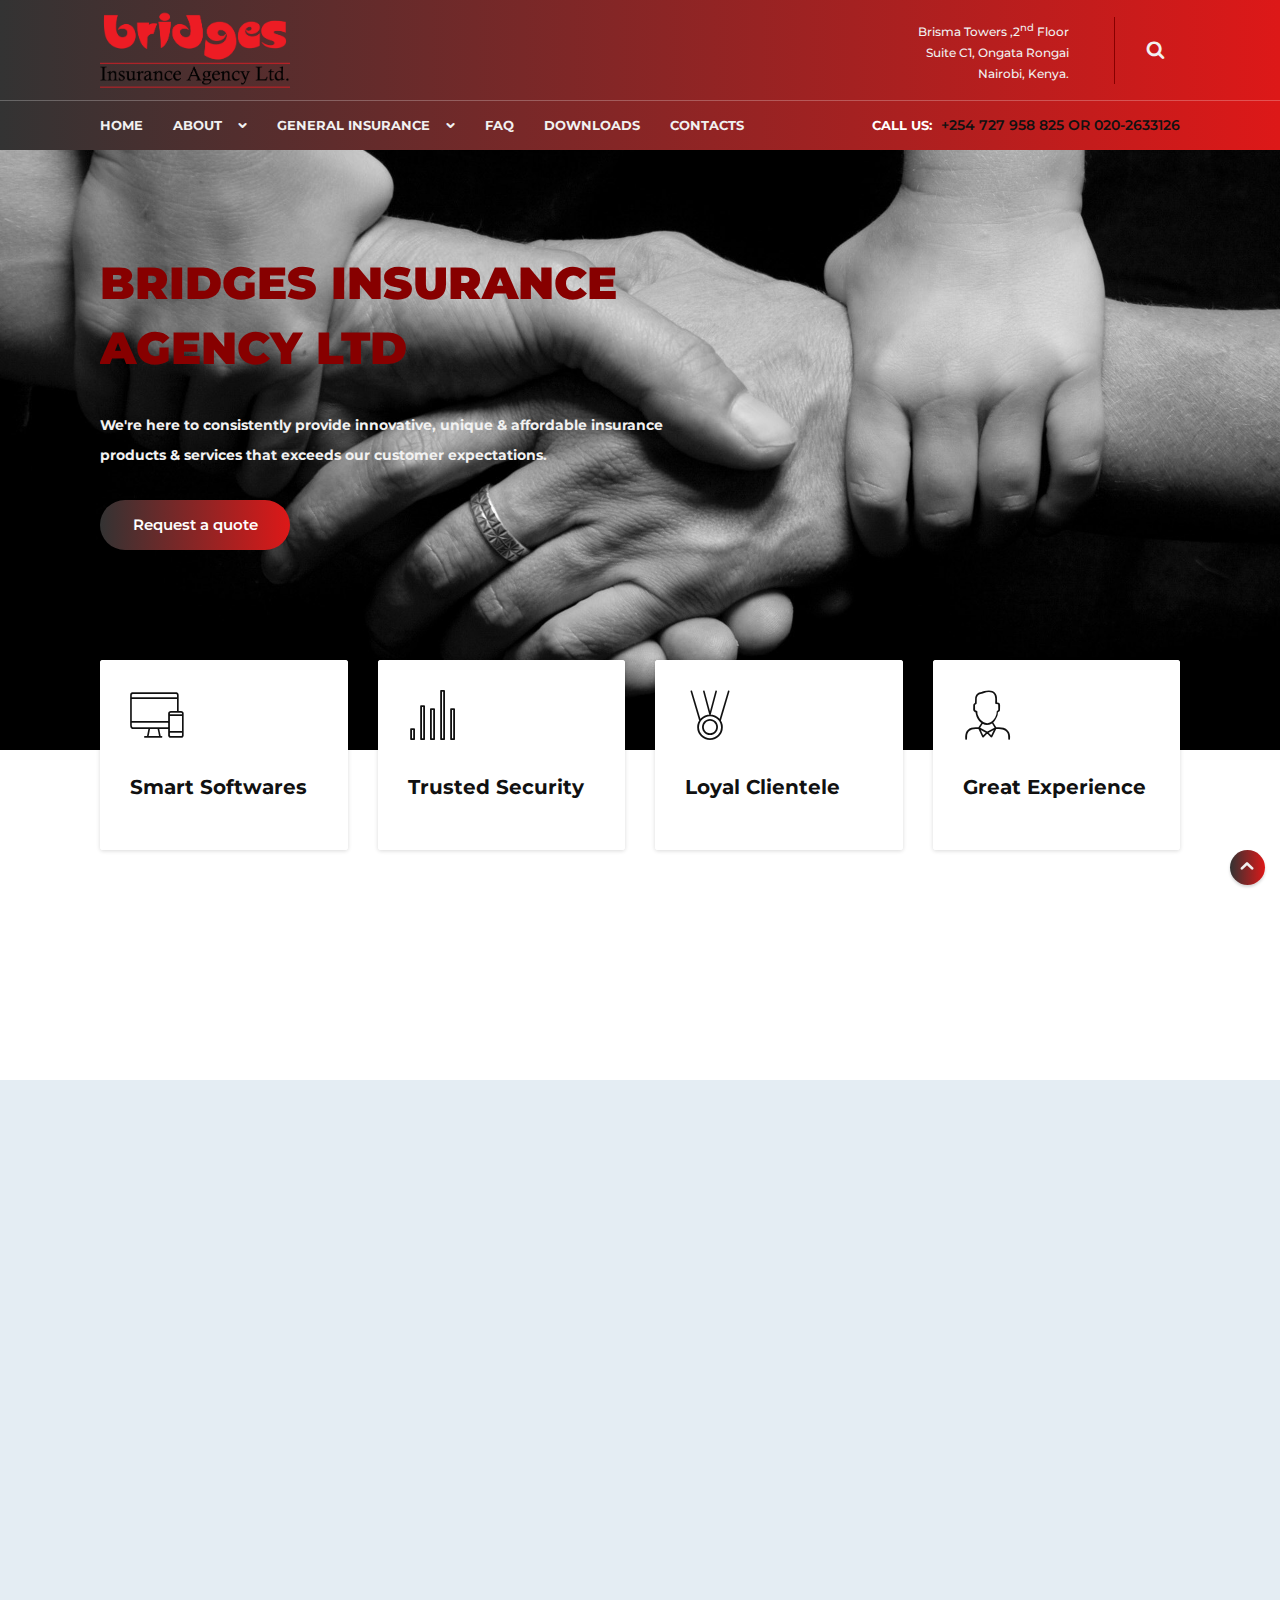
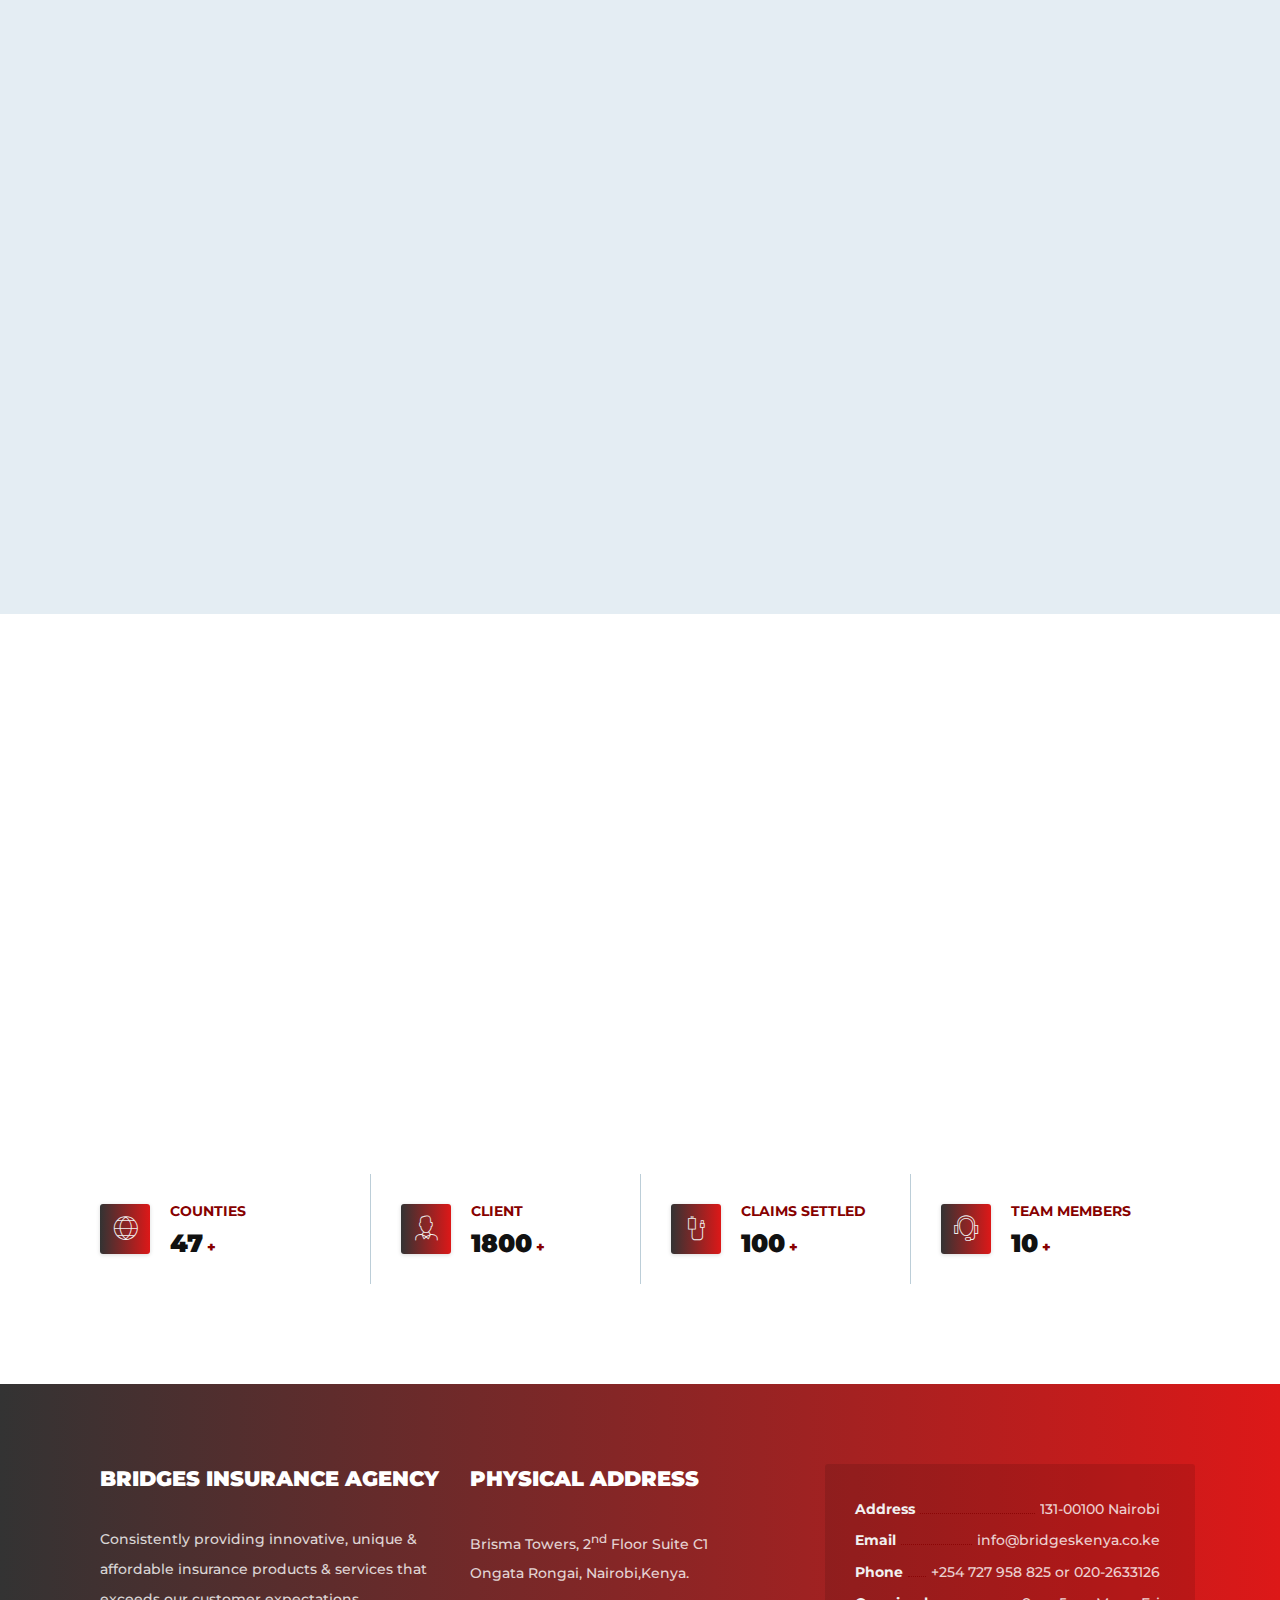
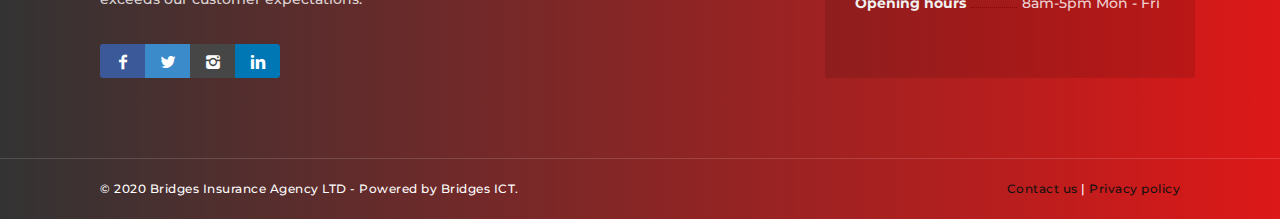
<file: index.html>
﻿<!DOCTYPE html>
<html lang="en">
<head>
    <meta charset="utf-8">
    <meta http-equiv="X-UA-Compatible" content="IE=edge">
    <meta name="viewport" content="width=device-width, initial-scale=1">
    <title>Home | Bridges Insurance Agency</title>
    <meta name="description" content="">
    <link rel="stylesheet" href="themekit/css/bootstrap-grid.css">
    <link rel="stylesheet" href="themekit/css/style.css">
    <link rel="stylesheet" href="themekit/css/glide.css">
    <link rel="stylesheet" href="themekit/css/magnific-popup.css">
    <link rel="stylesheet" href="themekit/css/content-box.css">
    <link rel="stylesheet" href="themekit/css/contact-form.css">
    <link rel="stylesheet" href="themekit/css/media-box.css">
    <link rel="stylesheet" href="skin.css">
    <link rel="icon" href="media/favicon-2.png">
</head>
<body>
    <div id="preloader"></div>
    <nav class="menu-top-logo menu-fixed" data-menu-anima="fade-in">
        <div class="container">
            <div class="menu-brand">
                <a href="index.html">
                    <img class="logo-default scroll-hide" src="media/logo-2.png" alt="logo" />
                    <img class="logo-retina scroll-hide" src="media/logo-2.png" alt="logo" />
                    <img class="logo-default scroll-show" src="media/logo-2.png" alt="logo" />
                    <img class="logo-retina scroll-show" src="media/logo-2.png" alt="logo" />
                </a>
            </div>
            <i class="menu-btn"></i>
            <div class="menu-cnt">
                <ul id="main-menu">
                    <li>
                        <a href="index.html">Home</a>
                    </li>
                    <li class="dropdown">
                        <a>About</a>
                        <ul>
                          <li><a href="about.html">About Us</a></li>
                          <li><a href="history.html">History</a></li>
                        </ul>
                    </li>
                    <li class="dropdown">
                      <a>General Insurance</a>
                        <ul>
                          <li><a href="service-1.html">Property Insurance</a></li>
                          <li><a href="service-2.html">Liability Insurance</a></li>
                          <li><a href="service-3.html">Guarantee Insurance</a></li>
                          <li><a href="service-4.html">Accident Insurance</a></li>
                          <li><a href="service-5.html">Transport Insurance</a></li>
                          <li><a href="service-6.html">Insurance Consulting</a></li>
                        </ul>
                    </li>
                    <li >
                      <a href="faq.html">Faq</a>
                    </li>
                    <li>
                      <a href="downloads.html">Downloads</a>
                    </li>
                    <li>
                      <a href="contacts-1.html">Contacts</a>
                    </li>

                    <li class="nav-label">
                        <a href="#"><span>Call us:</span> +254 727 958 825  or  020-2633126 </a>
                    </li>
                </ul>
                <div class="menu-right">
                    <div class="custom-area">
                        Brisma Towers ,2<sup>nd</sup> Floor<br/>Suite C1, Ongata Rongai<br/>
                        Nairobi, Kenya.
                    </div>
                    <form role="search" method="get" id="searchform" class="search-btn">
                        <div class="search-box-menu">
                            <input type="text" placeholder="Search ...">
                            <i></i>
                        </div>
                    </form>
                </div>
            </div>
        </div>
    </nav>
    <main>
        <section class="section-image section-home-one no-padding-y" style="background-image:url('media/black-and-white-connected-hands-love-265702.jpg')">
            <div class="container">
                <div class="row">
                    <div class="col-lg-7">
                        <hr class="space-lg" />

                        <ul class="slider" data-options="arrows:false,nav:false,autoplay:3000,controls:out">
                            <li>
                              <h1 class="text-uppercase">Bridges Insurance Agency Ltd</h1>
                            </li>
                            <li>
                                <h1 class="text-uppercase">We do What We Say &amp; Say What We Do</h1>
                            </li>
                            <li>
                                <h1 class="text-uppercase">We Build Life Long Relationships</h1>
                            </li>
                        </ul>
                        <p style="color:#f1f1f1;font-weight:bold;">
                            We're here to consistently provide innovative, unique &amp; affordable insurance products
                            &amp; services that exceeds our customer expectations.
                        </p>
                        <hr class="space-sm" />
                        <a href="quote.html" class="btn btn-sm btn-circle width-190 full-width-sm">Request a quote</a>
                        <hr class="space-lg" />
                        <hr class="space-lg" />
                    </div>
                </div>
            </div>
        </section>
        <section class="section-base section-overflow-top">
            <div class="container">
            <div class="grid-list" data-columns="4" data-columns-md="2" data-columns-sm="1">
                    <div class="grid-box">
                        <div class="grid-item">
                            <div class="cnt-box cnt-box-top-icon boxed">
                                <i class="im-monitor-phone"></i>
                                <div class="caption">
                                    <h2 style="color:#111;">Smart Softwares</h2>
                                </div>
                            </div>
                        </div>
                        <div class="grid-item">
                            <div class="cnt-box cnt-box-top-icon boxed">
                                <i class="im-bar-chart2"></i>
                                <div class="caption">
                                    <h2 style="color:#111;">Trusted Security</h2>
                                </div>
                            </div>
                        </div>
                        <div class="grid-item">
                            <div class="cnt-box cnt-box-top-icon boxed">
                                <i class=" im-medal"></i>
                                <div class="caption">
                                    <h2 style="color:#111;">Loyal Clientele</h2>
                                </div>
                            </div>
                        </div>
                        <div class="grid-item">
                            <div class="cnt-box cnt-box-top-icon boxed">
                                <i class="im-business-man"></i>
                                <div class="caption">
                                    <h2 style="color:#111;">Great Experience</h2>
                                </div>
                            </div>
                        </div>
                    </div>
                </div>
                <div class="row row-fit-lg" data-anima="fade-bottom" data-time="1000">
                    <div class="col-lg-12 align-center">
                        <div class="title">
                            <h2>WELCOME TO BRIDGES INSURANCE AGENCY LTD</h2>
                        </div>
                    </div>
                </div>
            </div>
        </section>
        <section class="section-base section-color">
            <div class="container">
                <div class="row" data-anima="fade-bottom" data-time="1000">
                    <div class="col-lg-6">
                        <div class="title">
                            <h2>Core Insurance Services</h2>
                            <p>Our Services</p>
                        </div>
                    </div>
                    <div class="col-lg-6 align-right align-left-md">
                        <hr class="space-sm hidden-md" />
                        <a href="service-1.html" class="btn-text active">All Services</a>
                    </div>
                </div>
                <hr class="space" />
                <div class="grid-list" data-columns="3" data-columns-md="2" data-columns-sm="1" data-anima="fade-bottom" data-time="1000">
                    <div class="grid-box">
                        <div class="grid-item">
                            <div class="cnt-box cnt-box-info boxed" data-href="#">
                                <a href="#" class="img-box"><img src="media/property.jpg" alt="" /></a>
                                <div class="caption">
                                    <h2>PROPERTY INSURANCE</h2>
                                    <div class="menu-inner menu-inner-vertical">
                                        <ul>
                                            <li class="dropdown">
                                                <a href="#">Products</a>
                                                <ul>
                                                    <li><a href="#">Fire &amp; related perils</a></li>
                                                    <li><a href="#">Business interruption Ins</a></li>
                                                    <li><a href="#">Theft insurance</a></li>
                                                    <li><a href="#">'All risk' insurance</a></li>
                                                    <li><a href="#">Money insurance</a></li>
                                                    <li><a href="#">Goods in transit insurance</a></li>
                                                    <li><a href="#">Plate insurance</a></li>
                                                    <li><a href="#">Contarctors all risk Ins</a></li>
                                                    <li><a href="#">Engineering insurance</a></li>
                                                    <li><a href="#">Domestic package insurance</a></li>
                                                </ul>
                                            </li>
                                        </ul>
                                    </div>
                                </div>
                            </div>
                        </div>
                        <div class="grid-item">
                            <div class="cnt-box cnt-box-info boxed" data-href="#">
                                <a href="#" class="img-box"><img src="media/2.jpg" alt="" /></a>
                                <div class="caption">
                                    <h2>LIABILITY INSURANCE</h2>
                                    <div class="menu-inner menu-inner-vertical">
                                        <ul>
                                            <li class="dropdown">
                                                <a href="#">Products</a>
                                                <ul>
                                                    <li><a href="#">Public Liability Insurance</a></li>
                                                    <li><a href="#">Product Liability Insurance</a></li>
                                                    <li><a href="#">Professional Indemnity Ins</a></li>
                                                    <li><a href="#">Workmen's Compensation Ins</a></li>
                                                    <li><a href="#">Work Injury Benefits Act</a></li>
                                                    <li><a href="#">Employers Liability Ins</a></li>
                                                    <li><a href="#">Carrier legal liability ins</a></li>
                                                </ul>
                                            </li>
                                        </ul>
                                    </div>
                                </div>
                            </div>
                        </div>
                        <div class="grid-item">
                            <div class="cnt-box cnt-box-info boxed" data-href="#">
                                <a href="#" class="img-box"><img src="media/pic 3.jpg" alt="" /></a>
                                <div class="caption">
                                    <h2>ACCIDENT INSURANCE</h2>
                                    <div class="menu-inner menu-inner-vertical">
                                        <ul>
                                            <li class="dropdown">
                                                <a href="#">Products</a>
                                                <ul>
                                                    <li><a href="#">Personal Accident Insurance</a></li>
                                                    <li><a href="#">Health Insurance</a></li>
                                                    <li><a href="#">Funeral Cover Insurance</a></li>
                                                </ul>
                                            </li>
                                        </ul>
                                    </div>
                                </div>
                            </div>
                        </div>
                        <div class="grid-item">
                            <div class="cnt-box cnt-box-info boxed" data-href="#">
                                <a href="#" class="img-box"><img src="media/Fidelity_guarantee_insurance.jpg" alt="" /></a>
                                <div class="caption">
                                    <h2>GUARANTEE INSURANCE</h2>
                                    <div class="menu-inner menu-inner-vertical">
                                        <ul>
                                            <li class="dropdown">
                                                <a href="#">Products</a>
                                                <ul>
                                                    <li><a href="#">Fidelity Guarantee Insurance</a></li>
                                                    <li><a href="#">Bonds Insurance</a></li>
                                                </ul>
                                            </li>
                                        </ul>
                                    </div>
                                </div>
                            </div>
                        </div>
                        <div class="grid-item">
                            <div class="cnt-box cnt-box-info boxed" data-href="#">
                                <a href="#" class="img-box"><img src="media/transport.jpg" alt="" /></a>
                                <div class="caption">
                                    <h2>TRANSPORT INSURANCE</h2>
                                    <div class="menu-inner menu-inner-vertical">
                                        <ul>
                                            <li class="dropdown">
                                                <a href="#">Products</a>
                                                <ul>
                                                    <li><a href="#">Motor Insurance</a></li>
                                                    <li><a href="#">Aviation Insurance</a></li>
                                                    <li><a href="#">Marine Insurance</a></li>
                                                </ul>
                                            </li>
                                        </ul>
                                    </div>
                                </div>
                            </div>
                        </div>
                        <div class="grid-item">
                            <div class="cnt-box cnt-box-info boxed" data-href="#">
                                <a href="#" class="img-box"><img src="media/consulting.png" alt="" /></a>
                                <div class="caption">
                                    <h2>INSURANCE CONSULTING</h2>
                                    <div class="menu-inner menu-inner-vertical">
                                        <ul>
                                            <li class="dropdown">
                                                <a href="#">Products</a>
                                                <ul>
                                                    <li><a href="#">Risk Management</a></li>
                                                    <li><a href="#">Claims Settlement</a></li>
                                                </ul>
                                            </li>
                                        </ul>
                                    </div>
                                </div>
                            </div>
                        </div>
                    </div>
                </div>
            </div>
        </section>
        <section class="section-image light align-center ken-burn-center" data-parallax="scroll" data-image-src="media/patners.jpg">
            <div class="container" data-anima="fade-bottom" data-time="1000">
                <hr class="space" />
                <h2 class="width-650">Our<span class="text-line"> Esteemed </span> Business Partners </h2>
                <hr class="space" />
                <table class="table table-grid table-border align-center table-logos table-10">
                    <tbody>
                        <tr>
                            <td>
                                <img src="media/Gemina-Insurance-logo.jpg" alt="" />
                            </td>
                            <td>
                                <img src="media/MUA-logo.png" alt="" />
                            </td>
                            <td>
                                <img src="media/Britam-Insurance-logo.jpg" alt="" />
                            </td>
                            <td>
                                <img src="media/Monarch-Insurance-logo.png" alt="" />
                            </td>
                            <td>
                                <img src="media/directline-assurance-logo.png" alt="" />
                            </td>
                        </tr>
                    </tbody>
                </table>
            </div>
        </section>
<!---   <section class="section-base section-color">
            <div class="container">
                <div class="row" data-anima="fade-bottom" data-time="1000">
                    <div class="col-lg-12">
                        <div class="title">
                            <h2>What Our Clients Think</h2>
                            <p>Testimonials feedback</p>
                        </div>
                        <hr class="space-xs" />
                        <ul class="slider controls-top-right" data-options="type:carousel,arrows:false,nav:true,perView:3,perViewMd:2,perViewXs:1,gap:30,controls:out">
                            <li>
                                <div class="cnt-box cnt-box-testimonials-bubble">
                                    <p>
                                        If you don’t succeed at first, there’s no need for the word failure. Pick yourself up and try try again.
                                    </p>
                                    <div class="thumb-bar">
                                        <img src="http://via.placeholder.com/450x450" alt="" />
                                        <p>
                                            <span>Richard Branson</span>
                                            <span>Virgin</span>
                                        </p>
                                    </div>
                                </div>
                            </li>
                            <li>
                                <div class="cnt-box cnt-box-testimonials-bubble">
                                    <p>
                                        Have the courage to follow your heart and intuition. They somehow already know what you truly want.
                                    </p>
                                    <div class="thumb-bar">
                                        <img src="http://via.placeholder.com/450x450" alt="" />
                                        <p>
                                            <span>Steve Jobs</span>
                                            <span>Apple</span>
                                        </p>
                                    </div>
                                </div>
                            </li>
                            <li>
                                <div class="cnt-box cnt-box-testimonials-bubble">
                                    <p>
                                        Do not compare yourself with anyone in this world… if you do so, you are really insulting yourself.
                                    </p>
                                    <div class="thumb-bar">
                                        <img src="http://via.placeholder.com/450x450" alt="" />
                                        <p>
                                            <span>Bill Gates</span>
                                            <span>Microsoft</span>
                                        </p>
                                    </div>
                                </div>
                            </li>
                            <li>
                                <div class="cnt-box cnt-box-testimonials-bubble">
                                    <p>
                                        The question I ask myself like almost every day is if am I doing the most important thing I could be doing.
                                    </p>
                                    <div class="thumb-bar">
                                        <img src="http://via.placeholder.com/450x450" alt="" />
                                        <p>
                                            <span>Mark Zuckerberg</span>
                                            <span>Microsoft</span>
                                        </p>
                                    </div>
                                </div>
                            </li>
                        </ul>
                    </div>
                </div>
            </div>
        </section>  -->

        <section class="section-base">
            <div class="container">
                <table class="table table-grid table-border align-left table-6-md">
                    <tbody>
                        <tr>
                            <td>
                                <div class="counter counter-horizontal counter-icon">
                                    <i class="im-globe text-md"></i>
                                    <div>
                                        <h3>Counties</h3>
                                        <div class="value">
                                            <span class="text-md" data-to="47" data-speed="5000">47</span>
                                            <span>+</span>
                                        </div>
                                    </div>
                                </div>
                            </td>
                            <td>
                                <div class="counter counter-horizontal counter-icon">
                                    <i class="im-business-man text-md"></i>
                                    <div>
                                        <h3>Client</h3>
                                        <div class="value">
                                            <span class="text-md" data-to="1800" data-speed="5000">1800</span>
                                            <span>+</span>
                                        </div>
                                    </div>
                                </div>
                            </td>
                            <td>
                                <div class="counter counter-horizontal counter-icon">
                                    <i class=" im-charger text-md"></i>
                                    <div>
                                        <h3>Claims Settled</h3>
                                        <div class="value">
                                            <span class="text-md" data-to="100" data-speed="5000">100</span>
                                            <span>+</span>
                                        </div>
                                    </div>
                                </div>
                            </td>
                            <td>
                                <div class="counter counter-horizontal counter-icon">
                                    <i class="im-support text-md"></i>
                                    <div>
                                        <h3>Team members</h3>
                                        <div class="value">
                                            <span class="text-md" data-to="10" data-speed="5000">10</span>
                                            <span>+</span>
                                        </div>
                                    </div>
                                </div>
                            </td>
                        </tr>
                    </tbody>
                </table>
            </div>
        </section>
    </main>
    <i class="scroll-top-btn scroll-top show"></i>
    <footer class="light">
        <div class="container">
            <div class="row">
                <div class="col-lg-4">
                    <h3>BRIDGES INSURANCE AGENCY</h3>
                    <p>Consistently providing innovative, unique &amp; affordable insurance products &amp; services that exceeds our customer expectations.</p>
                    <div class="icon-links icon-social icon-links-grid social-colors">
                        <a class="facebook"><i class="icon-facebook"></i></a>
                        <a class="twitter"><i class="icon-twitter"></i></a>
                        <a class="instagram"><i class="icon-instagram"></i></a>
                        <a class="linkedin"><i class="icon-linkedin"></i></a>
                    </div>
                </div>
                <div class="col-lg-4">
                    <h3>Physical Address</h3>
                        <p>Brisma Towers, 2<sup>nd</sup> Floor Suite C1<br/>
                        Ongata Rongai, Nairobi,Kenya.</p>
                </div>
                <div class="col-lg-4">
                    <ul class="text-list text-list-line">
                        <li><b>Address</b><hr /><p>131-00100 Nairobi</p></li>
                        <li><b>Email</b><hr /><p>info@bridgeskenya.co.ke</p></li>
                        <li><b>Phone</b><hr /><p>+254 727 958 825 or 020-2633126</p></li>
                        <li><b>Opening hours</b><hr /><p>8am-5pm Mon - Fri </p></li>
                    </ul>
                </div>
            </div>
        </div>
        <div class="footer-bar">
            <div class="container">
                <span>© 2020 Bridges Insurance Agency LTD - Powered by Bridges ICT<!-- <a href="https://schiocco.com" target="_blank">schiocco.com</a>-->.</span>
                <span><a href="#">Contact us</a> | <a href="#">Privacy policy</a></span>
            </div>
        </div>
        <link rel="stylesheet" href="themekit/media/icons/iconsmind/line-icons.min.css">
        <script src="themekit/scripts/jquery.min.js"></script>
        <script src="themekit/scripts/main.js"></script>
        <script src="themekit/scripts/parallax.min.js"></script>
        <script src="themekit/scripts/glide.min.js"></script>
        <script src="themekit/scripts/magnific-popup.min.js"></script>
        <script src="themekit/scripts/tab-accordion.js"></script>
        <script src="themekit/scripts/imagesloaded.min.js"></script>
        <script src="themekit/scripts/progress.js" async></script>
        <script src="themekit/scripts/custom.js" async></script>
        <script src="themekit/scripts/contact-form/contact-form.js" async></script>
    </footer>
</body>
</html>
</file>
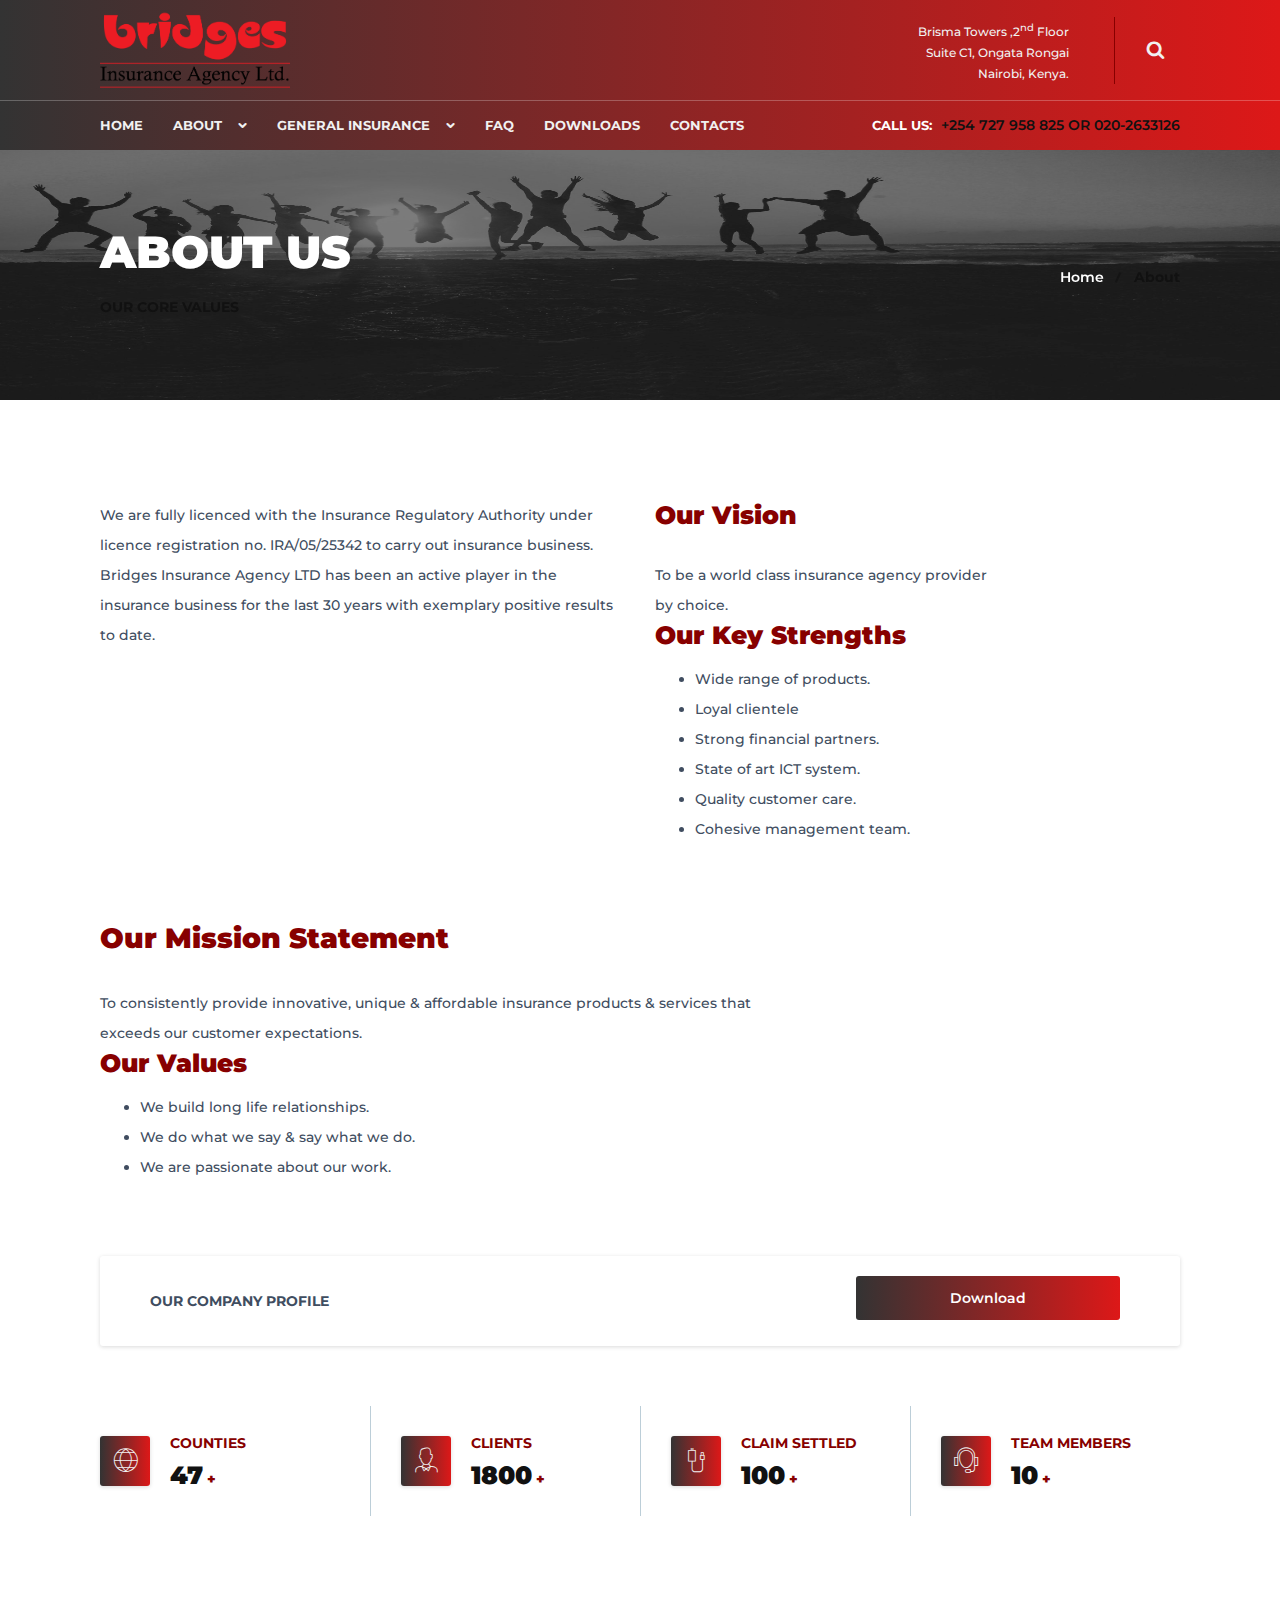
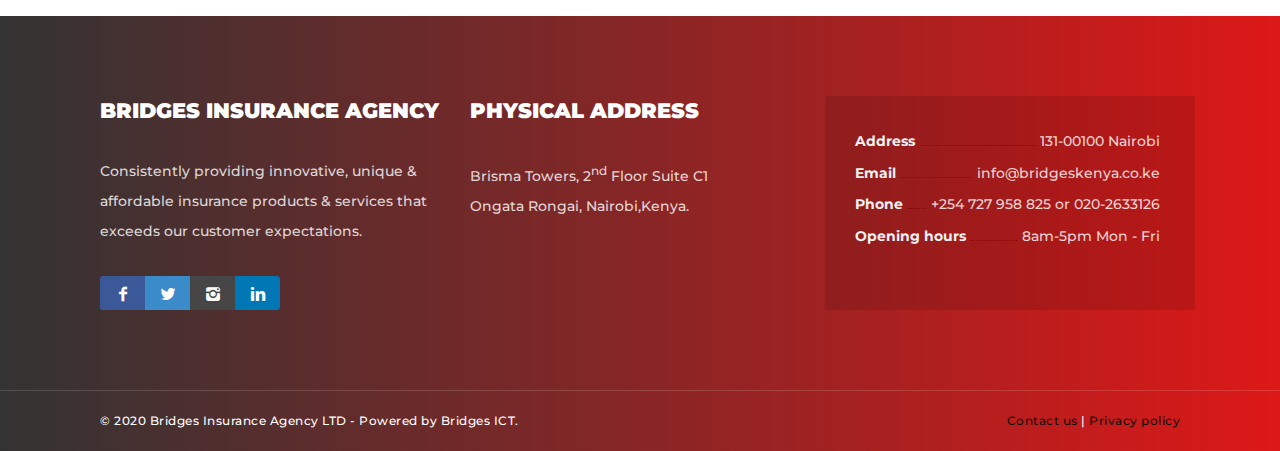
<file: about.html>
﻿<!DOCTYPE html>
<html lang="en">
<head>
    <meta charset="utf-8">
    <meta http-equiv="X-UA-Compatible" content="IE=edge">
    <meta name="viewport" content="width=device-width, initial-scale=1">
    <title>About | Bridges Insurance Agency</title>
    <meta name="description" content="">
    <link rel="stylesheet" href="themekit/css/bootstrap-grid.css">
    <link rel="stylesheet" href="themekit/css/style.css">
    <link rel="stylesheet" href="themekit/css/glide.css">
    <link rel="stylesheet" href="themekit/css/magnific-popup.css">
    <link rel="stylesheet" href="themekit/css/content-box.css">
    <link rel="stylesheet" href="themekit/css/contact-form.css">
    <link rel="stylesheet" href="themekit/css/media-box.css">
    <link rel="stylesheet" href="skin.css">
    <link rel="icon" href="media/favicon-2.png">
</head>
<body>
    <div id="preloader"></div>
    <nav class="menu-top-logo menu-fixed" data-menu-anima="fade-in">
        <div class="container">
            <div class="menu-brand">
                <a href="index.html">
                    <img class="logo-default scroll-hide" src="media/logo-2.png" alt="logo" />
                    <img class="logo-retina scroll-hide" src="media/logo-2.png" alt="logo" />
                    <img class="logo-default scroll-show" src="media/logo-2.png" alt="logo" />
                    <img class="logo-retina scroll-show" src="media/logo-2.png" alt="logo" />
                </a>
            </div>
            <i class="menu-btn"></i>
            <div class="menu-cnt">
                <ul id="main-menu">
                    <li>
                        <a href="index.html">Home</a>
                    </li>
                    <li class="dropdown">
                        <a>About</a>
                        <ul>
                          <li><a href="about.html">About Us</a></li>
                          <li><a href="history.html">History</a></li>
                        </ul>
                    </li>
                    <li class="dropdown">
                      <a>General Insurance</a>
                        <ul>
                          <li><a href="service-1.html">Property Insurance</a></li>
                          <li><a href="service-2.html">Liability Insurance</a></li>
                          <li><a href="service-3.html">Guarantee Insurance</a></li>
                          <li><a href="service-4.html">Accident Insurance</a></li>
                          <li><a href="service-5.html">Transport Insurance</a></li>
                          <li><a href="service-6.html">Insurance Consulting</a></li>
                        </ul>
                    </li>
                    <li >
                      <a href="faq.html">Faq</a>
                    </li>
                    <li>
                      <a href="downloads.html">Downloads</a>
                    </li>
                    <li>
                      <a href="contacts-1.html">Contacts</a>
                    </li>

                    <li class="nav-label">
                        <a href="#"><span>Call us:</span> +254 727 958 825  or  020-2633126 </a>
                    </li>
                </ul>
                <div class="menu-right">
                    <div class="custom-area">
                        Brisma Towers ,2<sup>nd</sup> Floor<br/>Suite C1, Ongata Rongai<br/>
                        Nairobi, Kenya.
                    </div>
                    <form role="search" method="get" id="searchform" class="search-btn">
                        <div class="search-box-menu">
                            <input type="text" placeholder="Search ...">
                            <i></i>
                        </div>
                    </form>
                </div>
            </div>
        </div>
    </nav>
    <header class="header-image ken-burn-center light" data-parallax="true" data-natural-height="500" data-natural-width="1920" data-bleed="0" data-image-src="media/ban-1.jpg" data-offset="0">
        <div class="container">
            <h1>About Us</h1>
            <h2>Our Core Values </h2>
            <ol class="breadcrumb">
                <li><a href="index.html">Home</a></li>
                <li><a href="#">About</a></li>
            </ol>
        </div>
    </header>
    <main>
        <section class="section-base">
            <div class="container">
                <div class="row row-fit-lg">
                    <div class="col-lg-6">
                        <p>
                          We are fully licenced with the Insurance Regulatory Authority under licence registration no. IRA/05/25342 to carry out
                          insurance business. Bridges Insurance Agency LTD has been an active player in the insurance business for the last 30 years
                          with exemplary positive results to date.
                        </p>
                    </div>
                    <div class="col-lg-4">
                      <h2>Our Vision </h2>
                      <p>
                        To be a world class insurance agency provider by choice.
                      </p>
                      <h2>Our Key Strengths </h2>
                      <ul>
                          <li>Wide range of products.</li>
                          <li>Loyal clientele</li>
                          <li>Strong financial partners.</li>
                          <li>State of art ICT system.</li>
                          <li>Quality customer care.</li>
                          <li>Cohesive management team.</li>
                      </ul>
                    </div>
                </div>
                <hr class="space" />
                <div class="title">
                    <h2>Our Mission Statement</h2>
                </div>
                <div class="row">
                    <div class="col-lg-8">
                        <p>
                            To consistently provide innovative, unique &amp; affordable insurance products &amp; services that exceeds
                            our customer expectations.
                        </p>
                        <h2>Our Values </h2>
                        <ul>
                            <li>We build long life relationships.</li>
                            <li>We do what we say &amp; say what we do.</li>
                            <li>We are passionate about our work.</li>
                        </ul>
                    </div>
                </div>
                <hr class="space" />
                <div class="cnt-box cnt-call">
                    <div class="caption">
                        <p><b>
                          OUR COMPANY PROFILE
                        </b></p>
                        <a href="Docs/company profile .pdf" class="btn btn-xs" download="Company Profile">Download</a>
                    </div>
                </div>
                <hr class="space" />
                <table class="table table-grid table-border align-left table-6-md">
                    <tbody>
                        <tr>
                            <td>
                                <div class="counter counter-horizontal counter-icon">
                                    <i class="im-globe text-md"></i>
                                    <div>
                                        <h3>Counties</h3>
                                        <div class="value">
                                            <span class="text-md" data-to="47" data-speed="5000">47</span>
                                            <span>+</span>
                                        </div>
                                    </div>
                                </div>
                            </td>
                            <td>
                                <div class="counter counter-horizontal counter-icon">
                                    <i class="im-business-man text-md"></i>
                                    <div>
                                        <h3>Clients</h3>
                                        <div class="value">
                                            <span class="text-md" data-to="1800" data-speed="5000">1800</span>
                                            <span>+</span>
                                        </div>
                                    </div>
                                </div>
                            </td>
                            <td>
                                <div class="counter counter-horizontal counter-icon">
                                    <i class=" im-charger text-md"></i>
                                    <div>
                                        <h3>Claim Settled</h3>
                                        <div class="value">
                                            <span class="text-md" data-to="100" data-speed="5000">100</span>
                                            <span>+</span>
                                        </div>
                                    </div>
                                </div>
                            </td>
                            <td>
                                <div class="counter counter-horizontal counter-icon">
                                    <i class="im-support text-md"></i>
                                    <div>
                                        <h3>Team members</h3>
                                        <div class="value">
                                            <span class="text-md" data-to="10" data-speed="5000">10</span>
                                            <span>+</span>
                                        </div>
                                    </div>
                                </div>
                            </td>
                        </tr>
                    </tbody>
                </table>
            </div>
        </section>
    </main>
    <footer class="light">
        <div class="container">
            <div class="row">
                <div class="col-lg-4">
                    <h3>BRIDGES INSURANCE AGENCY</h3>
                    <p>Consistently providing innovative, unique &amp; affordable insurance products &amp; services that exceeds our customer expectations.</p>
                    <div class="icon-links icon-social icon-links-grid social-colors">
                        <a class="facebook"><i class="icon-facebook"></i></a>
                        <a class="twitter"><i class="icon-twitter"></i></a>
                        <a class="instagram"><i class="icon-instagram"></i></a>
                        <a class="linkedin"><i class="icon-linkedin"></i></a>
                    </div>
                </div>
                <div class="col-lg-4">
                    <h3>Physical Address</h3>
                        <p>Brisma Towers, 2<sup>nd</sup> Floor Suite C1<br/>
                        Ongata Rongai, Nairobi,Kenya.</p>
                </div>
                <div class="col-lg-4">
                    <ul class="text-list text-list-line">
                        <li><b>Address</b><hr /><p>131-00100 Nairobi</p></li>
                        <li><b>Email</b><hr /><p>info@bridgeskenya.co.ke</p></li>
                        <li><b>Phone</b><hr /><p>+254 727 958 825 or 020-2633126</p></li>
                        <li><b>Opening hours</b><hr /><p>8am-5pm Mon - Fri </p></li>
                    </ul>
                </div>
            </div>
        </div>
        <div class="footer-bar">
            <div class="container">
                <span>© 2020 Bridges Insurance Agency LTD - Powered by Bridges ICT<!-- <a href="https://schiocco.com" target="_blank">schiocco.com</a>-->.</span>
                <span><a href="#">Contact us</a> | <a href="#">Privacy policy</a></span>
            </div>
        </div>
        <link rel="stylesheet" href="themekit/media/icons/iconsmind/line-icons.min.css">
        <script src="themekit/scripts/jquery.min.js"></script>
        <script src="themekit/scripts/main.js"></script>
        <script src="themekit/scripts/parallax.min.js"></script>
        <script src="themekit/scripts/glide.min.js"></script>
        <script src="themekit/scripts/magnific-popup.min.js"></script>
        <script src="themekit/scripts/tab-accordion.js"></script>
        <script src="themekit/scripts/imagesloaded.min.js"></script>
        <script src="themekit/scripts/progress.js" async></script>
        <script src="themekit/scripts/custom.js" async></script>
        <script src="themekit/scripts/contact-form/contact-form.js" async></script>
    </footer>
</body>
</html>
</file>
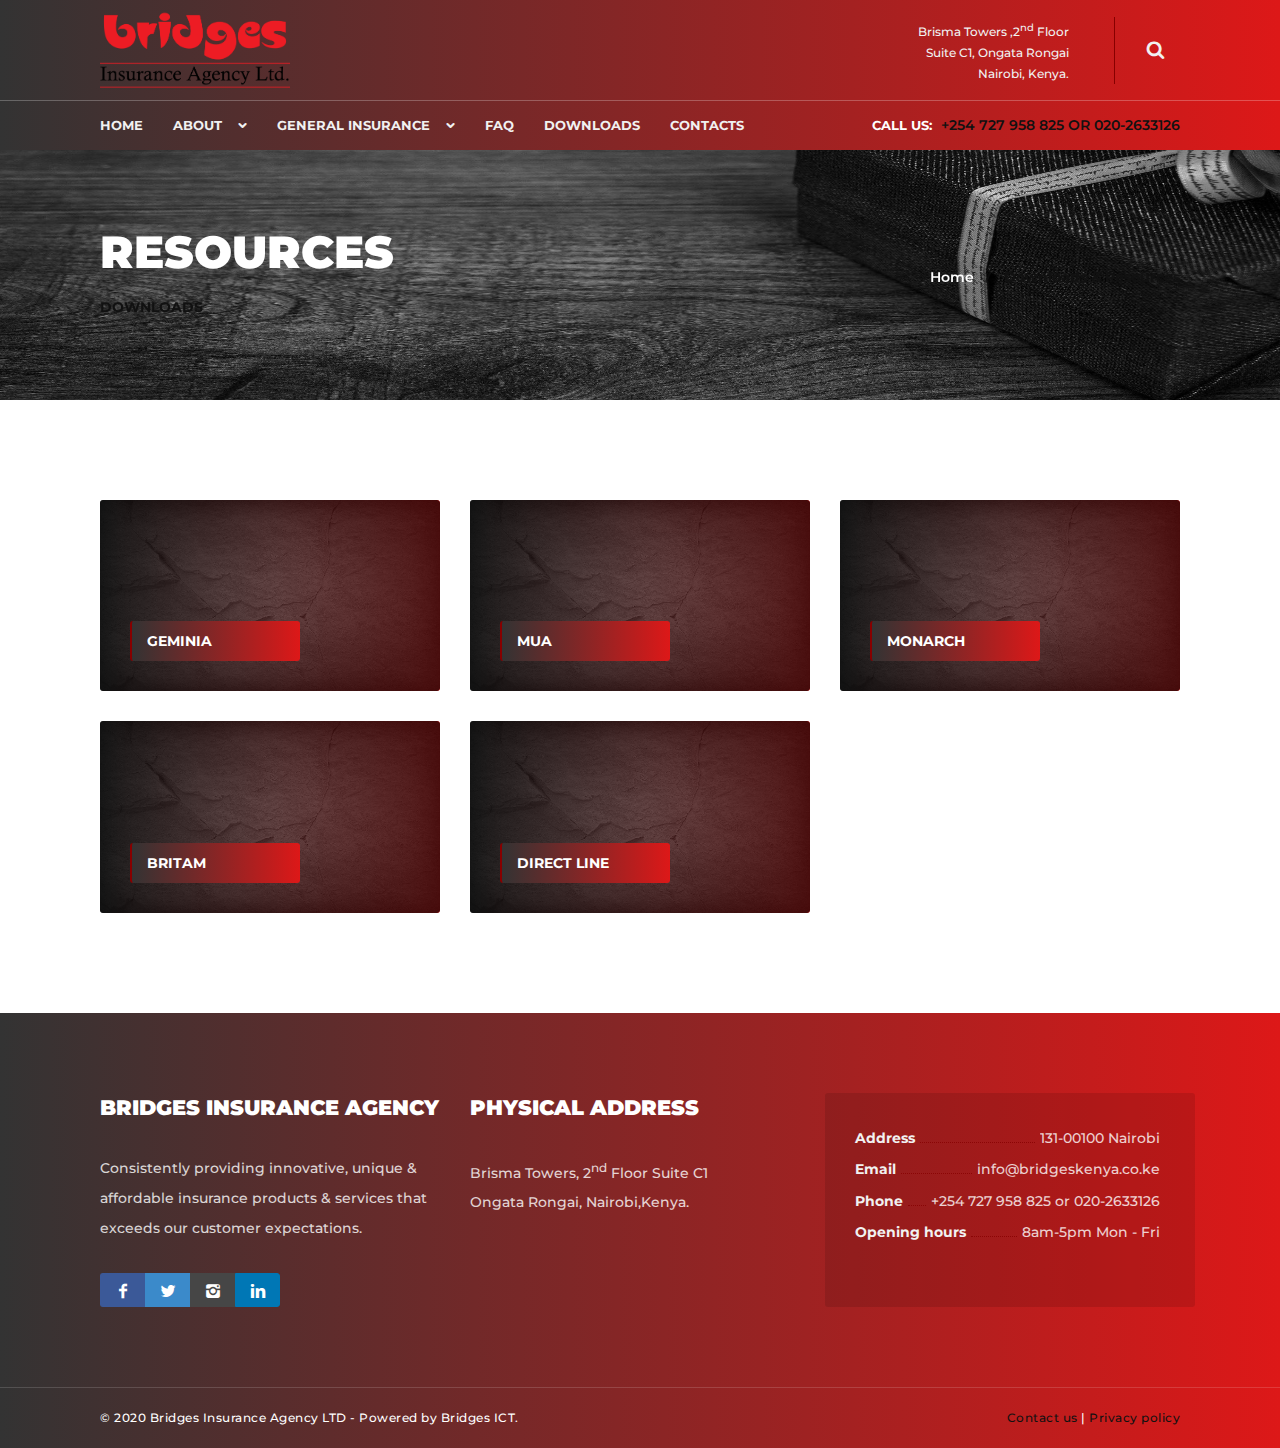
<file: downloads.html>
﻿<!DOCTYPE html>
<html lang="en">
<head>
    <meta charset="utf-8">
    <meta http-equiv="X-UA-Compatible" content="IE=edge">
    <meta name="viewport" content="width=device-width, initial-scale=1">
    <title>Resources | Bridges Insuarance Agency</title>
    <meta name="description" content="">
    <link rel="stylesheet" href="themekit/css/bootstrap-grid.css">
    <link rel="stylesheet" href="themekit/css/style.css">
    <link rel="stylesheet" href="themekit/css/glide.css">
    <link rel="stylesheet" href="themekit/css/magnific-popup.css">
    <link rel="stylesheet" href="themekit/css/content-box.css">
    <link rel="stylesheet" href="themekit/css/contact-form.css">
    <link rel="stylesheet" href="themekit/css/media-box.css">
    <link rel="stylesheet" href="skin.css">
    <link rel="icon" href="media/favicon-2.png">
</head>
<body>
  <div id="preloader"></div>
  <nav class="menu-top-logo menu-fixed" data-menu-anima="fade-in">
      <div class="container">
          <div class="menu-brand">
              <a href="index.html">
                  <img class="logo-default scroll-hide" src="media/logo-2.png" alt="logo" />
                  <img class="logo-retina scroll-hide" src="media/logo-2.png" alt="logo" />
                  <img class="logo-default scroll-show" src="media/logo-2.png" alt="logo" />
                  <img class="logo-retina scroll-show" src="media/logo-2.png" alt="logo" />
              </a>
          </div>
          <i class="menu-btn"></i>
          <div class="menu-cnt">
              <ul id="main-menu">
                  <li>
                      <a href="index.html">Home</a>
                  </li>
                  <li class="dropdown">
                      <a>About</a>
                      <ul>
                        <li><a href="about.html">About Us</a></li>
                        <li><a href="history.html">History</a></li>
                      </ul>
                  </li>
                  <li class="dropdown">
                    <a>General Insurance</a>
                      <ul>
                        <li><a href="service-1.html">Property Insurance</a></li>
                        <li><a href="service-2.html">Liability Insurance</a></li>
                        <li><a href="service-3.html">Guarantee Insurance</a></li>
                        <li><a href="service-4.html">Accident Insurance</a></li>
                        <li><a href="service-5.html">Transport Insurance</a></li>
                        <li><a href="service-6.html">Insurance Consulting</a></li>
                      </ul>
                  </li>
                  <li >
                    <a href="faq.html">Faq</a>
                  </li>
                  <li>
                    <a href="downloads.html">Downloads</a>
                  </li>
                  <li>
                    <a href="contacts-1.html">Contacts</a>
                  </li>

                  <li class="nav-label">
                      <a href="#"><span>Call us:</span> +254 727 958 825  or  020-2633126 </a>
                  </li>
              </ul>
              <div class="menu-right">
                  <div class="custom-area">
                      Brisma Towers ,2<sup>nd</sup> Floor<br/>Suite C1, Ongata Rongai<br/>
                      Nairobi, Kenya.
                  </div>
                  <form role="search" method="get" id="searchform" class="search-btn">
                      <div class="search-box-menu">
                          <input type="text" placeholder="Search ...">
                          <i></i>
                      </div>
                  </form>
              </div>
          </div>
      </div>
  </nav>
    <header class="header-image ken-burn-center light" data-parallax="true" data-natural-height="500" data-natural-width="1920" data-bleed="0" data-image-src="media/downloads.jpg" data-offset="0">
        <div class="container">
            <h1>RESOURCES</h1>
            <h2>Downloads</h2>
            <ol class="breadcrumb">
                <li><a href="index.html">Home</a></li>
                <li><a href="#">Downloads &amp; Resources</a></li>
            </ol>
        </div>
    </header>
    <main>
      <section class="section-base ">
          <div class="container">
              <div class="album" data-album-anima="fade-bottom" data-columns-md="2" data-columns-sm="1">
                  <div class="album-list">
                      <div class="album-box">
                          <a href="#" class="img-box img-scale">
                              <img src="media/downlod.jpg" alt="">
                          </a>
                          <div class="caption">
                              <h3>GEMINIA</h3>
                          </div>
                      </div>
                      <div class="album-box">
                          <a href="#" class="img-box img-scale">
                              <img src="media/downlod.jpg" alt="">
                          </a>
                          <div class="caption">
                              <h3>MUA</h3>
                          </div>
                      </div>
                      <div class="album-box">
                          <a href="#" class="img-box img-scale">
                              <img src="media/downlod.jpg" alt="">
                          </a>
                          <div class="caption">
                              <h3>MONARCH</h3>
                          </div>
                      </div>
                      <div class="album-box">
                          <a href="#" class="img-box img-scale">
                              <img src="media/downlod.jpg" alt="">
                          </a>
                          <div class="caption">
                              <h3>Britam</h3>
                          </div>
                      </div>
                      <div class="album-box">
                          <a href="#" class="img-box img-scale">
                              <img src="media/downlod.jpg" alt="">
                          </a>
                          <div class="caption">
                              <h3>Direct Line</h3>
                          </div>
                      </div>
                  </div>
                  <div class="cnt-album-box">
                      <p class="album-title"><span>...</span> <a>back</a></p>
                      <div class="album-item">
                        <hr class="space" />
                        <div class="cnt-box cnt-call">
                            <div class="caption">
                                <p>
                                  PRIVATE CAR PROPOSAL FORM
                                </p>
                                <a href="Docs/GEMINIA/motor_private.pdf" class="btn btn-xs" download="Motor Private Form">Download</a>
                            </div>
                        </div>
                        <hr class="space" />
                        <div class="cnt-box cnt-call">
                            <div class="caption">
                                <p>
                                  COMMERCIAL VEHICLE PROPOSAL FORM
                                </p>
                                <a href="Docs/GEMINIA/motor_commercial.pdf" class="btn btn-xs" download="Motor Commercial Form">Download</a>
                            </div>
                        </div>
                        <hr class="space" />
                        <div class="cnt-box cnt-call">
                            <div class="caption">
                                <p>
                                  PASSENGERS VEHICLE PROPOSAL FORM
                                </p>
                                <a href="Docs/GEMINIA/motor_psv.pdf" class="btn btn-xs" download="Motor PSV Form">Download</a>
                            </div>
                        </div>
                        <hr class="space" />
                        <div class="cnt-box cnt-call">
                            <div class="caption">
                                <p>
                                  MOTORCYCLE PROPOSAL FORM
                                </p>
                                <a href="Docs/GEMINIA/motor_motorcycle.pdf" class="btn btn-xs" download="Motorcycle Form">Download</a>
                            </div>
                        </div>
                        <hr class="space" />
                        <div class="cnt-box cnt-call">
                            <div class="caption">
                                <p>
                                  MOTOR CLAIM FORM
                                </p>
                                <a href="Docs/GEMINIA/motor_claimform.pdf" class="btn btn-xs" download="Motor Claim Form">Download</a>
                            </div>
                        </div>
                        <hr class="space" />
                        <div class="cnt-box cnt-call">
                            <div class="caption">
                                <p>
                                  FIRE & PERILS PROPOSAL FORM
                                </p>
                                <a href="Docs/GEMINIA/fire_proposal.pdf" class="btn btn-xs" download="Fire Proposal Form">Download</a>
                            </div>
                        </div>
                        <hr class="space" />
                        <div class="cnt-box cnt-call">
                            <div class="caption">
                                <p>
                                  BURGLARY PROPOSAL FORM
                                </p>
                                <a href="Docs/GEMINIA/burglary_proposalform.pdf" class="btn btn-xs" download="Burglary Proposal Form">Download</a>
                            </div>
                        </div>
                        <hr class="space" />
                        <div class="cnt-box cnt-call">
                            <div class="caption">
                                <p>
                                   DOMESTIC PACKAGE PROPOSAL FORM
                                </p>
                                <a href="Docs/GEMINIA/domestic_proposalform.pdf" class="btn btn-xs" download="Domestic Package Proposal Form">Download</a>
                            </div>
                        </div>
                        <hr class="space" />
                        <div class="cnt-box cnt-call">
                            <div class="caption">
                                <p>
                                  WIBA / WIBA PLUS PROPOSAL FORM
                                </p>
                                <a href="Docs/GEMINIA/wiba_proposalform.pdf" class="btn btn-xs" download="WIBA Proposal Form">Download</a>
                            </div>
                        </div>
                        <hr class="space" />
                        <div class="cnt-box cnt-call">
                            <div class="caption">
                                <p>
                                  PROPERTY DAMAGE OR LOSS CLAIM FORM
                                </p>
                                <a href="Docs/GEMINIA/fire_claim.pdf" class="btn btn-xs" download="Fire Claim">Download</a>
                            </div>
                        </div>
                      </div>
                      <div class="album-item">
                        <hr class="space" />
                        <div class="cnt-box cnt-call">
                            <div class="caption">
                                <p>
                                  DOWNLOADS NOT AVAILABLE AT THE MOMENT !
                                </p>
                            </div>
                        </div>
                      </div>
                      <div class="album-item">
                        <hr class="space" />
                        <div class="cnt-box cnt-call">
                            <div class="caption">
                                <p>
                                  DOWNLOADS NOT AVAILABLE AT THE MOMENT !
                                </p>
                            </div>
                        </div>
                      </div>
                      <div class="album-item">
                        <hr class="space" />
                        <div class="cnt-box cnt-call">
                            <div class="caption">
                                <p>
                                  DOWNLOADS NOT AVAILABLE AT THE MOMENT !
                                </p>
                            </div>
                        </div>
                      </div>
                      <div class="album-item">
                        <hr class="space" />
                        <div class="cnt-box cnt-call">
                            <div class="caption">
                                <p>
                                  DOWNLOADS NOT AVAILABLE AT THE MOMENT !
                                </p>
                            </div>
                        </div>
                      </div>
                  </div>
              </div>
          </div>
      </section>
    </main>
    <footer class="light">
        <div class="container">
            <div class="row">
                <div class="col-lg-4">
                    <h3>BRIDGES INSURANCE AGENCY</h3>
                    <p>Consistently providing innovative, unique &amp; affordable insurance products &amp; services that exceeds our customer expectations.</p>
                    <div class="icon-links icon-social icon-links-grid social-colors">
                        <a class="facebook"><i class="icon-facebook"></i></a>
                        <a class="twitter"><i class="icon-twitter"></i></a>
                        <a class="instagram"><i class="icon-instagram"></i></a>
                        <a class="linkedin"><i class="icon-linkedin"></i></a>
                    </div>
                </div>
                <div class="col-lg-4">
                    <h3>Physical Address</h3>
                        <p>Brisma Towers, 2<sup>nd</sup> Floor Suite C1<br/>
                        Ongata Rongai, Nairobi,Kenya.</p>
                </div>
                <div class="col-lg-4">
                    <ul class="text-list text-list-line">
                        <li><b>Address</b><hr /><p>131-00100 Nairobi</p></li>
                        <li><b>Email</b><hr /><p>info@bridgeskenya.co.ke</p></li>
                        <li><b>Phone</b><hr /><p>+254 727 958 825 or 020-2633126</p></li>
                        <li><b>Opening hours</b><hr /><p>8am-5pm Mon - Fri </p></li>
                    </ul>
                </div>
            </div>
        </div>
        <div class="footer-bar">
            <div class="container">
                <span>© 2020 Bridges Insurance Agency LTD - Powered by Bridges ICT<!-- <a href="https://schiocco.com" target="_blank">schiocco.com</a>-->.</span>
                <span><a href="#">Contact us</a> | <a href="#">Privacy policy</a></span>
            </div>
        </div>
        <link rel="stylesheet" href="themekit/media/icons/iconsmind/line-icons.min.css">
        <script src="themekit/scripts/jquery.min.js"></script>
        <script src="themekit/scripts/main.js"></script>
        <script src="themekit/scripts/parallax.min.js"></script>
        <script src="themekit/scripts/glide.min.js"></script>
        <script src="themekit/scripts/magnific-popup.min.js"></script>
        <script src="themekit/scripts/tab-accordion.js"></script>
        <script src="themekit/scripts/imagesloaded.min.js"></script>
        <script src="themekit/scripts/progress.js" async></script>
        <script src="themekit/scripts/custom.js" async></script>
        <script src="themekit/scripts/contact-form/contact-form.js" async></script>
    </footer>
</body>
</html>
</file>
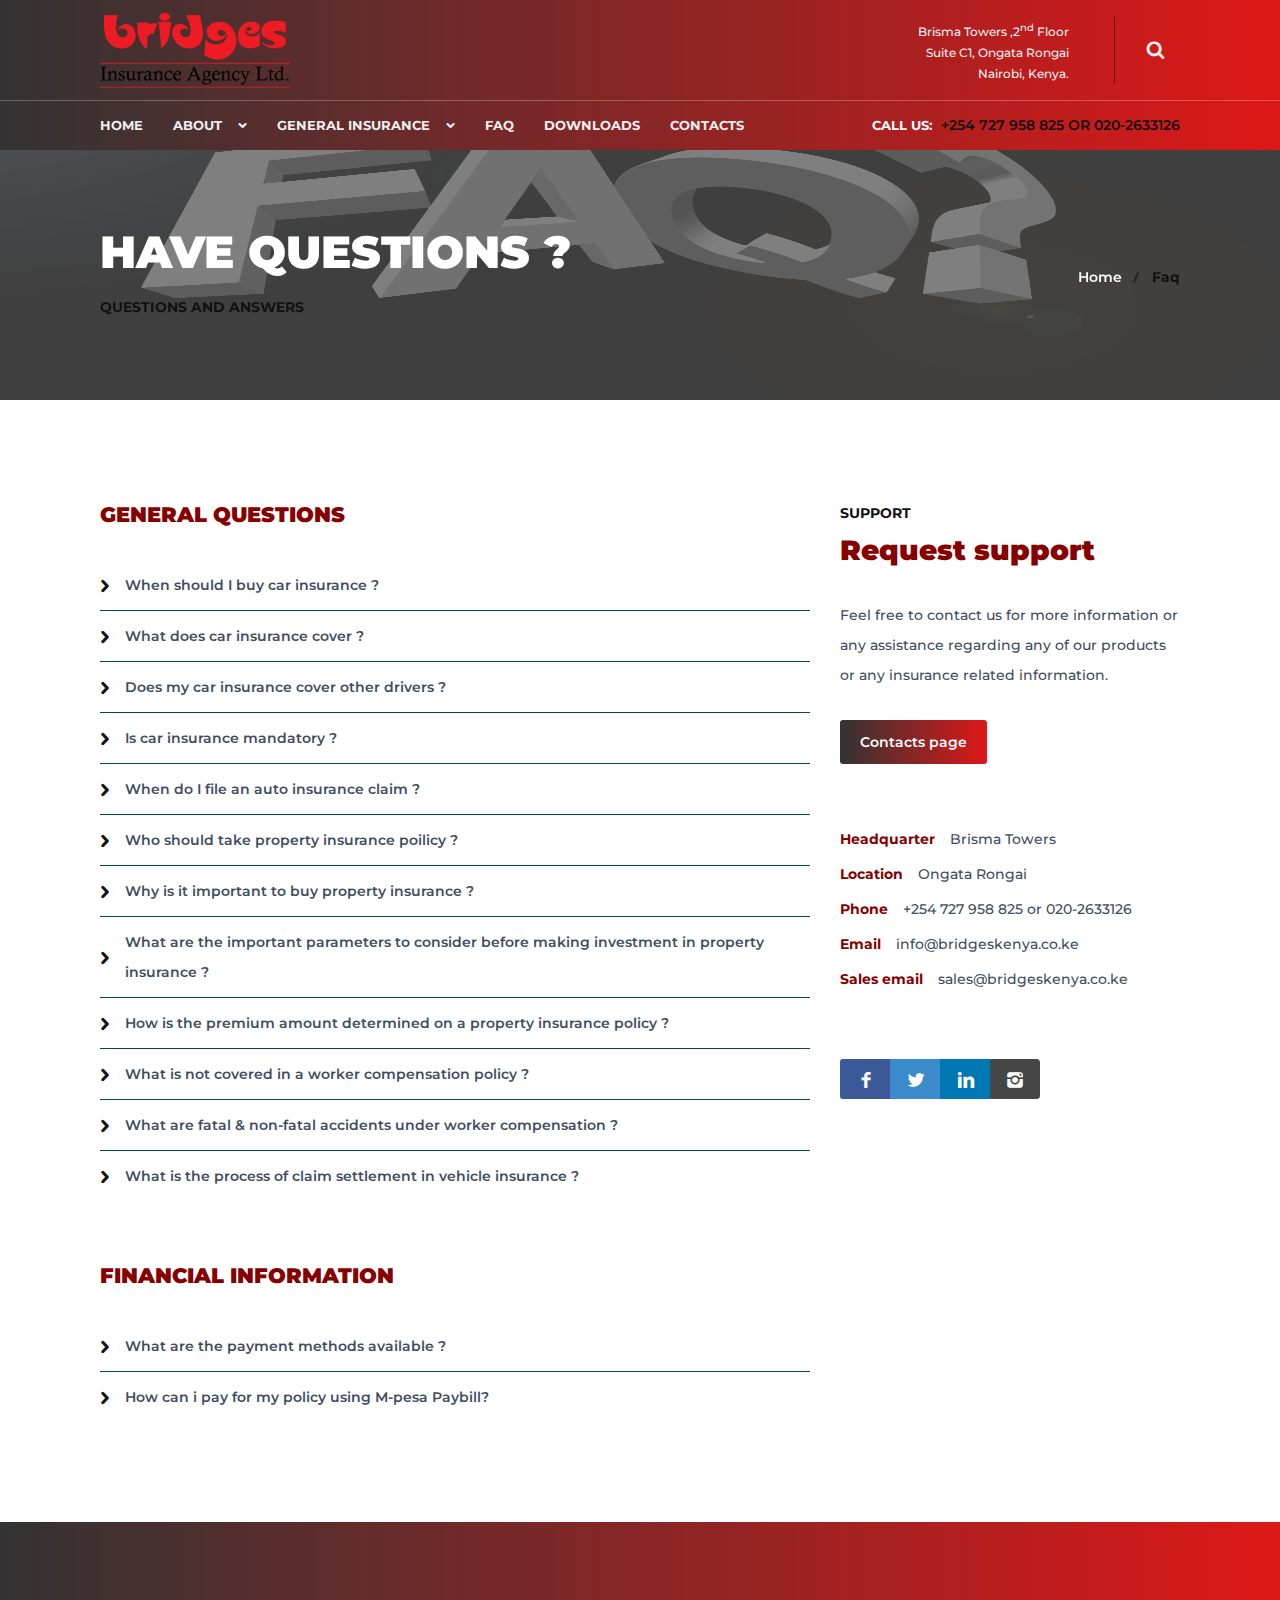
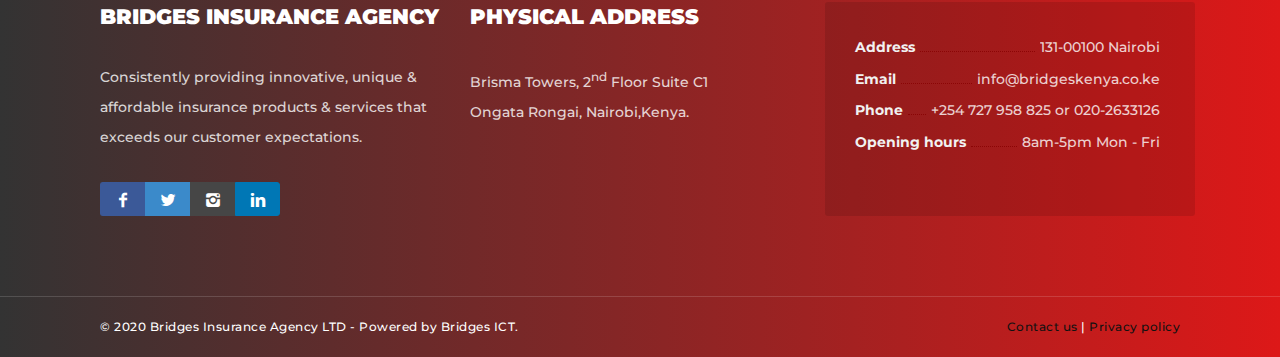
<file: faq.html>
﻿<!DOCTYPE html>
<html lang="en">
<head>
    <meta charset="utf-8">
    <meta http-equiv="X-UA-Compatible" content="IE=edge">
    <meta name="viewport" content="width=device-width, initial-scale=1">
    <title>Faq | Bridges Insuarance Agency</title>
    <meta name="description" content="">
    <link rel="stylesheet" href="themekit/css/bootstrap-grid.css">
    <link rel="stylesheet" href="themekit/css/style.css">
    <link rel="stylesheet" href="themekit/css/glide.css">
    <link rel="stylesheet" href="themekit/css/magnific-popup.css">
    <link rel="stylesheet" href="themekit/css/content-box.css">
    <link rel="stylesheet" href="themekit/css/contact-form.css">
    <link rel="stylesheet" href="themekit/css/media-box.css">
    <link rel="stylesheet" href="skin.css">
    <link rel="icon" href="media/favicon-2.png">
</head>
<body>
  <div id="preloader"></div>
  <nav class="menu-top-logo menu-fixed" data-menu-anima="fade-in">
      <div class="container">
          <div class="menu-brand">
              <a href="index.html">
                  <img class="logo-default scroll-hide" src="media/logo-2.png" alt="logo" />
                  <img class="logo-retina scroll-hide" src="media/logo-2.png" alt="logo" />
                  <img class="logo-default scroll-show" src="media/logo-2.png" alt="logo" />
                  <img class="logo-retina scroll-show" src="media/logo-2.png" alt="logo" />
              </a>
          </div>
          <i class="menu-btn"></i>
          <div class="menu-cnt">
              <ul id="main-menu">
                  <li>
                      <a href="index.html">Home</a>
                  </li>
                  <li class="dropdown">
                      <a>About</a>
                      <ul>
                        <li><a href="about.html">About Us</a></li>
                        <li><a href="history.html">History</a></li>
                      </ul>
                  </li>
                  <li class="dropdown">
                    <a>General Insurance</a>
                      <ul>
                        <li><a href="service-1.html">Property Insurance</a></li>
                        <li><a href="service-2.html">Liability Insurance</a></li>
                        <li><a href="service-3.html">Guarantee Insurance</a></li>
                        <li><a href="service-4.html">Accident Insurance</a></li>
                        <li><a href="service-5.html">Transport Insurance</a></li>
                        <li><a href="service-6.html">Insurance Consulting</a></li>
                      </ul>
                  </li>
                  <li >
                    <a href="faq.html">Faq</a>
                  </li>
                  <li>
                    <a href="downloads.html">Downloads</a>
                  </li>
                  <li>
                    <a href="contacts-1.html">Contacts</a>
                  </li>

                  <li class="nav-label">
                      <a href="#"><span>Call us:</span> +254 727 958 825  or  020-2633126 </a>
                  </li>
              </ul>
              <div class="menu-right">
                  <div class="custom-area">
                      Brisma Towers ,2<sup>nd</sup> Floor<br/>Suite C1, Ongata Rongai<br/>
                      Nairobi, Kenya.
                  </div>
                  <form role="search" method="get" id="searchform" class="search-btn">
                      <div class="search-box-menu">
                          <input type="text" placeholder="Search ...">
                          <i></i>
                      </div>
                  </form>
              </div>
          </div>
      </div>
  </nav>
    <header class="header-image ken-burn-center light" data-parallax="true" data-natural-height="500" data-natural-width="1920" data-bleed="0" data-image-src="media/faq.jpg" data-offset="0">
        <div class="container">
            <h1>Have questions ?</h1>
            <h2>Questions and answers</h2>
            <ol class="breadcrumb">
                <li><a href="index.html">Home</a></li>
                <li><a href="#">Faq</a></li>
            </ol>
        </div>
    </header>
    <main>
        <section class="section-base">
            <div class="container">
                <div class="row">
                    <div class="col-lg-8">
                        <h3>General questions</h3>
                        <hr class="space-sm">
                        <ul class="accordion-list">
                            <li>
                                <a href="#">When should I buy car insurance ?</a>
                                <div class="content">
                                    <p>
                                      You should buy auto insurance before you begin driving, as it’s required in most states. Driving without insurance is often illegal and leaves you financially vulnerable.
                                    </p>
                                </div>
                            </li>
                            <li>
                                <a href="#">What does car insurance cover ?</a>
                                <div class="content">
                                    <p>
                                      Your car insurance coverage depends on the type of policy you purchase. Different types of car insurance include:
                                      <ul>
                                        <li>Bodily injury (BI) and property damage (PD) liability coverage for damaged caused to other people or property.</li>
                                        <li>Personal injury protection (PIP) to cover medical expenses and other damages.</li>
                                        <li>Collision and comprehensive coverage for damage done to your vehicle in collisions, and in non-collisions (i.e., fire, vandalism, or theft).</li>
                                        <li>Uninsured and underinsured motorist (UM/UIM) coverage protects in the event of an accident where the at-fault driver doesn’t have insurance.</li>
                                      </ul>
                                    </p>
                                </div>
                            </li>
                            <li>
                                <a href="#">Does my car insurance cover other drivers ?</a>
                                <div class="content">
                                    <p>
                                      It depends on the specific policy. Your policy may have an “omnibus clause” that covers any driver who has permission to use your vehicle (known as permissive drivers). If an insured driver drives your vehicle, yours will be the primary insurance and theirs will offer secondary coverage.
                                    </p>
                                    <p>
                                      The best way to make sure that your car insurance covers another person is to have them listed as a named driver on the policy. Speak to someone at your insurance company before you let someone borrow your car if you’re unsure whether or not your specific policy will cover them.
                                    </p>
                                </div>
                            </li>
                            <li>
                                <a href="#">Is car insurance mandatory ?</a>
                                <div class="content">
                                    <p>
                                      In most states, some level of car insurance is required. The minimum amount of coverage may just be liability insurance, or it may include uninsured/underinsured motorist or additional medical coverage.
                                    </p>
                                </div>
                            </li>
                            <li>
                                <a href="#">When do I file an auto insurance claim ? </a>
                                <div class="content">
                                    <p>
                                      The most important thing to remember about filing an auto insurance claim is to make sure you call traffic officials first.
                                      That may sound crazy but making sure a situation is safe and the proper authorities have been notified is important.
                                      The insurance company is going to want to see a police report especially if there was another vehicle or someone else’s property involved in the accident.
                                      As far as when you should file. Calling the next day is fine but the sooner the better. Remember you can always call your independent insurance agent (Bridges Agency) to make sure the claims process is handled properly.
                                    </p>
                                </div>
                            </li>
                            <li>
                                <a href="#">Who should take property insurance poilicy ?</a>
                                <div class="content">
                                    <p>
                                      Property insurance policy can be taken by home owners, owners of an office, shop keepers, industrial units and warehouses.
                                    </p>
                                </div>
                            </li>
                            <li>
                                <a href="#">Why is it important to buy property insurance ?</a>
                                <div class="content">
                                    <p>
                                      Property insurance policy has a wide scope and extends cover against damage of buildings, homes, heavy machinery, goods in transit, and equipment. It is a cost-effective way of keeping your assets secure. Seek the help of a good insurance broker (like us!) to get good advice.
                                    </p>
                                </div>
                            </li>
                            <li>
                                <a href="#">What are the important parameters to consider before making investment in property insurance ?</a>
                                <div class="content">
                                    <p>
                                      Taking a property insurance scheme can be tricky. One has to remain wary of the key exclusions within the policy at the same time bargain for the best deal at a cost effective price. To start with, take a policy that aligns with the key risks that your business may be susceptible to. Do not hesitate to pay extra property insurance premium for add on benefits as it will provide you extra protection against allied perils and dangers.
                                    </p>
                                </div>
                            </li>
                            <li>
                                <a href="#">How is the premium amount determined on a property insurance policy ?</a>
                                <div class="content">
                                    <p>
                                      There are various parameters that determine the cost of premium amount; some of these are listed below –
                                      <ul>
                                        <li>The type of property insurance policy.</li>
                                        <li>The nature of risk involved in the business.</li>
                                        <li>Past claim settlements etc.</li>
                                      </ul>
                                    </p>
                                </div>
                            </li>
                            <li>
                                <a href="#">What is not covered in a worker compensation policy ?</a>
                                <div class="content">
                                    <p>
                                      Worker compensation policy does not cover any employee who is not a "workman within meaning of the Law(s)", any injury or an accident directly attributable to civil war, mutiny, insurrection and nuclear risk, insured's liability to employees of contractor to the insured, any liability of the insured which attaches by virtue of an agreement, any compensation for diseases mentioned in Part 'C' of Workmen's Compensation Act‐ 1923, unless specifically covered as an add-on
                                    </p>
                                </div>
                            </li>
                            <li>
                                <a href="#">What are fatal & non-fatal accidents under worker compensation ?</a>
                                <div class="content">
                                    <p>
                                      Any injury or an accident leading to death of the worker during the course of employment is a fatal accident. Whereas, any injury or accident resulting in partial or permanent physical disablement such as loss of limb, loss of sight or hearing is defined as non-fatal accidents. Fatal Accidents Act 1855 is a law which provides a suit for compensation for such losses and which is covered under workmen compensation policy.
                                    </p>
                                </div>
                            </li>
                            <li>
                                <a href="#">What is the process of claim settlement in vehicle insurance ?</a>
                                <div class="content">
                                    <p>
                                      As soon as the claim occurs, you should intimate the insurer and file the claim. Then you should submit all the required documents along with claim form. Once the documents are submitted, the insurer will appoint the surveyor to inspect your vehicle. Then your vehicle will be towed to the garage as required, and cost of repairing is estimated. Once all the evaluation and verification is done, the claim will be processed.
                                    </p>
                                </div>
                            </li>
                        </ul>
                        <hr class="space">
                        <h3>Financial information</h3>
                        <hr class="space-sm">
                        <ul class="accordion-list">
                            <li>
                                <a href="#">What are the payment methods available ?</a>
                                <div class="content">
                                    <p>
                                      Payments can be made through the folowing methods -
                                      <ul>
                                        <li>Cash</li>
                                        <li>Cheque</li>
                                        <li>M-pesa paybill</li>
                                        <li>Insurance premium financing facility.</li>
                                      </ul>
                                    </p>
                                </div>
                            </li>
                            <li>
                                <a href="#">How can i pay for my policy using M-pesa Paybill?</a>
                                <div class="content">
                                    <p>
                                      We strongly encourage our customers to use the paybill number 998509 for payments purposes. Please follow the instructions below to pay for your insurance cover -
                                       <ol>
                                         <li>Select “Pay Bill” from the M-Pesa menu.</li>
                                         <li>Enter the Bridges Insurance Agency LTD business number 998 509.</li>
                                         <li>Enter your registration number (for motor insurance) e.g. KZA999C.</li>
                                         <li>Enter the amount you wish to pay.</li>
                                         <li>Enter your M-Pesa PIN.</li>
                                         <br/>
                                         <li>Confirm that all details are correct.</li>
                                         <li>You will receive a confirmation of the transaction via SMS.</li>
                                       </ol>
                                    </p>
                                </div>
                            </li>
                        </ul>
                    </div>
                    <div class="col-lg-4">
                        <hr class="space visible-md" />
                        <div class="fixed-area" data-offset="80">
                            <div class="title">
                                <h2>Request support</h2>
                                <p>support</p>
                            </div>
                            <p>
                              Feel free to contact us for more information or any assistance regarding any of our products or
                              any insurance related information.
                            </p>
                            <a href="contacts-1.html" class="btn btn-xs">Contacts page</a>
                            <hr class="space">
                            <ul class="text-list text-list-bold">
                                <li><b>Headquarter</b><p>Brisma Towers</p></li>
                                <li><b>Location</b><p>Ongata Rongai</p></li>
                                <li><b>Phone</b><p>+254 727 958 825 or 020-2633126</p></li>
                                <li><b>Email</b><p>info@bridgeskenya.co.ke</p></li>
                                <li><b>Sales email</b><p>sales@bridgeskenya.co.ke</p></li>
                            </ul>
                            <hr class="space">
                            <div class="icon-links icon-links-grid icon-social social-colors">
                                <a class="facebook"><i class="icon-facebook"></i></a>
                                <a class="twitter"><i class="icon-twitter"></i></a>
                                <a class="linkedin"><i class="icon-linkedin"></i></a>
                                <a class="instagram"><i class="icon-instagram"></i></a>
                            </div>
                        </div>
                    </div>
                </div>
            </div>
        </section>
    </main>
    <footer class="light">
        <div class="container">
            <div class="row">
                <div class="col-lg-4">
                    <h3>BRIDGES INSURANCE AGENCY</h3>
                    <p>Consistently providing innovative, unique &amp; affordable insurance products &amp; services that exceeds our customer expectations.</p>
                    <div class="icon-links icon-social icon-links-grid social-colors">
                        <a class="facebook"><i class="icon-facebook"></i></a>
                        <a class="twitter"><i class="icon-twitter"></i></a>
                        <a class="instagram"><i class="icon-instagram"></i></a>
                        <a class="linkedin"><i class="icon-linkedin"></i></a>
                    </div>
                </div>
                <div class="col-lg-4">
                    <h3>Physical Address</h3>
                        <p>Brisma Towers, 2<sup>nd</sup> Floor Suite C1<br/>
                        Ongata Rongai, Nairobi,Kenya.</p>
                </div>
                <div class="col-lg-4">
                    <ul class="text-list text-list-line">
                        <li><b>Address</b><hr /><p>131-00100 Nairobi</p></li>
                        <li><b>Email</b><hr /><p>info@bridgeskenya.co.ke</p></li>
                        <li><b>Phone</b><hr /><p>+254 727 958 825 or 020-2633126</p></li>
                        <li><b>Opening hours</b><hr /><p>8am-5pm Mon - Fri </p></li>
                    </ul>
                </div>
            </div>
        </div>
        <div class="footer-bar">
            <div class="container">
                <span>© 2020 Bridges Insurance Agency LTD - Powered by Bridges ICT<!-- <a href="https://schiocco.com" target="_blank">schiocco.com</a>-->.</span>
                <span><a href="#">Contact us</a> | <a href="#">Privacy policy</a></span>
            </div>
        </div>
        <link rel="stylesheet" href="themekit/media/icons/iconsmind/line-icons.min.css">
        <script src="themekit/scripts/jquery.min.js"></script>
        <script src="themekit/scripts/main.js"></script>
        <script src="themekit/scripts/parallax.min.js"></script>
        <script src="themekit/scripts/tab-accordion.js"></script>
        <script src="themekit/scripts/custom.js" async></script>
        <script src="themekit/scripts/sticky-kit.min.js"></script>
    </footer>
</body>
</html>
</file>
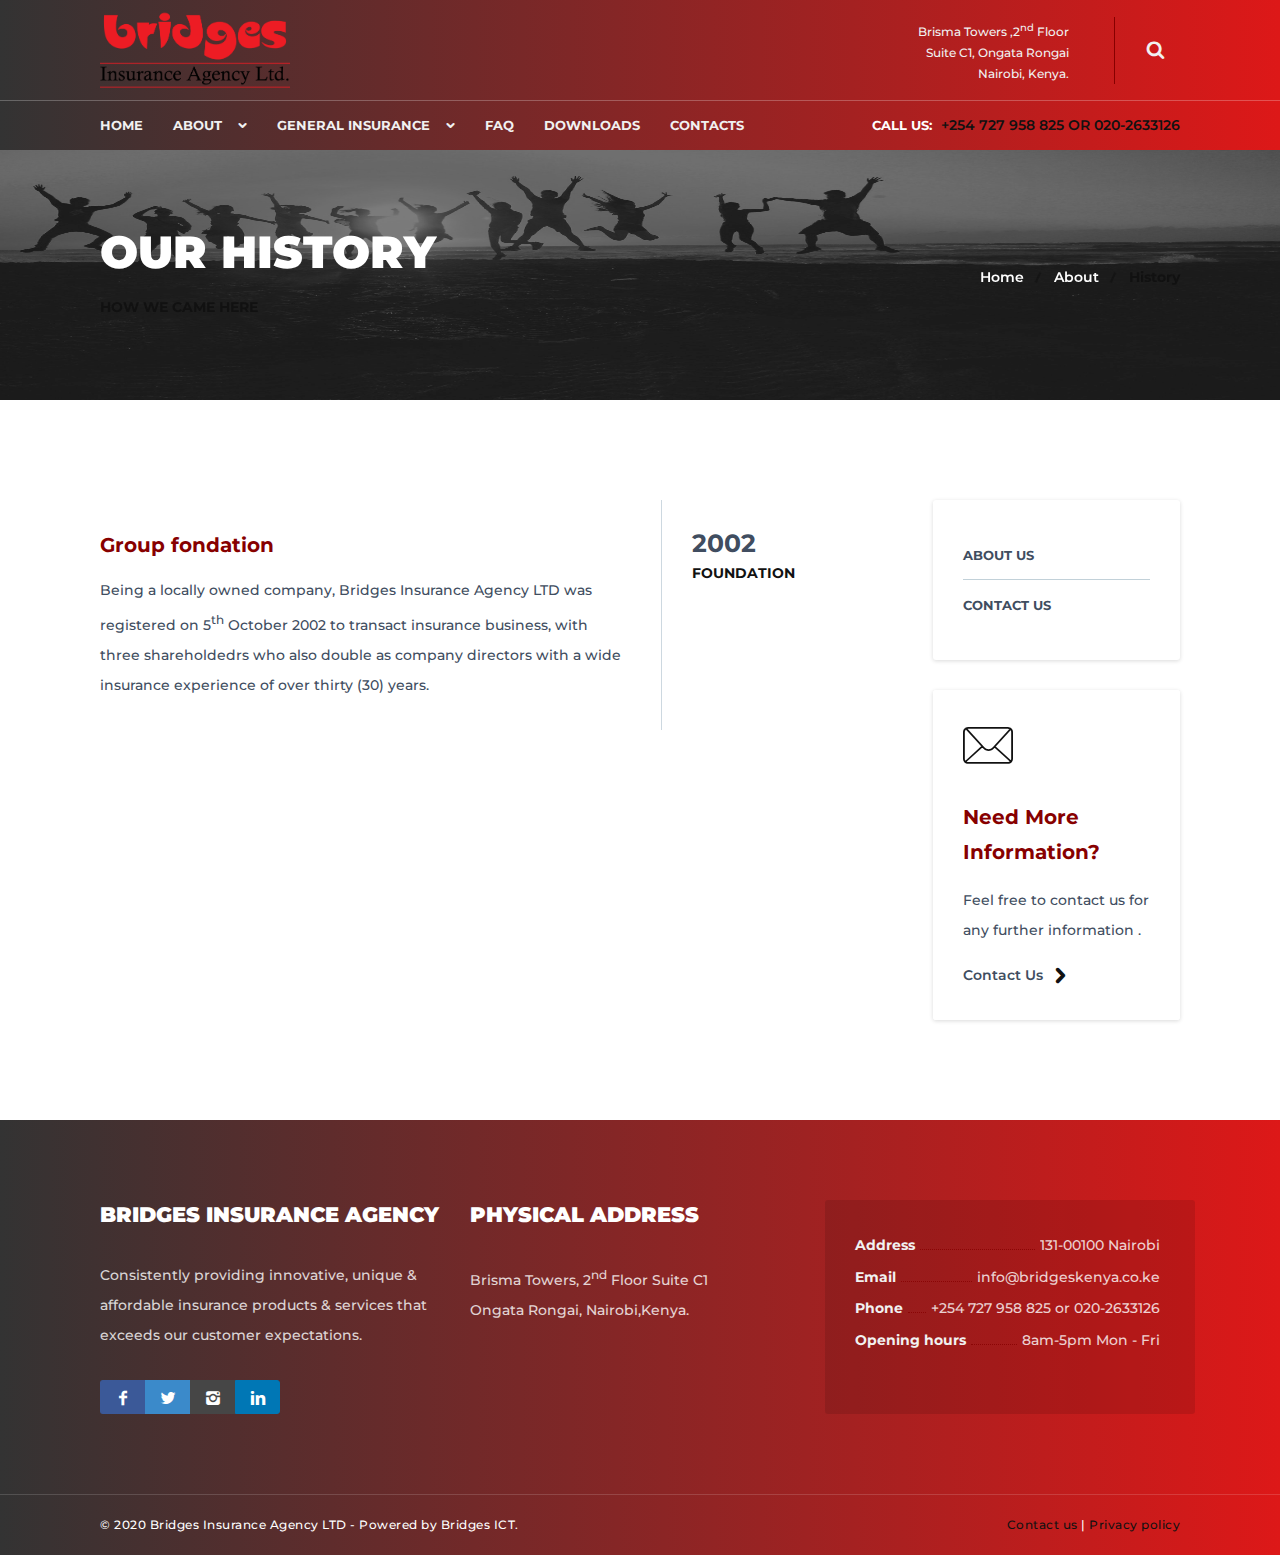
<file: history.html>
<!DOCTYPE html>
<html lang="en">
<head>
    <meta charset="utf-8">
    <meta http-equiv="X-UA-Compatible" content="IE=edge">
    <meta name="viewport" content="width=device-width, initial-scale=1">
    <title>History | Bridges Insurance Agency</title>
    <meta name="description" content="">
    <link rel="stylesheet" href="themekit/css/bootstrap-grid.css">
    <link rel="stylesheet" href="themekit/css/style.css">
    <link rel="stylesheet" href="themekit/css/glide.css">
    <link rel="stylesheet" href="themekit/css/magnific-popup.css">
    <link rel="stylesheet" href="themekit/css/content-box.css">
    <link rel="stylesheet" href="themekit/css/contact-form.css">
    <link rel="stylesheet" href="themekit/css/media-box.css">
    <link rel="stylesheet" href="skin.css">
    <link rel="icon" href="media/favicon-2.png">
</head>
<body>
    <div id="preloader"></div>
    <nav class="menu-top-logo menu-fixed" data-menu-anima="fade-in">
        <div class="container">
            <div class="menu-brand">
                <a href="index.html">
                    <img class="logo-default scroll-hide" src="media/logo-2.png" alt="logo" />
                    <img class="logo-retina scroll-hide" src="media/logo-2.png" alt="logo" />
                    <img class="logo-default scroll-show" src="media/logo-2.png" alt="logo" />
                    <img class="logo-retina scroll-show" src="media/logo-2.png" alt="logo" />
                </a>
            </div>
            <i class="menu-btn"></i>
            <div class="menu-cnt">
                <ul id="main-menu">
                    <li>
                        <a href="index.html">Home</a>
                    </li>
                    <li class="dropdown">
                        <a>About</a>
                        <ul>
                          <li><a href="about.html">About Us</a></li>
                          <li><a href="history.html">History</a></li>
                        </ul>
                    </li>
                    <li class="dropdown">
                      <a>General Insurance</a>
                        <ul>
                          <li><a href="service-1.html">Property Insurance</a></li>
                          <li><a href="service-2.html">Liability Insurance</a></li>
                          <li><a href="service-3.html">Guarantee Insurance</a></li>
                          <li><a href="service-4.html">Accident Insurance</a></li>
                          <li><a href="service-5.html">Transport Insurance</a></li>
                          <li><a href="service-6.html">Insurance Consulting</a></li>
                        </ul>
                    </li>
                    <li >
                      <a href="faq.html">Faq</a>
                    </li>
                    <li>
                      <a href="downloads.html">Downloads</a>
                    </li>
                    <li>
                      <a href="contacts-1.html">Contacts</a>
                    </li>

                    <li class="nav-label">
                        <a href="#"><span>Call us:</span> +254 727 958 825  or  020-2633126 </a>
                    </li>
                </ul>
                <div class="menu-right">
                    <div class="custom-area">
                        Brisma Towers ,2<sup>nd</sup> Floor<br/>Suite C1, Ongata Rongai<br/>
                        Nairobi, Kenya.
                    </div>
                    <form role="search" method="get" id="searchform" class="search-btn">
                        <div class="search-box-menu">
                            <input type="text" placeholder="Search ...">
                            <i></i>
                        </div>
                    </form>
                </div>
            </div>
        </div>
    </nav>
    <header class="header-image ken-burn-center light" data-parallax="true" data-natural-height="500" data-natural-width="1920" data-bleed="0" data-image-src="media/ban-1.jpg" data-offset="0">
        <div class="container">
            <h1>Our history</h1>
            <h2>How we came here</h2>
            <ol class="breadcrumb">
                <li><a href="index.html">Home</a></li>
                <li><a href="#">About</a></li>
                <li><a href="#">History</a></li>
            </ol>
        </div>
    </header>
    <main>
        <section class="section-base">
            <div class="container">
                <div class="row">
                    <div class="col-lg-9">
                        <div class="timeline">
                            <div>
                                <div class="badge"><p>2002</p><span>Foundation</span></div>
                                <div class="panel">
                                    <h3 class="timeline-title">Group fondation</h3>
                                    <p>
                                      Being a locally owned company, Bridges Insurance Agency LTD was registered on 5<sup>th</sup> October 2002 to transact insurance business,
                                      with three shareholdedrs who also double as company directors with a wide insurance experience of over thirty (30) years.
                                    </p>
                                </div>
                            </div>
                        </div>
                    </div>
                    <div class="col-lg-3">
                        <div class="menu-inner menu-inner-vertical boxed-area">
                            <ul>
                                <li>
                                    <a href="about.html">About us</a>
                                </li>
                                <li>
                                    <a href="contacts-1.html">Contact us</a>
                                </li>

                            </ul>
                        </div>
                        <hr class="space-sm" />
                        <div class="cnt-box cnt-box-top-icon boxed">
                            <i class="im-envelope"></i>
                            <div class="caption">
                                <h2>Need More Information?</h2>
                                <p>
                                  Feel free to contact us for any further information .
                                </p>
                                <a href="contacts-1.html" class="btn-text">Contact Us</a>
                            </div>
                        </div>

                    </div>
                </div>
            </div>
        </section>

    </main>
    <footer class="light">
        <div class="container">
            <div class="row">
                <div class="col-lg-4">
                    <h3>BRIDGES INSURANCE AGENCY</h3>
                    <p>Consistently providing innovative, unique &amp; affordable insurance products &amp; services that exceeds our customer expectations.</p>
                    <div class="icon-links icon-social icon-links-grid social-colors">
                        <a class="facebook"><i class="icon-facebook"></i></a>
                        <a class="twitter"><i class="icon-twitter"></i></a>
                        <a class="instagram"><i class="icon-instagram"></i></a>
                        <a class="linkedin"><i class="icon-linkedin"></i></a>
                    </div>
                </div>
                <div class="col-lg-4">
                    <h3>Physical Address</h3>
                        <p>Brisma Towers, 2<sup>nd</sup> Floor Suite C1<br/>
                        Ongata Rongai, Nairobi,Kenya.</p>
                </div>
                <div class="col-lg-4">
                    <ul class="text-list text-list-line">
                        <li><b>Address</b><hr /><p>131-00100 Nairobi</p></li>
                        <li><b>Email</b><hr /><p>info@bridgeskenya.co.ke</p></li>
                        <li><b>Phone</b><hr /><p>+254 727 958 825 or 020-2633126</p></li>
                        <li><b>Opening hours</b><hr /><p>8am-5pm Mon - Fri </p></li>
                    </ul>
                </div>
            </div>
        </div>
        <div class="footer-bar">
            <div class="container">
                <span>© 2020 Bridges Insurance Agency LTD - Powered by Bridges ICT<!-- <a href="https://schiocco.com" target="_blank">schiocco.com</a>-->.</span>
                <span><a href="#">Contact us</a> | <a href="#">Privacy policy</a></span>
            </div>
        </div>
        <link rel="stylesheet" href="themekit/media/icons/iconsmind/line-icons.min.css">
        <script src="themekit/scripts/jquery.min.js"></script>
        <script src="themekit/scripts/main.js"></script>
        <script src="themekit/scripts/parallax.min.js"></script>
        <script src="themekit/scripts/glide.min.js"></script>
        <script src="themekit/scripts/progress.js"></script>
        <script src="themekit/scripts/magnific-popup.min.js"></script>
        <script src="themekit/scripts/contact-form/contact-form.js"></script>
    </footer>
</body>
</html>
</file>
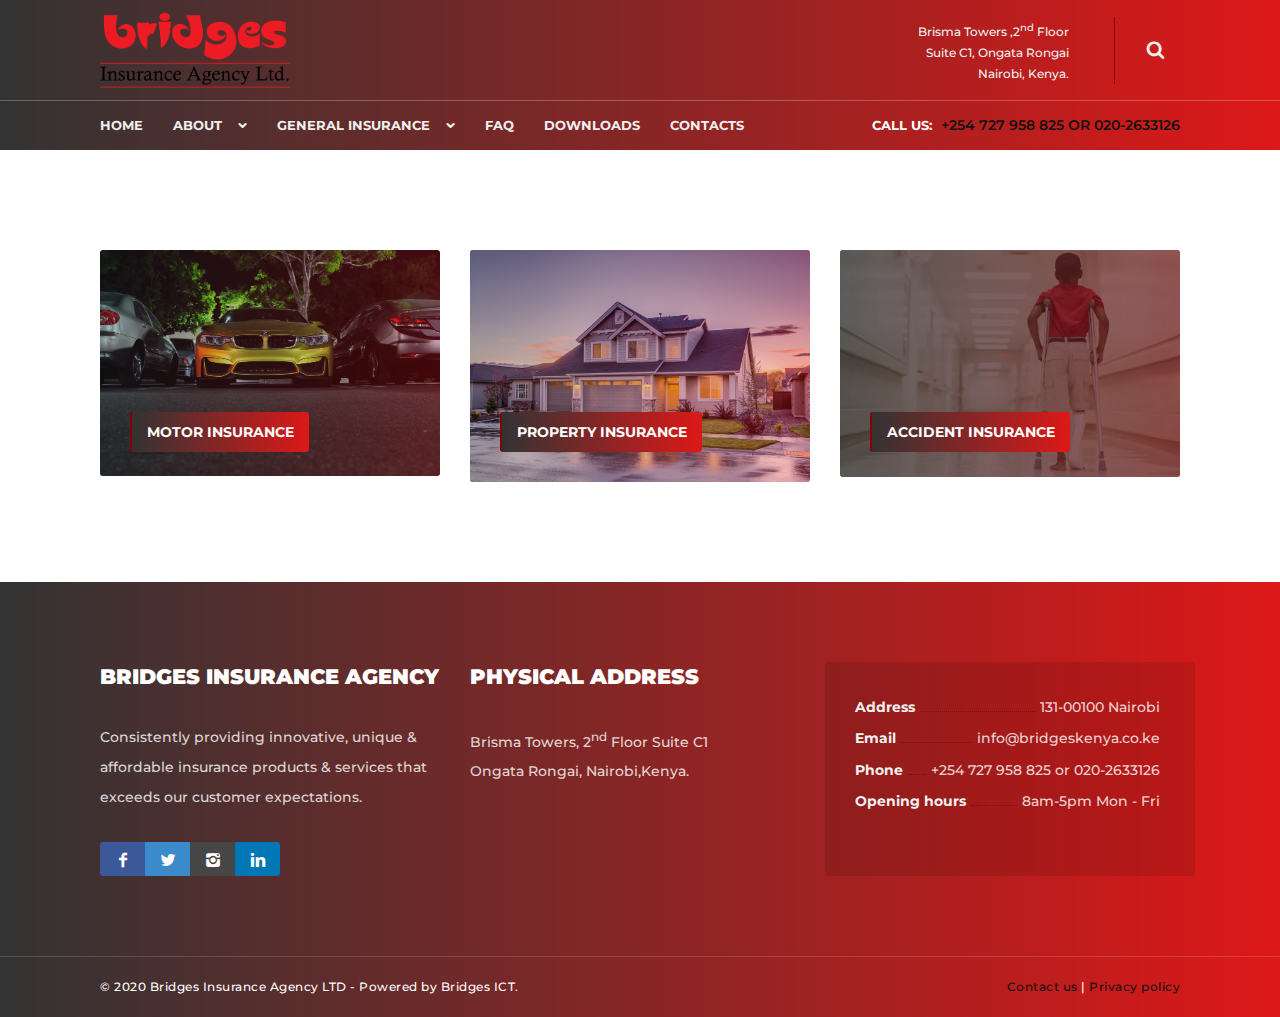
<file: quote.html>
﻿<!DOCTYPE html>
<html lang="en">
<head>
    <meta charset="utf-8">
    <meta http-equiv="X-UA-Compatible" content="IE=edge">
    <meta name="viewport" content="width=device-width, initial-scale=1">
    <title>Quote | Bridges Insurance Agency Ltd</title>
    <meta name="description" content="">
    <link rel="stylesheet" href="themekit/css/bootstrap-grid.css">
    <link rel="stylesheet" href="themekit/css/style.css">
    <link rel="stylesheet" href="themekit/css/glide.css">
    <link rel="stylesheet" href="themekit/css/magnific-popup.css">
    <link rel="stylesheet" href="themekit/css/content-box.css">
    <link rel="stylesheet" href="themekit/css/media-box.css">
    <link rel="stylesheet" href="themekit/css/contact-form.css">
    <link rel="stylesheet" href="skin.css">
    <link rel="icon" href="media/favicon.png">
</head>
<body>
    <div id="preloader"></div>
    <nav class="menu-top-logo menu-fixed" data-menu-anima="fade-in">
        <div class="container">
            <div class="menu-brand">
                <a href="index.html">
                    <img class="logo-default scroll-hide" src="media/logo-2.png" alt="logo" />
                    <img class="logo-retina scroll-hide" src="media/logo-2.png" alt="logo" />
                    <img class="logo-default scroll-show" src="media/logo-2.png" alt="logo" />
                    <img class="logo-retina scroll-show" src="media/logo-2.png" alt="logo" />
                </a>
            </div>
            <i class="menu-btn"></i>
            <div class="menu-cnt">
                <ul id="main-menu">
                    <li>
                        <a href="index.html">Home</a>
                    </li>
                    <li class="dropdown">
                        <a>About</a>
                        <ul>
                          <li><a href="about.html">About Us</a></li>
                          <li><a href="history.html">History</a></li>
                        </ul>
                    </li>
                    <li class="dropdown">
                      <a>General Insurance</a>
                        <ul>
                          <li><a href="service-1.html">Property Insurance</a></li>
                          <li><a href="service-2.html">Liability Insurance</a></li>
                          <li><a href="service-3.html">Guarantee Insurance</a></li>
                          <li><a href="service-4.html">Accident Insurance</a></li>
                          <li><a href="service-5.html">Transport Insurance</a></li>
                          <li><a href="service-6.html">Insurance Consulting</a></li>
                        </ul>
                    </li>
                    <li >
                      <a href="faq.html">Faq</a>
                    </li>
                    <li>
                      <a href="downloads.html">Downloads</a>
                    </li>
                    <li>
                      <a href="contacts-1.html">Contacts</a>
                    </li>

                    <li class="nav-label">
                        <a href="#"><span>Call us:</span> +254 727 958 825  or  020-2633126 </a>
                    </li>
                </ul>
                <div class="menu-right">
                    <div class="custom-area">
                        Brisma Towers ,2<sup>nd</sup> Floor<br/>Suite C1, Ongata Rongai<br/>
                        Nairobi, Kenya.
                    </div>
                    <form role="search" method="get" id="searchform" class="search-btn">
                        <div class="search-box-menu">
                            <input type="text" placeholder="Search ...">
                            <i></i>
                        </div>
                    </form>
                </div>
            </div>
        </div>
    </nav>
    <main>
        <section class="section-base ">
            <div class="container">
                <div class="album" data-album-anima="fade-bottom" data-columns-md="2" data-columns-sm="1">
                    <div class="album-list">
                        <div class="album-box">
                            <a href="#" class="img-box img-scale">
                                <img src="media/motor.jpg" alt="">
                            </a>
                            <div class="caption">
                                <h3>MOTOR INSURANCE</h3>
                            </div>
                        </div>
                        <div class="album-box">
                            <a href="#" class="img-box img-scale">
                                <img src="media/property-2.jpg" alt="">
                            </a>
                            <div class="caption">
                                <h3>PROPERTY INSURANCE</h3>
                            </div>
                        </div>
                        <div class="album-box">
                            <a href="#" class="img-box img-scale">
                                <img src="media/pic 3.jpg" alt="">
                            </a>
                            <div class="caption">
                                <h3>ACCIDENT INSURANCE</h3>
                            </div>
                        </div>
                    </div>
                    <div class="cnt-album-box">
                        <p class="album-title"><span>...</span> <a>back</a></p>
                        <div class="album-item">
                          <hr class="space-sm" />
                          <div class="col-lg-10">
                              <form action="themekit/scripts/contact-form/contact-form.php" class="form-box form-ajax" method="post" data-email="example@domain.com">
                                  <div class="row">
                                      <div class="col-lg-6">
                                          <input id="name" name="name" placeholder="Name" type="text" class="input-text" required>
                                      </div>
                                      <div class="col-lg-6">
                                          <input id="phone" name="phone" placeholder="Mobile Number" type="text" class="input-text" required>
                                      </div>
                                      <div class="col-lg-3">
                                          <input id="email" name="email" placeholder="Email Address" type="email" class="input-text" required>
                                      </div>
                                      <div class="col-lg-3">
                                          <input id="number" name="number" placeholder="Registration Number" type="text" class="input-text" required>
                                      </div>
                                      <div class="col-lg-3">
                                          <input id="make" name="make" placeholder="Make Of Vehicle" type="text" class="input-text" required>
                                      </div>
                                      <div class="col-lg-3">
                                          <input id="model" name="model" placeholder="Motor Model" type="text" class="input-text" required>
                                      </div>
                                      <div class="col-lg-6">
                                        <select name="year" id="year" class="input-select" required>
                                          <option>- Year Of Manufacture -</option>
                                          <option value="2020">2020</option>
                                          <option value="2019">2019</option>
                                          <option value="2018">2018</option>
                                          <option value="2017">2017</option>
                                          <option value="2016">2016</option>
                                          <option value="2015">2015</option>
                                          <option value="2014">2014</option>
                                          <option value="2013">2013</option>
                                          <option value="2012">2012</option>
                                          <option value="2011">2011</option>
                                          <option value="2010">2010</option>
                                          <option value="2009">2009</option>
                                          <option value="2008">2008</option>
                                          <option value="2007">2007</option>
                                          <option value="2006">2006</option>
                                          <option value="2005">2005</option>
                                          <option value="2004">2004</option>
                                          <option value="2003">2003</option>
                                          <option value="2002">2002</option>
                                          <option value="2001">2001</option>
                                          <option value="2000">2000</option>
                                          <option value="1999">1999</option>
                                          <option value="1998">1998</option>
                                          <option value="1997">1997</option>
                                          <option value="1996">1996</option>
                                          <option value="1995">1995</option>
                                          <option value="1994">1994</option>
                                          <option value="1993">1993</option>
                                          <option value="1992">1992</option>
                                          <option value="1991">1991</option>
                                          <option value="1990">1990</option>
                                          <option value="1989">1989</option>
                                          <option value="1988">1988</option>
                                          <option value="1987">1987</option>
                                          <option value="1986">1986</option>
                                          <option value="1985">1985</option>
                                          <option value="1984">1984</option>
                                          <option value="1983">1983</option>
                                          <option value="1982">1982</option>
                                          <option value="1981">1981</option>
                                          <option value="1980">1980</option>
                                          <option value="1979">1979</option>
                                          <option value="1978">1978</option>
                                          <option value="1977">1977</option>
                                          <option value="1976">1976</option>
                                          <option value="1975">1975</option>
                                          <option value="1974">1974</option>
                                          <option value="1973">1973</option>
                                          <option value="1972">1972</option>
                                          <option value="1971">1971</option>
                                          <option value="1970">1970</option>
                                          <option value="1969">1969</option>
                                          <option value="1968">1968</option>
                                          <option value="1967">1967</option>
                                          <option value="1966">1966</option>
                                          <option value="1965">1965</option>
                                          <option value="1964">1964</option>
                                          <option value="1963">1963</option>
                                          <option value="1962">1962</option>
                                          <option value="1961">1961</option>
                                          <option value="1960">1960</option>
                                        </select>
                                      </div>
                                      <div class="col-lg-6">
                                          <input id="type" name="type" placeholder="Type Of Vehicle" type="text" class="input-text" required>
                                      </div>
                                      <div class="col-lg-6">
                                        <select name="benefit" id="benefit" class="input-select" required>
                                            <option>- Additional Benefits -</option>
                                            <option value="excess protector">Excess Protector</option>
                                            <option value="strikes">Strikes / Riots</option>
                                            <option value="political violence">Political Violence</option>
                                        </select>
                                      </div>
                                      <div class="col-lg-6">
                                          <input id="sum" name="sum" placeholder="Sum Insured" type="text" class="input-text" required>
                                      </div>
                                  </div>
                                  <button class="btn btn-xs" type="submit">Send inquiry</button>
                                  <div class="success-box">
                                      <div class="alert alert-success">Congratulations. Your message has been sent successfully</div>
                                  </div>
                                  <div class="error-box">
                                      <div class="alert alert-warning">Error, please retry. Your message has not been sent</div>
                                  </div>
                              </form>
                          </div>
                        </div>
                        <div class="album-item">
                          <hr class="space-sm" />
                          <div class="col-lg-10">
                              <form action="themekit/scripts/contact-form/contact-form.php" class="form-box form-ajax" method="post" data-email="example@domain.com">
                                  <div class="row">
                                      <div class="col-lg-6">
                                          <input id="name" name="name" placeholder="Name of Insured" type="text" class="input-text" required>
                                      </div>
                                      <div class="col-lg-6">
                                          <input id="phone" name="phone" placeholder="Mobile Number" type="text" class="input-text" required>
                                      </div>
                                      <div class="col-lg-3">
                                          <input id="email" name="email" placeholder="Email Address" type="email" class="input-text" required>
                                      </div>
                                      <div class="col-lg-6">
                                          <input id="location" name="location" placeholder="Location" type="text" class="input-text" required>
                                      </div>
                                      <div class="col-lg-3">
                                          <input id="occupation" name="occupation" placeholder="Occupation" type="text" class="input-text" required>
                                      </div>
                                      <div class="col-lg-3">
                                          <input id="building" name="building" placeholder="Building Sum Insured" type="text" class="input-text" required>
                                      </div>
                                      <div class="col-lg-3">
                                          <input id="contents" name="contents" placeholder="Contents Sum Insured" type="text" class="input-text" required>
                                      </div>
                                      <div class="col-lg-3">
                                          <input id="risk" name="risk" placeholder="All risk cover Insured" type="text" class="input-text" required>
                                      </div>
                                      <div class="col-lg-3">
                                          <input id="workers" name="workers" placeholder="No. of domestic Workers" type="text" class="input-text" required>
                                      </div>
                                  </div>
                                  <textarea id="messagge" name="messagge" class="input-textarea" placeholder="Additional message ...................." required></textarea>
                                  <button class="btn btn-xs" type="submit">Send inquiry</button>
                                  <div class="success-box">
                                      <div class="alert alert-success">Congratulations. Your message has been sent successfully</div>
                                  </div>
                                  <div class="error-box">
                                      <div class="alert alert-warning">Error, please retry. Your message has not been sent</div>
                                  </div>
                              </form>
                          </div>
                        </div>
                        <div class="album-item">
                          <hr class="space-sm" />
                          <div class="col-lg-10">
                              <form action="themekit/scripts/contact-form/contact-form.php" class="form-box form-ajax" method="post" data-email="example@domain.com">
                                  <div class="row">
                                      <div class="col-lg-6">
                                          <input id="name" name="name" placeholder="Name" type="text" class="input-text" required>
                                      </div>
                                      <div class="col-lg-6">
                                          <input id="phone" name="phone" placeholder="Mobile Number" type="text" class="input-text" required>
                                      </div>
                                      <div class="col-lg-3">
                                          <input id="email" name="email" placeholder="Email Address" type="email" class="input-text" required>
                                      </div>
                                      <div class="col-lg-3">
                                        <select name="cover" id="cover" class="input-select" required>
                                          <option>- Cover Type -</option>
                                          <option value="Personal Accident">Personal Accident</option>
                                          <option value="Group Accident">Group Accident</option>
                                        </select>
                                      </div>
                                      <div class="col-lg-3">
                                          <input id="occupation" name="occupation" placeholder="Occupation" type="text" class="input-text" required>
                                      </div>
                                      <div class="col-lg-3">
                                          <input id="age" name="age" placeholder="Age" type="text" class="input-text" required>
                                      </div>
                                  </div>
                                  <textarea id="messagge" name="messagge" class="input-textarea" placeholder="Additional message ...................." required></textarea>
                                  <button class="btn btn-xs" type="submit">Send inquiry</button>
                                  <div class="success-box">
                                      <div class="alert alert-success">Congratulations. Your message has been sent successfully</div>
                                  </div>
                                  <div class="error-box">
                                      <div class="alert alert-warning">Error, please retry. Your message has not been sent</div>
                                  </div>
                              </form>
                          </div>
                        </div>
                    </div>
                </div>
            </div>
        </section>
    </main>
    <footer class="light">
        <div class="container">
            <div class="row">
                <div class="col-lg-4">
                    <h3>BRIDGES INSURANCE AGENCY</h3>
                    <p>Consistently providing innovative, unique &amp; affordable insurance products &amp; services that exceeds our customer expectations.</p>
                    <div class="icon-links icon-social icon-links-grid social-colors">
                        <a class="facebook"><i class="icon-facebook"></i></a>
                        <a class="twitter"><i class="icon-twitter"></i></a>
                        <a class="instagram"><i class="icon-instagram"></i></a>
                        <a class="linkedin"><i class="icon-linkedin"></i></a>
                    </div>
                </div>
                <div class="col-lg-4">
                    <h3>Physical Address</h3>
                        <p>Brisma Towers, 2<sup>nd</sup> Floor Suite C1<br/>
                        Ongata Rongai, Nairobi,Kenya.</p>
                </div>
                <div class="col-lg-4">
                    <ul class="text-list text-list-line">
                        <li><b>Address</b><hr /><p>131-00100 Nairobi</p></li>
                        <li><b>Email</b><hr /><p>info@bridgeskenya.co.ke</p></li>
                        <li><b>Phone</b><hr /><p>+254 727 958 825 or 020-2633126</p></li>
                        <li><b>Opening hours</b><hr /><p>8am-5pm Mon - Fri </p></li>
                    </ul>
                </div>
            </div>
        </div>
        <div class="footer-bar">
            <div class="container">
                <span>© 2020 Bridges Insurance Agency LTD - Powered by Bridges ICT<!-- <a href="https://schiocco.com" target="_blank">schiocco.com</a>-->.</span>
                <span><a href="#">Contact us</a> | <a href="#">Privacy policy</a></span>
            </div>
        </div>
        <link rel="stylesheet" href="themekit/media/icons/iconsmind/line-icons.min.css">
        <script src="themekit/scripts/jquery.min.js"></script>
        <script src="themekit/scripts/main.js"></script>
        <script src="themekit/scripts/parallax.min.js"></script>
        <script src="themekit/scripts/glide.min.js"></script>
        <script src="themekit/scripts/magnific-popup.min.js"></script>
        <script src="themekit/scripts/pagination.min.js"></script>
    </footer>
</body>
</html>
</file>
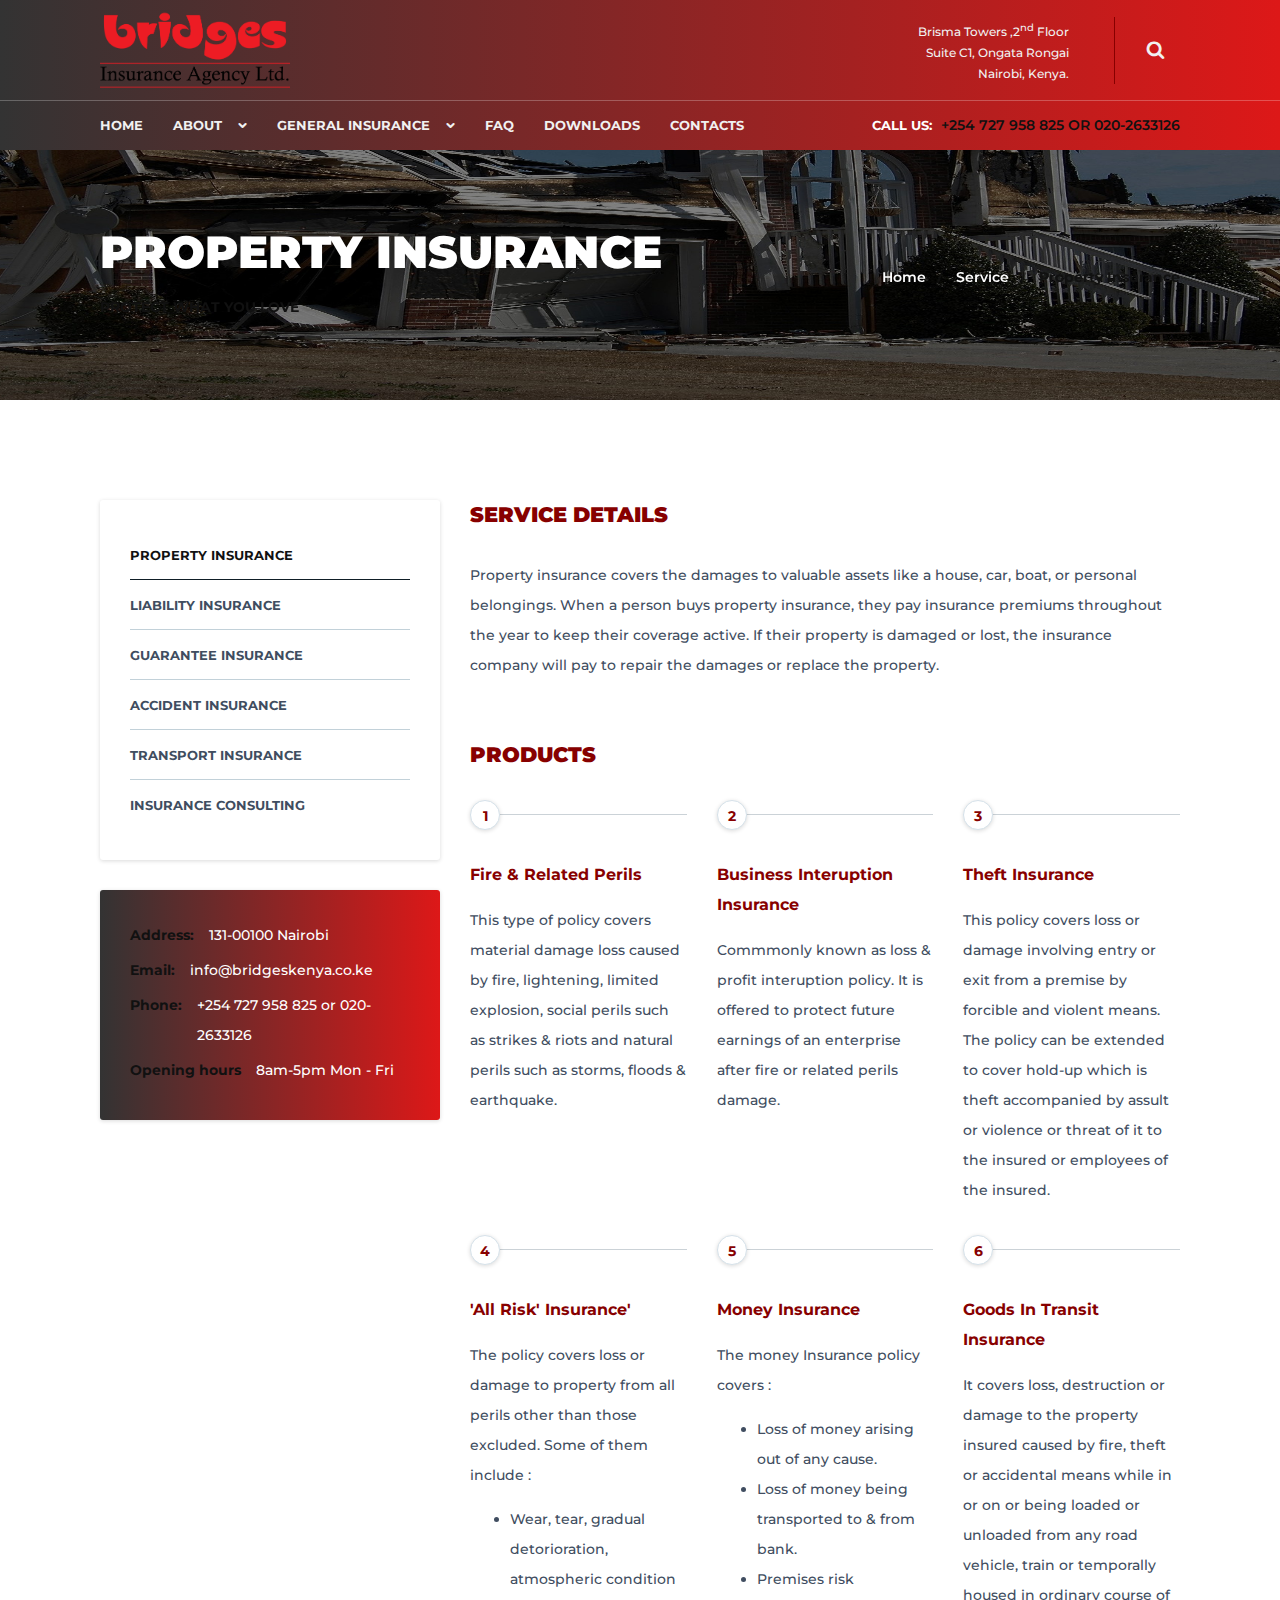
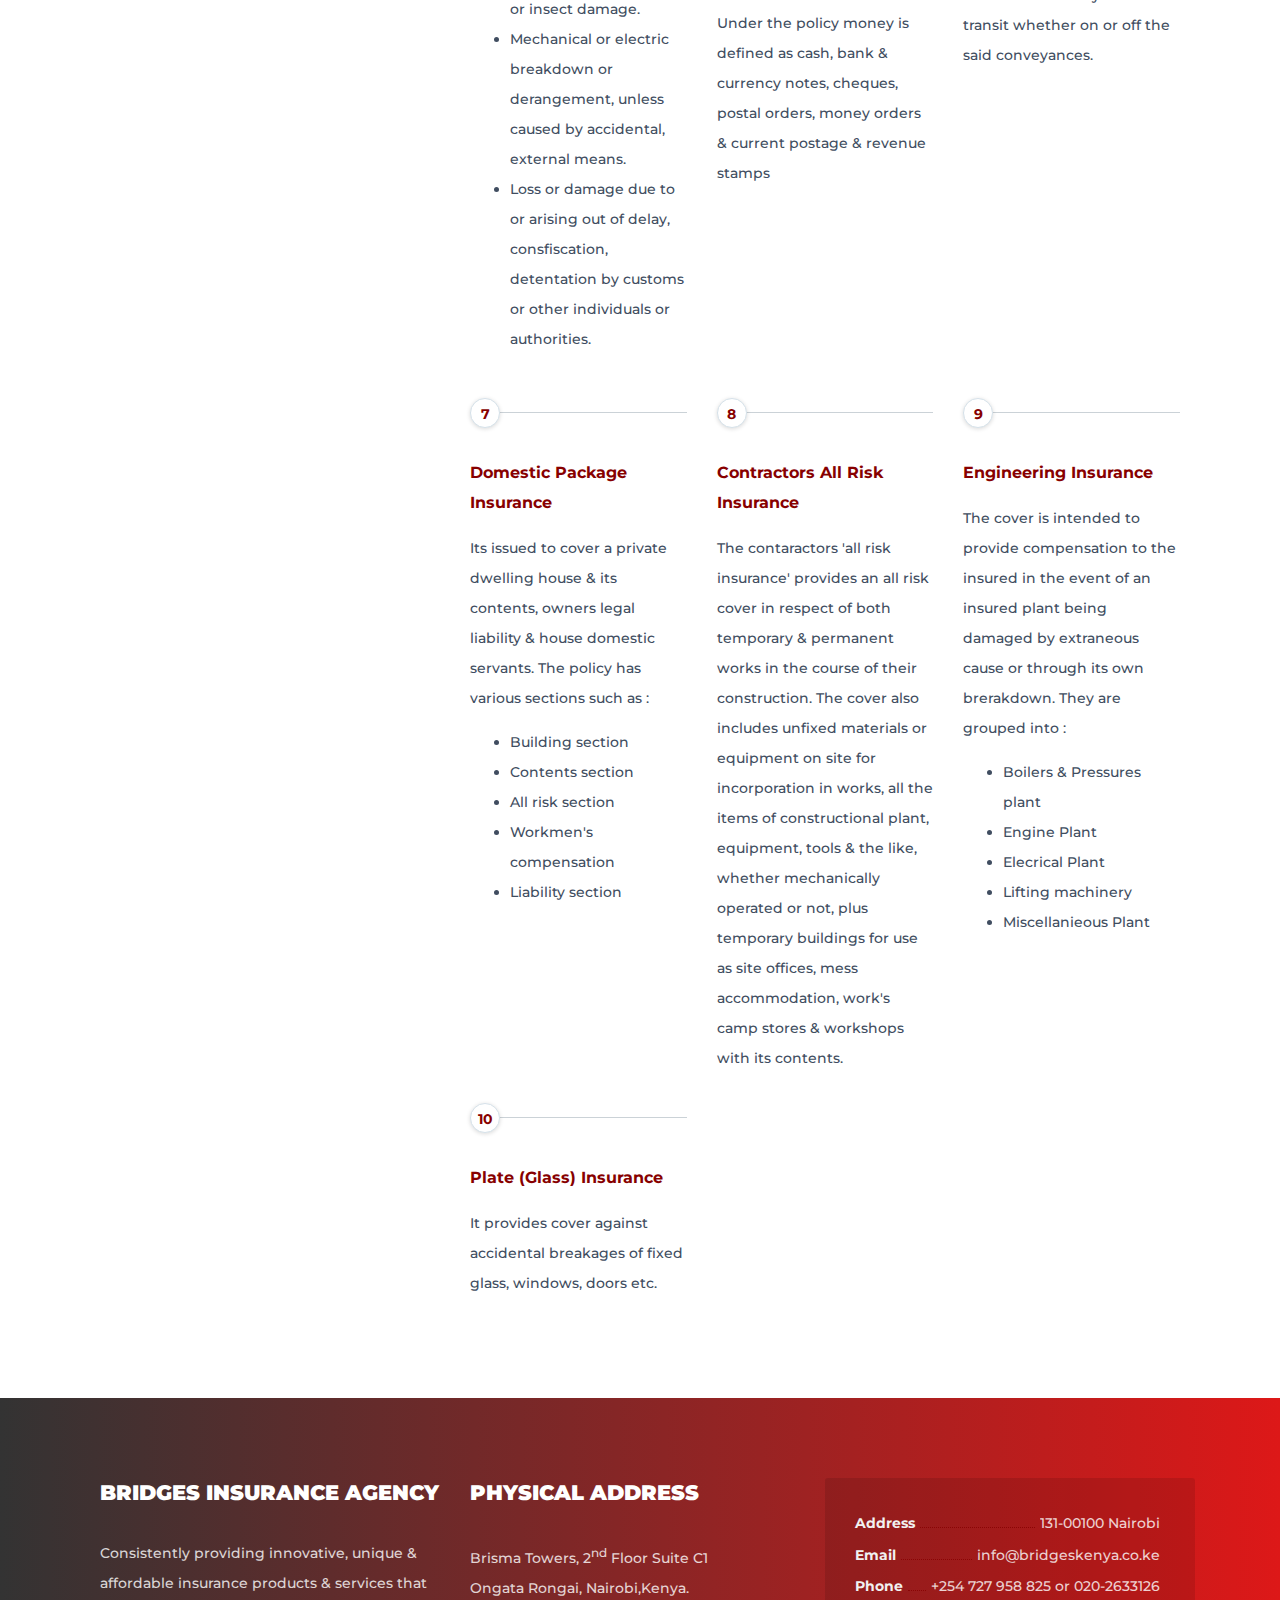
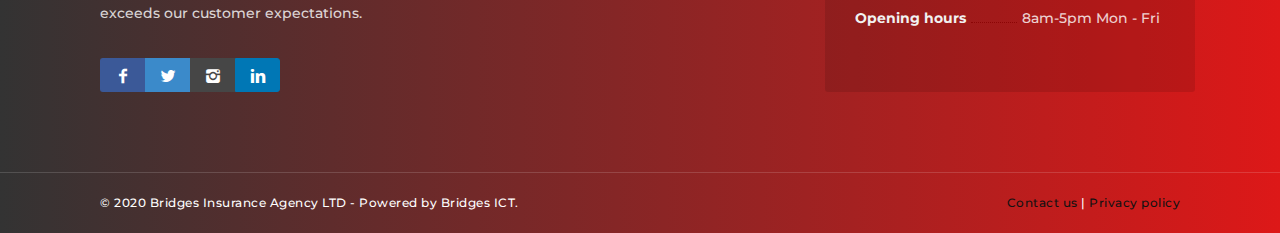
<file: service-1.html>
<!DOCTYPE html>
<html lang="en">
<head>
    <meta charset="utf-8">
    <meta http-equiv="X-UA-Compatible" content="IE=edge">
    <meta name="viewport" content="width=device-width, initial-scale=1">
    <title>Service |1| Bridges Insurance Agency</title>
    <meta name="description" content="">
    <link rel="stylesheet" href="themekit/css/bootstrap-grid.css">
    <link rel="stylesheet" href="themekit/css/style.css">
    <link rel="stylesheet" href="themekit/css/glide.css">
    <link rel="stylesheet" href="themekit/css/magnific-popup.css">
    <link rel="stylesheet" href="themekit/css/content-box.css">
    <link rel="stylesheet" href="themekit/css/contact-form.css">
    <link rel="stylesheet" href="themekit/css/media-box.css">
    <link rel="stylesheet" href="skin.css">
    <link rel="icon" href="media/favicon-2.png">
</head>
<body>
    <div id="preloader"></div>
    <nav class="menu-top-logo menu-fixed" data-menu-anima="fade-in">
        <div class="container">
            <div class="menu-brand">
                <a href="index.html">
                    <img class="logo-default scroll-hide" src="media/logo-2.png" alt="logo" />
                    <img class="logo-retina scroll-hide" src="media/logo-2.png" alt="logo" />
                    <img class="logo-default scroll-show" src="media/logo-2.png" alt="logo" />
                    <img class="logo-retina scroll-show" src="media/logo-2.png" alt="logo" />
                </a>
            </div>
            <i class="menu-btn"></i>
            <div class="menu-cnt">
                <ul id="main-menu">
                    <li>
                        <a href="index.html">Home</a>
                    </li>
                    <li class="dropdown">
                        <a>About</a>
                        <ul>
                          <li><a href="about.html">About Us</a></li>
                          <li><a href="history.html">History</a></li>
                        </ul>
                    </li>
                    <li class="dropdown">
                      <a>General Insurance</a>
                        <ul>
                          <li><a href="service-1.html">Property Insurance</a></li>
                          <li><a href="service-2.html">Liability Insurance</a></li>
                          <li><a href="service-3.html">Guarantee Insurance</a></li>
                          <li><a href="service-4.html">Accident Insurance</a></li>
                          <li><a href="service-5.html">Transport Insurance</a></li>
                          <li><a href="service-6.html">Insurance Consulting</a></li>
                        </ul>
                    </li>
                    <li >
                      <a href="faq.html">Faq</a>
                    </li>
                    <li>
                      <a href="downloads.html">Downloads</a>
                    </li>
                    <li>
                      <a href="contacts-1.html">Contacts</a>
                    </li>

                    <li class="nav-label">
                        <a href="#"><span>Call us:</span> +254 727 958 825  or  020-2633126 </a>
                    </li>
                </ul>
                <div class="menu-right">
                    <div class="custom-area">
                        Brisma Towers ,2<sup>nd</sup> Floor<br/>Suite C1, Ongata Rongai<br/>
                        Nairobi, Kenya.
                    </div>
                    <form role="search" method="get" id="searchform" class="search-btn">
                        <div class="search-box-menu">
                            <input type="text" placeholder="Search ...">
                            <i></i>
                        </div>
                    </form>
                </div>
            </div>
        </div>
    </nav>
    <header class="header-image ken-burn-center light" data-parallax="true" data-natural-height="500" data-natural-width="1920" data-bleed="0" data-image-src="media/property.jpg" data-offset="0">
        <div class="container">
            <h1>PROPERTY INSURANCE</h1>
            <h2>Protect What You Love</h2>
            <ol class="breadcrumb">
                <li><a href="index.html">Home</a></li>
                <li><a href="#">Service</a></li>
                <li><a href="#">Property Insurance</a></li>
            </ol>
        </div>
    </header>
    <main>
        <section class="section-base">
            <div class="container">
                <div class="row">
                    <div class="col-lg-4">
                        <div class="fixed-area" data-offset="80">
                            <div class="menu-inner menu-inner-vertical boxed-area">
                                <ul>
                                    <li class="active"><a href="service-1.html">Property Insurance</a></li>
                                    <li><a href="service-2.html">Liability Insurance</a></li>
                                    <li><a href="service-3.html">Guarantee Insurance</a></li>
                                    <li><a href="service-4.html">Accident Insurance</a></li>
                                    <li><a href="service-5.html">Transport Insurance</a></li>
                                    <li><a href="service-6.html">Insurance Consulting</a></li>
                                </ul>
                            </div>
                            <hr class="space-sm" />
                            <div class="boxed-area light">
                                <ul class="text-list text-list-bold">
                                    <li><b>Address:</b><p>131-00100 Nairobi</p></li>
                                    <li><b>Email:</b><p>info@bridgeskenya.co.ke</p></li>
                                    <li><b>Phone:</b><p>+254 727 958 825 or 020-2633126</p></li>
                                    <li><b>Opening hours</b><p>8am-5pm Mon - Fri </p></li>
                                </ul>
                            </div>
                        </div>
                    </div>
                    <div class="col-lg-8">
                        <hr class="space visible-md" />
                        <h3>Service details</h3>
                        <p>
                          Property insurance covers the damages to valuable assets like a house, car, boat, or personal belongings. When a person buys property insurance, they pay insurance premiums throughout the year to keep their coverage active. If their property is damaged or lost, the insurance company will pay to repair the damages or replace the property.
                        </p>
                        <hr class="space" />
                        <h3>PRODUCTS</h3>
                        <hr class="space-sm" />
                        <div class="box-steps">
                            <div class="step-item">
                                <span>1</span>
                                <div class="content">
                                    <h3>Fire &amp; Related Perils</h3>
                                    <div>
                                        <p>
                                          This type of policy covers material damage loss caused by fire, lightening, limited explosion, social perils such as strikes & riots and natural perils such as storms, floods & earthquake.
                                        </p>
                                    </div>
                                </div>
                            </div>
                            <div class="step-item">
                                <span>2</span>
                                <div class="content">
                                    <h3>Business Interuption Insurance</h3>
                                    <div>
                                        <p>
                                          Commmonly known as loss & profit interuption policy. It is offered to protect future earnings of an enterprise after fire or related perils damage.
                                        </p>
                                    </div>
                                </div>
                            </div>
                            <div class="step-item">
                                <span>3</span>
                                <div class="content">
                                    <h3>Theft Insurance</h3>
                                    <div>
                                        <p>
                                          This policy covers loss or damage involving entry or exit from a premise by forcible and violent means. The policy can be extended to cover hold-up which is theft accompanied by assult or violence or threat of it to the insured or employees of the insured.
                                        </p>
                                    </div>
                                </div>
                            </div>
                            <div class="step-item">
                                <span>4</span>
                                <div class="content">
                                    <h3>'All Risk' Insurance'</h3>
                                    <div>
                                        <p>
                                          The policy covers loss or damage to property from all perils other than those excluded. Some of them include :
                                          <ul>
                                              <li>Wear, tear, gradual detorioration, atmospheric condition or insect damage.</li>
                                              <li>Mechanical or electric breakdown or derangement, unless caused by accidental, external means.</li>
                                              <li>Loss or damage due to or arising out of delay, consfiscation, detentation by customs or other individuals or authorities.</li>
                                          </ul>
                                        </p>
                                    </div>
                                </div>
                            </div>
                            <div class="step-item">
                                <span>5</span>
                                <div class="content">
                                    <h3>Money Insurance</h3>
                                    <div>
                                        <p>
                                          The money Insurance policy covers :
                                          <ul>
                                              <li>Loss of money arising out of any cause.</li>
                                              <li>Loss of money being transported to & from bank.</li>
                                              <li>Premises risk</li>
                                          </ul>
                                          Under the policy money is defined as cash, bank & currency notes, cheques, postal orders, money orders & current postage & revenue stamps
                                        </p>
                                    </div>
                                </div>
                            </div>
                            <div class="step-item">
                                <span>6</span>
                                <div class="content">
                                    <h3>Goods In Transit Insurance</h3>
                                    <div>
                                        <p>
                                          It covers loss, destruction or damage to the property insured caused by fire, theft or accidental means while in or on or being loaded or unloaded from any road vehicle, train or temporally housed in ordinary course of transit whether on or off the said conveyances.
                                        </p>
                                    </div>
                                </div>
                            </div>
                            <div class="step-item">
                                <span>7</span>
                                <div class="content">
                                    <h3>Domestic Package Insurance</h3>
                                    <div>
                                        <p>
                                          Its issued to cover a private dwelling house & its contents, owners legal liability & house domestic servants.
                                          The policy has various sections such as :
                                          <ul>
                                            <li>Building section</li>
                                            <li>Contents section</li>
                                            <li>All risk section</li>
                                            <li>Workmen's compensation</li>
                                            <li>Liability section</li>
                                          </ul>
                                        </p>
                                    </div>
                                </div>
                            </div>
                            <div class="step-item">
                                <span>8</span>
                                <div class="content">
                                    <h3>Contractors All Risk Insurance</h3>
                                    <div>
                                        <p>
                                          The contaractors 'all risk insurance' provides an all risk cover in respect of both temporary & permanent works in the course of their construction. The cover also includes unfixed materials or equipment on site for incorporation in works, all the items of constructional plant, equipment, tools & the like, whether mechanically operated or not, plus temporary buildings for use as site offices, mess accommodation, work's camp stores & workshops with its contents.
                                        </p>
                                    </div>
                                </div>
                            </div>
                            <div class="step-item">
                                <span>9</span>
                                <div class="content">
                                    <h3>Engineering Insurance</h3>
                                    <div>
                                        <p>
                                          The cover is intended to provide compensation to the insured in the event of an insured plant being damaged by extraneous cause or through its own brerakdown. They are grouped into :
                                          <ul>
                                            <li>Boilers & Pressures plant</li>
                                            <li>Engine Plant</li>
                                            <li>Elecrical Plant</li>
                                            <li>Lifting machinery</li>
                                            <li>Miscellanieous Plant</li>
                                          </ul>
                                        </p>
                                    </div>
                                </div>
                            </div>
                            <div class="step-item">
                                <span>10</span>
                                <div class="content">
                                    <h3>Plate (Glass) Insurance</h3>
                                    <div>
                                      <p>
                                        It provides cover against accidental breakages of fixed glass, windows, doors etc.
                                      </p>
                                    </div>
                                </div>
                            </div>
                        </div>
                    </div>
                </div>
            </div>
        </section>
    </main>
    <footer class="light">
        <div class="container">
            <div class="row">
                <div class="col-lg-4">
                    <h3>BRIDGES INSURANCE AGENCY</h3>
                    <p>Consistently providing innovative, unique &amp; affordable insurance products &amp; services that exceeds our customer expectations.</p>
                    <div class="icon-links icon-social icon-links-grid social-colors">
                        <a class="facebook"><i class="icon-facebook"></i></a>
                        <a class="twitter"><i class="icon-twitter"></i></a>
                        <a class="instagram"><i class="icon-instagram"></i></a>
                        <a class="linkedin"><i class="icon-linkedin"></i></a>
                    </div>
                </div>
                <div class="col-lg-4">
                    <h3>Physical Address</h3>
                        <p>Brisma Towers, 2<sup>nd</sup> Floor Suite C1<br/>
                        Ongata Rongai, Nairobi,Kenya.</p>
                </div>
                <div class="col-lg-4">
                    <ul class="text-list text-list-line">
                        <li><b>Address</b><hr /><p>131-00100 Nairobi</p></li>
                        <li><b>Email</b><hr /><p>info@bridgeskenya.co.ke</p></li>
                        <li><b>Phone</b><hr /><p>+254 727 958 825 or 020-2633126</p></li>
                        <li><b>Opening hours</b><hr /><p>8am-5pm Mon - Fri </p></li>
                    </ul>
                </div>
            </div>
        </div>
        <div class="footer-bar">
            <div class="container">
                <span>© 2020 Bridges Insurance Agency LTD - Powered by Bridges ICT<!-- <a href="https://schiocco.com" target="_blank">schiocco.com</a>-->.</span>
                <span><a href="#">Contact us</a> | <a href="#">Privacy policy</a></span>
            </div>
        </div>
        <link rel="stylesheet" href="themekit/media/icons/iconsmind/line-icons.min.css">
        <script src="themekit/scripts/jquery.min.js"></script>
        <script src="themekit/scripts/main.js"></script>
        <script src="themekit/scripts/parallax.min.js"></script>
        <script src="themekit/scripts/glide.min.js"></script>
        <script src="themekit/scripts/magnific-popup.min.js"></script>
        <script src="themekit/scripts/tab-accordion.js"></script>
        <script src="themekit/scripts/imagesloaded.min.js"></script>
        <script src="themekit/scripts/progress.js" async></script>
        <script src="themekit/scripts/custom.js" async></script>
        <script src="themekit/scripts/contact-form/contact-form.js" async></script>
        <script src="themekit/scripts/sticky-kit.min.js"></script>
    </footer>
</body>
</html>
</file>
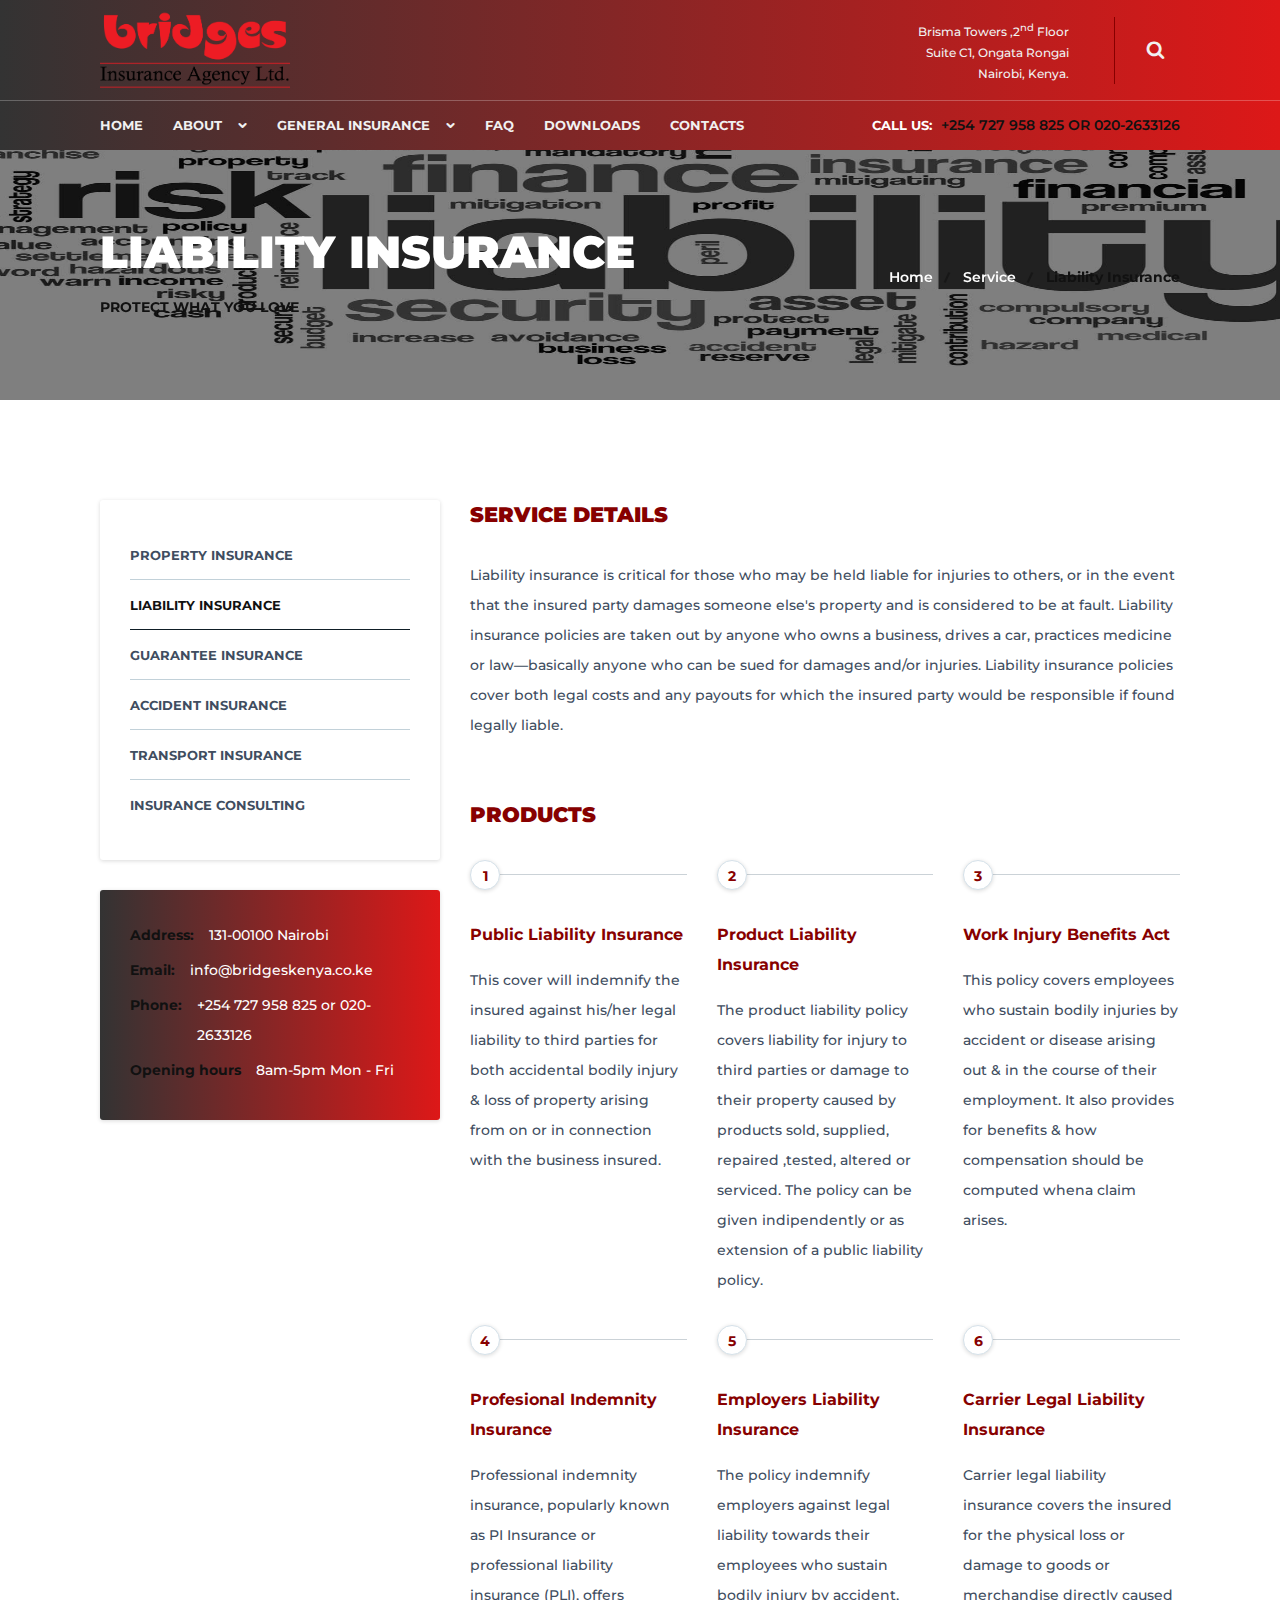
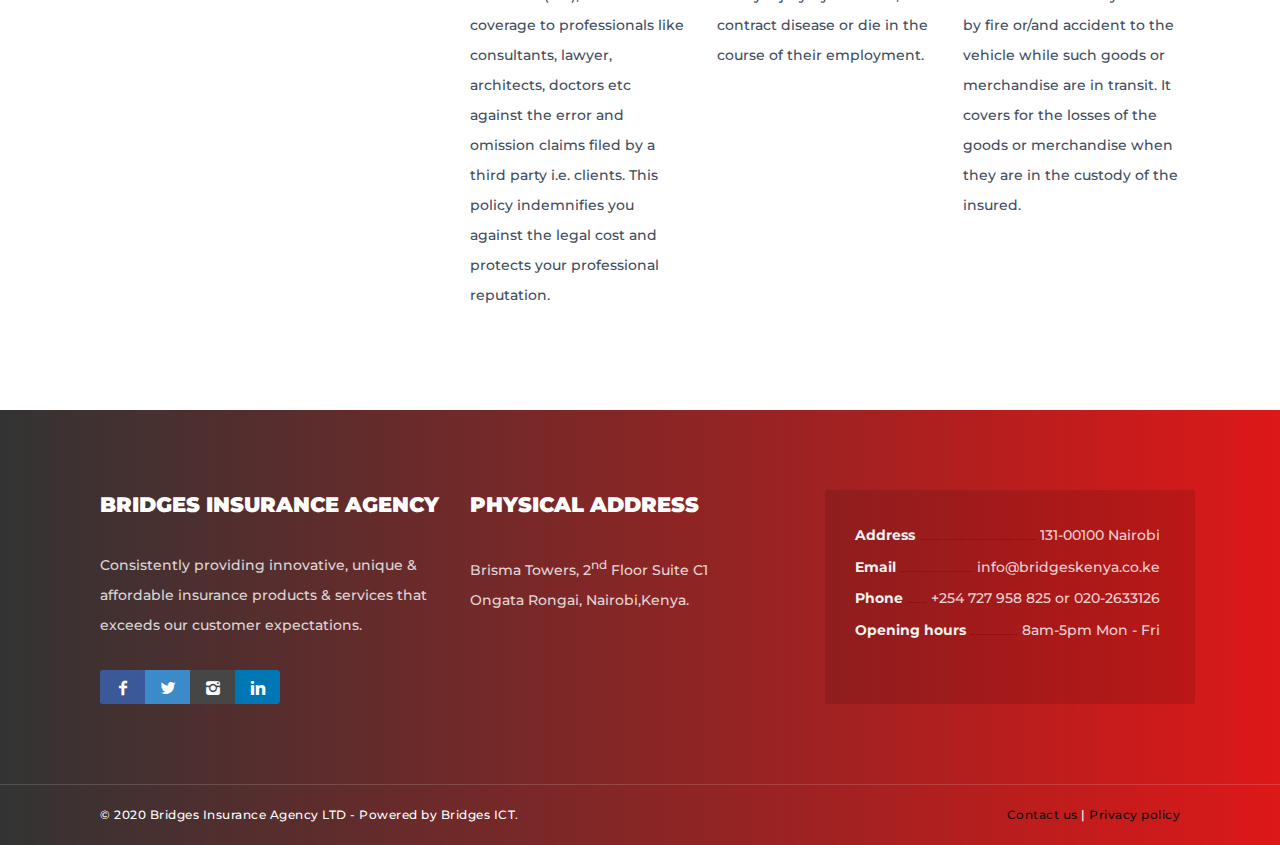
<file: service-2.html>
<!DOCTYPE html>
<html lang="en">
<head>
    <meta charset="utf-8">
    <meta http-equiv="X-UA-Compatible" content="IE=edge">
    <meta name="viewport" content="width=device-width, initial-scale=1">
    <title>Service |2| Bridges Insurance Agency</title>
    <meta name="description" content="">
    <link rel="stylesheet" href="themekit/css/bootstrap-grid.css">
    <link rel="stylesheet" href="themekit/css/style.css">
    <link rel="stylesheet" href="themekit/css/glide.css">
    <link rel="stylesheet" href="themekit/css/magnific-popup.css">
    <link rel="stylesheet" href="themekit/css/content-box.css">
    <link rel="stylesheet" href="themekit/css/contact-form.css">
    <link rel="stylesheet" href="themekit/css/media-box.css">
    <link rel="stylesheet" href="skin.css">
    <link rel="icon" href="media/favicon-2.png">
</head>
<body>
    <div id="preloader"></div>
    <nav class="menu-top-logo menu-fixed" data-menu-anima="fade-in">
        <div class="container">
            <div class="menu-brand">
                <a href="index.html">
                    <img class="logo-default scroll-hide" src="media/logo-2.png" alt="logo" />
                    <img class="logo-retina scroll-hide" src="media/logo-2.png" alt="logo" />
                    <img class="logo-default scroll-show" src="media/logo-2.png" alt="logo" />
                    <img class="logo-retina scroll-show" src="media/logo-2.png" alt="logo" />
                </a>
            </div>
            <i class="menu-btn"></i>
            <div class="menu-cnt">
                <ul id="main-menu">
                    <li>
                        <a href="index.html">Home</a>
                    </li>
                    <li class="dropdown">
                        <a>About</a>
                        <ul>
                          <li><a href="about.html">About Us</a></li>
                          <li><a href="history.html">History</a></li>
                        </ul>
                    </li>
                    <li class="dropdown">
                      <a>General Insurance</a>
                        <ul>
                          <li><a href="service-1.html">Property Insurance</a></li>
                          <li><a href="service-2.html">Liability Insurance</a></li>
                          <li><a href="service-3.html">Guarantee Insurance</a></li>
                          <li><a href="service-4.html">Accident Insurance</a></li>
                          <li><a href="service-5.html">Transport Insurance</a></li>
                          <li><a href="service-6.html">Insurance Consulting</a></li>
                        </ul>
                    </li>
                    <li >
                      <a href="faq.html">Faq</a>
                    </li>
                    <li>
                      <a href="downloads.html">Downloads</a>
                    </li>
                    <li>
                      <a href="contacts-1.html">Contacts</a>
                    </li>

                    <li class="nav-label">
                        <a href="#"><span>Call us:</span> +254 727 958 825  or  020-2633126 </a>
                    </li>
                </ul>
                <div class="menu-right">
                    <div class="custom-area">
                        Brisma Towers ,2<sup>nd</sup> Floor<br/>Suite C1, Ongata Rongai<br/>
                        Nairobi, Kenya.
                    </div>
                    <form role="search" method="get" id="searchform" class="search-btn">
                        <div class="search-box-menu">
                            <input type="text" placeholder="Search ...">
                            <i></i>
                        </div>
                    </form>
                </div>
            </div>
        </div>
    </nav>
    <header class="header-image ken-burn-center light" data-parallax="true" data-natural-height="500" data-natural-width="1920" data-bleed="0" data-image-src="media/2.jpg" data-offset="0">
        <div class="container">
            <h1>LIABILITY INSURANCE</h1>
            <h2>Protect What You Love</h2>
            <ol class="breadcrumb">
                <li><a href="index.html">Home</a></li>
                <li><a href="#">Service</a></li>
                <li><a href="#">Liability Insurance</a></li>
            </ol>
        </div>
    </header>
    <main>
        <section class="section-base">
            <div class="container">
                <div class="row">
                    <div class="col-lg-4">
                        <div class="fixed-area" data-offset="80">
                            <div class="menu-inner menu-inner-vertical boxed-area">
                                <ul>
                                    <li><a href="service-1.html">Property Insurance</a></li>
                                    <li class="active"><a href="service-2.html">Liability Insurance</a></li>
                                    <li><a href="service-3.html">Guarantee Insurance</a></li>
                                    <li><a href="service-4.html">Accident Insurance</a></li>
                                    <li><a href="service-5.html">Transport Insurance</a></li>
                                    <li><a href="service-6.html">Insurance Consulting</a></li>
                                </ul>
                            </div>
                            <hr class="space-sm" />
                            <div class="boxed-area light">
                                <ul class="text-list text-list-bold">
                                    <li><b>Address:</b><p>131-00100 Nairobi</p></li>
                                    <li><b>Email:</b><p>info@bridgeskenya.co.ke</p></li>
                                    <li><b>Phone:</b><p>+254 727 958 825 or 020-2633126</p></li>
                                    <li><b>Opening hours</b><p>8am-5pm Mon - Fri </p></li>
                                </ul>
                            </div>
                        </div>
                    </div>
                    <div class="col-lg-8">
                        <hr class="space visible-md" />
                        <h3>Service details</h3>
                        <p>
                          Liability insurance is critical for those who may be held liable for injuries to others, or in the event that the insured party damages someone else's property and is considered
                          to be at fault. Liability insurance policies are taken out by anyone who owns a business, drives a car, practices medicine or law—basically anyone who can be sued for damages and/or injuries.
                          Liability insurance policies cover both legal costs and any payouts for which the insured party would be responsible if found legally liable.
                        </p>
                        <hr class="space" />
                        <h3>PRODUCTS</h3>
                        <hr class="space-sm" />
                        <div class="box-steps">
                            <div class="step-item">
                                <span>1</span>
                                <div class="content">
                                    <h3>Public Liability Insurance</h3>
                                    <div>
                                        <p>
                                          This cover will indemnify the insured against his/her legal liability to third parties for both accidental bodily injury & loss of property arising from on or in connection with the business insured.
                                        </p>
                                    </div>
                                </div>
                            </div>
                            <div class="step-item">
                                <span>2</span>
                                <div class="content">
                                    <h3>Product Liability Insurance</h3>
                                    <div>
                                        <p>
                                          The product liability policy covers liability for injury to third parties or damage to their property caused by products sold, supplied, repaired ,tested, altered or serviced. The policy can be given indipendently or as extension of a public liability policy.
                                        </p>
                                    </div>
                                </div>
                            </div>
                            <div class="step-item">
                                <span>3</span>
                                <div class="content">
                                    <h3>Work Injury Benefits Act</h3>
                                    <div>
                                        <p>
                                          This policy covers employees who sustain bodily injuries by accident or disease arising out & in the course of their employment. It also provides for benefits & how compensation should be computed whena claim arises.
                                        </p>
                                    </div>
                                </div>
                            </div>
                            <div class="step-item">
                                <span>4</span>
                                <div class="content">
                                    <h3>Profesional Indemnity Insurance</h3>
                                    <div>
                                        <p>
                                          Professional indemnity insurance, popularly known as PI Insurance or professional liability insurance (PLI), offers coverage to professionals like consultants, lawyer, architects, doctors etc against the error and omission claims filed by a third party i.e. clients. This policy indemnifies you against the legal cost and protects your professional reputation.
                                        </p>
                                    </div>
                                </div>
                            </div>
                            <div class="step-item">
                                <span>5</span>
                                <div class="content">
                                    <h3>Employers Liability Insurance</h3>
                                    <div>
                                        <p>
                                          The policy indemnify employers against legal liability towards their employees who sustain bodily injury by accident, contract disease or die in the course of their employment.
                                        </p>
                                    </div>
                                </div>
                            </div>
                            <div class="step-item">
                                <span>6</span>
                                <div class="content">
                                    <h3>Carrier Legal Liability Insurance</h3>
                                    <div>
                                        <p>
                                          Carrier legal liability insurance covers the insured for the physical loss or damage to goods or merchandise directly caused by fire or/and accident to the vehicle while such goods or merchandise are in transit. It covers for the losses of the goods or merchandise when they are in the custody of the insured.
                                        </p>
                                    </div>
                                </div>
                            </div>
                        </div>
                    </div>
                </div>
            </div>
        </section>
    </main>
    <footer class="light">
        <div class="container">
            <div class="row">
                <div class="col-lg-4">
                    <h3>BRIDGES INSURANCE AGENCY</h3>
                    <p>Consistently providing innovative, unique &amp; affordable insurance products &amp; services that exceeds our customer expectations.</p>
                    <div class="icon-links icon-social icon-links-grid social-colors">
                        <a class="facebook"><i class="icon-facebook"></i></a>
                        <a class="twitter"><i class="icon-twitter"></i></a>
                        <a class="instagram"><i class="icon-instagram"></i></a>
                        <a class="linkedin"><i class="icon-linkedin"></i></a>
                    </div>
                </div>
                <div class="col-lg-4">
                    <h3>Physical Address</h3>
                        <p>Brisma Towers, 2<sup>nd</sup> Floor Suite C1<br/>
                        Ongata Rongai, Nairobi,Kenya.</p>
                </div>
                <div class="col-lg-4">
                    <ul class="text-list text-list-line">
                        <li><b>Address</b><hr /><p>131-00100 Nairobi</p></li>
                        <li><b>Email</b><hr /><p>info@bridgeskenya.co.ke</p></li>
                        <li><b>Phone</b><hr /><p>+254 727 958 825 or 020-2633126</p></li>
                        <li><b>Opening hours</b><hr /><p>8am-5pm Mon - Fri </p></li>
                    </ul>
                </div>
            </div>
        </div>
        <div class="footer-bar">
            <div class="container">
                <span>© 2020 Bridges Insurance Agency LTD - Powered by Bridges ICT<!-- <a href="https://schiocco.com" target="_blank">schiocco.com</a>-->.</span>
                <span><a href="#">Contact us</a> | <a href="#">Privacy policy</a></span>
            </div>
        </div>
        <link rel="stylesheet" href="themekit/media/icons/iconsmind/line-icons.min.css">
        <script src="themekit/scripts/jquery.min.js"></script>
        <script src="themekit/scripts/main.js"></script>
        <script src="themekit/scripts/parallax.min.js"></script>
        <script src="themekit/scripts/glide.min.js"></script>
        <script src="themekit/scripts/magnific-popup.min.js"></script>
        <script src="themekit/scripts/tab-accordion.js"></script>
        <script src="themekit/scripts/imagesloaded.min.js"></script>
        <script src="themekit/scripts/progress.js" async></script>
        <script src="themekit/scripts/custom.js" async></script>
        <script src="themekit/scripts/contact-form/contact-form.js" async></script>
        <script src="themekit/scripts/sticky-kit.min.js"></script>
    </footer>
</body>
</html>
</file>
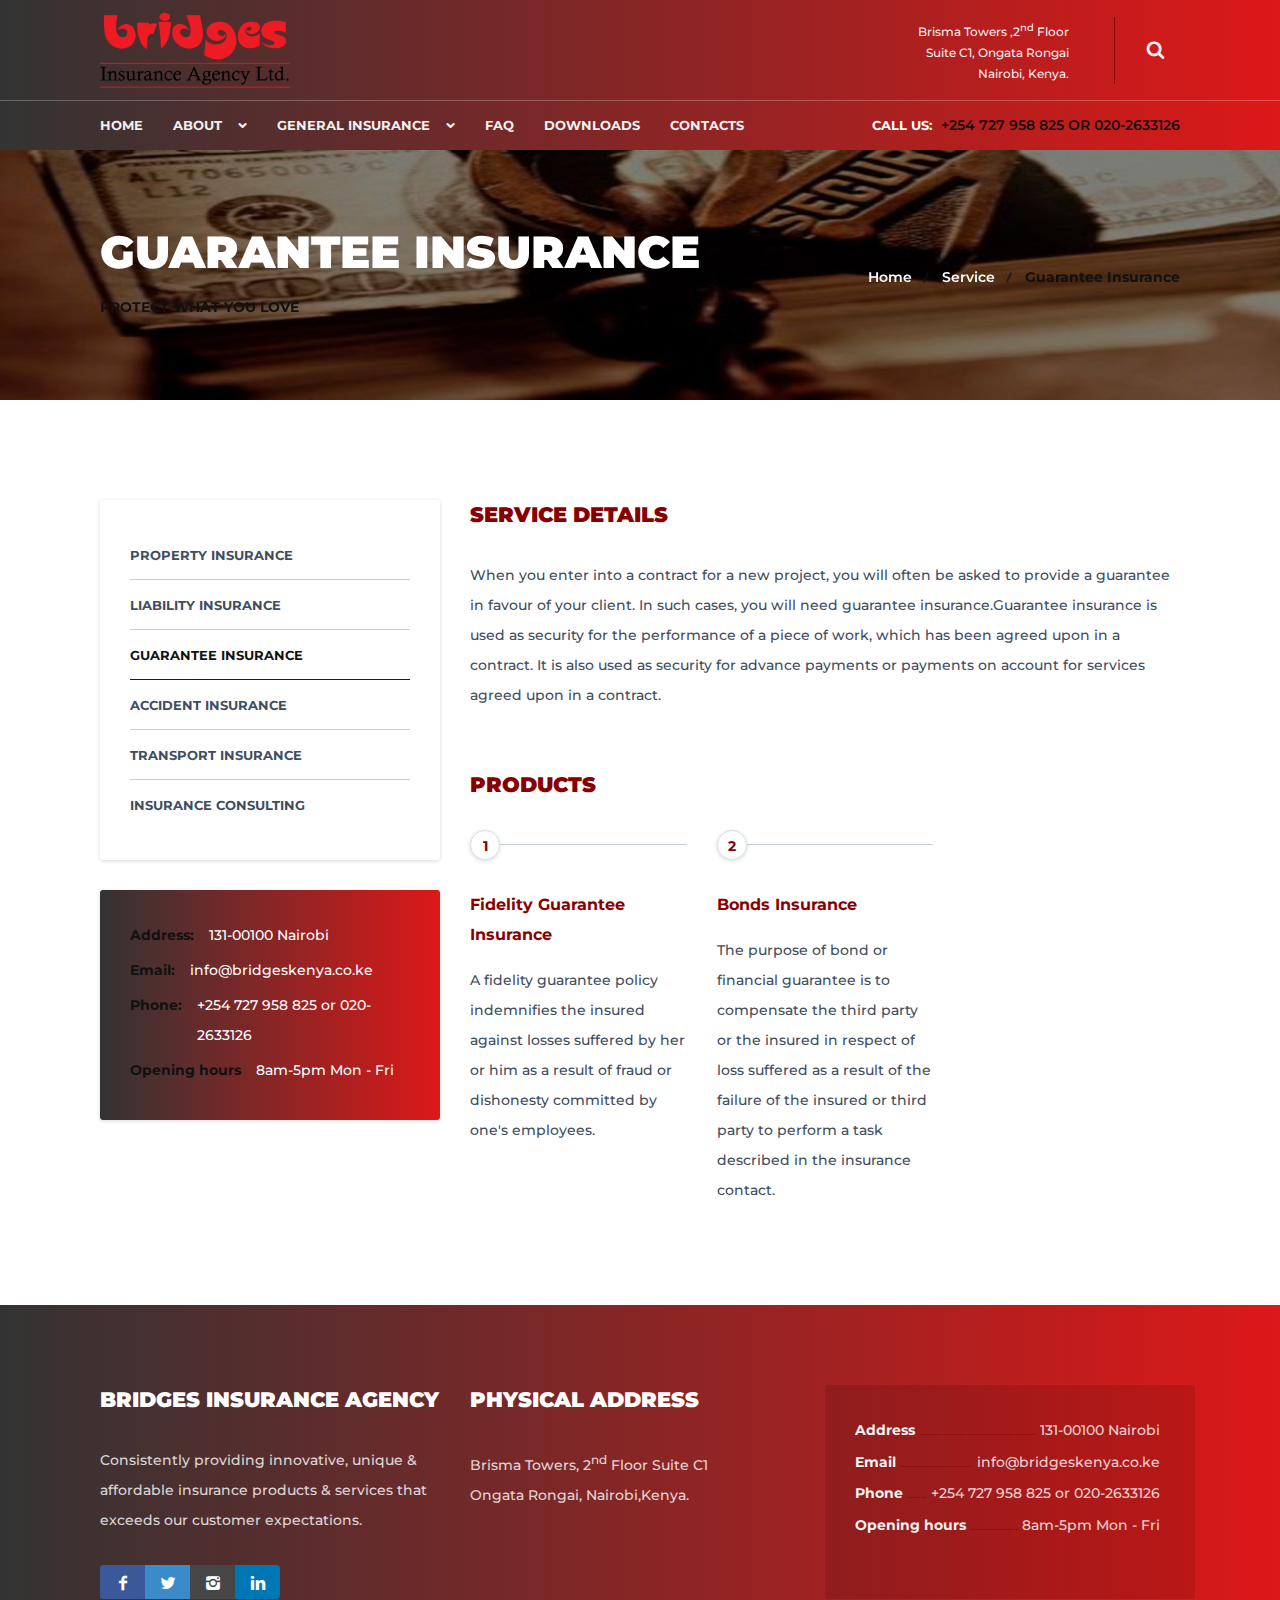
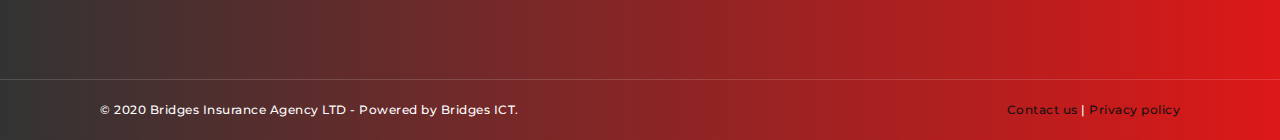
<file: service-3.html>
<!DOCTYPE html>
<html lang="en">
<head>
    <meta charset="utf-8">
    <meta http-equiv="X-UA-Compatible" content="IE=edge">
    <meta name="viewport" content="width=device-width, initial-scale=1">
    <title>Service |3| Bridges Insurance Agency</title>
    <meta name="description" content="">
    <link rel="stylesheet" href="themekit/css/bootstrap-grid.css">
    <link rel="stylesheet" href="themekit/css/style.css">
    <link rel="stylesheet" href="themekit/css/glide.css">
    <link rel="stylesheet" href="themekit/css/magnific-popup.css">
    <link rel="stylesheet" href="themekit/css/content-box.css">
    <link rel="stylesheet" href="themekit/css/contact-form.css">
    <link rel="stylesheet" href="themekit/css/media-box.css">
    <link rel="stylesheet" href="skin.css">
    <link rel="icon" href="media/favicon-2.png">
</head>
<body>
    <div id="preloader"></div>
    <nav class="menu-top-logo menu-fixed" data-menu-anima="fade-in">
        <div class="container">
            <div class="menu-brand">
                <a href="index.html">
                    <img class="logo-default scroll-hide" src="media/logo-2.png" alt="logo" />
                    <img class="logo-retina scroll-hide" src="media/logo-2.png" alt="logo" />
                    <img class="logo-default scroll-show" src="media/logo-2.png" alt="logo" />
                    <img class="logo-retina scroll-show" src="media/logo-2.png" alt="logo" />
                </a>
            </div>
            <i class="menu-btn"></i>
            <div class="menu-cnt">
                <ul id="main-menu">
                    <li>
                        <a href="index.html">Home</a>
                    </li>
                    <li class="dropdown">
                        <a>About</a>
                        <ul>
                          <li><a href="about.html">About Us</a></li>
                          <li><a href="history.html">History</a></li>
                        </ul>
                    </li>
                    <li class="dropdown">
                      <a>General Insurance</a>
                        <ul>
                          <li><a href="service-1.html">Property Insurance</a></li>
                          <li><a href="service-2.html">Liability Insurance</a></li>
                          <li><a href="service-3.html">Guarantee Insurance</a></li>
                          <li><a href="service-4.html">Accident Insurance</a></li>
                          <li><a href="service-5.html">Transport Insurance</a></li>
                          <li><a href="service-6.html">Insurance Consulting</a></li>
                        </ul>
                    </li>
                    <li >
                      <a href="faq.html">Faq</a>
                    </li>
                    <li>
                      <a href="downloads.html">Downloads</a>
                    </li>
                    <li>
                      <a href="contacts-1.html">Contacts</a>
                    </li>

                    <li class="nav-label">
                        <a href="#"><span>Call us:</span> +254 727 958 825  or  020-2633126 </a>
                    </li>
                </ul>
                <div class="menu-right">
                    <div class="custom-area">
                        Brisma Towers ,2<sup>nd</sup> Floor<br/>Suite C1, Ongata Rongai<br/>
                        Nairobi, Kenya.
                    </div>
                    <form role="search" method="get" id="searchform" class="search-btn">
                        <div class="search-box-menu">
                            <input type="text" placeholder="Search ...">
                            <i></i>
                        </div>
                    </form>
                </div>
            </div>
        </div>
    </nav>
    <header class="header-image ken-burn-center light" data-parallax="true" data-natural-height="500" data-natural-width="1920" data-bleed="0" data-image-src="media/Fidelity_guarantee_insurance.jpg" data-offset="0">
        <div class="container">
            <h1>GUARANTEE INSURANCE</h1>
            <h2>Protect What You Love</h2>
            <ol class="breadcrumb">
                <li><a href="index.html">Home</a></li>
                <li><a href="#">Service</a></li>
                <li><a href="#">Guarantee Insurance</a></li>
            </ol>
        </div>
    </header>
    <main>
        <section class="section-base">
            <div class="container">
                <div class="row">
                    <div class="col-lg-4">
                        <div class="fixed-area" data-offset="80">
                            <div class="menu-inner menu-inner-vertical boxed-area">
                                <ul>
                                    <li><a href="service-1.html">Property Insurance</a></li>
                                    <li><a href="service-2.html">Liability Insurance</a></li>
                                    <li class="active"><a href="service-3.html">Guarantee Insurance</a></li>
                                    <li><a href="service-4.html">Accident Insurance</a></li>
                                    <li><a href="service-5.html">Transport Insurance</a></li>
                                    <li><a href="service-6.html">Insurance Consulting</a></li>
                                </ul>
                            </div>
                            <hr class="space-sm" />
                            <div class="boxed-area light">
                                <ul class="text-list text-list-bold">
                                    <li><b>Address:</b><p>131-00100 Nairobi</p></li>
                                    <li><b>Email:</b><p>info@bridgeskenya.co.ke</p></li>
                                    <li><b>Phone:</b><p>+254 727 958 825 or 020-2633126</p></li>
                                    <li><b>Opening hours</b><p>8am-5pm Mon - Fri </p></li>
                                </ul>
                            </div>
                        </div>
                    </div>
                    <div class="col-lg-8">
                        <hr class="space visible-md" />
                        <h3>Service details</h3>
                        <p>
                          When you enter into a contract for a new project, you will often be asked to provide a guarantee in favour of your client. In such cases, you will need guarantee insurance.Guarantee insurance is used as security for the performance of a piece of work, which has been agreed upon in a contract. It is also used as security for advance payments or payments on account for services agreed upon in a contract.
                        </p>
                        <hr class="space" />
                        <h3>PRODUCTS</h3>
                        <hr class="space-sm" />
                        <div class="box-steps">
                            <div class="step-item">
                                <span>1</span>
                                <div class="content">
                                    <h3>Fidelity Guarantee Insurance</h3>
                                    <div>
                                        <p>
                                          A fidelity guarantee policy indemnifies the insured against losses suffered by her or him as a result of fraud or dishonesty committed by one's employees.
                                        </p>
                                    </div>
                                </div>
                            </div>
                            <div class="step-item">
                                <span>2</span>
                                <div class="content">
                                    <h3>Bonds Insurance</h3>
                                    <div>
                                        <p>
                                          The purpose of  bond or financial guarantee is to  compensate the third party or the insured in respect of loss suffered as a result of the failure of the insured or third party to perform a task described in the insurance contact.
                                        </p>
                                    </div>
                                </div>
                            </div>
                        </div>
                    </div>
                </div>
            </div>
        </section>
    </main>
    <footer class="light">
        <div class="container">
            <div class="row">
                <div class="col-lg-4">
                    <h3>BRIDGES INSURANCE AGENCY</h3>
                    <p>Consistently providing innovative, unique &amp; affordable insurance products &amp; services that exceeds our customer expectations.</p>
                    <div class="icon-links icon-social icon-links-grid social-colors">
                        <a class="facebook"><i class="icon-facebook"></i></a>
                        <a class="twitter"><i class="icon-twitter"></i></a>
                        <a class="instagram"><i class="icon-instagram"></i></a>
                        <a class="linkedin"><i class="icon-linkedin"></i></a>
                    </div>
                </div>
                <div class="col-lg-4">
                    <h3>Physical Address</h3>
                        <p>Brisma Towers, 2<sup>nd</sup> Floor Suite C1<br/>
                        Ongata Rongai, Nairobi,Kenya.</p>
                </div>
                <div class="col-lg-4">
                    <ul class="text-list text-list-line">
                        <li><b>Address</b><hr /><p>131-00100 Nairobi</p></li>
                        <li><b>Email</b><hr /><p>info@bridgeskenya.co.ke</p></li>
                        <li><b>Phone</b><hr /><p>+254 727 958 825 or 020-2633126</p></li>
                        <li><b>Opening hours</b><hr /><p>8am-5pm Mon - Fri </p></li>
                    </ul>
                </div>
            </div>
        </div>
        <div class="footer-bar">
            <div class="container">
                <span>© 2020 Bridges Insurance Agency LTD - Powered by Bridges ICT<!-- <a href="https://schiocco.com" target="_blank">schiocco.com</a>-->.</span>
                <span><a href="#">Contact us</a> | <a href="#">Privacy policy</a></span>
            </div>
        </div>
        <link rel="stylesheet" href="themekit/media/icons/iconsmind/line-icons.min.css">
        <script src="themekit/scripts/jquery.min.js"></script>
        <script src="themekit/scripts/main.js"></script>
        <script src="themekit/scripts/parallax.min.js"></script>
        <script src="themekit/scripts/glide.min.js"></script>
        <script src="themekit/scripts/magnific-popup.min.js"></script>
        <script src="themekit/scripts/tab-accordion.js"></script>
        <script src="themekit/scripts/imagesloaded.min.js"></script>
        <script src="themekit/scripts/progress.js" async></script>
        <script src="themekit/scripts/custom.js" async></script>
        <script src="themekit/scripts/contact-form/contact-form.js" async></script>
        <script src="themekit/scripts/sticky-kit.min.js"></script>
    </footer>
</body>
</html>
</file>
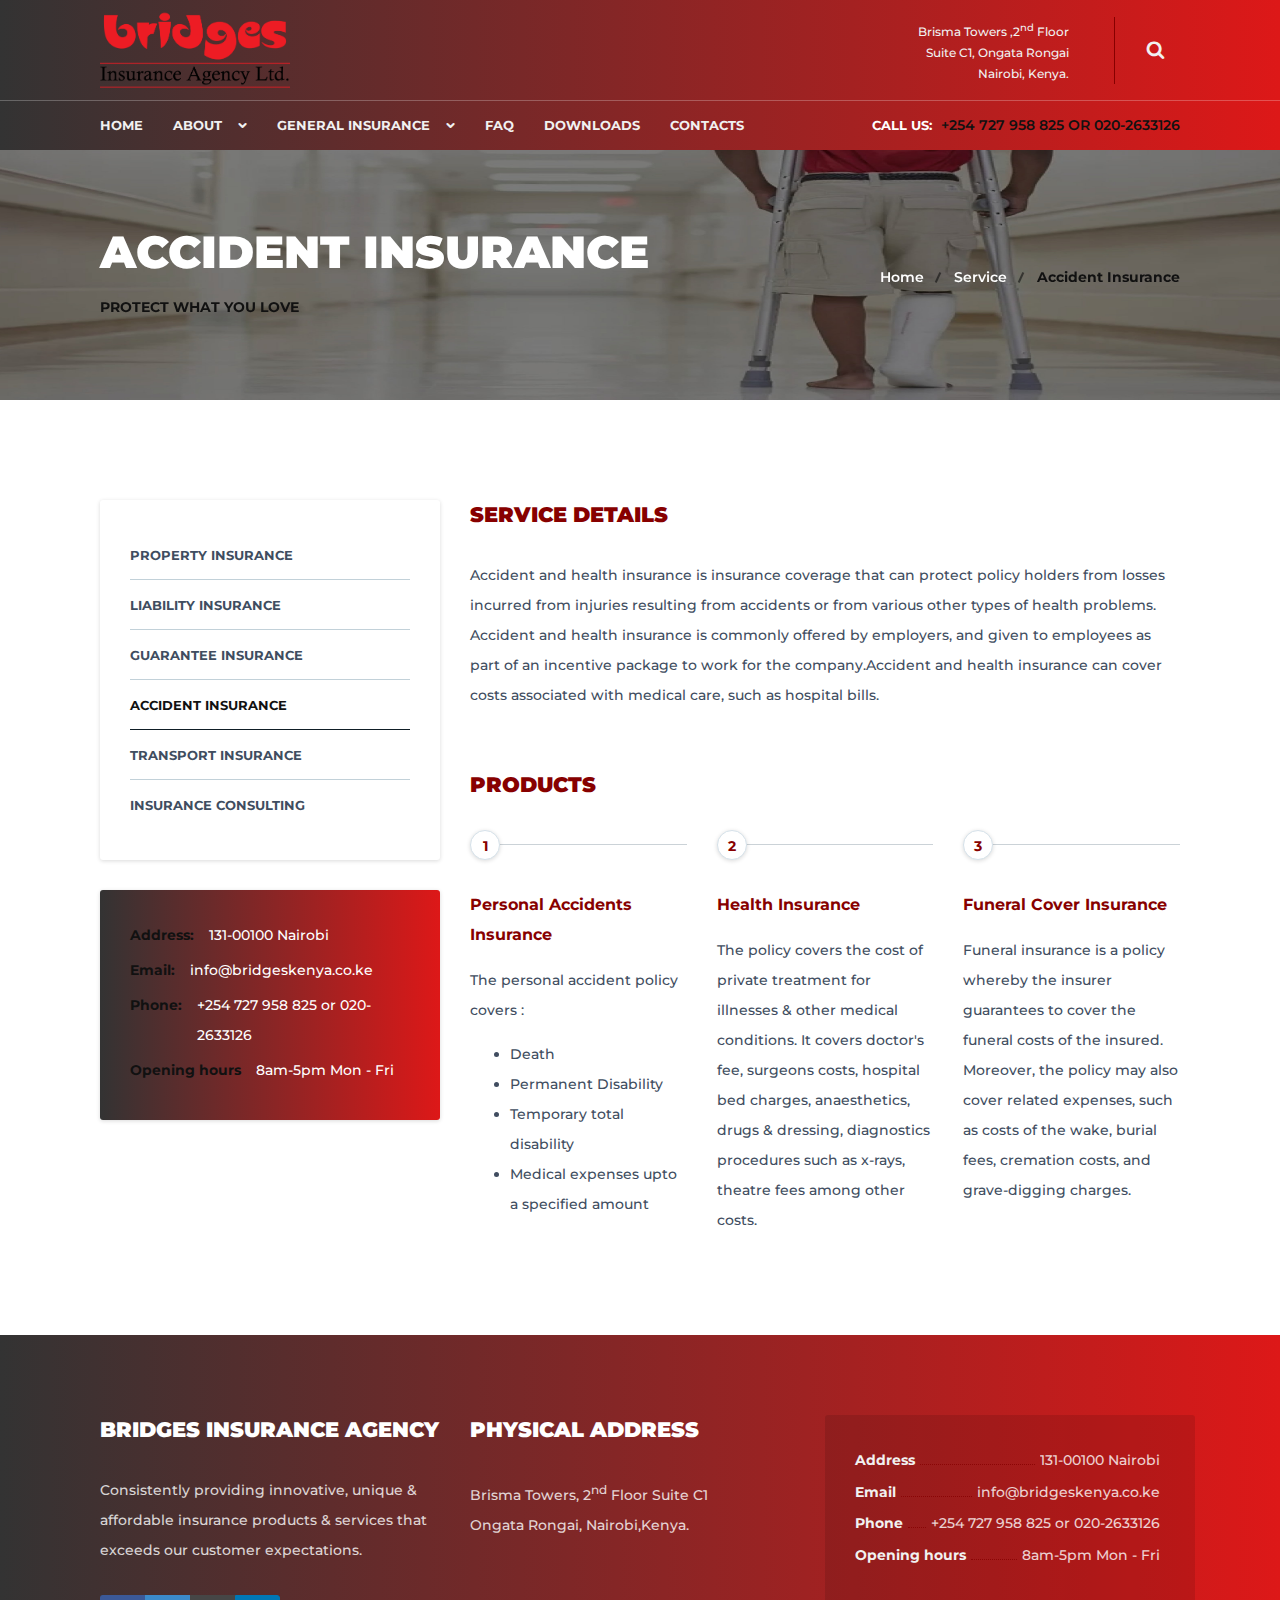
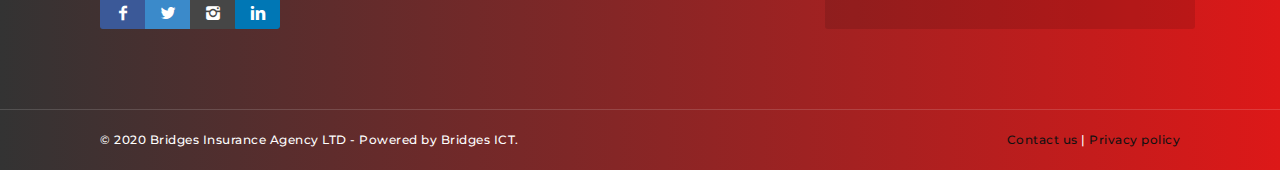
<file: service-4.html>
<!DOCTYPE html>
<html lang="en">
<head>
    <meta charset="utf-8">
    <meta http-equiv="X-UA-Compatible" content="IE=edge">
    <meta name="viewport" content="width=device-width, initial-scale=1">
    <title>Service |4| Bridges Insurance Agency</title>
    <meta name="description" content="">
    <link rel="stylesheet" href="themekit/css/bootstrap-grid.css">
    <link rel="stylesheet" href="themekit/css/style.css">
    <link rel="stylesheet" href="themekit/css/glide.css">
    <link rel="stylesheet" href="themekit/css/magnific-popup.css">
    <link rel="stylesheet" href="themekit/css/content-box.css">
    <link rel="stylesheet" href="themekit/css/contact-form.css">
    <link rel="stylesheet" href="themekit/css/media-box.css">
    <link rel="stylesheet" href="skin.css">
    <link rel="icon" href="media/favicon-2.png">
</head>
<body>
    <div id="preloader"></div>
    <nav class="menu-top-logo menu-fixed" data-menu-anima="fade-in">
        <div class="container">
            <div class="menu-brand">
                <a href="index.html">
                    <img class="logo-default scroll-hide" src="media/logo-2.png" alt="logo" />
                    <img class="logo-retina scroll-hide" src="media/logo-2.png" alt="logo" />
                    <img class="logo-default scroll-show" src="media/logo-2.png" alt="logo" />
                    <img class="logo-retina scroll-show" src="media/logo-2.png" alt="logo" />
                </a>
            </div>
            <i class="menu-btn"></i>
            <div class="menu-cnt">
                <ul id="main-menu">
                    <li>
                        <a href="index.html">Home</a>
                    </li>
                    <li class="dropdown">
                        <a>About</a>
                        <ul>
                          <li><a href="about.html">About Us</a></li>
                          <li><a href="history.html">History</a></li>
                        </ul>
                    </li>
                    <li class="dropdown">
                      <a>General Insurance</a>
                        <ul>
                          <li><a href="service-1.html">Property Insurance</a></li>
                          <li><a href="service-2.html">Liability Insurance</a></li>
                          <li><a href="service-3.html">Guarantee Insurance</a></li>
                          <li><a href="service-4.html">Accident Insurance</a></li>
                          <li><a href="service-5.html">Transport Insurance</a></li>
                          <li><a href="service-6.html">Insurance Consulting</a></li>
                        </ul>
                    </li>
                    <li >
                      <a href="faq.html">Faq</a>
                    </li>
                    <li>
                      <a href="downloads.html">Downloads</a>
                    </li>
                    <li>
                      <a href="contacts-1.html">Contacts</a>
                    </li>

                    <li class="nav-label">
                        <a href="#"><span>Call us:</span> +254 727 958 825  or  020-2633126 </a>
                    </li>
                </ul>
                <div class="menu-right">
                    <div class="custom-area">
                        Brisma Towers ,2<sup>nd</sup> Floor<br/>Suite C1, Ongata Rongai<br/>
                        Nairobi, Kenya.
                    </div>
                    <form role="search" method="get" id="searchform" class="search-btn">
                        <div class="search-box-menu">
                            <input type="text" placeholder="Search ...">
                            <i></i>
                        </div>
                    </form>
                </div>
            </div>
        </div>
    </nav>
    <header class="header-image ken-burn-center light" data-parallax="true" data-natural-height="500" data-natural-width="1920" data-bleed="0" data-image-src="media/pic 3.jpg" data-offset="0">
        <div class="container">
            <h1>ACCIDENT INSURANCE</h1>
            <h2>Protect What You Love</h2>
            <ol class="breadcrumb">
                <li><a href="index.html">Home</a></li>
                <li><a href="#">Service</a></li>
                <li><a href="#">Accident Insurance</a></li>
            </ol>
        </div>
    </header>
    <main>
        <section class="section-base">
            <div class="container">
                <div class="row">
                    <div class="col-lg-4">
                        <div class="fixed-area" data-offset="80">
                            <div class="menu-inner menu-inner-vertical boxed-area">
                                <ul>
                                    <li><a href="service-1.html">Property Insurance</a></li>
                                    <li><a href="service-2.html">Liability Insurance</a></li>
                                    <li><a href="service-3.html">Guarantee Insurance</a></li>
                                    <li class="active"><a href="service-4.html">Accident Insurance</a></li>
                                    <li><a href="service-5.html">Transport Insurance</a></li>
                                    <li><a href="service-6.html">Insurance Consulting</a></li>
                                </ul>
                            </div>
                            <hr class="space-sm" />
                            <div class="boxed-area light">
                                <ul class="text-list text-list-bold">
                                    <li><b>Address:</b><p>131-00100 Nairobi</p></li>
                                    <li><b>Email:</b><p>info@bridgeskenya.co.ke</p></li>
                                    <li><b>Phone:</b><p>+254 727 958 825 or 020-2633126</p></li>
                                    <li><b>Opening hours</b><p>8am-5pm Mon - Fri </p></li>
                                </ul>
                            </div>
                        </div>
                    </div>
                    <div class="col-lg-8">
                        <hr class="space visible-md" />
                        <h3>Service details</h3>
                        <p>
                          Accident and health insurance is insurance coverage that can protect policy holders from losses incurred from injuries resulting from accidents or from various other types of health problems. Accident and health insurance is commonly offered by employers, and given to employees as part of an incentive package to work for the company.Accident and health insurance can cover costs associated with medical care, such as hospital bills.
                        </p>
                        <hr class="space" />
                        <h3>PRODUCTS</h3>
                        <hr class="space-sm" />
                        <div class="box-steps">
                            <div class="step-item">
                                <span>1</span>
                                <div class="content">
                                    <h3>Personal Accidents Insurance</h3>
                                    <div>
                                        <p>
                                          The personal accident policy covers :
                                          <ul>
                                            <li>Death</li>
                                            <li>Permanent Disability</li>
                                            <li>Temporary total disability</li>
                                            <li>Medical expenses upto a specified amount</li>
                                          </ul>
                                        </p>
                                    </div>
                                </div>
                            </div>
                            <div class="step-item">
                                <span>2</span>
                                <div class="content">
                                    <h3>Health Insurance</h3>
                                    <div>
                                        <p>
                                          The policy covers the cost of private treatment for illnesses & other medical conditions. It covers doctor's fee, surgeons costs, hospital bed charges, anaesthetics, drugs & dressing, diagnostics procedures such as x-rays, theatre fees among other costs.
                                        </p>
                                    </div>
                                </div>
                            </div>
                            <div class="step-item">
                                <span>3</span>
                                <div class="content">
                                    <h3>Funeral Cover Insurance</h3>
                                    <div>
                                        <p>
                                          Funeral insurance is a policy whereby the insurer guarantees to cover the funeral costs of the insured. Moreover, the policy may also cover related expenses, such as costs of the wake, burial fees, cremation costs, and grave-digging charges.
                                        </p>
                                    </div>
                                </div>
                            </div>
                        </div>
                    </div>
                </div>
            </div>
        </section>
    </main>
    <footer class="light">
        <div class="container">
            <div class="row">
                <div class="col-lg-4">
                    <h3>BRIDGES INSURANCE AGENCY</h3>
                    <p>Consistently providing innovative, unique &amp; affordable insurance products &amp; services that exceeds our customer expectations.</p>
                    <div class="icon-links icon-social icon-links-grid social-colors">
                        <a class="facebook"><i class="icon-facebook"></i></a>
                        <a class="twitter"><i class="icon-twitter"></i></a>
                        <a class="instagram"><i class="icon-instagram"></i></a>
                        <a class="linkedin"><i class="icon-linkedin"></i></a>
                    </div>
                </div>
                <div class="col-lg-4">
                    <h3>Physical Address</h3>
                        <p>Brisma Towers, 2<sup>nd</sup> Floor Suite C1<br/>
                        Ongata Rongai, Nairobi,Kenya.</p>
                </div>
                <div class="col-lg-4">
                    <ul class="text-list text-list-line">
                        <li><b>Address</b><hr /><p>131-00100 Nairobi</p></li>
                        <li><b>Email</b><hr /><p>info@bridgeskenya.co.ke</p></li>
                        <li><b>Phone</b><hr /><p>+254 727 958 825 or 020-2633126</p></li>
                        <li><b>Opening hours</b><hr /><p>8am-5pm Mon - Fri </p></li>
                    </ul>
                </div>
            </div>
        </div>
        <div class="footer-bar">
            <div class="container">
                <span>© 2020 Bridges Insurance Agency LTD - Powered by Bridges ICT<!-- <a href="https://schiocco.com" target="_blank">schiocco.com</a>-->.</span>
                <span><a href="#">Contact us</a> | <a href="#">Privacy policy</a></span>
            </div>
        </div>
        <link rel="stylesheet" href="themekit/media/icons/iconsmind/line-icons.min.css">
        <script src="themekit/scripts/jquery.min.js"></script>
        <script src="themekit/scripts/main.js"></script>
        <script src="themekit/scripts/parallax.min.js"></script>
        <script src="themekit/scripts/glide.min.js"></script>
        <script src="themekit/scripts/magnific-popup.min.js"></script>
        <script src="themekit/scripts/tab-accordion.js"></script>
        <script src="themekit/scripts/imagesloaded.min.js"></script>
        <script src="themekit/scripts/progress.js" async></script>
        <script src="themekit/scripts/custom.js" async></script>
        <script src="themekit/scripts/contact-form/contact-form.js" async></script>
        <script src="themekit/scripts/sticky-kit.min.js"></script>
    </footer>
</body>
</html>
</file>
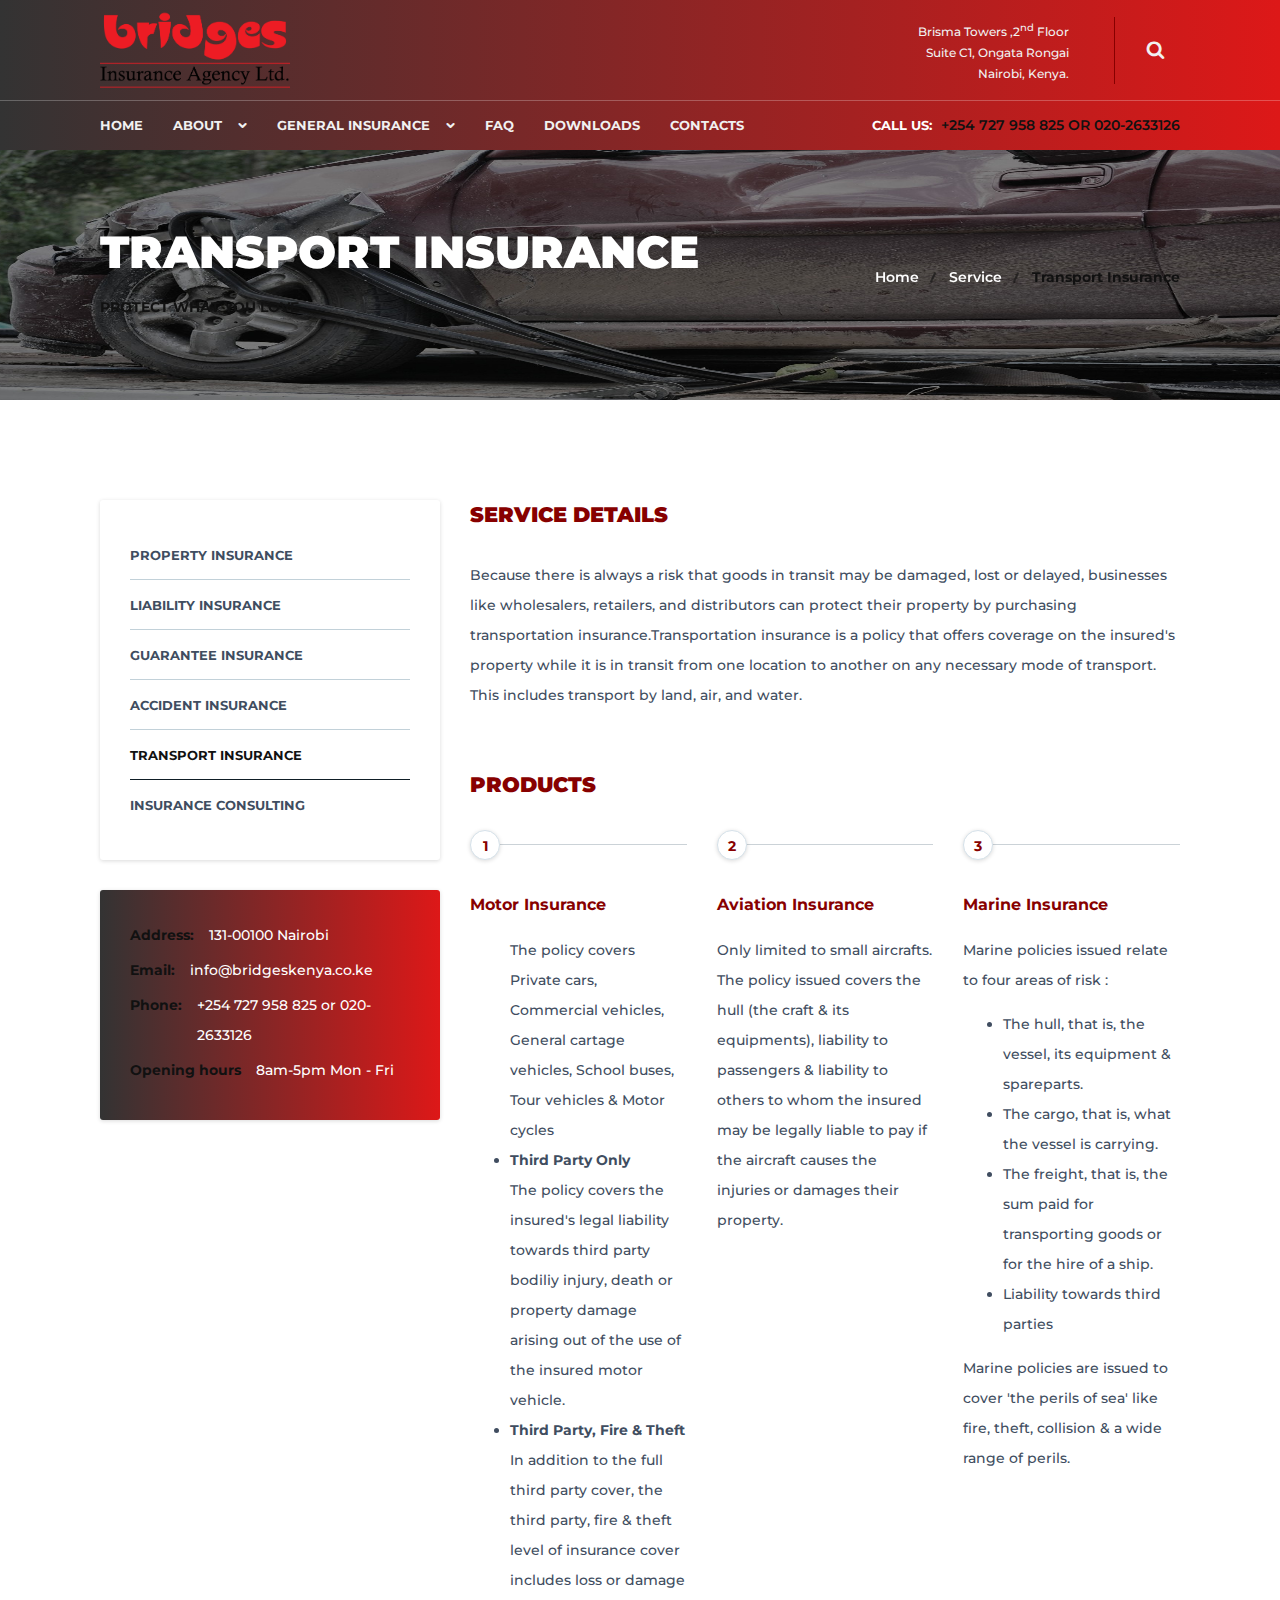
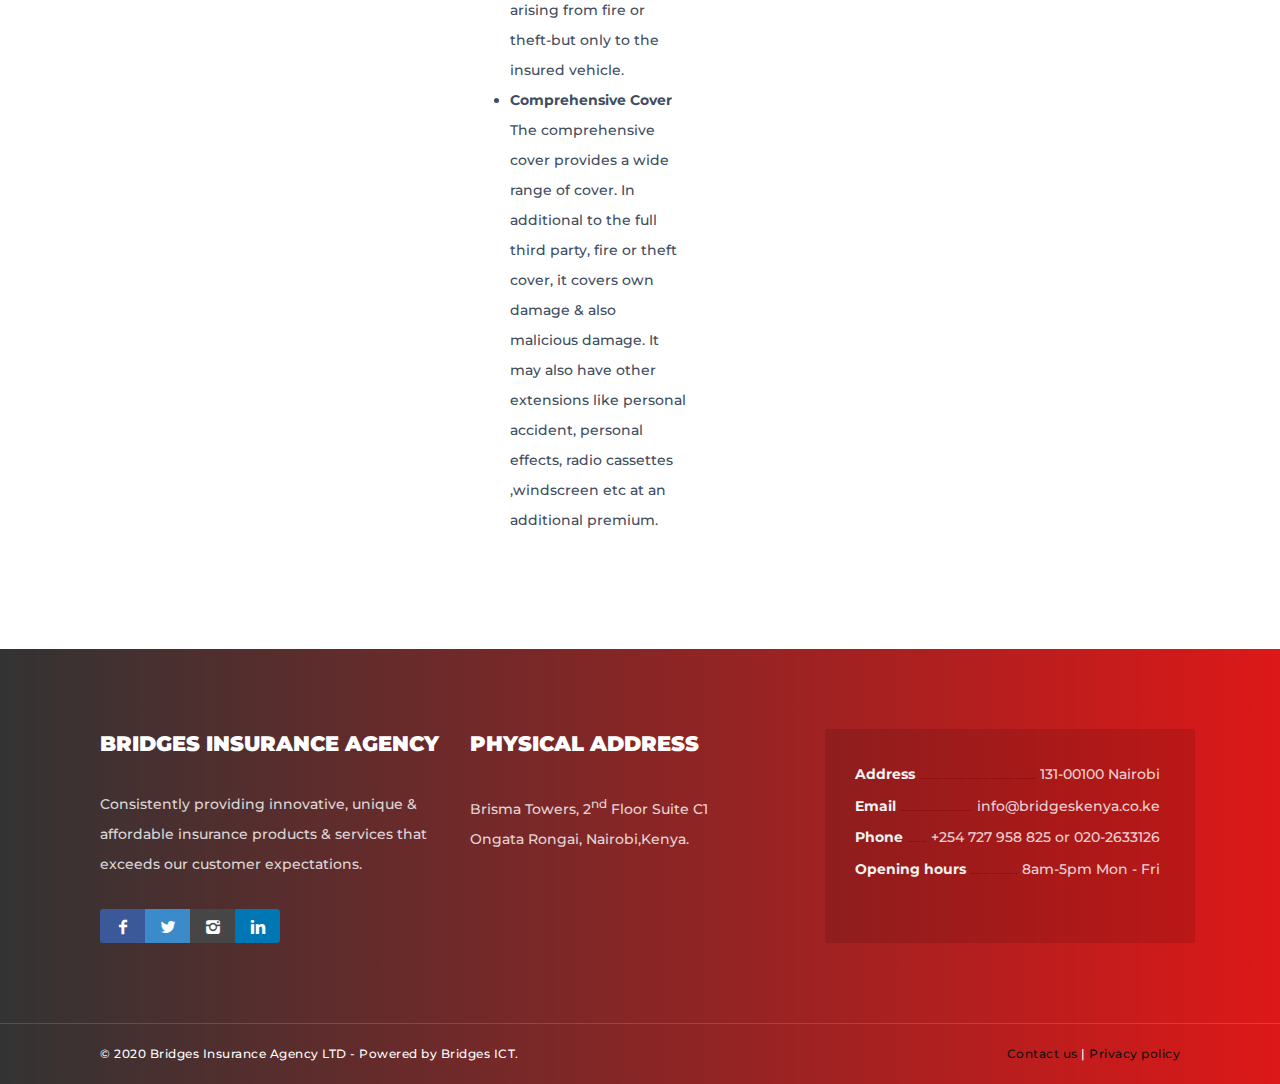
<file: service-5.html>
<!DOCTYPE html>
<html lang="en">
<head>
    <meta charset="utf-8">
    <meta http-equiv="X-UA-Compatible" content="IE=edge">
    <meta name="viewport" content="width=device-width, initial-scale=1">
    <title>Service |5| Bridges Insurance Agency</title>
    <meta name="description" content="">
    <link rel="stylesheet" href="themekit/css/bootstrap-grid.css">
    <link rel="stylesheet" href="themekit/css/style.css">
    <link rel="stylesheet" href="themekit/css/glide.css">
    <link rel="stylesheet" href="themekit/css/magnific-popup.css">
    <link rel="stylesheet" href="themekit/css/content-box.css">
    <link rel="stylesheet" href="themekit/css/contact-form.css">
    <link rel="stylesheet" href="themekit/css/media-box.css">
    <link rel="stylesheet" href="skin.css">
    <link rel="icon" href="media/favicon-2.png">
</head>
<body>
    <div id="preloader"></div>
    <nav class="menu-top-logo menu-fixed" data-menu-anima="fade-in">
        <div class="container">
            <div class="menu-brand">
                <a href="index.html">
                    <img class="logo-default scroll-hide" src="media/logo-2.png" alt="logo" />
                    <img class="logo-retina scroll-hide" src="media/logo-2.png" alt="logo" />
                    <img class="logo-default scroll-show" src="media/logo-2.png" alt="logo" />
                    <img class="logo-retina scroll-show" src="media/logo-2.png" alt="logo" />
                </a>
            </div>
            <i class="menu-btn"></i>
            <div class="menu-cnt">
                <ul id="main-menu">
                    <li>
                        <a href="index.html">Home</a>
                    </li>
                    <li class="dropdown">
                        <a>About</a>
                        <ul>
                          <li><a href="about.html">About Us</a></li>
                          <li><a href="history.html">History</a></li>
                        </ul>
                    </li>
                    <li class="dropdown">
                      <a>General Insurance</a>
                        <ul>
                          <li><a href="service-1.html">Property Insurance</a></li>
                          <li><a href="service-2.html">Liability Insurance</a></li>
                          <li><a href="service-3.html">Guarantee Insurance</a></li>
                          <li><a href="service-4.html">Accident Insurance</a></li>
                          <li><a href="service-5.html">Transport Insurance</a></li>
                          <li><a href="service-6.html">Insurance Consulting</a></li>
                        </ul>
                    </li>
                    <li >
                      <a href="faq.html">Faq</a>
                    </li>
                    <li>
                      <a href="downloads.html">Downloads</a>
                    </li>
                    <li>
                      <a href="contacts-1.html">Contacts</a>
                    </li>

                    <li class="nav-label">
                        <a href="#"><span>Call us:</span> +254 727 958 825  or  020-2633126 </a>
                    </li>
                </ul>
                <div class="menu-right">
                    <div class="custom-area">
                        Brisma Towers ,2<sup>nd</sup> Floor<br/>Suite C1, Ongata Rongai<br/>
                        Nairobi, Kenya.
                    </div>
                    <form role="search" method="get" id="searchform" class="search-btn">
                        <div class="search-box-menu">
                            <input type="text" placeholder="Search ...">
                            <i></i>
                        </div>
                    </form>
                </div>
            </div>
        </div>
    </nav>
    <header class="header-image ken-burn-center light" data-parallax="true" data-natural-height="500" data-natural-width="1920" data-bleed="0" data-image-src="media/transport.jpg" data-offset="0">
        <div class="container">
            <h1>TRANSPORT INSURANCE</h1>
            <h2>Protect What You Love</h2>
            <ol class="breadcrumb">
                <li><a href="index.html">Home</a></li>
                <li><a href="#">Service</a></li>
                <li><a href="#">Transport Insurance</a></li>
            </ol>
        </div>
    </header>
    <main>
        <section class="section-base">
            <div class="container">
                <div class="row">
                    <div class="col-lg-4">
                        <div class="fixed-area" data-offset="80">
                            <div class="menu-inner menu-inner-vertical boxed-area">
                                <ul>
                                    <li><a href="service-1.html">Property Insurance</a></li>
                                    <li><a href="service-2.html">Liability Insurance</a></li>
                                    <li><a href="service-3.html">Guarantee Insurance</a></li>
                                    <li><a href="service-4.html">Accident Insurance</a></li>
                                    <li class="active"><a href="service-5.html">Transport Insurance</a></li>
                                    <li><a href="service-6.html">Insurance Consulting</a></li>
                                </ul>
                            </div>
                            <hr class="space-sm" />
                            <div class="boxed-area light">
                                <ul class="text-list text-list-bold">
                                    <li><b>Address:</b><p>131-00100 Nairobi</p></li>
                                    <li><b>Email:</b><p>info@bridgeskenya.co.ke</p></li>
                                    <li><b>Phone:</b><p>+254 727 958 825 or 020-2633126</p></li>
                                    <li><b>Opening hours</b><p>8am-5pm Mon - Fri </p></li>
                                </ul>
                            </div>
                        </div>
                    </div>
                    <div class="col-lg-8">
                        <hr class="space visible-md" />
                        <h3>Service details</h3>
                        <p>
                          Because there is always a risk that goods in transit may be damaged, lost or delayed, businesses like wholesalers, retailers, and distributors can protect their property by purchasing transportation insurance.Transportation insurance is a policy that offers coverage on the insured's property while it is in transit from one location to another on any necessary mode of transport. This includes transport by land, air, and water.
                        </p>
                        <hr class="space" />
                        <h3>PRODUCTS</h3>
                        <hr class="space-sm" />
                        <div class="box-steps">
                            <div class="step-item">
                                <span>1</span>
                                <div class="content">
                                    <h3>Motor Insurance</h3>
                                    <div>
                                        <p>
                                          <ul>
                                            <p>The policy covers Private cars, Commercial vehicles, General cartage vehicles, School buses, Tour vehicles &amp; Motor cycles</p>
                                            <li><b>Third Party Only</b><p>The policy covers the insured's legal liability towards third party bodiliy injury, death or property damage arising out of the use of the insured motor vehicle.</p></li>
                                            <li><b>Third Party, Fire & Theft</b><p>In addition to the full third party cover, the third party, fire & theft level of insurance cover includes loss or damage arising from fire or theft-but only to the insured vehicle.</p></li>
                                            <li><b>Comprehensive Cover</b><p>The comprehensive cover provides a wide range of cover. In additional to the full third party, fire or theft cover, it covers own damage & also malicious damage. It may also have  other extensions like personal accident, personal effects, radio cassettes ,windscreen etc at an additional premium.</p></li>
                                          </ul>
                                        </p>
                                    </div>
                                </div>
                            </div>
                            <div class="step-item">
                                <span>2</span>
                                <div class="content">
                                    <h3>Aviation Insurance</h3>
                                    <div>
                                        <p>
                                          Only limited to small aircrafts. The policy issued covers the hull (the craft & its equipments), liability to passengers & liability to others to whom the insured may be legally liable to pay if the aircraft causes the injuries or damages their property.
                                        </p>
                                    </div>
                                </div>
                            </div>
                            <div class="step-item">
                                <span>3</span>
                                <div class="content">
                                    <h3>Marine Insurance</h3>
                                    <div>
                                        <p>
                                          Marine policies issued relate to four areas of risk :
                                          <ul>
                                            <li>The hull, that is, the vessel, its equipment & spareparts. </li>
                                            <li>The cargo, that is, what the vessel is carrying.</li>
                                            <li>The freight, that is, the sum paid for transporting goods or for the hire of a ship.</li>
                                            <li>Liability towards third parties</li>
                                          </ul>
                                          Marine policies are issued to cover 'the perils of sea' like fire, theft, collision & a wide range of perils.
                                        </p>
                                    </div>
                                </div>
                            </div>
                        </div>
                    </div>
                </div>
            </div>
        </section>
    </main>
    <footer class="light">
        <div class="container">
            <div class="row">
                <div class="col-lg-4">
                    <h3>BRIDGES INSURANCE AGENCY</h3>
                    <p>Consistently providing innovative, unique &amp; affordable insurance products &amp; services that exceeds our customer expectations.</p>
                    <div class="icon-links icon-social icon-links-grid social-colors">
                        <a class="facebook"><i class="icon-facebook"></i></a>
                        <a class="twitter"><i class="icon-twitter"></i></a>
                        <a class="instagram"><i class="icon-instagram"></i></a>
                        <a class="linkedin"><i class="icon-linkedin"></i></a>
                    </div>
                </div>
                <div class="col-lg-4">
                    <h3>Physical Address</h3>
                        <p>Brisma Towers, 2<sup>nd</sup> Floor Suite C1<br/>
                        Ongata Rongai, Nairobi,Kenya.</p>
                </div>
                <div class="col-lg-4">
                    <ul class="text-list text-list-line">
                        <li><b>Address</b><hr /><p>131-00100 Nairobi</p></li>
                        <li><b>Email</b><hr /><p>info@bridgeskenya.co.ke</p></li>
                        <li><b>Phone</b><hr /><p>+254 727 958 825 or 020-2633126</p></li>
                        <li><b>Opening hours</b><hr /><p>8am-5pm Mon - Fri </p></li>
                    </ul>
                </div>
            </div>
        </div>
        <div class="footer-bar">
            <div class="container">
                <span>© 2020 Bridges Insurance Agency LTD - Powered by Bridges ICT<!-- <a href="https://schiocco.com" target="_blank">schiocco.com</a>-->.</span>
                <span><a href="#">Contact us</a> | <a href="#">Privacy policy</a></span>
            </div>
        </div>
        <link rel="stylesheet" href="themekit/media/icons/iconsmind/line-icons.min.css">
        <script src="themekit/scripts/jquery.min.js"></script>
        <script src="themekit/scripts/main.js"></script>
        <script src="themekit/scripts/parallax.min.js"></script>
        <script src="themekit/scripts/glide.min.js"></script>
        <script src="themekit/scripts/magnific-popup.min.js"></script>
        <script src="themekit/scripts/tab-accordion.js"></script>
        <script src="themekit/scripts/imagesloaded.min.js"></script>
        <script src="themekit/scripts/progress.js" async></script>
        <script src="themekit/scripts/custom.js" async></script>
        <script src="themekit/scripts/contact-form/contact-form.js" async></script>
        <script src="themekit/scripts/sticky-kit.min.js"></script>
    </footer>
</body>
</html>
</file>
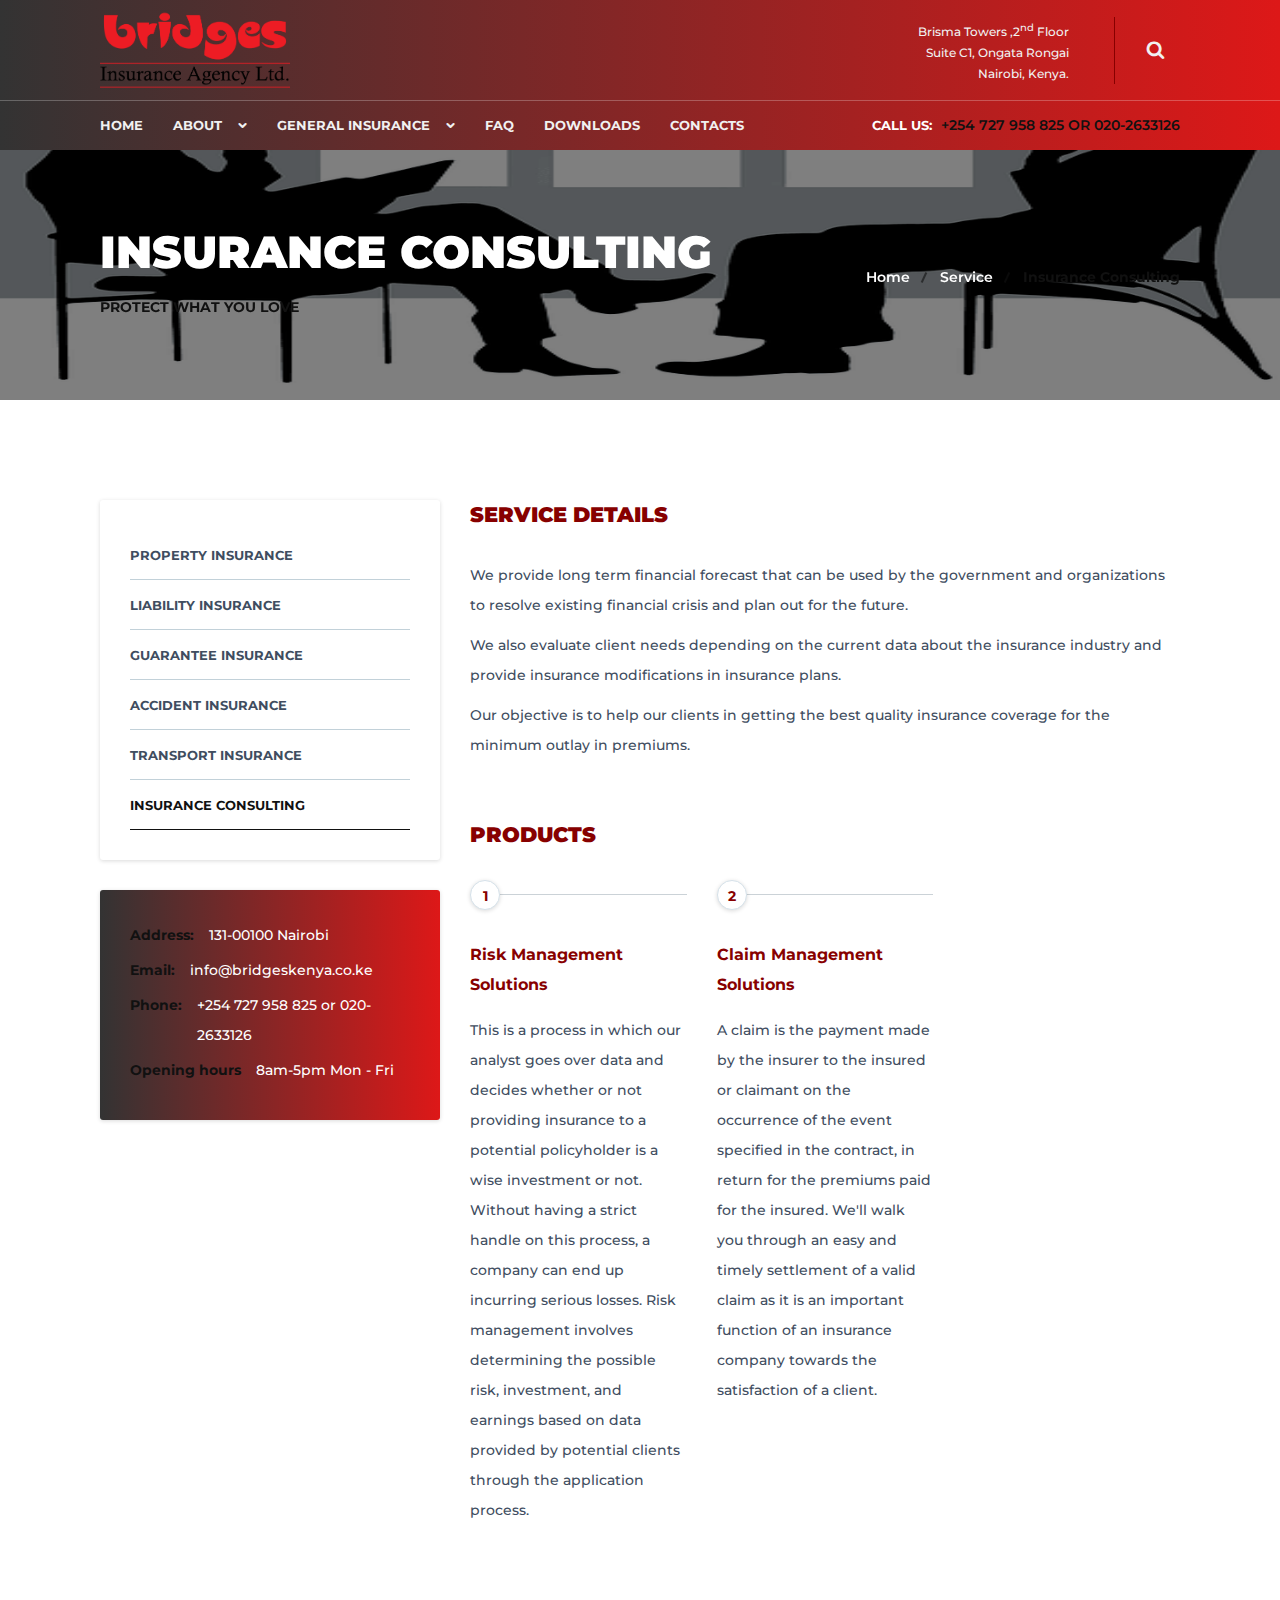
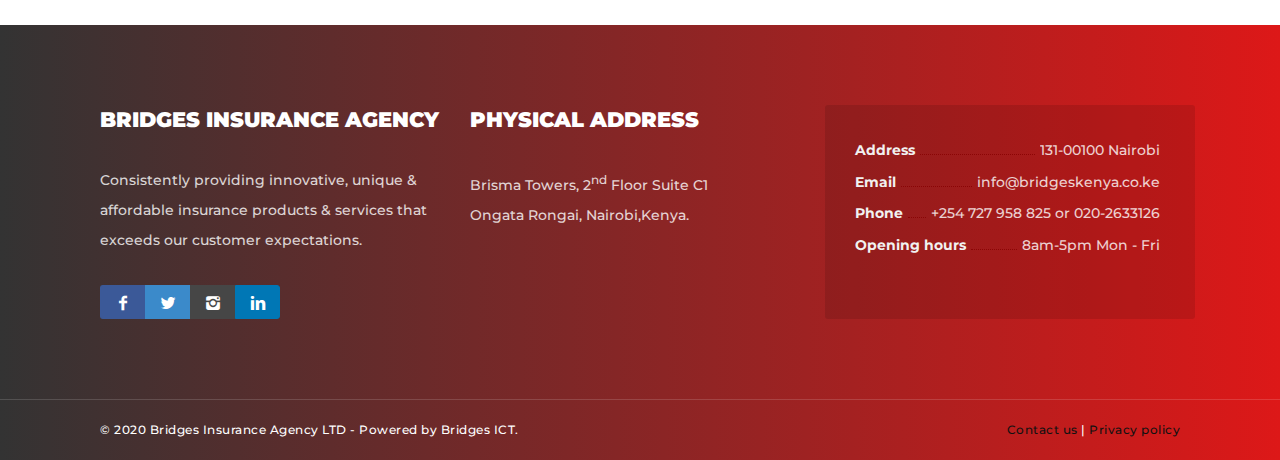
<file: service-6.html>
<!DOCTYPE html>
<html lang="en">
<head>
    <meta charset="utf-8">
    <meta http-equiv="X-UA-Compatible" content="IE=edge">
    <meta name="viewport" content="width=device-width, initial-scale=1">
    <title>Service |6| Bridges Insurance Agency</title>
    <meta name="description" content="">
    <link rel="stylesheet" href="themekit/css/bootstrap-grid.css">
    <link rel="stylesheet" href="themekit/css/style.css">
    <link rel="stylesheet" href="themekit/css/glide.css">
    <link rel="stylesheet" href="themekit/css/magnific-popup.css">
    <link rel="stylesheet" href="themekit/css/content-box.css">
    <link rel="stylesheet" href="themekit/css/contact-form.css">
    <link rel="stylesheet" href="themekit/css/media-box.css">
    <link rel="stylesheet" href="skin.css">
    <link rel="icon" href="media/favicon-2.png">
</head>
<body>
    <div id="preloader"></div>
    <nav class="menu-top-logo menu-fixed" data-menu-anima="fade-in">
        <div class="container">
            <div class="menu-brand">
                <a href="index.html">
                    <img class="logo-default scroll-hide" src="media/logo-2.png" alt="logo" />
                    <img class="logo-retina scroll-hide" src="media/logo-2.png" alt="logo" />
                    <img class="logo-default scroll-show" src="media/logo-2.png" alt="logo" />
                    <img class="logo-retina scroll-show" src="media/logo-2.png" alt="logo" />
                </a>
            </div>
            <i class="menu-btn"></i>
            <div class="menu-cnt">
                <ul id="main-menu">
                    <li>
                        <a href="index.html">Home</a>
                    </li>
                    <li class="dropdown">
                        <a>About</a>
                        <ul>
                          <li><a href="about.html">About Us</a></li>
                          <li><a href="history.html">History</a></li>
                        </ul>
                    </li>
                    <li class="dropdown">
                      <a>General Insurance</a>
                        <ul>
                          <li><a href="service-1.html">Property Insurance</a></li>
                          <li><a href="service-2.html">Liability Insurance</a></li>
                          <li><a href="service-3.html">Guarantee Insurance</a></li>
                          <li><a href="service-4.html">Accident Insurance</a></li>
                          <li><a href="service-5.html">Transport Insurance</a></li>
                          <li><a href="service-6.html">Insurance Consulting</a></li>
                        </ul>
                    </li>
                    <li >
                      <a href="faq.html">Faq</a>
                    </li>
                    <li>
                      <a href="downloads.html">Downloads</a>
                    </li>
                    <li>
                      <a href="contacts-1.html">Contacts</a>
                    </li>

                    <li class="nav-label">
                        <a href="#"><span>Call us:</span> +254 727 958 825  or  020-2633126 </a>
                    </li>
                </ul>
                <div class="menu-right">
                    <div class="custom-area">
                        Brisma Towers ,2<sup>nd</sup> Floor<br/>Suite C1, Ongata Rongai<br/>
                        Nairobi, Kenya.
                    </div>
                    <form role="search" method="get" id="searchform" class="search-btn">
                        <div class="search-box-menu">
                            <input type="text" placeholder="Search ...">
                            <i></i>
                        </div>
                    </form>
                </div>
            </div>
        </div>
    </nav>
    <header class="header-image ken-burn-center light" data-parallax="true" data-natural-height="500" data-natural-width="1920" data-bleed="0" data-image-src="media/consulting.png" data-offset="0">
        <div class="container">
            <h1>INSURANCE CONSULTING</h1>
            <h2>Protect What You Love</h2>
            <ol class="breadcrumb">
                <li><a href="index.html">Home</a></li>
                <li><a href="#">Service</a></li>
                <li><a href="#">Insurance Consulting</a></li>
            </ol>
        </div>
    </header>
    <main>
        <section class="section-base">
            <div class="container">
                <div class="row">
                    <div class="col-lg-4">
                        <div class="fixed-area" data-offset="80">
                            <div class="menu-inner menu-inner-vertical boxed-area">
                                <ul>
                                    <li><a href="service-1.html">Property Insurance</a></li>
                                    <li><a href="service-2.html">Liability Insurance</a></li>
                                    <li><a href="service-3.html">Guarantee Insurance</a></li>
                                    <li><a href="service-4.html">Accident Insurance</a></li>
                                    <li><a href="service-5.html">Transport Insurance</a></li>
                                    <li class="active"><a href="service-6.html">Insurance Consulting</a></li>
                                </ul>
                            </div>
                            <hr class="space-sm" />
                            <div class="boxed-area light">
                                <ul class="text-list text-list-bold">
                                    <li><b>Address:</b><p>131-00100 Nairobi</p></li>
                                    <li><b>Email:</b><p>info@bridgeskenya.co.ke</p></li>
                                    <li><b>Phone:</b><p>+254 727 958 825 or 020-2633126</p></li>
                                    <li><b>Opening hours</b><p>8am-5pm Mon - Fri </p></li>
                                </ul>
                            </div>
                        </div>
                    </div>
                    <div class="col-lg-8">
                        <hr class="space visible-md" />
                        <h3>Service details</h3>
                        <p>
                          We provide long term financial forecast that can be used by the government and organizations to resolve existing financial crisis and plan out for the future.
                        </p>
                        <p>
                          We also evaluate client needs depending on the current data about the insurance industry and provide insurance modifications in insurance plans.
                        </p>
                        <p>
                          Our objective is to help our clients in getting the best quality insurance coverage for the minimum outlay in premiums.
                        </p>
                        <hr class="space" />
                        <h3>PRODUCTS</h3>
                        <hr class="space-sm" />
                        <div class="box-steps">
                            <div class="step-item">
                                <span>1</span>
                                <div class="content">
                                    <h3>Risk Management Solutions</h3>
                                    <div>
                                        <p>
                                          This is a process in which our analyst goes over data and decides whether or not providing insurance to a potential policyholder is a wise investment or not. Without having a strict handle on this process, a company can end up incurring serious losses.
                                          Risk management involves determining the possible risk, investment, and earnings based on data provided by potential clients through the application process.
                                        </p>
                                    </div>
                                </div>
                            </div>
                            <div class="step-item">
                                <span>2</span>
                                <div class="content">
                                    <h3>Claim Management Solutions</h3>
                                    <div>
                                        <p>
                                          A claim is the payment made by the insurer to the insured or claimant on the occurrence of the event specified in the contract, in return for the premiums paid for the insured. We'll walk you through an easy and timely settlement of a valid claim as it is an important function of an insurance company towards the satisfaction of a client.
                                        </p>
                                    </div>
                                </div>
                            </div>
                        </div>
                    </div>
                </div>
            </div>
        </section>
    </main>
    <footer class="light">
        <div class="container">
            <div class="row">
                <div class="col-lg-4">
                    <h3>BRIDGES INSURANCE AGENCY</h3>
                    <p>Consistently providing innovative, unique &amp; affordable insurance products &amp; services that exceeds our customer expectations.</p>
                    <div class="icon-links icon-social icon-links-grid social-colors">
                        <a class="facebook"><i class="icon-facebook"></i></a>
                        <a class="twitter"><i class="icon-twitter"></i></a>
                        <a class="instagram"><i class="icon-instagram"></i></a>
                        <a class="linkedin"><i class="icon-linkedin"></i></a>
                    </div>
                </div>
                <div class="col-lg-4">
                    <h3>Physical Address</h3>
                        <p>Brisma Towers, 2<sup>nd</sup> Floor Suite C1<br/>
                        Ongata Rongai, Nairobi,Kenya.</p>
                </div>
                <div class="col-lg-4">
                    <ul class="text-list text-list-line">
                        <li><b>Address</b><hr /><p>131-00100 Nairobi</p></li>
                        <li><b>Email</b><hr /><p>info@bridgeskenya.co.ke</p></li>
                        <li><b>Phone</b><hr /><p>+254 727 958 825 or 020-2633126</p></li>
                        <li><b>Opening hours</b><hr /><p>8am-5pm Mon - Fri </p></li>
                    </ul>
                </div>
            </div>
        </div>
        <div class="footer-bar">
            <div class="container">
                <span>© 2020 Bridges Insurance Agency LTD - Powered by Bridges ICT<!-- <a href="https://schiocco.com" target="_blank">schiocco.com</a>-->.</span>
                <span><a href="#">Contact us</a> | <a href="#">Privacy policy</a></span>
            </div>
        </div>
        <link rel="stylesheet" href="themekit/media/icons/iconsmind/line-icons.min.css">
        <script src="themekit/scripts/jquery.min.js"></script>
        <script src="themekit/scripts/main.js"></script>
        <script src="themekit/scripts/parallax.min.js"></script>
        <script src="themekit/scripts/glide.min.js"></script>
        <script src="themekit/scripts/magnific-popup.min.js"></script>
        <script src="themekit/scripts/tab-accordion.js"></script>
        <script src="themekit/scripts/imagesloaded.min.js"></script>
        <script src="themekit/scripts/progress.js" async></script>
        <script src="themekit/scripts/custom.js" async></script>
        <script src="themekit/scripts/contact-form/contact-form.js" async></script>
        <script src="themekit/scripts/sticky-kit.min.js"></script>
    </footer>
</body>
</html>
</file>
<file: themekit/css/style.css>
/*

===================================================================
MAIN STYLE - STYLE.CSS
===================================================================
Table of contents

 - Global
 - Colors
 - Icons
 - Sections
 - Navigation
 - Headers
 - Typography
 - Components
 - Container
 - Footer
 - Animations
 - Responsive classes

-------------------------------------------------------------------

# GLOBAL
===================================================================

*/

@font-face {
    font-family: "Icons";
    src: url('../media/icons/icons.eot');
    src: url('../media/icons/icons.eot?#iefix-rdmvgc') format('embedded-opentype'), url('../media/icons/icons.woff') format('woff'), url('../media/icons/icons.ttf') format('truetype'), url('../media/icons/icons.svg?-rdmvgc#icomoon') format('svg');
    font-weight: normal;
    font-style: normal;
}

body, textarea {
    font-family: 'Roboto', sans-serif;
    font-size: 16px;
    line-height: 25px;
    padding: 0;
    margin: 0;
}

body > #preloader {
    position: fixed;
    top: 0;
    left: 0;
    right: 0;
    bottom: 0;
    background-color: #fff;
    z-index: 99995;
}

#preloader:before {
    content: url(../media/loader.svg);
    position: absolute;
    width: 15px;
    height: 15px;
    top: 50%;
    left: 50%;
    margin-left: -15px;
    margin-top: -15px;
}

body.no-transactions * {
    transition: none !important;
}

a, li {
    -webkit-tap-highlight-color: transparent
}

h1, h2, h3, h4, h5, h6, p {
    margin: 0;
}

p {
    margin: 0;
}

p + p {
    margin-top: 10px;
}

h1 {
    font-size: 35px;
    line-height: 40px
}

h2 {
    font-size: 25px;
    line-height: 30px
}

h1 + p, h2 + p, h3 + p, h4 + p, h2 + h4, h1 + h4, h2 + ul.icon-list, h3 + ul.icon-list, p + h3, p + .btn, p + h4, h4 + .btn, h4 + .btn-text, h4 + input, h4 + select, h4 + textarea, p + ul.icon-list,
p + .btn-text, p + table, p + pre, p + img, img + p, p + .row, .row + p, p + .img-box, p + .media-box, p + .cnt-box, p + .icon-links, p + ul.icon-list, .container > .row + .row, .container > div + p, .container > div + .btn,
.table + .btn, .table + .btn-text, h4 + div, h4 + ul, h4 + ul.icon-list, h4 + a, .slimScrollDiv + .btn, .text-list + .btn, .text-list + .btn-text, p + .text-list {
    margin-top: 15px;
}

.row.justify-content-around {
    margin-right: -55px;
    margin-left: -55px;
}

.btn:not(.full-width) + .btn:not(.full-width) {
    margin-left: 15px;
}

.hidden {
    display: none !important;
}

.text-light {
    font-weight: 100 !important;
}

.text-normal {
    font-weight: 400 !important;
}

.text-bold {
    font-weight: 600 !important;
}

.text-black {
    font-weight: 900 !important;
}

.text-uppercase {
    text-transform: uppercase;
}

.clear {
    clear: both;
    width: 100%;
}

.full-width {
    width: 100%;
}

.align-left {
    text-align: left;
}

.align-right {
    text-align: right;
}

.align-center {
    text-align: center;
}

.no-margin, div.no-margin {
    margin: 0;
}

[data-href] {
    cursor: pointer;
}

.scroll-show:not(.showed) {
    display: none !important;
}

.boxed-area, .hc-cmp-column .hc-cmp-column.boxed-area, .hc-cmp-column .hc-cmp-column.boxed-area:last-child {
    padding: 30px;
    border-radius: 3px;
}

/*

# COLORS
===================================================================

-------------------------------------------------------------------
COLOR 1
-------------------------------------------------------------------

*/

body, header h2, ::placeholder {
    color: #6fa6d7;
}

/*
-------------------------------------------------------------------
COLOR 2
-------------------------------------------------------------------
*/

h1, h2, h3, h4, h5, h6, .btn.btn-border, .btn-text, .input-text, .input-select, .input-textarea, .icon-list span, .icon-list span a, .social-links a i, a, .glide__arrow, .search-bar input[type=submit],
.menu-cnt .tab-nav > li a, .menu-cnt > ul > li a {
    color: #379cf4;
}

.icon-circle li:before, .icon-circle span:before, .icon-line li:before, .icon-line span:before, .progress-bar > div > div, .progress-bar > div span, .breadcrumb li a:after, .glide__bullets > button {
    background-color: #379cf4;
}

.btn, .tab-nav li.active a, .tab-nav li:hover a, .icon-links-grid a:hover, .icon-links-button a {
    background-color: #379cf4;
    border-color: #379cf4;
}

.tab-nav li a {
    color: #379cf4;
    border-color: #379cf4;
}

/*
-------------------------------------------------------------------
COLOR 3
-------------------------------------------------------------------
*/

.btn-border:hover, .icon-links a:hover i, .icon-links-popup:hover > i, .breadcrumb li:not(:last-child):hover a, .pagination li:not(.page):hover a, .search-bar input[type=submit]:hover,
.accordion-list > li:hover > a, .btn-text:hover, .menu-inner li:hover > a, .menu-inner li.active > a, .menu-inner .dropdown ul > li:hover > a, .album-title > a:hover, .glide__arrow:hover,
.mega-menu .icon-list li a:hover, nav.active .menu-btn, .menu-transparent .menu-cnt > ul > li:hover > a, .list-nav a:hover {
    color: #3081c8;
}

.light .dropdown > ul > li:not(:hover) > a {
    color: #3081c8 !important;
}

.btn:not(.btn-border):hover, .cnt-box-badge .badge, .cnt-box-blog-side .blog-date, .cnt-box-blog-top .blog-date, .dropdown ul:not(.icon-list) li:hover > a,
.menu-cnt > ul > li:hover > a, .lan-menu > li:hover > a, .glide__bullets > button:hover, .glide__bullets > button.glide__bullet--active {
    background-color: #3081c8;
}

.icon-links-button a:hover, .pagination li.page:hover a, .pagination li.page.active a {
    background-color: #3081c8;
    border-color: #3081c8;
}

.btn:hover, .input-text:focus, .input-select:focus, .input-textarea:focus, .search-bar input[type=text]:focus {
    border-color: #3081c8;
}

/*
-------------------------------------------------------------------
COLOR 4
-------------------------------------------------------------------
*/

.input-text, .input-select, .input-textarea, .cnt-pricing-table, .table, .table td, .table th, .step-item > span, .pagination li.page a, .accordion-list > li,
.menu-inner:not(.menu-inner-vertical) .dropdown ul, .search-bar input[type=text], .footer-bar, .menu-cnt.active, .search-box-menu, .section-block + .section-base, .section-map + .section-base {
    border-color: #c3dff7;
}

.step-item:before, .menu-inner li:before, .bg-color, body main > section.bg-color, .menu-top-logo > .container:before, body hr:not([class*=space]) {
    background-color: #c3dff7;
}

/*
-------------------------------------------------------------------
COLOR 5
-------------------------------------------------------------------
*/

.cnt-box-testimonials-bubble > p, .cnt-call, .comment-list li, .quote, .progress-bar > div, .timeline .panel, .header-base, .cnt-box.boxed .caption, .cnt-box-side-icon.boxed > i,
.cnt-box-top-icon.boxed > i, .menu-big-box .menu-box, footer, main > section.section-base.section-color, .boxed-area, .list-tags a {
    background-color: #EAF5FC;
}

.cnt-box-testimonials-bubble > p:after {
    border-color: #EAF5FC;
}


/*
-------------------------------------------------------------------
LIGHT COLOR
-------------------------------------------------------------------
*/

.light .breadcrumb li:not(:last-child) a, .light.menu-inner li > a {
    color: #FFF;
}

.light, .light h1, .light h2, .light h3, .light h4, .light h5, .light h6, .light p, .light .btn-text, .light .btn-text:hover, .light .btn a, .light .btn:hover, nav.light a, .light .glide__arrow, .light .counter .value span:last-child, .light.counter .value span:last-child, .light .icon-links a i {
    color: #FFF !important;
}

.light .breadcrumb li a:after, .section-image .boxed-area {
    background-color: #FFF;
}

.light .glide__bullets > button, .light .glide__bullets > button.glide__bullet--active, .section-color .boxed-area, .bg-white {
    background-color: #FFF !important;
}

.light .btn-border {
    color: #FFF !important;
    border-color: #FFF !important;
}

.light .btn-text:hover, .light p a:hover {
    opacity: .7;
}

/*

# ICONS
===================================================================

*/

[class^="icon-"]:before,
[class*=" icon-"]:before {
    font-family: "Icons";
    font-style: normal;
    font-weight: normal;
    font-variant: normal;
    text-transform: none;
    speak: none;
    text-transform: none;
}

.icon-user:before {
    content: "\6a";
}

.icon-bookmark:before {
    content: "\6c";
}

.icon-share:before {
    content: "\6d";
}

.icon-quote:before {
    content: "\65";
}

.icon-calendar:before {
    content: "\6e";
}

.icon-facebook:before {
    content: "\6b";
}

.icon-twitter:before {
    content: "\6f";
}

.icon-instagram:before {
    content: "\70";
}

.icon-pinterest:before {
    content: "\71";
}

.icon-linkedin:before {
    content: "\72";
}

.icon-youtube:before {
    content: "\73";
}

/*

# SECTIONS
===================================================================

-------------------------------------------------------------------
GLOBAL - SECTION
-------------------------------------------------------------------

*/

main > section {
    margin: 0;
    padding: 0;
    position: relative;
    overflow: hidden;
}

main > section.section-base {
    background-color: #FFF;
}

main > section > .container {
    padding-top: 100px;
    padding-bottom: 100px;
}

.section-video > video, .section-map > .google-map, .section-slider > .background-slider, .section-slider > .background-slider > div {
    position: absolute !important;
    height: 100%;
    width: 100%;
    top: 0;
    left: 0;
    right: 0;
    bottom: 0;
    z-index: 0;
}

section.section-center {
    display: flex;
    align-items: center;
}

.section-full-width > .container {
    max-width: 100%;
    width: 100%;
}

@media (min-width: 994px) {
    .section-full-width-right > .container > .row > .col-lg-6:last-child {
        position: absolute;
        left: 50%;
    }

    .section-full-width-right > .container > .row > .col-lg-8:last-child {
        position: absolute;
        left: 66.666667%;
    }

    .section-full-width-left > .container > .row > .col-lg-6:first-child {
        position: absolute;
        right: 50%;
    }

    .section-full-width-left > .container > .row {
        direction: rtl;
        text-align: left;
    }

    .section-full-width-left > .container > .row > div, .section-full-width-right > .container > .row > div {
        direction: ltr;
    }

    main .section-full-width-left > .container, main .section-full-width-left > .container {
        position: static;
    }
}

.no-padding-y > .container {
    padding-top: 0;
    padding-bottom: 0;
}

.no-padding-x > .container {
    padding-left: 0;
    padding-right: 0;
}

.no-padding-top > .container {
    padding-top: 0;
}

.no-padding-bottom > .container {
    padding-bottom: 0;
}

.no-padding > .container {
    padding: 0;
}

/*
-------------------------------------------------------------------
IMAGE - SECTION
-------------------------------------------------------------------
*/

.section-image {
    background-size: cover;
    background-position: center center;
}

.section-image.bg-top {
    background-position: top;
}

.section-image.bg-bottom {
    background-position: bottom;
}

/*
-------------------------------------------------------------------
MAP - SECTION
-------------------------------------------------------------------
*/

main > .section-map {
    padding-top: 100px;
    padding-bottom: 100px;
}

.section-map > .container {
    position: relative;
    z-index: 5;
    background-color: #FFF;
    padding: 30px;
    border-radius: 3px;
    width: 50%;
    margin: 0 15px;
    left: calc(50% - 30px);
    transform: translateX(calc(-100% + 30px));
}

.section-map-right > .container {
    transform: none;
}

.section-map.section-full-width > .container {
    max-width: 50%;
}

@media (min-width: 1200px) {
    .section-map > .container {
        max-width: 570px;
    }
}

/*
-------------------------------------------------------------------
VIDEO - SECTION
-------------------------------------------------------------------
*/

.section-video > video {
    height: auto;
}

.section-video > .container {
    position: relative;
    z-index: 5;
}

/*
-------------------------------------------------------------------
SLIDER - SECTION
-------------------------------------------------------------------
*/

.section-slider > .background-slider > div {
    opacity: 0;
    transition: all .5s;
    background-size: cover;
    background-position: center center;
}

.section-slider > .background-slider > div.active {
    opacity: 1;
}

.section-slider > .container {
    position: relative;
    z-index: 5;
}

.section-slider[data-slider-parallax] .background-slider {
    position: fixed !important;
    z-index: -1;
    opacity: 0;
    transition: none;
}

.section-slider[data-slider-parallax].active .background-slider {
    opacity: 1;
}

/*
-------------------------------------------------------------------
BLOCK - SECTION
-------------------------------------------------------------------
*/

.section-block > .block-media {
    position: absolute;
    width: calc(50% - 15px);
    height: 100%;
    top: 0;
    right: 0;
    border-top-left-radius: 3px;
    border-bottom-left-radius: 3px;
    overflow: hidden;
}

.section-block-right > .block-media {
    left: 0;
    right: auto;
    border-radius: 0;
    border-top-right-radius: 3px;
    border-bottom-right-radius: 3px;
}

.section-block > .container > .row > .col:first-child:before {
    content: '';
    border: 25px solid #ffffff;
    border-top-color: transparent;
    border-bottom-color: transparent;
    border-right-color: transparent;
    right: -65px;
    left: auto;
    top: 50%;
    margin-top: -25px;
    position: absolute;
    z-index: 1;
}

.section-block-right > .container > .row > .col:first-child:before {
    right: auto;
    left: -65px;
    transform: rotate(180deg);
}

.section-block > .block-media .image {
    height: 100%;
    width: 100%;
    background-size: cover;
    background-position: center center;
}

.section-block > .block-media video {
    width: 100%;
}

.section-block-right > .container > .row {
    flex-direction: row-reverse;
}

.section-block > .container > .row > .col:last-child {
    text-align: center;
    display: flex;
    align-items: center;
    justify-content: center;
    transform: translateX(30px);
}

.section-block-right > .container > .row > .col:last-child {
    transform: translateX(-30px);
}

.section-block-full > .block-media {
    width: 100%;
}

.section-block-full > .container > .row > .col {
    max-width: calc(50% - 60px);
}

.section-block-full > .container > .row > .col:first-child {
    background: #FFF;
    padding: 60px;
    margin: 0 30px;
    border-radius: 3px;
}

.section-block-full > .container > .row > .col:first-child:before {
    right: -49px;
}

.section-block-full.section-block-right > .container > .row > .col:first-child:before {
    right: auto;
    left: -49px;
}

/*

# NAVIGATION
===================================================================

-------------------------------------------------------------------
GLOBAL
-------------------------------------------------------------------

*/

body > nav {
    z-index: 995;
    position: relative;
    background-color: #FFF;
}

body > nav > .container {
    height: 100%;
    min-height: 50px;
}

.dropdown ul li a {
    background-color: #FFF;
}

.dropdown ul li:hover > a, nav:not(.menu-transparent) .menu-cnt > ul > li:hover > a {
    color: #FFF;
}

.logo-retina {
    display: none !important;
}

@media (min-resolution: 192dpi) and (min-width: 994px), (-webkit-min-device-pixel-ratio: 2) and (min-width: 994px) {
    .logo-retina:not(.hidden):not(.scroll-show), .logo-retina.scroll-show.showed {
        display: block !important;
    }

    .logo-default {
        display: none !important;
    }
}

body > nav .menu-brand {
    float: left;
    height: 50px;
    display: flex;
    align-items: center;
    justify-content: center;
    padding: 10px 0;
    z-index: 9999;
    position: relative;
}

body > nav .menu-brand > a {
    height: 100%;
}

body > nav .menu-brand img {
    max-height: 100%;
    display: block;
}

.menu-btn {
    display: none;
    width: 30px;
    height: 30px;
    font-style: normal;
    position: absolute;
    right: 30px;
    top: 50%;
    transform: translateY(-50%);
    font-size: 30px;
    line-height: 30px;
}

.menu-btn:before {
    content: "\64";
    font-family: "Icons";
    position: absolute;
    left: 0;
    text-transform: none;
}

.menu-right {
    float: right;
    height: 50px;
    display: flex;
    align-items: center;
    margin: 0 -15px;
}

.menu-cnt {
    position: relative;
}

.menu-cnt > ul, .menu-inner > ul {
    float: left;
    list-style: none;
    padding: 0;
    margin: 0;
    display: flex;
    margin-left: 30px;
}

.menu-cnt > ul > li > a, .dropdown > ul > li > a, .dropdown-submenu > ul > li > a {
    height: 50px;
    line-height: 50px;
    padding: 0 15px;
    font-size: 13px;
    display: block;
}

.menu-cnt ul > li > a {
    text-decoration: none;
    transition: all .5s, height 0s, line-height 0s;
}

.menu-cnt > ul > li a {
    font-weight: 500;
    text-decoration: none;
    text-align: left;
}

.menu-right > * {
    margin: 0 15px;
}

.search-box-menu > input[type=text] {
    display: none;
    position: absolute;
    box-sizing: border-box;
    left: 0;
    top: calc(100% + 10px);
    width: 100% !important;
    max-width: 1125px;
    padding: 5px 15px;
    margin: auto;
    border: none;
    height: 50px;
    z-index: 9;
    outline: none;
    border-radius: 3px;
    box-shadow: 0 5px 5px rgba(0, 0, 0, 0.06);
    background-color: white;
    transition: all .5s;
}

body > nav .search-box-menu.active > input {
    display: block;
}

.search-box-menu > i {
    font-size: 19px;
    height: 50px;
    line-height: 50px;
    cursor: pointer;
    width: 50px;
    display: block;
    text-align: center;
}

.search-box-menu > i:before {
    font-family: "Icons";
    content: "\61";
    font-style: normal;
    text-transform: none;
}

.search-box-menu.active > i:before {
    content: "\63";
}

.search-box-menu > input[type=submit] {
    display: none;
    position: absolute;
    z-index: 9;
    right: 0;
    height: 40px;
    top: calc(100% + 15px);
    background: #FFF;
    border: none;
    padding: 0 15px;
    cursor: pointer;
}

.search-bar {
    position: relative;
}

.search-bar input[type=text] {
    line-height: 25px;
    border-radius: 3px;
    border-width: 1px;
    border-style: solid;
    outline: none;
    padding: 0 5px;
    transition: all .5s;
}

.search-bar input[type=submit] {
    position: absolute;
    top: 50%;
    transform: translateY(-50%);
    right: 5px;
    background: none;
    border: none;
    outline: none;
    cursor: pointer;
}

nav.light h5, .light .shop-menu .shop-cart .cart-item .cart-content, .light .shop-menu p, .light .shop-menu .btn, .light .lan-menu ul li a {
    color: #4C4C4C;
}

body > nav .icon-links a i {
    font-size: 16px;
    transform: translateX(-50%) translateY(-50%);
}

.menu-cnt li > a {
    position: relative;
}

/*
-------------------------------------------------------------------
MINI MENU SECTION - NAVIGATION MENU
-------------------------------------------------------------------
*/

.menu-mini {
    height: 35px;
    border-bottom: 1px solid rgba(128, 128, 128, 0.21);
    background: #fff;
}

.menu-mini > .container > ul {
    list-style: none;
    float: left;
    padding: 0;
    margin: 9px 0 0 0;
}

.menu-mini > .container > ul > li {
    float: left;
    padding-right: 20px;
    padding-left: 25px;
    font-size: 13px;
    line-height: 16px;
    position: relative;
}

.menu-mini > .container > ul > li i {
    margin-right: 5px;
    font-size: 16px;
    position: absolute;
    left: 0px;
}

.menu-mini li > a {
    text-decoration: none;
}

.menu-mini .menu-right {
    align-items: center;
    height: 35px;
    padding: 0;
}

.menu-mini .icon-links i, .menu-mini .icon-links i:hover {
    font-size: 14px;
    border-radius: 0;
    width: 35px;
    padding: 0;
}

.menu-mini .lan-menu {
    position: relative;
    z-index: 999;
}

.menu-mini .lan-menu li.dropdown > a {
    height: 35px;
    line-height: 35px;
    padding-top: 0;
    padding-bottom: 0;
}

.menu-wide .container, .menu-wide .search-box-menu > input {
    max-width: 100%;
}

/*
-------------------------------------------------------------------
DROPDOWN - NAVIGATION MENU
-------------------------------------------------------------------
*/

.dropdown ul:not(.icon-list) {
    position: absolute;
    display: none;
}

.dropdown li {
    cursor: pointer;
}

.dropdown > a {
    position: relative;
}

.dropdown > ul, .dropdown-submenu > ul {
    box-shadow: 0px 6px 5px rgba(0, 0, 0, 0.17);
    list-style: none;
    padding: 0;
    margin: 0;
    border: none;
    min-width: 200px;
}

.dropdown:hover > ul, .dropdown:hover .mega-menu, .dropdown-submenu:hover > ul {
    display: block;
    z-index: 4;
}

.dropdown-submenu {
    position: relative;
}

.dropdown-submenu > a {
    position: relative;
    z-index: 3;
}

.dropdown-submenu > a:after, .menu-side .dropdown > a:after, .menu-side .mega-dropdown > a:after, .menu-inner .dropdown > a:after, .menu-cnt > ul > li.dropdown > a:after {
    font-family: "Icons";
    content: "\67";
    position: absolute;
    top: 50%;
    transform: translateY(-50%) rotate(90deg);
    width: 20px;
    height: 20px;
    line-height: 20px;
    text-align: center;
    right: 10px;
    transition: transform .5s;
    text-transform: none;
    opacity: .7;
}

.dropdown-submenu > a:after, .menu-side:not(.menu-side-collapse) li > a:after, .menu-side:not(.menu-side-collapse) li.dropdown > a:after {
    transform: translateY(-50%) rotate(0deg);
    transition: none;
}

.dropdown.active > a:after, .mega-dropdown.active > a:after {
    transform: translateY(-50%) rotate(90deg) matrix(-1, 0, 0, 1, 0, 0);
}

.dropdown:hover > a:after, .menu-cnt li:hover > a:after {
    opacity: 1;
}

.dropdown-submenu ul {
    top: 0;
    left: 100%;
    z-index: 1;
}

.menu-cnt > ul > li.dropdown > a, .menu-cnt > ul > li.mega-dropdown > a {
    padding-right: 40px;
}

.menu-side .menu-cnt > ul > li.dropdown > a, .menu-side .menu-cnt > ul > li.mega-dropdown > a {
    padding-right: 15px;
}

.dropdown .divider {
    height: 1px;
    background: #eaeaea;
}

/*
-------------------------------------------------------------------
MEGA MENU - NAVIGATION MENU
-------------------------------------------------------------------
*/

.mega-dropdown:hover .mega-menu, .mega-menu .tab-box > .panel.active {
    display: flex;
    overflow: hidden;
    z-index: 2;
}

.mega-menu .tab-box > .panel {
    margin: 30px 5px;
}

.mega-menu .tab-nav {
    margin: 15px;
}

.mega-dropdown .mega-menu {
    left: 0;
    width: 100%;
}

.mega-menu .col {
    padding: 0 10px;
}

.mega-menu {
    position: absolute;
    min-width: 250px;
    padding: 25px 5px;
    box-shadow: 0px 6px 5px rgba(0, 0, 0, 0.17);
    background-color: #FFF;
    background-size: cover;
    display: none;
}

.mega-menu a {
    color: #636363;
    padding-left: 5px;
    display: block;
    white-space: nowrap;
}

.mega-menu .no-icons a {
    padding-left: 0;
}

.mega-menu.bg-menu {
    min-width: 400px;
}

.mega-menu h5 {
    margin-top: 5px;
    min-height: 15px;
    font-size: 15px;
    text-align: left;
}

.mega-menu .icon-list + h5 {
    margin-top: 30px;
}

.mega-menu .no-icons {
    margin-left: 1px;
}

.mega-menu .col > h5:first-child {
    margin-top: 0;
}

.mega-menu .tab-box {
    width: calc(100% + 10px);
    margin: -25px -5px;
}

/*
-------------------------------------------------------------------
MENU RIGHT POSITION - NAVIGATION MENU
-------------------------------------------------------------------
*/

nav.align-right .menu-cnt {
    display: flex;
    justify-content: flex-end;
}

nav.align-right .menu-cnt {
    float: none;
}

/*
-------------------------------------------------------------------
INNER MENU - NAVIGATION MENU
-------------------------------------------------------------------
*/

.menu-inner > ul {
    float: none;
    margin-left: 0;
}

.menu-inner:not(.menu-inner-vertical) > ul > li:not(:last-child) {
    margin-right: 20px;
}

.menu-inner li > a {
    height: 50px;
    line-height: 50px;
    display: block;
    position: relative;
    text-decoration: none;
    border-radius: 3px;
    cursor: pointer;
    transition: all .5s;
}

.menu-inner li.dropdown > a {
    padding-right: 35px;
}

.menu-inner .dropdown ul > li > a {
    font-size: 15px;
}

.menu-inner .dropdown ul > li:hover > a {
    background: none;
}

.menu-inner li {
    position: relative;
    transition: all .5s;
}

.menu-inner li:before {
    content: "";
    position: absolute;
    width: 0%;
    height: 1px;
    transition: all .5s;
    bottom: 0;
    left: 0;
}

.menu-inner li:hover:before, .menu-inner li.active:before {
    width: 100%;
}

.menu-inner li > a > i {
    margin-right: 15px;
}

.menu-inner-vertical > ul {
    display: block;
}

.menu-inner-vertical li.dropdown > ul {
    position: static;
    box-shadow: none;
}

.menu-inner-vertical .dropdown:hover > ul {
    display: none
}

.menu-inner-vertical .dropdown.active > ul {
    display: block
}

.menu-inner.ms-minimal li:hover a, .menu-inner.ms-minimal li.active > a {
    background: none;
}

.menu-inner > div {
    display: none;
    position: relative;
    padding: 10px 0;
}

.menu-inner > div > i {
    right: 0;
}

.menu-inner.nav-right {
    justify-content: flex-end;
    display: flex;
}

.menu-inner.nav-center {
    justify-content: center;
    display: flex;
}

.menu-inner:not(.menu-inner-vertical) .dropdown > a:after {
    right: 0;
}

.menu-inner:not(.menu-inner-vertical) .dropdown ul {
    box-shadow: none;
    border-style: solid;
    border-width: 1px;
    border-radius: 3px;
    margin-top: -1px;
}

.menu-inner:not(.menu-inner-vertical) .dropdown li:last-child:before {
    bottom: -1px;
}

.menu-inner-image li img {
    position: absolute;
    height: 50px;
    max-height: 50px;
    max-width: 50px;
    height: 50px;
    border-radius: 3px;
    left: -65px;
}

.menu-inner-image li {
    padding-left: 65px;
    margin-bottom: 15px;
}

.menu-inner-image li a {
    line-height: 30px;
}

.menu-inner-image li a span {
    display: block;
    line-height: 15px;
    font-size: 12px;
}

/*
-------------------------------------------------------------------
MENU TRANSPARENT - NAVIGATION MENU
-------------------------------------------------------------------
*/

body > nav.menu-transparent, .menu-transparent .form-control, .menu-transparent .btn, .menu-transparent .menu-cnt > ul > li:hover > a, .menu-transparent .lan-menu > li > a, .menu-transparent .btn:hover,
.menu-big-box.menu-transparent .menu-box, .menu-transparent .menu-mini, .menu-transparent .lan-menu > li:hover > a {
    background: none;
}

/*
-------------------------------------------------------------------
MENU FIXED - NAVIGATION MENU
-------------------------------------------------------------------
*/

nav.menu-fixed {
    position: fixed;
    right: 0;
    left: 0;
    top: 0;
}

.menu-fixed:not(.menu-transparent) + header, .menu-fixed:not(.menu-transparent) + main {
    margin-top: 50px;
}

.menu-fixed.menu-top-logo:not(.menu-transparent) + header, .menu-fixed.menu-top-logo:not(.menu-transparent) + main {
    margin-top: 150px;
}

/*
-------------------------------------------------------------------
LANGUAGE MENU - NAVIGATION MENU
-------------------------------------------------------------------
*/

.lan-menu {
    list-style: none;
    padding-left: 0;
    position: relative;
}

.lan-menu li a, .lan-menu .dropdown > ul > li > a {
    padding-left: 40px;
    color: #444;
    text-decoration: none;
    line-height: 50px;
    font-size: 13px;
    display: block;
    transition: all .5s;
}

nav:not(.menu-transparent) .lan-menu > li:hover > a, nav:not(.menu-transparent) .menu-mini .lan-menu > li:hover > a, .lan-menu .dropdown > ul > li:hover > a {
    color: #FFF;
}

.lan-menu li.dropdown > a {
    padding-right: 15px;
}

.lan-menu li.dropdown > a:after {
    right: 15px;
}

.lan-menu .dropdown > ul > li > a, .lan-menu .dropdown > ul {
    min-width: 100%;
    max-width: 100%;
    box-sizing: border-box;
}

.lan-menu li a img {
    position: absolute;
    left: 15px;
    top: 50%;
    margin-top: -6px;
    border-radius: 3px;
}

/*
-------------------------------------------------------------------
SHOP MENU - NAVIGATION MENU
-------------------------------------------------------------------
*/

.shop-menu-cnt {
    position: relative;
}

.shop-menu-cnt > i {
    font-size: 23px;
    height: 50px;
    line-height: 50px;
    cursor: pointer;
    width: 50px;
    display: block;
    text-align: center;
}

.shop-menu-cnt > i:before {
    font-family: "Icons";
    content: "\69";
    font-style: normal;
}

.shop-menu-cnt:hover .shop-menu {
    display: block;
    visibility: visible;
    opacity: 1;
}

.shop-menu-cnt .shop-menu {
    z-index: 90;
    position: absolute;
    top: 100%;
    left: 50%;
    margin-left: -160px;
    width: 320px;
    text-align: center;
    background-color: #fff;
    transition: all .4s ease;
    box-shadow: 0px 6px 5px rgba(0, 0, 0, 0.17);
    overflow: hidden;
    display: none;
}

.shop-cart li {
    cursor: pointer;
}

.shop-cart li img {
    width: 65px;
    height: 40px;
    margin: 0;
    border-radius: 3px;
    float: left;
}

.shop-cart .cart-item .cart-content {
    padding-left: 100px;
    text-align: left;
    font-size: 13px;
    line-height: 21px;
}

.shop-menu-cnt .cart-total {
    display: block;
    text-align: left;
    padding: 8px 16px;
    margin: 0;
    overflow: hidden;
    font-size: 14px;
    line-height: 18px;
}

.shop-cart {
    list-style: none;
    padding: 15px 0;
    margin: 0;
}

.shop-cart .cart-item {
    height: 50px;
    padding: 0 15px;
    transition: all .3s;
}

.shop-cart .cart-item:hover {
    background: none;
    padding-left: 20px;
}

.cart-item h5 {
    margin-bottom: 0;
    font-size: 14px;
}

.shop-menu .cart-buttons {
    text-align: left;
    padding: 15px;
    margin: 0;
    line-height: 20px;
}

.shop-menu .cart-buttons a {
    text-decoration: none;
    margin-right: 10px;
}

.shop-menu-cnt .cart-count {
    background-color: #292929;
    top: 50%;
    margin-top: -4px;
    right: 3px;
    width: 18px;
    height: 18px;
    display: block;
    position: absolute;
    z-index: 95;
    font-size: 11px;
    line-height: 19px;
    font-style: normal;
    text-align: center;
    border-radius: 50%;
    color: #fff;
    font-weight: 600;
}

.shop-menu-empty .shop-menu, .wc-backward {
    display: none !important;
}

/*
-------------------------------------------------------------------
BIG BOX - NAVIGATION MENU
-------------------------------------------------------------------
*/

.menu-big-box {
    padding-bottom: 40px;
}

.menu-big-box .menu-box {
    position: absolute;
    height: 80px;
    width: calc(100% - 60px);
    z-index: 1;
    display: flex;
    align-items: center;
    justify-content: center;
    padding: 15px;
    border-radius: 3px;
}

.menu-big-box .menu-box > .row {
    width: calc(100% + 15px);
}

.menu-big-box .menu-cnt > ul, .menu-big-box .menu-right > ul {
    z-index: 2;
    position: relative;
}

.menu-big-box > .container {
    position: relative;
}

/*
-------------------------------------------------------------------
SUBTITLE - NAVIGATION MENU
-------------------------------------------------------------------
*/

.menu-subtitle .menu-cnt li a span {
    display: block;
    height: 23px;
    position: absolute;
    bottom: 24px;
    font-size: 11px;
    color: #bbbbbb;
}

.menu-subtitle .menu-cnt > ul > li > a, .menu-subtitle .menu-cnt .menu-right {
    height: 70px;
}

.menu-subtitle .menu-cnt > ul > li > a {
    position: relative;
}

.menu-subtitle .shop-menu-cnt > i, .menu-subtitle .search-box-menu > i, .menu-subtitle .menu-brand, .menu-subtitle .lan-menu > li > a {
    height: 70px;
    line-height: 70px;
}

/*
-------------------------------------------------------------------
MIDDLE AND TOP LOGO - NAVIGATION MENU
-------------------------------------------------------------------
*/

@media (min-width: 992px) {
    .menu-top-logo {
        padding-top: 100px;
    }

    .menu-top-logo > .container {
        padding-left: 30px;
        padding-right: 30px;
    }

    .menu-top-logo > .container > .menu-brand, .menu-top-logo .menu-right {
        position: absolute;
        top: 50%;
        transform: translateY(calc(-50% - 25px));
        right: 50%;
        width: 570px;
        float: none;
        padding-left: 30px;
        padding-right: 30px;
        justify-content: flex-start;
    }

    .menu-top-logo .menu-right {
        left: 50%;
        right: auto;
        justify-content: flex-end;
        margin: 0;
    }

    .menu-top-logo .menu-right > *:last-child {
        margin-right: 0;
    }

    .menu-top-logo .menu-cnt {
        position: static;
    }

    .menu-top-logo .menu-cnt > ul {
        margin: 0;
        position: relative;
        width: 100%;
    }

    .menu-top-logo > .container:before {
        content: "";
        position: absolute;
        height: 1px;
        width: 100%;
        left: 0;
    }

    .menu-top-logo .menu-mini {
        position: absolute;
        top: 0;
        width: 100%;
    }

    .menu-top-logo .menu-mini .menu-right {
        transform: translateY(-50%);
    }

    .menu-top-logo > .menu-mini + .container > .menu-brand, .menu-top-logo > .menu-mini + .container .menu-right {
        transform: translateY(calc(-50% - 8px));
    }

    .menu-top-logo.menu-wide > .container > .menu-brand {
        left: 0;
        right: auto;
    }

    .menu-top-logo.menu-wide .menu-right {
        left: auto;
        right: 0;
    }
}

@media (max-width: 1125px) and (min-width: 992px) {
    .menu-top-logo > .container > .menu-brand, .menu-top-logo .menu-right {
        width: 480px;
    }
}

/*
-------------------------------------------------------------------
ICON - NAVIGATION MENU
-------------------------------------------------------------------
*/

.menu-icon .menu-cnt > ul > li > a > i {
    position: absolute;
    top: 50%;
    left: 13px;
    transform: translateY(-50%);
    font-size: 24px;
    cursor: pointer;
}


.menu-icon .menu-cnt > ul > li > a {
    padding-left: 55px;
    position: relative;
}

.menu-icon-top.menu-fixed.scroll-menu .menu-cnt > ul > li > a > i {
    display: none;
}

@media (min-width: 993px) {
    .menu-icon-top .menu-cnt > ul > li > a > i {
        top: 15px;
        left: 50%;
        transform: translateY(0) translateX(-50%);
    }

    .menu-icon-top .menu-cnt > ul > li > a {
        padding-top: 35px;
        padding-left: 15px;
    }

    .menu-icon-top .shop-menu-cnt > i, .menu-icon-top .search-box-menu > i, .menu-icon-top .menu-cnt > .dropdown > ul > li > a,
    .menu-icon-top .dropdown-submenu > ul > li > a, .menu-icon-top .menu-cnt .menu-right, .menu-icon-top .menu-brand, .menu-icon-top .lan-menu > li > a {
        height: 80px;
        line-height: 80px;
    }

    .menu-icon-top .menu-cnt > ul > li > a {
        line-height: 50px;
    }
}

/*
-------------------------------------------------------------------
SIDE - NAVIGATION MENU
-------------------------------------------------------------------
*/

@media (min-width: 992px) {

    .menu-side-cnt, .menu-side-cnt #fullpage-main, .menu-side-cnt .footer-parallax, .menu-side-cnt > .menu-fixed:not(.menu-wide) {
        padding-left: 250px;
    }

    .menu-side {
        width: 250px;
        height: 100%;
        position: fixed;
        top: 0;
        left: 0;
        z-index: 99995;
        background-color: #FFFFFF;
        border-right: 1px solid #e7e7e7;
        box-shadow: 1px 0 2px rgba(0,0,0,0.05);
    }

    .menu-side .menu-brand {
        width: 100%;
        padding: 15px;
        height: 90px;
        float: none;
    }

    .menu-side .menu-cnt > ul {
        float: none;
        display: block;
        margin: 0;
    }

    .menu-side .menu-cnt > ul > li {
        float: none;
        position: relative;
        margin: 0;
    }

    .menu-side .mega-menu, .menu-side .dropdown > ul, .menu-side .dropdown-submenu > ul {
        left: 100%;
        top: 0;
        width: auto;
    }

    .menu-side-collapse {
        display: flex;
        flex-direction: column;
        justify-content: space-between;
    }

    .menu-side-collapse .menu-cnt {
        height: 100%;
    }

    .menu-side-collapse .menu-cnt > ul {
        float: none;
        display: block;
        margin: 0;
    }

    .menu-side-collapse .menu-cnt > ul > li {
        float: none;
        position: relative;
        margin: 0;
    }

    .menu-side-collapse .mega-menu, .menu-side-collapse .dropdown > ul, .menu-side-collapse .dropdown-submenu > ul {
        left: 0;
        top: 100%;
        width: 100%;
        position: relative;
        box-shadow: none;
    }

    .menu-side-collapse .bottom-area {
        position: static;
    }

    .menu-side-collapse li.active > ul, .menu-side-collapse .active .mega-menu, .menu-side-collapse .mega-menu .tab-box > .panel.active,
    .menu-side-collapse .mega-menu .tab-box .nav-tabs, .menu-side-collapse .active .dropdown-submenu ul {
        display: block;
    }

    .menu-side-collapse li:not(.active):not(.dropdown-submenu):hover > ul, .menu-side-collapse li:not(.active):hover .mega-menu {
        display: none;
    }

    .menu-side-collapse .mega-menu {
        padding: 25px 0;
    }

    .menu-side .mega-menu .col {
        padding: 0 15px;
        font-size: 13px;
    }

    .menu-side .mega-menu .icon-list li a:hover {
        background: none;
    }

    .menu-side:not(.menu-side-collapse) .dropdown > ul, .menu-side:not(.menu-side-collapse) .dropdown-submenu > ul {
        box-shadow: 4px 5px 5px rgba(0, 0, 0, 0.17);
        border-left: 1px solid #eaeaea;
    }

    .menu-side .slimScrollRail {
        visibility: hidden;
    }

    .menu-side-collapse .active .dropdown-submenu > a:after {
        transform: translateY(-50%) rotate(90deg);
    }

    .menu-side-collapse .mega-menu .tab-nav {
        display: block;
    }

    .menu-side-collapse .mega-menu .tab-nav li a {
        margin: 10px 0;
    }
}

.menu-side-collapse .col + .col > h5:first-child {
    margin-top: 30px;
}

.menu-side .bottom-area {
    position: absolute;
    bottom: 20px;
    padding: 20px 15px;
    width: 100%;
    text-align: center;
}

.menu-side-collapse .bottom-area {
    position: static;
}

.menu-side .bottom-area .lan-menu {
    display: flex;
    justify-content: center;
    padding: 15px 0;
}

.menu-side .bottom-area .lan-menu a {
    margin: 0 5px;
}

.menu-side .bottom-area .icon-links {
    margin: 10px 0;
}

.menu-side .bottom-area p {
    font-size: 12px;
}

/*

# HEADERS
===================================================================

-------------------------------------------------------------------
GLOBAL
-------------------------------------------------------------------

*/

.title {
    position: relative;
    margin-bottom: 50px;
}

.title > p {
    margin-top: 15px;
}

.row > div > .title:last-child {
    margin-bottom: 0;
}

body > header {
    position: relative;
    display: flex;
    align-items: center;
    height: 350px;
    overflow: hidden;
}

body > header > .container {
    position: relative;
    z-index: 5;
}

body > header h1 {
    font-size: 30px;
    font-weight: 600;
    margin: 0;
}

body > header h2 {
    margin: 20px 0 0 0;
    font-size: 18px;
    font-weight: 400;
}

body > header.align-center h2 {
    margin: 20px auto 0 auto;
}

.breadcrumb {
    list-style: none;
    display: flex;
    margin: 40px 0 0 0;
    padding: 0;
}

.breadcrumb li {
    list-style: none;
}

.breadcrumb li a {
    display: block;
    text-decoration: none;
    padding-right: 15px;
    margin-right: 15px;
    font-size: 14px;
    position: relative;
}

.breadcrumb li a:after {
    content: "";
    position: absolute;
    width: 1px;
    height: 11px;
    margin-top: -5px;
    opacity: .6;
    top: 50%;
    right: 0;
    transform: rotate(25deg);
}

.breadcrumb li:last-child a {
    font-weight: 600;
    cursor: default;
    padding-right: 0;
    margin-right: 0;
}

.breadcrumb li:last-child a:after {
    display: none;
}

body > header.align-right .breadcrumb {
    left: 15px;
    right: auto;
    justify-content: flex-end;
}

body > header.align-center .breadcrumb {
    position: static;
    justify-content: center;
    margin-top: 20px;
}

.breadcrumb.align-center {
    justify-content: center;
}

.breadcrumb.align-right {
    justify-content: flex-end;
}

body > nav.menu-transparent + header {
    margin-top: 0 !important;
}

/*
-------------------------------------------------------------------
IMAGE - HEADER
-------------------------------------------------------------------
*/

.header-image, .header-base {
    background-position: center center;
    background-size: cover;
}

/*
-------------------------------------------------------------------
SLIDER - HEADER
-------------------------------------------------------------------
*/

.header-slider > .background-slider > div {
    position: absolute;
    height: 100%;
    width: 100%;
    top: 0;
    left: 0;
    right: 0;
    bottom: 0;
    z-index: 0;
}

.header-slider > .background-slider > div {
    opacity: 0;
    background-size: cover;
    background-position: center center;
    transition: all .5s;
}

.header-slider > .background-slider > div.active {
    opacity: 1;
}

/*
-------------------------------------------------------------------
VIDEO - HEADER
-------------------------------------------------------------------
*/

.header-video > video {
    position: absolute;
    top: 0;
    left: 0;
    right: 0;
    bottom: 0;
    width: 100%;
    z-index: 0;
}

/*
-------------------------------------------------------------------
BASE - HEADER
-------------------------------------------------------------------
*/

.header-base {
    height: 200px;
}

.header-base .breadcrumb {
    position: absolute;
    right: 15px;
    top: 0;
    margin-top: 0;
}

/*

# TYPOGRAPHY
===================================================================

-------------------------------------------------------------------
SPACE
-------------------------------------------------------------------

*/

hr.space, hr.space-xs, hr.space-sm, hr.space-md, hr.space-lg {
    border: none;
    clear: both;
    margin: 0;
}

hr.space-xs {
    height: 15px;
}

hr.space-sm {
    height: 30px;
}

hr.space {
    height: 60px;
}

hr.space-md {
    height: 75px;
}

hr.space-lg {
    height: 100px;
}

span.space, span.space-xs, span.space-sm, span.space-md, span.space-lg {
    display: inline-block;
}

span.space-xs {
    width: 15px;
}

span.space-sm {
    width: 30px;
}

span.space {
    width: 60px;
}

span.space-md {
    width: 75px;
}

span.space-lg {
    width: 100px;
}

/*
-------------------------------------------------------------------
TEXT
-------------------------------------------------------------------
*/

.text-xs {
    font-size: 12px !important;
    line-height: 18px;
}

.text-sm {
    font-size: 16px !important;
    line-height: 22px;
}

.text-md {
    font-size: 25px !important;
    line-height: 35px;
}

.text-lg {
    font-size: 50px !important;
    line-height: 70px;
}

/*
-------------------------------------------------------------------
SEPARATOR
-------------------------------------------------------------------
*/

hr:not([class*=space]) {
    height: 1px;
    border: none;
    background: #dadada;
    margin: 30px 0;
}

/*
-------------------------------------------------------------------
QUOTE
-------------------------------------------------------------------
*/

.quote {
    position: relative;
    padding: 30px 30px 30px 105px;
    margin: 0;
    border-radius: 3px;
}

.quote > p {
    margin: 0;
}

.quote.quote-double {
    padding: 30px 105px 30px 105px;
}

.quote:before, .quote.quote-double:after {
    content: "\65";
    font-family: "Icons";
    position: absolute;
    left: 30px;
    width: 50px;
    height: 50px;
    font-size: 45px;
    line-height: 55px;
    opacity: .2;
    text-transform: none;
}

.quote.quote-double:after {
    content: "\66";
    left: auto;
    right: 30px;
    bottom: 30px;
}

.quote .quote-author {
    display: block;
    margin-top: 15px;
    font-weight: 600;
}

.quote-author:empty {
    display: none;
}

/*

# COMPONENTS
===================================================================

-------------------------------------------------------------------
BUTTONS - COMPONENT
-------------------------------------------------------------------

*/

.btn {
    color: #fff;
    border-radius: 3px;
    display: inline-block;
    text-decoration: none;
    border-style: solid;
    border-width: 1px;
    position: relative;
    cursor: pointer;
    outline: none;
    text-align: center;
    transition: all .5s;
}

.btn-xs {
    padding: 7px 20px;
    font-size: 13px;
}

.btn-sm {
    padding: 10px 30px;
    font-size: 15px;
}

.btn-lg {
    padding: 15px 50px;
    font-size: 20px;
}

.btn-border, body .btn-border {
    background: none;
}

.btn-circle {
    border-radius: 100px;
}

.btn-text {
    position: relative;
    display: inline-block;
    text-decoration: none;
    cursor: pointer;
    background: none;
    border: none;
    outline: none;
    transition: all .5s;
}

.btn-text.btn-icon i {
    position: static;
    margin-right: 10px;
}

.btn-icon.btn-xs:not(.btn-anima), .btn-icon.btn-xs.btn-anima:hover {
    padding-left: 40px;
}

.btn-icon.btn-sm:not(.btn-anima), .btn-icon.btn-sm.btn-anima:hover {
    padding-left: 55px;
}

.btn-icon.btn-lg:not(.btn-anima), .btn-icon.btn-lg.btn-anima:hover {
    padding-left: 85px;
}

.btn-icon i {
    position: absolute;
    left: 30px;
    top: 50%;
    transform: translateY(-50%);
}

.btn-icon.btn-lg:not(.btn-anima) i {
    left: 50px;
}

.btn-anima {
    overflow: hidden;
}

.btn-anima i {
    left: -50px;
    transition: all .5s;
}

.btn-icon.btn-xs.btn-anima:hover i, .btn-icon.btn-xs:not(.btn-anima) i {
    left: 20px;
}

.btn-icon.btn-sm.btn-anima:hover i {
    left: 30px;
}

.btn-icon.btn-lg.btn-anima:hover i, .btn-icon.btn-lg.btn-xs:not(.btn-anima) i {
    left: 50px;
}

.btn + .btn {
    margin-top: 15px;
}

.btn-video {
    position: relative;
    display: block;
    padding-top: 60px;
    text-decoration: none;
}

.btn-video:before {
    content: "";
    position: absolute;
    width: 80px;
    height: 80px;
    border-radius: 50%;
    top: -14px;
    left: 50%;
    transform: translateX(-50%);
    margin-left: -43px;
    background: #FFF;
    z-index: 1;
}

.btn-video:after {
    content: "\62";
    font-family: "Icons";
    position: absolute;
    width: 50px;
    height: 50px;
    font-size: 45px;
    line-height: 55px;
    top: 0;
    left: 50%;
    margin-left: -24px;
    animation-iteration-count: infinite;
    z-index: 1;
    text-transform: none;
}

.img-box.btn-video {
    padding-top: 0;
}

.img-box.btn-video:before {
    top: 50%;
    margin-top: -43px;
    margin-left: -45px;
    height: 80px;
    border-radius: 50%;
    left: 50%;
    background: rgb(255, 255, 255);
}

.img-box.btn-video:after {
    top: 50%;
    margin-top: -30px;
}
/*
-------------------------------------------------------------------
INPUTS - COMPONENT
-------------------------------------------------------------------
*/

.input-text, .input-select, .input-textarea {
    border-radius: 3px;
    border-style: solid;
    border-width: 1px;
    outline: none;
    width: 100%;
    padding: 10px;
    font-size: 14px;
    background: rgb(255, 255, 255);
}

.input-text-btn {
    display: flex;
}

.input-text-btn .input-text {
    border-top-right-radius: 0;
    border-bottom-right-radius: 0;
    border-right: none;
    margin: 0;
}

.input-text-btn .btn {
    border-top-left-radius: 0;
    border-bottom-left-radius: 0;
    padding-left: 10px;
    padding-right: 10px;
    margin: 0;
}

/*
-------------------------------------------------------------------
TEXT LIST - COMPONENT
-------------------------------------------------------------------
*/

.text-list, .text-list li {
    list-style: none;
    position: relative;
    padding: 0;
    margin: 0;
}

.text-list li {
    transition: all .5s;
}

.text-list-base li, .text-list-image li, .text-list-side li {
    margin-bottom: 30px;
}

.text-list-base li:last-child, .text-list-image li:last-child, .text-list-side li:last-child {
    margin-bottom: 0;
}

.text-list-base li > h3, .text-list-image .content > h3, .text-list-side h3 {
    margin: 0;
    font-size: 19px;
}

.text-list-base li > p, .text-list-image .content > p {
    margin: 5px 0 0 0;
}

.text-list-base li > div, .text-list-image .content > div {
    position: absolute;
    right: 0;
    top: 0;
}

.text-list-image li {
    display: flex;
    align-items: center;
    justify-content: space-between;
}

.text-list-image li .content {
    position: relative;
    width: 100%;
    padding-left: 30px;
}

.text-list-image li > img {
    position: relative;
    left: 0;
    width: 90px;
    height: 90px;
    border-radius: 50%;
}

.text-list-side li {
    display: flex;
    justify-content: space-between;
}

.text-list-side li h3 {
    min-width: 150px;
}

.text-list-side p {
    margin: 0 30px;
}

.text-list-bold li, .text-list-line li {
    display: flex;
    margin-bottom: 5px;
}

.text-list-bold p span, .text-list-line p span {
    padding-left: 15px;
}

.text-list-bold li p {
    margin: 0 0 0 15px;
}

.text-list-line li b {
    margin-right: 5px;
    white-space: nowrap;
}

.text-list-line label {
    text-transform: none;
    font-weight: normal;
    font-style: normal;
    display: inline;
}

.text-list-line li p {
    margin: 0 5px;
    white-space: nowrap;
    overflow: visible;
}

.text-list-line li {
    justify-content: space-between;
    height: 26.5px;
}

.text-list-line li hr {
    width: 100%;
    margin-top: 16px;
    border-top: 1px dotted;
    background: none;
    opacity: .8;
}

/*
-------------------------------------------------------------------
ICON LIST - COMPONENT
-------------------------------------------------------------------
*/

.icon-list-horizontal {
    display: flex;
}

.icon-list-horizontal.icon-list li {
    margin-right: 25px;
    margin-bottom: 0;
    padding-left: 25px;
    position: relative;
    white-space: nowrap;
    overflow: hidden;
}

.icon-list p {
    margin: 0;
    display: inline;
}

.icon-list li > i {
    position: absolute;
    left: 0;
    top: 50%;
    transform: translateY(-50%);
}

.icon-list-horizontal.icon-list a {
    text-decoration: none;
}

ul.icon-list {
    list-style: none;
    padding: 0;
    margin: 0;
}

ul.icon-list li {
    position: relative;
    list-style: none;
    padding-left: 30px;
    margin-bottom: 10px;
}

ul.icon-list li:last-child {
    margin-bottom: 0;
}

.icon-list.icon-md li, .icon-list.icon-md span {
    padding-left: 40px;
    line-height: 35px;
}

.icon-list.icon-md li > i, .icon-list.icon-md span > i {
    font-size: 23px;
}

.icon-list.icon-lg li, .icon-list.icon-lg span {
    padding-left: 50px;
    line-height: 40px;
}

.icon-list.icon-lg li > i, .icon-list.icon-lg span > i {
    font-size: 30px;
}

.icon-list.icon-md.text-xs li {
    line-height: 20px;
}

.icon-list.icon-md.text-xs li > i {
    font-size: 15px;
}

.icon-circle li > i, .icon-line li > i, .icon-decimal li > i {
    display: none;
}

.icon-circle li:before, .icon-circle span:before, .icon-line li:before, .icon-line span:before {
    content: "";
    position: absolute;
    width: 8px;
    height: 8px;
    border-radius: 50%;
    left: 0;
    top: 50%;
    transform: translateY(-50%);
    transition: all .5s;
}

.icon-circle li:hover:before, .icon-circle span:hover:before {
    transform: translateY(-50%) scale(.8);
}

.icon-circle.icon-md li:before, .icon-circle.icon-md span:before {
    width: 11px;
    height: 11px;
}

.icon-circle.icon-md li, .icon-circle.icon-md span {
    padding-left: 35px;
}

.icon-circle.icon-lg li:before, .icon-circle.icon-lg span:before {
    width: 16px;
    height: 16px;
}

.icon-circle.icon-lg li, .icon-circle.icon-lg span {
    padding-left: 40px;
}

.icon-line li:before, .icon-line span:before {
    border-radius: 3px;
    height: 2px;
}

.icon-line li:hover:before, .icon-line span:hover:before {
    transform: translateY(-50%) translateX(5px);
}

.icon-line.icon-md li:before, .icon-line.icon-md span:before {
    width: 15px;
    height: 3px;
}

.icon-line.icon-md li, .icon-line.icon-md span {
    padding-left: 35px;
}

.icon-line.icon-lg li:before, .icon-line.icon-lg span:before {
    width: 20px;
    height: 4px;
}

.icon-line.icon-lg li, .icon-line.icon-lg span {
    padding-left: 40px;
}

ul.icon-decimal {
    padding-left: 15px;
}

ul.icon-decimal, ul.icon-decimal li {
    list-style: decimal;
}


.icon-list-horizontal.icon-list:not(.icon-md):not(.icon-lg) span {
    padding-left: 33px;
}

ul.icon-list.list-right li, .icon-list-horizontal.icon-list.list-right span {
    padding-left: 0;
    padding-right: 30px;
    text-align: right;
}

ul.icon-list.list-right li i, .icon-list-horizontal.icon-list.list-right i {
    left: auto;
    right: 0;
}

ul.icon-list.list-right.icon-md li, .icon-list-horizontal.icon-list.list-right.icon-md span {
    padding-right: 40px;
}

ul.icon-list.list-right.icon-lg li, .icon-list-horizontal.icon-list.list-right.icon-lg span {
    padding-right: 50px;
}

.icon-list-horizontal.icon-list.list-right:not(.icon-md):not(.icon-lg) span {
    padding-left: 0;
    padding-right: 33px;
}

.icon-circle.list-right li:before, .icon-circle.list-right span:before, .icon-line.list-right li:before, .icon-line.list-right span:before {
    left: auto;
    right: 0;
}

/*
-------------------------------------------------------------------
ICON LINK - COMPONENT
-------------------------------------------------------------------
*/

.icon-links {
    display: flex;
}

.icon-links.align-center {
    justify-content: center;
}

.icon-links.align-right {
    justify-content: flex-end;
}

.icon-links a {
    display: block;
    width: 30px;
    height: 30px;
    margin-right: 15px;
    position: relative;
    cursor: pointer;
}

.icon-links a i {
    left: 50%;
    top: 50%;
    transform: translateX(-50%) translateY(-50%);
    margin: 0;
    padding: 0;
    display: block;
    position: absolute;
    font-size: 18px;
    transition: all .5s;
}

.icon-links {
    display: flex;
}

.icon-links-grid a {
    border-style: solid;
    border-width: 1px;
    border-right: none;
    width: 50px;
    height: 40px;
    margin: 0;
}

.icon-links-grid a i {
    transition: all .1s;
}

.icon-links-grid a:hover i {
    color: #FFF;
}

.icon-links-grid a:first-child {
    border-bottom-left-radius: 3px;
    border-top-left-radius: 3px;
}

.icon-links-grid a:last-of-type {
    border-right-style: solid;
    border-right-width: 1px;
    border-bottom-right-radius: 3px;
    border-top-right-radius: 3px;
}

.icon-links-button a {
    width: 50px;
    height: 40px;
    border-radius: 3px;
    transition: all .5s;
}

.icon-links-button a i, .icon-links-button a:hover i {
    color: #FFF;
}

.icon-links-popup {
    position: relative;
    padding-left: 35px;
}

.icon-links-popup > i {
    display: block;
    position: absolute;
    width: 20px;
    height: 20px;
    left: 0;
    font-size: 16px;
    cursor: pointer;
}

.icon-links-popup > i:before {
    font-family: "Icons";
    content: "\6d";
    font-size: 20px;
    font-style: normal;
    font-weight: normal;
    text-transform: none;
}

.icon-links-popup > div {
    display: flex;
    position: relative;
    visibility: hidden;
}

.icon-links-popup > div > a {
    opacity: 0;
    transition: all .5s;
}

.icon-links-popup.active > div {
    visibility: visible;
}

.icon-links-popup.active > div > a {
    opacity: 1;
}

.icon-links.icon-lg i {
    font-size: 25px;
}

.icon-links.icon-lg a {
    margin-right: 25px;
}

.icon-links-grid.icon-lg a {
    margin-right: 0;
    width: 60px;
    height: 45px;
}

.icon-links-button.icon-lg a {
    width: 60px;
    height: 45px;
}

.icon-links-popup.icon-lg {
    padding-left: 45px;
}

.icon-links-popup.icon-lg > i {
    height: 25px;
    width: 25px;
}

.icon-links-popup.icon-lg > i:before {
    font-size: 25px;
}

.icon-links > a:last-child {
    margin-right: 0;
}

.icon-social a i {
    transform: translateX(-50%) translateY(calc(-50% + 2px));
}

/*
-------------------------------------------------------------------
SOCIAL LINK - COMPONENT
-------------------------------------------------------------------
*/
.social-colors.icon-links-button i, .social-colors.icon-links-grid i, .social-colors-hover.icon-links-button i, .social-colors-hover.icon-links-grid i {
    transition: none;
}

.social-colors.icon-links-button .facebook:not(:hover), .social-colors-hover.icon-links-button .facebook:hover,
.social-colors.icon-links-grid .facebook:not(:hover), .social-colors-hover.icon-links-grid .facebook:hover {
    background-color: #3B5998;
    border-color: #3B5998;
    color: #FFF;
}

.social-colors.icon-links-button .twitter:not(:hover), .social-colors-hover.icon-links-button .twitter:hover,
.social-colors.icon-links-grid .twitter:not(:hover), .social-colors-hover.icon-links-grid .twitter:hover {
    background-color: #3B8ACA;
    border-color: #3B8ACA;
    color: #FFF;
}

.social-colors.icon-links-button .pinterest:not(:hover), .social-colors-hover.icon-links-button .pinterest:hover,
.social-colors.icon-links-grid .pinterest:not(:hover), .social-colors-hover.icon-links-grid .pinterest:hover {
    background-color: #B90B20;
    border-color: #B90B20;
    color: #FFF;
}

.social-colors.icon-links-button .linkedin:not(:hover), .social-colors-hover.icon-links-button .linkedin:hover,
.social-colors.icon-links-grid .linkedin:not(:hover), .social-colors-hover.icon-links-grid .linkedin:hover {
    background-color: #0077B5;
    border-color: #0077B5;
    color: #FFF;
}

.social-colors.icon-links-button .youtube:not(:hover), .social-colors-hover.icon-links-button .youtube:hover,
.social-colors.icon-links-grid .youtube:not(:hover), .social-colors-hover.icon-links-grid .youtube:hover {
    background-color: #cc181e;
    border-color: #cc181e;
    color: #FFF;
}

.social-colors.icon-links-button .instagram:not(:hover), .social-colors-hover.icon-links-button .instagram:hover,
.social-colors.icon-links-grid .instagram:not(:hover), .social-colors-hover.icon-links-grid .instagram:hover {
    background-color: #464646;
    border-color: #464646;
    color: #FFF;
}

.social-colors:not(.icon-links-button):not(.icon-links-grid) .facebook:not(:hover) i, .social-colors-hover:not(.icon-links-button):not(.icon-links-grid) .facebook:hover i {
    color: #3B5998;
}

.social-colors:not(.icon-links-button):not(.icon-links-grid) .twitter:not(:hover) i, .social-colors-hover:not(.icon-links-button):not(.icon-links-grid) .twitter:hover i {
    color: #3B8ACA;
}

.social-colors:not(.icon-links-button):not(.icon-links-grid) .pinterest:not(:hover) i, .social-colors-hover:not(.icon-links-button):not(.icon-links-grid) .pinterest:hover i {
    color: #B90B20;
}

.social-colors:not(.icon-links-button):not(.icon-links-grid) .linkedin:not(:hover) i, .social-colors-hover:not(.icon-links-button):not(.icon-links-grid) .linkedin:hover i {
    color: #0077B5;
}

.social-colors:not(.icon-links-button):not(.icon-links-grid) .youtube:not(:hover) i, .social-colors-hover:not(.icon-links-button):not(.icon-links-grid) .youtube:hover i {
    color: #cc181e;
}

.social-colors:not(.icon-links-button):not(.icon-links-grid) .instagram:not(:hover) i, .social-colors-hover:not(.icon-links-button):not(.icon-links-grid) .instagram:hover i {
    color: #464646;
}

/*
-------------------------------------------------------------------
ICON BOX - COMPONENT
-------------------------------------------------------------------
*/

.icon-box {
    position: relative;
    display: flex;
}

.icon-box i {
    font-size: 35px;
    display: block;
    text-align: left;
}

.icon-box h3 {
    font-size: 20px;
}

.icon-box p {
    margin: 0;
}

.icon-box-top {
    flex-direction: column;
}

.icon-box-top h3 {
    margin: 20px 0 10px 0;
}

.icon-box-left {
    flex-direction: row;
    align-items: center;
}

.icon-box-left i {
    padding-right: 30px;
}

.icon-box-left h3 {
    margin: 0 0 5px 0;
}

.icon-box-right {
    flex-direction: row-reverse;
    align-items: center;
    text-align: right;
}

.icon-box-right i {
    padding-left: 30px;
}

.icon-box-right h3 {
    margin: 0 0 5px 0;
}

.icon-box-top.align-center i {
    margin-left: auto;
    margin-right: auto;
    text-align: center;
}

.icon-box-top.align-right i {
    margin-left: auto;
    margin-right: 0;
    text-align: right;
}

/*
-------------------------------------------------------------------
MAP - COMPONENTS
-------------------------------------------------------------------
*/

.google-map {
    height: 350px;
}

/*
-------------------------------------------------------------------
STEPS - COMPONENTS
-------------------------------------------------------------------
*/


.box-steps {
    display: grid;
    grid-gap: 30px;
    grid-template-columns: 1fr 1fr 1fr;
}

.box-steps > div {
    grid-template-columns: 1fr 1fr 1fr;
}

.step-item {
    position: relative;
}

.step-item > .content {
    position: relative;
    padding-top: 60px;
}

.step-item > .content > *:first-child {
    margin-top: 0;
}

.step-item > span {
    position: absolute;
    width: 30px;
    height: 30px;
    line-height: 30px;
    border-style: solid;
    border-width: 1px;
    border-radius: 50%;
    text-align: center;
    font-size: 14px;
    display: block;
    font-weight: 600;
    background: #FFF;
}

.step-item:before {
    content: "";
    position: absolute;
    width: 100%;
    height: 1px;
    top: 14px;
}

.box-steps-vertical {
    display: block;
}

.box-steps-vertical > .step-item:not(:last-child) {
    padding-bottom: 30px;
}

.box-steps-vertical > .step-item > .content {
    padding: 0 0 0 60px;
}

.box-steps-vertical > .step-item > span {
    margin-top: -2px;
}

.box-steps-vertical > .step-item:before {
    width: 1px;
    height: 100%;
    top: 0;
    left: 14px;
}

/*
-------------------------------------------------------------------
PROGRESS BAR - COMPONENTS
-------------------------------------------------------------------
*/

.progress-bar > h4, .progress-circle > h4 {
    font-size: 16px;
    margin-bottom: 15px;
}

.progress-bar > div, .progress-bar > div > div {
    width: 100%;
    height: 6px;
    border-radius: 3px;
}

.progress-bar > div > div {
    width: 0%;
    position: relative;
    transition: all 1s linear;
}

.progress-bar > div span {
    position: absolute;
    padding: 0 8px;
    font-size: 13px;
    right: 0;
    top: -35px;
    transform: translateX(50%);
    margin-right: 1px;
    border-radius: 3px;
    color: #FFF;
    white-space: nowrap;
    opacity: 0;
    transition: all 1s;
}

.progress-bar > div > [data-trigger="null"] span {
    opacity: 1;
}

.progress-circle {
    position: relative;
    margin: auto;
}

.progress-circle .content {
    position: absolute;
    text-align: center;
    top: 50%;
    left: 50%;
    transform: translateX(-50%) translateY(-50%);
    width: 100%;
    padding: 0 30px;
}

.progress-circle h4 {
    margin: 0 0 5px 0;
}

.progress-circle p {
    margin: 0;
    font-size: 14px;
}

.progress-circle .counter {
    margin: 0;
    font-size: 25px;
}


.progress-circle p + .counter, .progress-circle h4 + .counter {
    margin: 15px 0 0 0;
}

/*
-------------------------------------------------------------------
COUNTER - COMPONENTS
-------------------------------------------------------------------
*/

.counter h3 {
    font-size: 18px;
    margin: 0 0 10px 0;
}

.counter-horizontal i {
    margin-right: 10px;
}

.counter-horizontal.counter-icon {
    display: flex;
    align-items: center;
}

.counter-horizontal.counter-icon > i {
    font-size: 30px;
    display: block;
    text-align: left;
    padding-right: 15px;
}

.counter-vertical i {
    margin-bottom: 15px;
    display: inline-block;
}

/*
-------------------------------------------------------------------
COUNTDOWN - COMPONENTS
-------------------------------------------------------------------
*/

.countdown h3 {
    font-size: 18px;
    margin: 0;
}

.countdown p {
    margin: 0;
}

.countdown [data-time] {
    display: flex;
}

.countdown [data-time] > div {
    padding-right: 15px;
}

.countdown h3 {
    margin-bottom: 15px;
}

.countdown p {
    margin-top: 10px;
}

.countdown-horizontal [data-time] > div > span:first-child {
    padding-right: 5px;
}

.countdown-vertical [data-time] > div > span {
    display: block;
}

/*
-------------------------------------------------------------------
TIMELINE - COMPONENTS
-------------------------------------------------------------------
*/

.timeline > div {
    position: relative;
    margin-bottom: 30px;
    transition: all .5s;
}

.timeline > div:hover {
    transform: translateX(5px)
}

.timeline .badge {
    position: absolute;
    left: calc(70% + 60px);
}

.timeline .badge p {
    font-weight: 600;
    font-size: 25px;
    margin: 30px 0 15px 0;
}

.timeline .badge span {
    display: block;
    font-size: 14px;
}

.timeline .panel {
    width: 70%;
    padding: 30px 60px;
    border-radius: 3px;
}

.timeline > div:last-child {
    padding-bottom: 0;
    margin-bottom: 0;
}

.timeline > div:last-child .panel {
    margin-bottom: 0;
}

.timeline > div.inverted .badge {
    left: auto;
    right: calc(70% + 60px);
}

.timeline > div.inverted .panel {
    margin-left: 30%;
}

.timeline > div.inverted:hover {
    transform: translateX(-15px)
}

/*
-------------------------------------------------------------------
LIST NAVIGATION - COMPONENT
-------------------------------------------------------------------
*/

.list-nav {
    display: flex;
    margin-top: 30px;
}

.list-nav a {
    position: relative;
    text-decoration: none;
    transition: all .5s;
}

.list-nav a.list-archive {
    width: 30px;
    height: 30px;
    margin: 0 30px;
    font-size: 25px;
    text-align: center;
}

.list-nav a.list-archive:before, .list-nav a:first-child:before, .list-nav a:last-child:before {
    content: "\64";
    font-family: "Icons";
    text-transform: none;
    font-weight: 400;
}

.list-nav a:first-child:before, .list-nav a:last-child:before {
    position: absolute;
    font-size: 20px;
}

.list-nav a:first-child {
    padding-left: 40px;
}

.list-nav a:last-child {
    padding-right: 40px;
}

.list-nav a:first-child:before {
    content: "\68";
    left: 0;
}

.list-nav a:last-child:before {
    content: "\67";
    left: auto;
    right: 0;
}

.list-nav.align-right {
    justify-content: flex-end;
}

.list-nav.align-center {
    justify-content: center;
}

.list-nav a:not(.list-archive):empty {
    display: none;
}

div.list-nav a:empty + a.list-archive {
    margin-left: 0;
}

/*
-------------------------------------------------------------------
TAGS - COMPONENT
-------------------------------------------------------------------
*/
.list-tags {
    margin: -5px;
}

.list-tags a {
    display: inline-block;
    padding: 3px 12px;
    border-radius: 3px;
    transition: all .5s;
    margin: 5px;
    font-size: 13px;
    cursor: pointer;
}

/*
-------------------------------------------------------------------
TABLE - COMPONENT
-------------------------------------------------------------------
*/

.table {
    width: 100%;
    border-spacing: 0;
    table-layout: fixed;
}

.table th {
    font-weight: 600;
}

.table th, .table td {
    text-align: left;
    padding: 5px 10px;
}

.table.align-center th, .table.align-center td {
    text-align: center;
}

.table.align-right th, .table.align-right td {
    text-align: center;
}

.table:not(.table-border):not(.table-full-border) {
    margin: -5px -10px;
    width: calc(100% + 20px);
}

.table-border td, .table-border th, .table-full-border td, .table-full-border th {
    border-style: solid;
    border-width: 1px;
    border-right: none;
    border-top: none;
    padding: 10px;
}

.table-border tbody tr td:first-child, .table-border thead tr:first-child th:first-child {
    border-left: none;
    padding-left: 0;
}

.table-border tbody tr:last-child td {
    border-bottom: none;
    padding-bottom: 0;
}

.table-full-border {
    border-radius: 3px;
    border-style: solid;
    border-width: 1px;
}

.table-full-border th {
    border-top: none;
}

.table-full-border th:first-child, .table-full-border td:first-child {
    border-left: none;
}

.table-full-border td:last-child {
    border-right: none;
}

.table-full-border tr:last-child td {
    border-bottom: none;
}

.table-grid:not(.table-border):not(.table-full-border) {
    margin: -30px;
    width: calc(100% + 60px);
}

.table-grid td, .table-grid.table-border tbody tr td:first-child, .table-grid.table-border tbody tr:last-child td {
    padding: 30px;
}

.table-grid td > img {
    max-width: 100%;
    display: block;
}

.table-grid.no-padding-y.table-border tbody tr td {
    padding-top: 0;
    padding-bottom: 0;
    vertical-align: top;
}

.table-grid.table-border.align-left tbody tr td:first-child {
    padding-left: 0;
}

.table-columns {
    display: block;
}

.table-columns tbody {
    width: 100%;
    display: block;
}

.table-columns > tbody > tr {
    display: flex;
    justify-content: space-between;
}

.table-columns td {
    display: block;
    padding: 0 30px;
    width: 100%;
}

.table.table-columns:not(.table-border):not(.table-full-border) {
    margin: 0 -30px;
    width: calc(100% + 60px);
}

/*
-------------------------------------------------------------------
IMAGE BOX - COMPONENT
-------------------------------------------------------------------
*/

.img-box {
    position: relative;
    overflow: hidden;
    display: block;
    border-radius: 3px;
    transition: all .5s;
}

.img-box:before {
    content: "";
    opacity: 0;
    left: 0;
    right: 0;
    top: 0;
    bottom: 0;
    height: 100%;
    background: #000;
    position: absolute;
    border-radius: 4px;
    transition: all .5s;
}

.img-box:hover:before {
    transition: all 0s;
}

.img-box:hover, .light .img-box:hover, .img-box:hover:before {
    opacity: 1;
}

.img-box img {
    max-width: 100%;
    display: block;
    position: relative;
    border-radius: 3px;
    transition: all .5s;
}

.img-box:hover img {
    opacity: .8;
}

.img-box-caption span {
    position: absolute;
    bottom: 0;
    width: 100%;
    padding: 5px 15px;
    color: #FFF;
    font-size: 12px;
}

.img-box > i {
    position: absolute;
    width: 30px;
    height: 30px;
    top: 50%;
    left: 50%;
    margin-top: -15px;
    margin-left: -15px;
    text-align: center;
    line-height: 30px;
    color: #fff;
    text-decoration: none;
    font-size: 25px;
    z-index: 5;
}

img {
    max-width: 100%;
    display: inline-block;
}

.img-grayscale {
    filter: grayscale(100%);
}

.img-png:hover, .img-png:before {
    background: none;
}

.img-png:hover img {
    margin: auto !important;
    height: auto !important;
    width: auto !important;
}

/*

# CONTAINERS
===================================================================

-------------------------------------------------------------------
TABS - CONTAINER
-------------------------------------------------------------------

*/

.tab-box > .panel:not(.active) {
    display: none;
}

.tab-nav {
    padding: 0;
    margin: 0 0 30px 0;
    list-style: none;
    display: flex;
}

.tab-nav li {
    list-style: none;
}

.tab-center > .tab-nav {
    justify-content: center;
}

.tab-right > .tab-nav {
    justify-content: flex-end;
}

.tab-left > .tab-nav {
    justify-content: flex-start;
}

.tab-justify > .tab-nav {
    justify-content: space-between;
}

.tab-justify > .tab-nav li {
    width: 100%;
}

.tab-inverse > .tab-nav {
    margin: 30px 0 0 0;
}

.tab-nav li a {
    text-decoration: none;
    display: block;
    padding: 10px 15px;
    border-radius: 3px;
    border-style: solid;
    border-width: 1px;
    margin: 0 15px;
    font-size: 15px;
    text-align: center;
    position: relative;
    transition: all .5s;
}

.tab-nav li:first-child a {
    margin-left: 0;
}

.tab-nav li:last-child a {
    margin-right: 0;
}

.tab-icon > .tab-nav a {
    padding-left: 45px;
}

.tab-icon > .tab-nav a i {
    position: absolute;
    left: 15px;
    top: 50%;
    transform: translateY(-50%);
}

.tab-vertical {
    display: flex;
}

.tab-vertical > .tab-nav {
    display: block;
    padding: 0 30px 0 0;
    flex: 0 0 25%;
    max-width: 25%;
}


.tab-vertical > .tab-nav li a {
    margin: 15px 0;
}

.tab-vertical li:first-child a {
    margin-top: 0;
}

.tab-vertical li:last-child a {
    margin-bottom: 0;
}

.tab-vertical > .panel {
    flex: 0 0 75%;
    max-width: 75%;
}

.tab-vertical.tab-inverse > .tab-nav {
    padding: 0 0 0 30px;
    margin: 0;
}

.tab-vertical.tab-icon > .tab-nav li a {
    text-align: left;
}

.tab-vertical.tab-md-2 > .tab-nav {
    flex: 0 0 16.666667%;
    max-width: 16.666667%;
}

.tab-vertical.tab-md-2 > .panel {
    flex: 0 0 83.333333%;
    max-width: 83.333333%;
}

.tab-vertical.tab-md-4 > .tab-nav {
    flex: 0 0 33.333333%;
    max-width: 33.333333%;
}

.tab-vertical.tab-md-4 > .panel {
    flex: 0 0 66.666666%;
    max-width: 66.666666%;
}

.tab-nav li.active a, .tab-nav li:hover a {
    color: #FFF;
}

.tab-nav.align-right {
    justify-content: flex-end;
}

.tab-nav.align-center {
    justify-content: center;
}

/*
-------------------------------------------------------------------
GRID LIST AND MOSONRY LIST - CONTAINER
-------------------------------------------------------------------
*/

.maso-item {
    padding: 15px;
    position: relative;
}

.maso-box {
    margin: -15px;
    display: flex;
    flex-wrap: wrap;
}

.maso-list > .menu-inner {
    margin-bottom: 30px;
}

.maso-list.no-gap .maso-box {
    margin: 0;
}

.maso-list.no-gap .maso-item {
    padding: 0;
}

.isotope-hidden {
    visibility: hidden !important;
    transform: scale(0);
    max-height: 0;
    overflow: hidden;
}

.grid-item {
    padding: 0;
    margin: 0;
    min-width: 0;
    position: relative;
}

.grid-item img, .maso-item img {
    display: block;
}

.grid-box {
    display: grid;
    grid-gap: 30px;
}

.no-gap > div {
    grid-gap: 0;
}

.maso-order {
    width: 17px;
    cursor: pointer;
}

.maso-order:before {
    font-family: "Icons";
    content: "\68";
    position: absolute;
    top: 50%;
    left: 0;
    transition: all .5s;
    transform: translateY(-50%) rotate(-90deg);
    text-transform: none;
}

.maso-order[data-sort=desc]:before {
    transform: translateY(-50%) rotate(90deg);
}

.maso-layout .maso-item:nth-child(3n+0) .img-box {
    height: 550px;
}

.maso-layout .maso-item:nth-child(2n+0) .img-box {
    height: 350px;
}

.maso-layout .maso-item:nth-child(4n+0) .img-box {
    height: 250px;
}

.maso-layout .maso-item:nth-child(1) .img-box {
    height: 450px;
}

/*
-------------------------------------------------------------------
PAGINATION AND LOAD MORE - CONTAINER
-------------------------------------------------------------------
*/

.list-pagination {
    padding-top: 30px;
}

.pagination {
    position: relative;
    list-style: none;
    display: flex;
    align-items: center;
    margin: 0 -15px 0 -15px;
    padding: 0;
}

.pagination li {
    list-style: none;
}

.pagination li a {
    text-decoration: none;
    padding: 0 15px;
    position: relative;
    transition: all .5s;
}

.pagination li.disabled a {
    opacity: .5;
    cursor: default;
}

.pagination li.page a {
    font-weight: 600;
    width: 35px;
    height: 35px;
    line-height: 35px;
    border-style: solid;
    border-width: 1px;
    border-radius: 50%;
    text-align: center;
    display: block;
    padding: 0;
    margin: 0 5px;
}

.pagination li.page:hover a, .pagination li.page.active a {
    color: #FFF;
}

.pagination .last, .pagination .first {
    display: none;
}

.pagination .prev a {
    margin-right: 15px;
    padding-left: 45px;
}

.pagination .next a {
    margin-left: 15px;
    padding-right: 45px;
}

.pagination .prev a:before, .pagination .next a:before {
    font-family: "Icons";
    position: absolute;
    top: 50%;
    transform: translateY(-50%);
    text-transform: none;
    display: block;
}

.pagination .prev a:before {
    content: "\68";
    left: 15px;
}

.pagination .next a:before {
    content: "\67";
    right: 15px;
}

.pagination-lg {
    margin-top: 15px;
}

.pagination-lg li {
    font-size: 20px;
}

.pagination-lg li.page a {
    width: 45px;
    height: 45px;
    line-height: 45px;
    margin: 0 10px;
}

.pagination.align-center {
    justify-content: center;
}

.pagination.align-right {
    justify-content: flex-end;
}

/*
-------------------------------------------------------------------
SCROLL BOX - CONTAINER
-------------------------------------------------------------------
*/

.scroll-box {
    padding-right: 15px;
}

.scroll-box > * {
    margin-top: 0;
}

.scroll-box:after {
    content: "";
    position: absolute;
    height: 50px;
    bottom: 0;
    left: 0;
    right: 0;
    width: 100%;
    background: linear-gradient(to top, rgb(255, 255, 255) 0%,rgba(0,0,0,0) 100%);
}

.scroll-pos-bottom.scroll-box:after {
    display: none;
}

/*
-------------------------------------------------------------------
COLLAPSE BOX - CONTAINER
-------------------------------------------------------------------
*/

.collapse-box > .content * {
    margin-top: 0;
}

.collapse-box > .content {
    overflow: hidden;
    display: none;
    position: relative;
}

.collapse-box > .content:after {
    content: "";
    position: absolute;
    height: 50px;
    bottom: 0;
    left: 0;
    right: 0;
    width: 100%;
    background: linear-gradient(to top, rgb(255, 255, 255) 0%,rgba(0,0,0,0) 100%);
    transition: opacity .5s;
}

.collapse-box.open > .content:after {
    opacity: 0;
}

.collapse-button > a {
    position: relative;
    margin-top: 10px;
    padding-left: 30px;
    cursor: pointer;
    display: inline-block;
}

.collapse-button > a:before {
    font-family: "Icons";
    content: "\68";
    position: absolute;
    top: 50%;
    left: 0;
    transition: all .5s;
    transform: translateY(-50%) rotate(-90deg);
    text-transform: none;
}

.collapse-box.open .collapse-button > a:before {
    transform: translateY(-50%) rotate(90deg);
}

/*
-------------------------------------------------------------------
ACCORDION LIST - CONTAINER
-------------------------------------------------------------------
*/

.accordion-list {
    list-style: none;
    padding: 0;
    margin: 0;
}

.accordion-list > li {
    list-style: none;
    padding: 0;
    margin: 0;
    border-bottom-style: solid;
    border-bottom-width: 1px;
}

.accordion-list > li:first-child {
    border-top-style: solid;
    border-top-width: 1px;
}

.accordion-list > li.active {
    padding: 0 0 15px 0;
}

.accordion-list > li > a {
    display: block;
    text-decoration: none;
    padding: 10px 0 10px 25px;
    position: relative;
    transition: all .5s;
}

.accordion-list > li.active > a:before {
    transform: rotate(90deg);
}

.accordion-list > li > a:before {
    content: "\67";
    font-family: "Icons";
    position: absolute;
    left: -5px;
    top: 50%;
    margin-top: -9px;
    width: 20px;
    height: 20px;
    font-size: 20px;
    line-height: 20px;
    transition: all .5s;
    opacity: .6;
}

.accordion-list > li > a:hover:before {
    opacity: 1;
}

.accordion-list > li > .content {
    height: 0;
    display: none;
    overflow: hidden;
}

.accordion-list > li > .content > * {
    margin-top: 0;
    margin-bottom: 0;
}

/*
-------------------------------------------------------------------
ALBUM - CONTAINER
-------------------------------------------------------------------
*/

.album-list {
    display: grid;
    grid-gap: 30px;
    grid-template-columns: 1fr 1fr 1fr;
}

.album-box {
    position: relative;
}

.album-box .caption {
    position: absolute;
    bottom: 30px;
    left: 50px;
    cursor: pointer;
}

.album-box .caption h3 {
    margin: 0;
}

.album-box:hover .img-box:before {
    opacity: 1;
    transition: all 0s;
}

.album-box:hover .img-box img {
    opacity: .8;
}

.album-item:not(.active) {
    display: none;
}

.album-item {
    opacity: 0;
}

.cnt-album-box, .album.active .album-list {
    display: none;
}

.album.active .cnt-album-box {
    display: block;
}

.album-title {
    margin-bottom: 30px;
}

.album-title > a {
    display: inline-block;
    position: relative;
    margin-left: 30px;
    padding-left: 30px;
    transition: all .5s;
    cursor: pointer;
}

.album-title > a:before {
    font-family: "Icons";
    content: "\68";
    position: absolute;
    top: 50%;
    left: 0;
    transform: translateY(-50%);
    text-transform: none;
}

/*
-------------------------------------------------------------------
COLUMNS - CONTAINER
-------------------------------------------------------------------
*/

[data-columns='1'] > div, .box-steps[data-columns='1'] {
    grid-template-columns: 1fr;
}

[data-columns='2'] > div, .box-steps[data-columns='2'] {
    grid-template-columns: 1fr 1fr;
}

[data-columns='3'] > div, .box-steps[data-columns='3'] {
    grid-template-columns: 1fr 1fr 1fr;
}

[data-columns='4'] > div, .box-steps[data-columns='4'] {
    grid-template-columns: 1fr 1fr 1fr 1fr;
}

[data-columns='5'] > div, .box-steps[data-columns='5'] {
    grid-template-columns: 1fr 1fr 1fr 1fr 1fr;
}

[data-columns='6'] > div, .box-steps[data-columns='6'] {
    grid-template-columns: 1fr 1fr 1fr 1fr 1fr 1fr;
}

[data-columns='1'] .maso-item {
    flex: 0 0 100%;
    max-width: 100%;
}

[data-columns='2'] .maso-item {
    flex: 0 0 50%;
    max-width: 50%;
}

[data-columns='3'] .maso-item {
    flex: 0 0 33.333333%;
    max-width: 33.333333%;
}

[data-columns='4'] .maso-item {
    flex: 0 0 25%;
    max-width: 25%;
}

[data-columns='5'] .maso-item {
    flex: 0 0 20%;
    max-width: 20%;
}

[data-columns='6'] .maso-item {
    flex: 0 0 16.666666%;
    max-width: 16.666666%;
}

.fixed-area {
    z-index: 95;
}

/*

# FOOTER
===================================================================

*/

footer > .container {
    padding-top: 80px;
    padding-bottom: 80px;
}

.footer-bar {
    border-top-style: solid;
    border-top-width: 1px;
}

.footer-bar > .container {
    padding-top: 15px;
    padding-bottom: 15px;
    font-size: 12px;
    letter-spacing: .5px;
}

.footer-bar > .container > span:last-child {
    float: right;
}

.footer-wide .container {
    max-width: 100%;
}

.footer-parallax {
    position: fixed;
    bottom: 0;
    left: 0;
    right: 0;
    z-index: -121;
}

.footer-parallax-cnt {
    position: relative;
    z-index: 1;
}

footer a {
    text-decoration: none;
}

i.scroll-top-btn {
    position: fixed;
    bottom: 15px;
    right: 15px;
    width: 35px;
    height: 35px;
    display: none;
    box-shadow: 0px 2px 3px rgba(0, 0, 0, 0.17);
    border-radius: 50%;
    background: #FFF;
    text-align: center;
    cursor: pointer;
    z-index: 999995;
    transition: all .5s;
}

i.scroll-top-btn:hover {
    margin-bottom: 5px;
}

i.scroll-top-btn.show {
    display: block;
}

i.scroll-top-btn:before {
    font-family: "Icons";
    font-style: normal;
    font-weight: normal;
    transform: rotate(90deg);
    content: "\68";
    position: absolute;
    left: 0;
    right: 0.5px;
    font-size: 22px;
    line-height: 32px;
    text-transform: none;
}

/*

# ANIMATIONS
===================================================================

*/

[data-hidden] .anima, [data-anima]:not([data-trigger=hover]) .anima {
    opacity: 0;
}

@keyframes ken-burn-in {
    0% {
        transform: scale(1.2);
    }

    100% {
        transform: scale(1);
    }
}

.ken-burn-in > img {
    animation: ken-burn-in 13s;
    transform-origin: bottom left;
    transform: scale(1.2);
}

.ken-burn-center > img {
    animation: ken-burn-in 10s;
    transform: scale(1.2);
}

.ken-burn-out > img {
    transform-origin: bottom left;
    transform: scale(1.1) !important;
    transition: transform 10s;
}

@keyframes rotate {
    0% {
        transform: rotate(0);
    }

    100% {
        transform: rotate(20deg);
    }
}

@keyframes scale {
    0% {
        transform: scale(1);
    }

    100% {
        transform: scale(1.2);
    }
}

.rotate {
    animation: rotate .5s;
    transform: rotate(20deg);
    opacity: 1;
}

@keyframes scale-rotate {
    0% {
        transform: scale(1) rotate(0);
    }

    100% {
        transform: scale(1.2) rotate(4deg);
    }
}

@keyframes fadein {
    0% {
        opacity: 0;
    }

    100% {
        opacity: 1;
    }
}

@keyframes fadeleft {
    0% {
        opacity: 0;
        transform: translateX(-100px);
    }

    100% {
        opacity: 1;
        transform: translateX(0);
    }
}

@keyframes faderight {
    0% {
        opacity: 0;
        transform: translateX(100px);
    }

    100% {
        opacity: 1;
        transform: translateX(0);
    }
}

@keyframes fadetop {
    0% {
        opacity: 0;
        transform: translateY(-100px);
    }

    100% {
        opacity: 1;
        transform: translateY(0);
    }
}

@keyframes fadebottom {
    0% {
        opacity: 0;
        transform: translateY(100px);
    }

    100% {
        opacity: 1;
        transform: translateY(0);
    }
}

@keyframes pulse {
    from {
        transform: scale(1);
        transform-origin: center center;
        animation-timing-function: ease-out;
    }

    10% {
        transform: scale(0.91);
        animation-timing-function: ease-in;
    }

    17% {
        transform: scale(0.98);
        animation-timing-function: ease-out;
    }

    33% {
        transform: scale(0.87);
        animation-timing-function: ease-in;
    }

    45% {
        transform: scale(1);
        animation-timing-function: ease-out;
    }
}

@keyframes pulse-horizontal {
    16.65% {
        transform: translateX(8px);
    }

    33.3% {
        opacity: 1;
        transform: translateX(-6px);
    }

    49.95% {
        transform: translateX(4px);
    }

    66.6% {
        transform: translateX(-2px);
    }

    83.25% {
        transform: translateX(1px);
    }

    100% {
        transform: translateX(0);
    }
}

@keyframes show-scale {
    0% {
        opacity: 0;
        transform: scale(0);
    }

    100% {
        opacity: 1;
        transform: scale(1);
    }
}

@keyframes ping {
    0% {
        transform: scale(0.2);
        opacity: 0.8;
    }

    80% {
        transform: scale(1.2);
        opacity: 0;
    }

    100% {
        transform: scale(2.2);
        opacity: 0;
    }
}

.scale, .scale-rotate, .fade-in, .fade-left, .fade-right, .fade-top, .fade-bottom, .show-scale, .pulse, .pulse-horizontal {
    opacity: 1 !important;
}

.img-scale:hover img, .img-scale-rotate img, img-pulse img, .img-pulse-horizontal img {
    transition: all .5s;
}

.scale, .img-scale:hover img {
    animation: scale .5s;
    transform: scale(1.2);
}

i.scale {
    transform: scale(1.2);
}

.scale-rotate, .img-scale-rotate:hover img {
    transform: scale(1.2) rotate(4deg);
    animation: scale-rotate .5s;
}

.fade-in {
    animation: fadein .5s;
}

.fade-left {
    animation: fadeleft .5s;
}

.fade-right {
    animation: faderight .5s;
}

.fade-top {
    animation: fadetop .5s;
}

.fade-bottom {
    animation: fadebottom .5s;
}

.show-scale {
    animation: show-scale .5s;
}

.pulse, .img-pulse:hover img, .btn-video:after {
    animation-name: pulse;
    animation-duration: 1.5s;
    animation-timing-function: ease-in-out;
}

.pulse-horizontal, .img-pulse-horizontal:hover img {
    animation-name: pulse-horizontal;
    animation-duration: 1s;
    animation-timing-function: ease-in-out;
    animation-iteration-count: 1;
}

.ping, .btn-video:before {
    animation: ping 0.8s ease-in infinite both;
}

/*

# RESPONSIVE
===================================================================

-------------------------------------------------------------------
Large devices (desktops, less than 1200px)
-------------------------------------------------------------------

*/

@media (max-width: 1199.98px) {
    .hidden-lg {
        display: none !important;
    }

    [data-columns-lg='1'] > div {
        grid-template-columns: 1fr;
    }

    [data-columns-lg='2'] > div {
        grid-template-columns: 1fr 1fr;
    }

    [data-columns-lg='3'] > div {
        grid-template-columns: 1fr 1fr 1fr;
    }

    [data-columns-lg='4'] > div {
        grid-template-columns: 1fr 1fr 1fr 1fr;
    }

    [data-columns-lg='1'] .maso-item {
        flex: 0 0 100%;
        max-width: 100%;
    }

    [data-columns-lg='2'] .maso-item {
        flex: 0 0 50%;
        max-width: 50%;
    }

    [data-columns-lg='3'] .maso-item {
        flex: 0 0 33.333333%;
        max-width: 33.333333%;
    }

    [data-columns-lg='4'] .maso-item {
        flex: 0 0 25%;
        max-width: 25%;
    }

    [data-columns-lg='5'] .maso-item {
        flex: 0 0 20%;
        max-width: 20%;
    }

    [data-columns-lg='6'] .maso-item {
        flex: 0 0 16.666666%;
        max-width: 16.666666%;
    }
}

/*
-------------------------------------------------------------------
Medium devices (tablets, less than 992px)
-------------------------------------------------------------------
*/

@media (max-width: 991.98px) {

    /*
    -------------------------------------------------------------------
    Layout
    -------------------------------------------------------------------
    */

    [class*=col-lg-] + [class*=col-lg-] {
        margin-top: 30px;
    }

    .col-md-6 + .col-md-6 + .col-md-6 {
        margin-top: 30px;
    }

    .col-md-6 + .col-md-6, .col-md-4 + .col-md-4 {
        margin-top: 0;
    }

    .row.justify-content-around {
        margin-right: -30px;
        margin-left: -30px;
    }

    /*
    -------------------------------------------------------------------
    Responsive classes
    -------------------------------------------------------------------
    */

    .no-margin-md {
        margin: 0 !important;
    }

    [class*=col-lg-] + [class*=col-lg-]:not( [class*=col-md-]).no-margin-md, .full-width-md + .full-width-md {
        margin-top: 15px !important;
    }

    .full-width-md {
        width: 100% !important;
    }

    .hidden-md {
        display: none !important;
    }

    .align-left-md {
        text-align: left;
    }

    .align-right-md {
        text-align: right;
    }

    .align-center-md {
        text-align: center;
    }

    .icon-links.align-center-md, .list-nav.align-center-md {
        justify-content: center;
    }

    .icon-links.align-left-md, .list-nav.align-left-md {
        justify-content: flex-start;
    }

    /*
    -------------------------------------------------------------------
    Components
    -------------------------------------------------------------------
    */

    .form-box [class*=col-lg-] + [class*=col-lg-] {
        margin-top: 0 !important;
    }

    form.form-inline .btn {
        margin-left: 0;
        width: 100%;
    }

    .menu-inner:not(.menu-inner-vertical) {
        overflow: hidden;
    }

    .menu-inner:not(.menu-inner-vertical) > ul {
        height: 0;
        display: block;
    }

    .menu-inner.active > ul {
        height: auto;
    }

    .menu-inner:not(.menu-inner-vertical) > div {
        display: block;
    }

    .menu-inner:not(.menu-inner-vertical) > ul > li:not(:last-child) {
        margin-right: 0;
    }

    .menu-inner:not(.menu-inner-vertical) .dropdown ul {
        border: none;
    }

    .menu-inner:not(.menu-inner-vertical) .dropdown-submenu a:after {
        transform: translateY(-50%) rotate(90deg);
        right: 0;
    }

    .menu-inner .menu-btn {
        z-index: 1;
    }

    .table-6-md td, .table-6-md th {
        display: block;
        border-top: none;
        border-bottom: none;
    }

    .table-6-md tr {
        display: grid;
        grid-template-columns: 1fr 1fr;
    }

    .table-6-md td:nth-child(2n+1), .table-6-md.table-grid.table-border tbody td:nth-child(2n+1) {
        border-left: none;
    }

    .table-6-md.align-left td:nth-child(2n+1), .table-6-md.align-left.table-grid.table-border tbody td:nth-child(2n+1) {
        padding-left: 0;
    }

    /*
    -------------------------------------------------------------------
    Containers
    -------------------------------------------------------------------
    */

    [data-columns-md='1'] > div {
        grid-template-columns: 1fr;
    }

    [data-columns-md='2'] > div {
        grid-template-columns: 1fr 1fr;
    }

    [data-columns-md='3'] > div {
        grid-template-columns: 1fr 1fr 1fr;
    }

    [data-columns-md='4'] > div {
        grid-template-columns: 1fr 1fr 1fr 1fr;
    }

    [data-columns-md='1'] .maso-item {
        flex: 0 0 100%;
        max-width: 100%;
    }

    [data-columns-md='2'] .maso-item {
        flex: 0 0 50%;
        max-width: 50%;
    }

    [data-columns-md='3'] .maso-item {
        flex: 0 0 33.333333%;
        max-width: 33.333333%;
    }

    [data-columns-md='4'] .maso-item {
        flex: 0 0 25%;
        max-width: 25%;
    }

    [data-columns-md='5'] .maso-item {
        flex: 0 0 20%;
        max-width: 20%;
    }

    [data-columns-md='6'] .maso-item {
        flex: 0 0 16.666666%;
        max-width: 16.666666%;
    }

    .scroll-box.disable-md:after {
        display: none;
    }

    /*
    -------------------------------------------------------------------
    Sections
    -------------------------------------------------------------------
    */

    .section-map > .container {
        max-width: 360px;
    }

    /*
    -------------------------------------------------------------------
    Navigation
    -------------------------------------------------------------------
    */

    body > nav {
        height: 50px;
    }

    body > nav .menu-brand {
        max-width: calc(100% - 60px);
    }

    body > nav .menu-brand > a {
        display: flex;
        align-items: center;
    }

    body > nav > .container, body > .menu-mini > .container {
        max-width: 100%;
    }

    .menu-btn {
        display: block;
        z-index: 9999;
    }

    .dropdown-submenu > a:after, .menu-side:not(.menu-side-collapse) li > a:after {
        transform: translateY(-50%) rotate(90deg);
    }

    .menu-cnt > ul > li > a, .dropdown > ul > li > a, .dropdown-submenu > ul > li > a {
        padding: 0 30px;
    }

    .menu-cnt {
        height: 0;
        overflow: hidden;
        position: absolute;
        top: 100%;
        background: #FFF;
        left: 0;
        width: 100%;
        transition: height .5s;
        display: block;
    }

    nav.light .menu-cnt a {
        color: rgb(68, 68, 68) !important;
    }

    nav.align-right .menu-cnt {
        display: block;
    }

    nav.active .menu-cnt {
        box-shadow: 0px 4px 3px rgba(0, 0, 0, 0.08);
        z-index: 9995;
    }

    body > nav.menu-fixed .menu-cnt {
        overflow-y: scroll;
    }

    .menu-cnt > ul, .menu-cnt > .menu-right {
        float: none;
        display: block;
        width: 100%;
        height: auto;
    }

    .menu-cnt > ul {
        margin: 0;
    }

    .menu-cnt > .menu-right {
        padding: 15px 0 0 0;
        margin: 0;
        height: auto;
    }

    .search-bar input[type=text] {
        width: 100%;
    }

    .search-box-menu {
        border-style: solid;
        border-width: 1px;
        border-radius: 3px;
    }

    .search-box-menu > input[type=text] {
        display: block;
        position: static;
        box-shadow: none;
        height: 25px;
        padding: 5px;
    }

    .search-box-menu > i {
        display: none;
    }

    .menu-right > * {
        margin: 30px;
    }

    .shop-menu-cnt > i {
        position: relative;
        text-align: left;
    }

    .shop-menu-cnt .cart-count {
        right: 15px;
    }

    .shop-menu-cnt .shop-menu {
        position: static;
        transform: none;
        margin: 0 -15px;
        box-shadow: none;
        width: auto;
    }

    .shop-menu-cnt:not(.active) .shop-menu, .dropdown:not(.active) > ul, .dropdown:hover > ul, .dropdown:hover .mega-menu, .mega-dropdown:hover .mega-menu {
        display: none;
    }

    .shop-menu-cnt.active .shop-menu, .dropdown.active > ul, .dropdown.active > ul, .dropdown.active .mega-menu, .dropdown-submenu > ul, .mega-dropdown.active .mega-menu {
        display: block;
    }

    .menu-right > .lan-menu {
        margin: 15px;
    }

    .lan-menu a {
        text-align: left;
    }

    .dropdown ul:not(.icon-list), .dropdown.icon-list > ul, .dropdown-submenu > ul, .mega-dropdown .mega-menu, .dropdown .mega-menu {
        position: static;
        box-shadow: none;
    }

    .menu-big-box {
        padding-bottom: 0;
    }

    .menu-big-box .menu-box {
        height: auto;
        display: block;
        float: left;
        width: calc(100% + 30px);
        position: static;
        margin: 0 -15px 0 -15px;
    }

    .menu-big-box.active .menu-box {
        display: none;
    }

    .menu-big-box.menu-fixed.scroll-menu .menu-box {
        display: none;
    }

    body > nav.menu-side {
        padding: 0 15px;
    }

    .menu-side .bottom-area {
        display: none;
        position: fixed;
        background: #FFF;
        left: 0;
        bottom: 0;
        right: 0;
        padding: 0 15px 15px;
    }

    .menu-side.active .bottom-area {
        display: block;
    }

    .menu-side:not(.menu-side-collapse) li > a:after {
        transform: translateY(-50%) rotate(90deg);
    }

    .menu-mini .lan-menu li ul {
        top: 100%;
        position: absolute;
    }

    .mega-menu .col > h5:first-child {
        margin-top: 30px;
    }

    .mega-menu .col:first-child > h5:first-child {
        margin-top: 0;
    }

    .mega-menu .tab-box > .panel.active {
        display: block;
    }

    /*
    -------------------------------------------------------------------
    Footer
    -------------------------------------------------------------------
    */

    i.scroll-top-btn {
        display: block;
    }

    .footer-bar > .container > span:last-child {
        float: none;
    }
}

/*
-------------------------------------------------------------------
Small devices (landscape phones, less than 768px)
-------------------------------------------------------------------
*/

@media (max-width: 767.98px) {

    /*
    -------------------------------------------------------------------
    Layout
    -------------------------------------------------------------------
    */

    [class*=col-]:not([class*=col-sm]) + [class*=col-]:not([class*=col-sm]) {
        margin-top: 30px;
    }

    /*
    -------------------------------------------------------------------
    Responsive classes
    -------------------------------------------------------------------
    */

    .no-margin-sm {
        margin: 0 !important;
    }

    [class*=col-lg-] + [class*=col-lg-].no-margin-sm, .full-width-sm + .full-width-sm {
        margin-top: 15px !important;
    }

    .full-width-sm {
        width: 100% !important;
    }

    .hidden-sm {
        display: none !important;
    }

    .align-left-sm {
        text-align: left;
    }

    .align-right-sm {
        text-align: right;
    }

    .align-center-sm {
        text-align: center;
    }

    /*
    -------------------------------------------------------------------
    Components
    -------------------------------------------------------------------
    */

    .table-full-sm tr {
        display: block;
    }

    .table-full-sm {
        margin-top: -15px;
        margin-bottom: -15px;
    }

    .table-full-sm td, .table-full-sm th {
        width: 100%;
        border-right: none;
        border-left: none;
        display: block;
        padding: 15px 0 !important;
    }

    .table-border.table-full-sm tbody tr:last-child td:not(:last-child) {
        border-bottom-style: solid;
        border-bottom-width: 1px;
    }

    .btn:not(.full-width) + .btn.full-width-sm {
        margin-left: 0;
    }

    /*
    -------------------------------------------------------------------
    Containers
    -------------------------------------------------------------------
    */

    [data-columns-sm='1'] > div {
        grid-template-columns: 1fr;
    }

    [data-columns-sm='2'] > div {
        grid-template-columns: 1fr 1fr;
    }

    [data-columns-sm='3'] > div {
        grid-template-columns: 1fr 1fr 1fr;
    }

    [data-columns-sm='4'] > div {
        grid-template-columns: 1fr 1fr 1fr 1fr;
    }

    [data-columns-sm='1'] .maso-item {
        flex: 0 0 100%;
        max-width: 100%;
    }

    [data-columns-sm='2'] .maso-item {
        flex: 0 0 50%;
        max-width: 50%;
    }

    [data-columns-sm='3'] .maso-item {
        flex: 0 0 33.333333%;
        max-width: 33.333333%;
    }

    [data-columns-sm='4'] .maso-item {
        flex: 0 0 25%;
        max-width: 25%;
    }

    [data-columns-sm='5'] .maso-item {
        flex: 0 0 20%;
        max-width: 20%;
    }

    [data-columns-sm='6'] .maso-item {
        flex: 0 0 16.666666%;
        max-width: 16.666666%;
    }

    .scroll-box.disable-sm:after {
        display: none;
    }

    .tab-nav {
        display: block;
    }

    .tab-nav li a {
        margin: 10px 0;
    }

    /*
    -------------------------------------------------------------------
    Sections
    -------------------------------------------------------------------
    */

    .section-block-full > .container > .row > .col:first-child {
        padding: 0 30px;
    }

    .section-block > .block-media {
        width: 100%;
    }

    .section-block > .container > .row {
        display: block;
    }

    .section-block > .block-media, .section-block > .block-media > div {
        position: relative;
        height: 400px;
    }

    .section-block > .container > .row > .col:first-child:before, .section-block-full.section-block-right > .container > .row > .col:first-child:before {
        right: auto;
        left: 50%;
        top: -144px;
        transform: rotate(-90deg) translateY(-50%);
        margin: 0;
    }

    .section-block > .container > .row > .col:last-child {
        position: absolute;
        top: 0;
        left: 50%;
        height: 400px;
        transform: translateX(-50%);
        padding-top: 100px;
        padding-bottom: 100px;
    }

    .section-block:not(.section-block-full) + .section-base, .section-map + .section-base {
        border-top-style: solid;
        border-top-width: 1px;
    }

    .section-block-full > .container > .row > .col, .section-block-full > .container > .row > .col:first-child {
        max-width: 100%;
        margin: 0;
    }

    main > .section-map {
        padding-top: 0;
    }

    .section-map > .google-map {
        position: relative !important;
        height: 300px;
    }

    .section-map > .container {
        max-width: 540px;
        width: 100%;
        left: auto;
        margin: 0 auto;
        padding: 100px 15px 0 15px;
    }

    body > header .breadcrumb {
        display: none;
    }
}

/*
-------------------------------------------------------------------
Extra small devices (portrait phones, less than 576px)
-------------------------------------------------------------------
*/

@media (max-width: 575.98px) {
    .hidden-xs {
        display: none !important;
    }

    .visible-xs {
        display: block !important;
    }

    .no-margin-xs {
        margin: 0 !important;
    }

    .btn-sm {
        padding: 5px 20px;
        font-size: 14px;
    }

    .table-6-md tr {
        grid-template-columns: 1fr;
    }

    .table-6-md td {
        border: none;
    }

    .table-grid td, .table-grid.table-border tbody tr td:first-child, .table-grid.table-border tbody tr:last-child td {
        padding: 15px;
    }

    .table.align-left td {
        padding-left: 0 !important;
    }

    .table, .table tbody, .table tr, .table thead, .table th, .table td {
        display: block;
        border: none;
        padding: 0;
    }

    .table:not(.table-grid) tr {
        padding-bottom: 15px;
        margin-bottom: 15px;
        border-bottom-style: solid;
        border-bottom-width: 1px;
    }

    table.table-grid td {
        padding: 30px 0;
    }

    table.table-grid tr:first-child td:first-child {
        padding-top: 0;
    }

    table.table-grid tr:last-child td:last-child {
        padding-bottom: 0;
    }

    .table.table-columns:not(.table-border):not(.table-full-border) {
        margin: 0 -15px;
        width: calc(100% + 30px);
    }

    .table-columns td {
        display: block;
        padding: 0 15px;
    }

    .table tbody tr:last-child {
        padding-bottom: 0;
        margin-bottom: 0;
        border-bottom: none;
    }

    .table.boxed-area {
        padding: 30px;
    }

    .table.boxed-area td {
        padding: 0 0 30px 0 !important;
    }

    .table.boxed-area tr:last-child td:last-child {
        padding: 0 !important;
    }

    .pagination .next a {
        margin-left: 0;
        padding-right: 35px;
    }

    .pagination .prev a {
        margin-right: 0;
        padding-left: 35px;
    }

    .cnt-call {
        padding: 30px;
    }

    .col-md-6 + .col-md-6 {
        margin-top: 30px;
    }

    .cnt-box-blog-side {
        display: block;
    }

    body .cnt-box-blog-side {
        display: block;
    }

    body .cnt-box-blog-side > .img-box {
        width: 100%;
        height: 200px;
        border-bottom-left-radius: 0;
        border-bottom-right-radius: 0;
    }

    body .cnt-box-blog-side > .caption {
        width: 100%;
        padding-left: 0;
    }

    .icon-list-horizontal {
        display: block;
    }

    .list-nav a:not(.list-archive) {
        text-indent: -9995px;
        width: 33.333%;
    }

    .list-nav {
        justify-content: space-between;
    }

    .list-nav a:before {
        text-indent: 0;
    }

    .list-nav.align-left-xs {
        justify-content: flex-start;
    }

    .list-nav.align-left-xs .list-archive {
        margin-left: 0;
    }

    [data-columns-xs='1'] > div {
        grid-template-columns: 1fr;
    }

    [data-columns-xs='2'] > div {
        grid-template-columns: 1fr 1fr;
    }

    [data-columns-xs='3'] > div {
        grid-template-columns: 1fr 1fr 1fr;
    }

    [data-columns-xs='4'] > div {
        grid-template-columns: 1fr 1fr 1fr 1fr;
    }

    [data-columns-xs='1'] .maso-item {
        flex: 0 0 100%;
        max-width: 100%;
    }

    [data-columns-xs='2'] .maso-item {
        flex: 0 0 50%;
        max-width: 50%;
    }

    [data-columns-xs='3'] .maso-item {
        flex: 0 0 33.333333%;
        max-width: 33.333333%;
    }

    [data-columns-xs='4'] .maso-item {
        flex: 0 0 25%;
        max-width: 25%;
    }

    [data-columns-xs='5'] .maso-item {
        flex: 0 0 20%;
        max-width: 20%;
    }

    [data-columns-xs='6'] .maso-item {
        flex: 0 0 16.666666%;
        max-width: 16.666666%;
    }

    .box-steps {
        grid-template-columns: 1fr;
    }
}


/*
-------------------------------------------------------------------
Inverted responsive classes
-------------------------------------------------------------------
*/

@media (min-width: 992.98px) {
    .visible-md {
        display: none;
    }
}

@media (min-width: 767.98px) {
    .visible-sm {
        display: none;
    }
}

@media (min-width: 576px) {
    .visible-xs {
        display: none;
    }
}
</file>
<file: themekit/css/content-box.css>
/*

===================================================================
CONTENT BOX - CONTENT-BOX.CSS
===================================================================
Table of contents

 - Global
 - Side image
 - Top icon
 - Side icon
 - Top icon
 - Badge
 - Info
 - Blog side and top
 - Testimonials
 - Team
 - Pricing table
 - Call to action

-------------------------------------------------------------------

# GLOBAL
===================================================================

*/

.cnt-box {
    position: relative;
    overflow: hidden;
}

.cnt-box:hover .img-box img {
    opacity: .8;
}

.cnt-box:hover .img-box:before {
    opacity: 1;
    transition: all 0s;
}

.cnt-box .caption h2 {
    font-size: 20px;
    margin-top: 0;
    margin-bottom: 15px;
}

.cnt-box .caption h3 {
    font-size: 15px;
}

.cnt-box .caption p {
    font-size: 15px;
    margin: 0;
}

.cnt-box .caption .btn, .cnt-box .caption .btn-text {
    margin-top: 15px;
}

.cnt-box.boxed {
    border-radius: 3px;
}

.cnt-box.boxed .caption {
    padding: 30px;
}

.cnt-box.align-center .caption {
    text-align: center;
}

.cnt-box.align-right .caption {
    text-align: right;
}

.cnt-box.align-left .caption {
    text-align: left;
}

.extra-field {
    display: inline-block;
}

.cnt-box .extra-field + p {
    margin-top: 15px;
}

.section-color .cnt-box.boxed .caption, .section-color .cnt-box-top-icon.boxed > i {
    background-color: #FFF;
}

/*

# SIDE IMAGE
===================================================================

*/
.cnt-box-side {
    display: flex;
}

.cnt-box-side > .img-box {
    width: 30%;
}

.cnt-box-side > .caption {
    width: 70%;
    padding-left: 30px;
}

.cnt-box-side.boxed > .img-box, .cnt-box-side.boxed > .img-box > img {
    border-top-right-radius: 0;
    border-bottom-right-radius: 0;
}

.cnt-box-side.align-right {
    flex-direction: row-reverse;
}

.cnt-box-side.align-right > .caption {
    padding-left: 0;
    padding-right: 30px;
}

/*

# TOP IMAGE
===================================================================

*/

.cnt-box-top .caption {
    padding-top: 30px;
}

.cnt-box-top.boxed > .img-box, .cnt-box-top.boxed > .img-box > img {
    border-bottom-left-radius: 0;
    border-bottom-right-radius: 0;
}

/*

# SIDE ICON
===================================================================

*/

.cnt-box-side-icon {
    display: flex;
}

.cnt-box-side-icon > i {
    width: 50px;
    font-size: 50px;
    line-height: 50px;
    text-align: left;
    margin: 1px 0 0 1px;
}

.cnt-box-side-icon > .caption {
    width: 100%;
    padding-left: 30px;
}

.cnt-box-side-icon.boxed > i {
    padding: 30px;
    width: 80px;
    margin: 0;
}

.cnt-box-side-icon.align-right {
    flex-direction: row-reverse;
}

.cnt-box-side-icon.align-right > .caption {
    padding-left: 0;
    padding-right: 30px;
}

/*

# TOP ICON
===================================================================

*/

.cnt-box-top-icon > i {
    font-size: 50px;
    line-height: 50px;
    text-align: left;
    margin: 0 0 30px 1px;
    display: block;
}

.cnt-box-top-icon.boxed > i {
    margin: 0;
    padding: 30px 30px 0 30px;
}

.cnt-box-top-icon.align-center > i {
    text-align: center;
}

.cnt-box-top-icon.align-right > i {
    text-align: right;
}

/*

# BADGE
===================================================================

*/

.cnt-box-badge .caption {
    padding-top: 30px;
    position: relative;
}

.cnt-box-badge .badge {
    position: absolute;
    width: 50px;
    height: 50px;
    line-height: 50px;
    text-align: center;
    color: #fff;
    border-radius: 3px;
    top: -35px;
    right: 15px;
}

.cnt-box-badge.boxed .badge {
    right: 30px;
}

.cnt-box-badge.align-center .badge {
    left: 50%;
    margin-left: -25px;
}

.cnt-box-badge.align-right .badge {
    left: 15px;
    right: auto;
}

/*

# INFO
===================================================================

*/

.cnt-box-info {
    position: relative;
}

.cnt-box-info .cnt-info {
    padding: 15px 0;
}

.cnt-box-info .cnt-info > div {
    display: flex;
    justify-content: space-between;
}

.cnt-box-info .caption {
    padding-top: 30px;
}

.cnt-box-info .bottom-info {
    padding: 15px 0 0 0;
}

.cnt-box-info .bottom-info .caption > *:last-child {
    padding-bottom: 0;
    margin-bottom: 0;
}

.cnt-box-info .extra-field {
    position: absolute;
    z-index: 1;
    margin: 15px;
}

.cnt-box-info.boxed .extra-field {
    margin: 30px;
}

/*

# BLOG SIDE AND TOP
===================================================================

*/

.cnt-box-blog-side {
    display: flex;
}

.cnt-box-blog-side > .img-box {
    width: 30%;
}

.cnt-box-blog-side > .caption {
    width: 70%;
    padding-left: 30px;
}


.cnt-box-blog-side .icon-list, .cnt-box-blog-top .icon-list {
    font-size: 14px;
    line-height: 30px;
    margin-bottom: 15px;
}

.icon-list span.icon-links {
    display: flex;
}

.cnt-box-blog-side .blog-date, .cnt-box-blog-top .blog-date {
    position: absolute;
    width: 80px;
    height: 80px;
    color: #FFF;
    z-index: 5;
    text-align: center;
}

.cnt-box-blog-side .blog-date span, .cnt-box-blog-top .blog-date span {
    display: block;
}

.cnt-box-blog-side .blog-date span:first-child, .cnt-box-blog-top .blog-date span:first-child {
    font-size: 25px;
    padding: 15px 0 5px 0;
}

.cnt-box-blog-side .blog-date span:last-child, .cnt-box-blog-top .blog-date span:last-child {
    font-size: 12px;
}

.cnt-box-blog-top .caption h2 {
    margin-top: 30px;
}

.cnt-box-blog-side .icon-list i, .cnt-box-blog-top .icon-list i {
    font-size: 115%;
}

.cnt-box-blog-side.align-center .icon-list, .cnt-box-blog-top.align-center .icon-list {
    justify-content: center;
}

.cnt-box-blog-side.align-right .icon-list, .cnt-box-blog-top.align-right .icon-list {
    justify-content: flex-end;
}

.align-right .icon-list span.icon-links {
    margin-right: 0;
}

.cnt-box-blog-side.align-right {
    flex-direction: row-reverse;
}

.cnt-box-blog-side.align-right > .caption {
    padding-left: 0;
    padding-right: 30px;
}

.cnt-box-blog-side.align-right .blog-date, .cnt-box-blog-top.align-right .blog-date {
    right: 0;
}

.cnt-box-blog-side.align-right .icon-list > span, .cnt-box-blog-top.align-right .icon-list > span {
    margin-left: 25px;
    margin-right: 0;
}

/*

# TESTIMONIALS
===================================================================

*/

.cnt-box-testimonials > img, .cnt-box-testimonials-bubble .thumb-bar img {
    width: 50px;
    height: 50px;
    border-radius: 50%;
}

.cnt-box-testimonials > img {
    margin: 0 0 30px 0;
}

.cnt-box-testimonials > p:not(.testimonial-info) {
    margin-top: 0;
}

.cnt-box-testimonials .testimonial-info span {
    font-size: 14px;
    display: inline-block;
    margin-right: 10px;
}

.cnt-box-testimonials-bubble > p {
    text-align: left;
    border-radius: 3px;
    padding: 25px;
    margin-bottom: 15px;
    position: relative;
}

.cnt-box-testimonials-bubble > p:after {
    position: absolute;
    bottom: -18px;
    left: 30px;
    content: '';
    display: block;
    border-width: 20px;
    border-style: solid;
    border-top-width: 2px;
    border-top-color: rgba(0, 0, 0, 0);
    border-bottom-color: rgba(0, 0, 0, 0);
    border-left-color: rgba(0, 0, 0, 0);
}

.cnt-box-testimonials-bubble .thumb-bar {
    display: flex;
    align-items: center;
    margin-top: 30px;
}

.cnt-box-testimonials-bubble .thumb-bar p {
    margin: 0;
}

.cnt-box-testimonials-bubble .thumb-bar img {
    margin-right: 15px;
}

.cnt-box-testimonials-bubble .thumb-bar span {
    font-size: 14px;
    display: block;
}

.cnt-box-testimonials-bubble .thumb-bar span:last-child {
    font-size: 12px;
}

.cnt-box-testimonials.align-center {
    text-align: center;
}

.cnt-box-testimonials.align-center > img {
    margin-left: auto;
    margin-right: auto;
}

.cnt-box-testimonials.align-right {
    text-align: right;
}

.cnt-box-testimonials.align-right > img {
    margin-left: auto;
    margin-right: 0;
}

.cnt-box-testimonials.align-right .testimonial-info span {
    margin-left: 10px;
    margin-right: 0;
}
/*

# TEAM
===================================================================

*/
.cnt-box-team {
    padding-bottom: 145px;
    border-radius: 3px;
}

.cnt-box-team .caption h2 {
    margin-bottom: 5px;
}

.cnt-box-team > span {
    font-size: 14px;
    display: block;
}

.cnt-box-team .caption {
    position: absolute;
    text-align: center;
    padding: 25px 15px 0 15px;
    height: 145px;
    overflow: hidden;
    background-color: #FFF;
    margin: 0;
    bottom: 0;
    z-index: 9;
    right: 0;
    left: 0;
    transition: all .5s;
}

.cnt-box-team:hover .caption {
    height: 200px;
}

.cnt-box-team > img {
    width: 100%;
    display: block;
    transition: all .3s;
}

.cnt-box-team:hover > img {
    transform: translateY(10px) scale(1.1);
}

.cnt-box-team .icon-links {
    justify-content: center;
    margin: 20px 0;
}

.cnt-box-team.align-right .icon-links {
    justify-content: flex-end;
}

.cnt-box-team.align-left .icon-links {
    justify-content: flex-start;
}
/*

# PRICING TABLE
===================================================================

*/
.cnt-pricing-table {
    text-align: center;
    border-width: 1px;
    border-style: solid;
    border-radius: 3px;
    transition: all .5s;
}

.cnt-pricing-table:hover {
    transform: translateY(15px);
}

.cnt-pricing-table .top-area, .cnt-pricing-table .bottom-area {
    padding: 30px;
}

.cnt-pricing-table > ul {
    list-style: none;
    padding: 0;
    margin: 0 0 30px 0;
}

.cnt-pricing-table > ul > li {
    list-style: none;
    padding: 5px 30px;
    position: relative;
}

.cnt-pricing-table h2 {
    font-size: 20px;
}

.cnt-pricing-table .price {
    font-size: 30px;
    font-weight: 300;
    margin: 30px 0 20px 0;
}

.cnt-pricing-table .price span {
    font-size: 50px;
    display: inline-block;
    margin-left: 5px;
}

.cnt-pricing-table .price label {
    display: inline;
    font-weight: normal;
    font-style: normal;
}

.cnt-pricing-table .top-area p {
    margin: 0;
}

.pricing-table-big {
    padding: 20px 0;
    margin-top: -20px;
    height: calc(100% + 40px);
}

.pricing-table-big > ul {
    margin: 20px 0 30px 0;
}

.cnt-pricing-table.align-right {
    text-align: right;
}

.cnt-pricing-table.align-left {
    text-align: left;
}
/*

# CALL TO ACTION
===================================================================

*/
.cnt-call {
    padding: 30px 50px;
    border-radius: 3px;
    text-align: center;
}

.cnt-call > i {
    display: inline-block;
    font-size: 30px;
    margin-bottom: 15px;
}

.cnt-call.align-right {
    text-align: right;
}

.cnt-call.align-right > i {
    margin-right: 0;
}

.cnt-call.align-left {
    text-align: left;
}

.cnt-call.align-left > i {
    margin-left: 0;
}
/*

# RESPONSIVE
===================================================================

*/
@media (max-width: 575.98px) {
    .cnt-box-side {
        display: block;
    }

    .cnt-box-side > .img-box {
        width: 100%;
        margin-bottom: 30px;
    }

    .cnt-box-side.boxed > .img-box {
        margin-bottom: 0;
    }

    .cnt-box-side > .caption {
        width: 100%;
        padding-left: 0;
    }

}
</file>
<file: themekit/css/contact-form.css>
/*

===================================================================
CONTENT BOX - CONTENT-BOX.CSS
===================================================================
Table of contents

 - Contact form
 - Date picker

-------------------------------------------------------------------

# CONTACT FORM
===================================================================

*/

.form-ajax .success-box, .form-ajax .error-box {
    display: none;
    margin-top: 20px;
}

.form-ajax-wp.label-visible {
    margin-top: -10px;
}

.form-box > .space.xs {
    height: 12px;
}

.form-box.text-center input, .form-box.text-center textarea, .form-box.text-center select {
    text-align: center;
}

.form-box p {
    margin: 0 0 10px 0;
}

.form-box textarea, .form-box select, .form-box input {
    margin: 0 0 20px 0;
    transition: all .5s;
}

form.form-box textarea {
    height: 100px;
}

.form-inline hr {
    display: none;
}

.form-inline .btn {
    margin-left: 15px;
    white-space: nowrap;
    width: calc(100% - 15px);
}

.form-inline textarea, .form-inline select, .form-inline input {
    margin-bottom: 0;
}

.form-box:not(.form-inline) .g-recaptcha {
    margin-bottom: 15px;
}

.form-box .cf-loader {
    height: 25px;
    margin-left: 10px;
    display: none;
}

.form-box .form-checkbox {
    margin: -5px 0 30px 0;
    display: flex;
    align-items: center;
    font-size: 13px;
}

.form-box.form-inline .form-checkbox {
    margin-bottom: 0;
}

.form-box.form-inline .form-checkbox {
    margin-bottom: 0;
    margin-top: 20px;
}

.form-box .form-checkbox input {
    width: 15px;
    height: 15px;
    margin: 0;
}

.form-box .form-checkbox label {
    float: left;
    width: calc(100% - 40px);
    margin-left: 15px;
    font-weight: normal;
}

.form-box .form-checkbox + button, .form-box .form-checkbox + input {
    margin-top: 15px;
}

.form-box.align-center .form-checkbox label {
    float: none;
    width: auto;
}

.form-box.align-center .form-checkbox {
    justify-content: center;
}

.error-box, .success-box {
    padding: 15px;
    color: #fff;
    border-radius: 3px;
    padding: 10px 15px;
    font-size: 13px;
}

.error-box {
    background: #a72a2a;
}

.success-box {
    background: #2aa768;
}

/*

# DATE PICKER
===================================================================

*/

.datepicker-container {
    position: fixed;
    top: 0;
    left: 0;
    z-index: -1;
    width: 210px;
    font-size: 12px;
    line-height: 30px;
    -ms-touch-action: none;
    touch-action: none;
    -webkit-user-select: none;
    -moz-user-select: none;
    -ms-user-select: none;
    user-select: none;
    background-color: #fff;
    direction: ltr !important;
    -webkit-tap-highlight-color: transparent;
    -webkit-touch-callout: none;
}

.datepicker-container:before,
.datepicker-container:after {
    position: absolute;
    display: block;
    width: 0;
    height: 0;
    content: " ";
    border: 5px solid transparent;
}

.datepicker-dropdown {
    position: absolute;
    z-index: 9 !important;
    -webkit-box-sizing: content-box;
    -moz-box-sizing: content-box;
    box-sizing: content-box;
    border: 1px solid #ccc;
    -webkit-box-shadow: 0 3px 6px #ccc;
    box-shadow: 0 3px 6px #ccc;
}

.datepicker-inline {
    position: static;
}

.datepicker-top-left,
.datepicker-top-right {
    border-top-color: #379cf4;
}

.datepicker-top-left:before,
.datepicker-top-left:after,
.datepicker-top-right:before,
.datepicker-top-right:after {
    top: -5px;
    left: 10px;
    border-top: 0;
}

.datepicker-top-left:before,
.datepicker-top-right:before {
    border-bottom-color: #379cf4;
}

.datepicker-top-left:after,
.datepicker-top-right:after {
    top: -4px;
    border-bottom-color: #fff;
}

.datepicker-bottom-left,
.datepicker-bottom-right {
    border-bottom-color: #379cf4;
}

.datepicker-bottom-left:before,
.datepicker-bottom-left:after,
.datepicker-bottom-right:before,
.datepicker-bottom-right:after {
    bottom: -5px;
    left: 10px;
    border-bottom: 0;
}

.datepicker-bottom-left:before,
.datepicker-bottom-right:before {
    border-top-color: #379cf4;
}

.datepicker-bottom-left:after,
.datepicker-bottom-right:after {
    bottom: -4px;
    border-top-color: #fff;
}

.datepicker-top-right:before,
.datepicker-top-right:after,
.datepicker-bottom-right:before,
.datepicker-bottom-right:after {
    right: 10px;
    left: auto;
}

.datepicker-panel > ul:before,
.datepicker-panel > ul:after {
    display: table;
    content: " ";
}

.datepicker-panel > ul:after {
    clear: both;
}

.datepicker-panel > ul {
    width: 102%;
    padding: 0;
    margin: 0;
}

.datepicker-panel > ul > li {
    float: left;
    width: 30px;
    height: 30px;
    padding: 0;
    margin: 0;
    text-align: center;
    list-style: none;
    cursor: pointer;
    background-color: #fff;
}

.datepicker-panel > ul > li:hover {
    background-color: #eee;
}

.datepicker-panel > ul > li.muted,
.datepicker-panel > ul > li.muted:hover {
    color: #999;
}

.datepicker-panel > ul > li.picked,
.datepicker-panel > ul > li.picked:hover {
    color: #379cf4;
}

.datepicker-panel > ul > li.disabled,
.datepicker-panel > ul > li.disabled:hover {
    color: #ccc;
    cursor: default;
    background-color: #fff;
}

.datepicker-panel > ul > li[data-view="years prev"],
.datepicker-panel > ul > li[data-view="year prev"],
.datepicker-panel > ul > li[data-view="month prev"],
.datepicker-panel > ul > li[data-view="years next"],
.datepicker-panel > ul > li[data-view="year next"],
.datepicker-panel > ul > li[data-view="month next"],
.datepicker-panel > ul > li[data-view="next"] {
    font-size: 18px;
}

.datepicker-panel > ul > li[data-view="years current"],
.datepicker-panel > ul > li[data-view="year current"],
.datepicker-panel > ul > li[data-view="month current"] {
    width: 150px;
}

.datepicker-panel > ul[data-view="years"] > li,
.datepicker-panel > ul[data-view="months"] > li {
    width: 52.5px;
    height: 52.5px;
    line-height: 52.5px;
}

.datepicker-panel > ul[data-view="week"] > li,
.datepicker-panel > ul[data-view="week"] > li:hover {
    cursor: default;
    background-color: #fff;
}

.datepicker-hide {
    display: none;
}

@media (max-width: 575.98px) {
    .form-box .form-checkbox input {
        width: 20px;
        height: 20px;
    }

    .form-box.align-center .form-checkbox label {
        text-align: left;
    }
}
</file>
<file: themekit/css/media-box.css>
/*

===================================================================
MEDIA BOX - MEDIA-BOX.CSS
===================================================================
Table of contents

 - Global
 - Half
 - Full
 - Down
 - Reveal
 
-------------------------------------------------------------------

# GLOBAL
===================================================================

*/

.media-box {
    display: block;
    background: rgba(0, 0, 0, 0.00);
    position: relative;
    border-radius: 3px;
    overflow: hidden;
    transition: all .5s;
}

.media-box:hover {
    background: #000;
}

.media-box .caption {
    position: absolute;
    overflow: hidden;
    transition: all .5s;
}

.media-box img {
    max-width: 100%;
    border-radius: 3px;
    display: block;
}

.media-box .caption h2 {
    font-size: 20px;
    margin-top: 0;
    margin-bottom: 15px;
}

.media-box .caption h3 {
    font-size: 15px;
}

.media-box .caption p {
    font-size: 15px;
    margin-top: 15px;
    margin: 0;
}

.media-box.align-center .caption {
    text-align: center;
}

.media-box.align-right .caption {
    text-align: right;
}

.media-box.align-left .caption {
    text-align: left;
}

.media-box[data-anima] > img.anima {
    transition: all .5s;
}

.extra-field {
    display: inline-block;
}

.media-box .extra-field + p {
    margin-top: 15px;
}

/*

# HALF
===================================================================

*/

.media-box-half img {
    transition: all .5s;
}

.media-box-half:hover img {
    opacity: .35;
}

.media-box-half .caption {
    bottom: 0;
    padding: 30px;
    color: #FFF;
    background: linear-gradient(to bottom, rgba(0,0,0,0) 0%,rgba(0,0,0,0.65) 100%);
    width: 100%;
}

/*

# FULL
===================================================================

*/

.media-box-full .caption {
    bottom: 0;
    top: 0;
    width: 100%;
    height: 100%;
    padding: 30px;
    color: #FFF;
    text-align: center;
    display: flex;
    flex-direction: column;
    justify-content: center;
    background: rgba(0,0,0,0);
}

.media-box-full:hover .caption {
    background: rgba(0,0,0,0.65);
}

/*

# DOWN
===================================================================

*/
.media-box-down {
    margin-bottom: 90px;
    background: none;
    overflow: visible;
}

.media-box-down:before, .media-box-down:after {
    content: "";
    position: absolute;
    right: 0;
    left: 0;
    width: 100%;
    height: 100%;
    text-align: center;
    background: rgba(0,0,0,0.65);
    border-radius: 3px;
    opacity: 0;
    transition: opacity .5s;
    z-index: 5;
}

.media-box-down:after {
    content: "+";
    height: 30px;
    top: 50%;
    margin-top: -15px;
    color: #FFF;
    font-size: 30px;
    background: none;
    opacity: 0;
    transition: opacity .5s;
    z-index: 5;
}

.media-box-down:hover:after, .media-box-down:hover:before {
    opacity: 1;
}

.media-box-down .caption {
    text-align: center;
    background: none;
    right: 0;
    left: 0;
    margin: 0 30px;
    overflow: hidden;
}

.media-box-down .caption h2 {
    margin-top: 20px;
    white-space: nowrap;
}

.media-box-down.align-left .caption, .media-box-down.align-right .caption {
    margin: 0;
}

/*

# REVEAL
===================================================================

*/

.media-box-reveal .caption {
    bottom: 0;
    height: 130px;
    width: calc(100% + 1px);
    padding: 30px;
    color: #FFF;
    background: linear-gradient(to bottom, rgba(0,0,0,0) 0%,rgba(0,0,0,0.65) 100%);
}
.media-box-reveal .caption p {
    opacity: 0;
    transition: all .5s;
}
.media-box-reveal:hover .caption {
    height: 100%;
}
.media-box-reveal:hover p {
   opacity: 1;
}
</file>
<file: skin.css>
/*
*
* =================================================================
* SKIN
* =================================================================
*
* Populate this file with the CSS of your custom design.
* Include this file into the <head> area of your pages, after the style.css and any other css file.
*
*/

@import url('https://fonts.googleapis.com/css?family=Montserrat:500,600,700,800');

/*

# COLORS
===================================================================

*/

body, p, a, .btn-text, .input-text, .input-select, .input-textarea, .cnt-box-blog-side .btn-text:not(:hover):after, .cnt-box-blog-top .btn-text:not(:hover):after, .icon-list span, .icon-list span a,
.social-links a i, a, .glide__arrow, .search-bar input[type=submit], .menu-cnt > ul > li a, .media-box.media-box-down .caption p {
    color: rgb(64, 77, 96);
}

body > nav, footer, .progress-bar > div, .progress-bar > div span, .shop-menu-cnt .shop-menu, i.scroll-top-btn, .tab-nav li a:before, .tab-nav li a:after, .btn:not(.btn-border):hover,
section .cnt-box.boxed.light .caption, .img-box-caption span, .cnt-box-badge .badge, .cnt-box-blog-side .blog-date, .menu-fixed.scroll-menu, .cnt-box-blog-top .blog-date,
.dropdown ul:not(.icon-list) li:hover > a, .menu-cnt > ul > li:hover > a, .lan-menu > li:hover > a, .glide__bullets > button:hover, .glide__bullets > button.glide__bullet--active,
main > section.section-base.section-color.light, .section-color.light .input-text, .section-color.light .input-select, .section-color.light .input-textarea, .counter i,
.cnt-box-side-icon.boxed.light > i, .cnt-box-top-icon.boxed.light > i, .media-box-half, .album-box .caption, .album-box .img-box, .icon-box i, .media-box.media-box-reveal .caption,
.media-box-full:before, .list-nav a.list-archive:hover, .header-base h2, .list-tags a, .img-box:before, .menu-mini, .menu-side, .btn-video:empty:hover, .tweets_txt {
  background: #333333;  /* fallback for old browsers */
  background: -webkit-linear-gradient(to left, #dd1818, #333333);  /* Chrome 10-25, Safari 5.1-6 */
  background: linear-gradient(to left, #dd1818, #333333); /* W3C, IE 10+/ Edge, Firefox 16+, Chrome 26+, Opera 12+, Safari 7+ */

}

.boxed-area.light, .media-box-full .caption {
  background: #333333;  /* fallback for old browsers */
  background: -webkit-linear-gradient(to left, #dd1818, #333333);  /* Chrome 10-25, Safari 5.1-6 */
  background: linear-gradient(to left, #dd1818, #333333); /* W3C, IE 10+/ Edge, Firefox 16+, Chrome 26+, Opera 12+, Safari 7+ */

}

h1, h2, h3, h4, h5, h6, .cnt-call .caption .btn-text, .section-color .icon-box i, .counter .value span, .breadcrumb li a, .step-item > span, .cnt-pricing-table .price span, .cnt-pricing-table .top-area p,
.album-title span, .text-list-bold li > b:first-child, .text-list-line li b, .list-nav a, .menu-inner-image li a span, .controls-bottom-right .glide__arrow, .icon-list-blog a, .quote, .table-time th,
.form-box p, .countdown-vertical [data-time] > div > span, .countdown-horizontal [data-time] > div > span:last-child, .media-box.media-box-down .caption h2, .menu-inner .menu-btn, .menu-inner > div > span {
  color: #870000;  /* fallback for old browsers */
  color: -webkit-linear-gradient(to right, #190A05, #870000);  /* Chrome 10-25, Safari 5.1-6 */
  color: linear-gradient(to right, #190A05, #870000); /* W3C, IE 10+/ Edge, Firefox 16+, Chrome 26+, Opera 12+, Safari 7+ */

}

.light .dropdown ul li:not(:hover) > a, .text-color-1 {
    color: rgb(0, 71, 103) !important;
}

.btn:hover, .input-text:focus, .input-select:focus, .input-textarea:focus, .search-bar input[type=text]:focus, .glide__bullets > button, .accordion-list > li, .table-time td, .table-time th {
    border-color: rgb(0, 71, 103);
}

.tab-nav li:not(.active):not(:hover) a, .btn.btn-border:hover, .btn.btn-border.active {
    color: rgb(0, 71, 103);
    border-color: rgb(0, 71, 103);
}

.tab-nav li.active a, .tab-nav li:hover a, .btn:not(.btn-border).active, .icon-links-button:not(.social-colors):not(.social-colors-hover) a:hover {
    background-color: rgb(0, 71, 103);
    border-color: rgb(0, 71, 103);
}

@media (max-width: 991.98px) {
    nav .menu-cnt > ul > li > a, nav .menu-cnt > ul > li.nav-label > a span, .menu-cnt .menu-right, body nav .lan-menu > li > a, .lan-menu li a, .lan-menu .dropdown > ul > li > a, body .lan-menu > li:hover > a,
    body nav:not(.menu-transparent) .lan-menu > li:hover > a {
      color: #870000;  /* fallback for old browsers */
      color: -webkit-linear-gradient(to right, #190A05, #870000);  /* Chrome 10-25, Safari 5.1-6 */
      color: linear-gradient(to right, #190A05, #870000);
    }

    nav.light .menu-cnt a {
        color: rgb(0, 71, 103) !important;
    }

    .search-box-menu {
      border-color: #870000;  /* fallback for old browsers */
      border-color: -webkit-linear-gradient(to right, #190A05, #870000);  /* Chrome 10-25, Safari 5.1-6 */
      border-color: linear-gradient(to right, #190A05, #870000);
    }
}

::placeholder {
    color: rgb(75, 134, 161);
}

.light .shop-menu .shop-cart .cart-item .cart-content, .btn-video:after, .menu-cnt > ul > li:hover > a, .icon-list li > i, .icon-links:not(.social-colors) a i, .btn.btn-border, .title p,
.accordion-list > li > a:before, nav:not(.menu-transparent) .menu-cnt > ul > li:hover > a, .cnt-box-info .cnt-info > div > span:last-child, .btn-text:after, .menu-cnt > ul > li.nav-label > a,
.cnt-box-top-icon > i, .cnt-box-side-icon > im.btn-border:hover, .icon-links a:hover i, .icon-links-popup:hover > i, .breadcrumb li:not(:last-child):hover a, .pagination li:not(.page):hover a,
.search-bar input[type=submit]:hover, .accordion-list > li:hover > a, .btn-text:hover, .menu-inner li:hover > a, .menu-inner li.active > a, .menu-inner .dropdown ul > li:hover > a,
.album-title > a:hover, .glide__arrow:hover, .mega-menu .icon-list li a:hover, nav.active .menu-btn, .menu-transparent .menu-cnt > ul > li:hover > a, .list-nav a:hover, .counter .value [data-to],
body > header h2, .breadcrumb li:last-child a, .cnt-box-side .extra-field, .cnt-box-team .caption, .timeline .badge span, .cnt-pricing-table .price, .cnt-pricing-table > ul > li:before, .media-box .extra-field,
.album-title > a:before, .accordion-list > li.active > a, .media-box.media-box-reveal .caption h3, .cnt-box-top .extra-field, .list-nav a:first-child:before, .list-nav a:last-child:before,
.cnt-box-testimonials-bubble .thumb-bar span:last-child, .cnt-box-side-icon > i, .countdown-vertical [data-time] > div > span:first-child, .countdown-horizontal [data-time] > div > span:first-child,
.social-feed a {
    color: #111;
}

footer.light a, .cnt-box.light .extra-field, nav.light .menu-cnt > ul > li:hover > a, .section-home-slider [data-to], .section-home-slider h2, .light .title p, body > header.light h2,
.boxed-area.light .text-list-bold li b, .text-color-2 {
    color: #111 !important;
}

.cnt-box-blog-side .blog-date span:last-child, .progress-bar > div > div, footer .icon-list li:before, .shop-menu .cart-buttons a:hover, .cnt-box-blog-top .blog-date span:last-child, .btn-video:empty,
.dropdown ul:not(.icon-list) li:hover > a, .cnt-box-info .extra-field, .menu-cnt > ul > li:hover > a, .lan-menu > li:hover > a, .dropdown > ul:before, .shop-menu-cnt .cart-count, .light .icon-box i, .light .counter i,
.section-color.light .btn:not(.btn-border):hover, .breadcrumb li a:after, .menu-inner li:before, .text-list-base li > div, .text-list-image .content > div, .text-list-side li > div, .text-line:before,
.icon-line li:before, .icon-line span:before, .icon-circle li:before, .media-box-reveal .caption h3:before, .arrows-inner-right .glide__arrow, .light .breadcrumb li a:after, .list-tags a:hover {
    background-color: #111;
}

.btn, .icon-links-grid a:hover, .icon-links-button a, .pagination li.page:hover a, .pagination li.page.active a, .list-nav a.list-archive {
  background: #333333;  /* fallback for old browsers */
  background: -webkit-linear-gradient(to left, #dd1818, #333333);  /* Chrome 10-25, Safari 5.1-6 */
  background: linear-gradient(to left, #dd1818, #333333); /* W3C, IE 10+/ Edge, Firefox 16+, Chrome 26+, Opera 12+, Safari 7+ */
  border-style: none;
}

.light .glide__bullets > button.glide__bullet--active, .section-home-slider .glide__arrow {
    background-color: #03BFCB !important;
    border-color: #03BFCB !important;
}

.shop-menu, .menu-cnt > ul li ul li:hover + li > a, nav .menu-right .custom-area, .input-text, .input-select, .input-textarea, .light .glide__bullets > button, .light .text-list-line li hr,
.media-box-half .extra-field + p, .album-box .caption, .media-box-reveal .caption, .cnt-box-top .extra-field, .icon-links-grid a, .cnt-box-testimonials-bubble > p, .light .table-border td {
    border-color: #870000
}

.cnt-call, .comment-list li, .timeline .panel, .header-base, main > section.section-base.section-color, .section-color .input-text, .section-color .input-select, .section-color .input-textarea {
    background-color: rgb(228, 237, 243);
}

.menu-cnt > ul > li > a, .menu-cnt, nav .lan-menu > li > a, i.scroll-top-btn, .cart-item h5, .shop-menu p, .shop-menu .cart-buttons a, .icon-box i, .counter i, .media-box .caption h2, .media-box .caption p,
footer .text-list-line li b, .light .text-list-line li b, .icon-links-grid a:hover i, .icon-links.icon-links-button a i, nav .icon-links:not(.social-colors) a i, .menu-btn {
    color: #f1f1f1; /*links color on nav*/
}

.section-home-slider h2 span, footer.light ul li > a, .section-color.light .input-text, .section-coolor.light .input-select, .section-color.light .input-textarea, .social-colors.icon-links-grid a:hover i {
    color: #FFF !important;
}

@media (max-width: 991.98px) {
    .light .dropdown ul li:hover > a, .light .shop-menu .cart-buttons a {
        color: #FFF !important;
    }
}

.menu-cnt > ul > li:hover > a, .lan-menu > li:hover > a {
    background-color: transparent;
}

.menu-cnt > ul > li > a:first-child {
    background-color: transparent;
}

.cnt-box.boxed .caption, .cnt-box-side-icon.boxed > i, .cnt-box-top-icon.boxed > i, .boxed-area, .cnt-box-top-icon.boxed, .cnt-box-testimonials-bubble > p, .section-color .icon-box i {
    background-color: rgb(255, 255, 255);
}

.light .glide__bullets > button {
    background: none !important;
}

.bg-color, body main > section.bg-color, .menu-top-logo > .container:before {
    background-color: rgba(255, 255, 255, 0.25);
}

/*

# CUSTOM
===================================================================

*/

.btn-video:empty {
    width: 80px;
    height: 80px;
    margin-left: auto;
    margin-right: auto;
    border-radius: 50%;
    transition: all .5s;
    cursor: pointer;
}

.btn-video:empty:before {
    width: 78px;
    height: 78px;
    margin-left: -40px;
    top: 0;
    color: #FFF;
}

.btn-video:empty:after {
    width: 50px;
    height: 80px;
    font-size: 37px;
    line-height: 80px;
    margin-left: -22px;
    color: #FFF;
}

.text-line {
    position: relative;
    z-index: 9;
}

.text-line:before {
    content: "";
    position: absolute;
    width: 100%;
    height: 5px;
    bottom: 4px;
    border-radius: 3px;
    z-index: -1;
}

.table-time th {
    font-weight: 700;
}

.icon-list-blog li {
    padding-left: 30px;
}

.icon-list-blog i {
    font-size: 18px;
}

.icon-list-blog a {
    font-weight: 600;
}

.controls-left {
    margin-bottom: 0;
}

.controls-left .glide__bullets {
    left: -282px;
    bottom: 0;
    justify-content: flex-start;
}

.events-list .caption .extra-field {
    font-weight: 600;
    margin-bottom: 15px;
    text-transform: uppercase;
    position: relative;
    padding-left: 30px;
    line-height: 35px;
}

.events-list .caption .extra-field:before {
    font-family: "Icons";
    content: "\6e";
    text-transform: none;
    position: absolute;
    font-size: 19px;
    line-height: 32px;
    font-weight: 400;
    width: 30px;
    left: 0;
    top: 1px;
    transition: all .5s;
}

.margin-top-35, .box-sign.margin-top-35 {
    margin-top: 35px;
}

.button-pag-right {
    text-align: right;
    margin-top: -30px;
}

.pagination-top-right {
    position: relative;
}

.pagination-top-right .list-pagination {
    padding: 0;
}

.pagination-top-right .pagination {
    position: absolute;
    top: -100px;
    right: 10px;
}

.pagination-top-right .pagination li:not(.page) {
    display: none;
}

h3 + .pagination-top-right .pagination {
    top: -65px;
}

hr.space-25 {
    max-height: 25px;
}

hr.space-45 {
    height: 45px;
}

.slide-image {
    margin-bottom: -30px;
}

.block-image {
    position: absolute;
    max-height: 600px;
    top: -50px;
}

.table-grid.table-border.table-10 tbody tr td {
    padding: 10px;
}

.table-grid.table-border.align-left.table-10 tbody tr td:not(:first-child) {
    padding-left: 30px;
}

.table-logos img {
    width: 140px;
    margin: 0 auto 0 auto;
}

.table-logos p {
    font-weight: 600;
    font-size: 13px;
    line-height: 23px;
}

.table-logos.table-10 img {
    max-width: 125px;
    width: 100%;
    margin: 0 auto;
}

.width-190 {
    min-width: 190px;
}

.width-650 {
    max-width: 650px;
    margin-left: auto;
    margin-right: auto;
}

.text-style-1 {
    font-weight: 600;
    font-size: 18px;
    opacity: .7;
    margin-top: 15px;
}

.gap-40, .gap-40 > div {
    grid-gap: 40px;
}

.gap-18, .gap-18 > div {
    grid-gap: 18px;
}

.tab-top-right {
    position: relative;
}

.tab-top-right .tab-nav {
    position: absolute;
    right: 0;
    top: -95px;
}

.nav-label {
    position: absolute;
    right: -15px;
}

.menu-cnt > ul > li.nav-label > a {
    font-weight: 600;
    font-size: 14px;
    padding-right: 0;
}

.menu-cnt > ul > li.nav-label > a span {
    font-weight: 700;
    padding-right: 5px;
    color: #FFF;
    font-size: 13px;
}

.section-overflow-top {
    overflow: visible;
}

.section-overflow-top > .container {
    padding-top: 0;
}

.section-overflow-top > .container > div:first-child, .section-overflow-top > .container > table:first-child {
    transform: translateY(-90px);
}

.section-overflow-top > .container > .cnt-box-side > .img-box, .section-overflow-top > .container > .cnt-box-side > .caption {
    width: 50%;
}

.section-overflow-top > .container > .cnt-box-side > .caption {
    padding: 60px 30px;
}

.section-overflow-top > .container > .cnt-box-side .caption h2 {
    font-size: 28px;
    font-weight: 700;
}

.section-overflow-top .logo-area {
    padding: 30px;
    box-shadow: 0 1px 4px rgba(0, 0, 0, 0.15);
}

.boxed-area {
    box-shadow: 0 1px 4px rgba(0, 0, 0, 0.15);
}

.grid-list.boxed-area {
    padding: 0;
    border-radius: 3px;
    box-shadow: none;
    background: none !important;
}

.grid-list.boxed-area > div {
    grid-gap: 15px;
}

.grid-list.boxed-area .grid-item {
    box-shadow: 0 1px 4px rgba(0, 0, 0, 0.15);
}

.section-home-slider h1 {
    position: absolute;
    z-index: 2;
    max-width: 400px;
    margin-top: 30px;
    text-shadow: 0 1px 3px rgba(0, 0, 0, 0.18823529411764706);
    text-transform: uppercase;
    transition: all .6s;
}

.section-home-slider .slider {
    margin-bottom: 45px;
}

main > section.section-base.section-home-slider {
    background-color: rgb(19, 48, 74);
}

.section-home-slider .slider li > .img-box {
    margin: 15px 15px 15px 150px;
    box-shadow: 0 5px 8px 2px rgba(0, 0, 0, 0.16);
}

.section-home-slider .slider li > .img-box:before {
    opacity: 1;
    z-index: 1;
    background: linear-gradient(to right, rgb(30, 48, 57) 0%,rgba(0,0,0,0) 60%);
    border-radius: 0;
}

.section-home-slider .glide__arrow, .arrows-inner-right .glide__arrow {
    left: 0;
    bottom: -45px;
    top: auto;
    border-radius: 50%;
    width: 50px;
    height: 50px;
    transition: all .5s;
    text-align: center;
}

.section-home-slider .glide__arrow:hover, .arrows-inner-right .glide__arrow:hover {
    transform: scale(.95);
}

.section-home-slider .glide__arrow--right {
    left: 65px;
}

.section-home-slider .glide__arrow:before, .arrows-inner-right .glide__arrow:before {
    line-height: 50px;
    width: 50px;
    font-size: 33px;
    margin-left: 1px;
    color: #FFF;
}

.section-home-slider .glide__arrow--left:before {
    margin-left: -1px;
}

.section-home-slider .glide__bullets {
    bottom: -40px;
    padding-right: 10px;
    justify-content: flex-end;
}

.section-home-slider .col-lg-5 {
    padding-top: 10px;
}

.section-home-slider h2 {
    text-transform: uppercase;
    margin-bottom: 0;
    font-weight: 800;
    font-size: 28px;
}

.section-home-slider h2 + p {
    margin: 39px 0 18px 0;
}

@media (min-width: 992px) and (max-width: 1200px) {
    .section-home-slider h2 + p {
        margin: 23px 0 0px 0;
    }
}

.section-home-slider [data-to] {
    font-size: 25px;
    line-height: 35px;
    font-weight: 700;
    letter-spacing: .5px;
}

.section-home-slider .counter h3 {
    margin: 0;
    font-weight: 500;
    text-transform: none;
    font-size: 16px;
}

.section-home-slider + section {
    overflow: visible;
}

.section-home-slider + section:before {
    content: "";
    position: absolute;
    width: 100%;
    height: 150px;
    top: 0;
    left: 0;
    right: 0;
}

.arrows-inner-right .glide__arrow {
    left: auto;
    right: 93px;
    bottom: 30px;
    box-shadow: 0 1px 4px rgba(0, 0, 0, 0.15);
}

.arrows-inner-right .glide__arrow--right {
    right: 30px;
}

.box-sign {
    margin-top: 60px;
    padding: 36px 15px 0 120px;
    position: relative;
}

.box-sign.no-margin {
    margin-top: 0;
}

.box-sign img {
    position: absolute;
    left: 0;
    top: 0;
}

.box-sign b {
    font-weight: 800;
    font-size: 16px;
}

.box-sign span {
    display: block;
    line-height: 15px;
}

@media (min-width: 994px) and (max-width: 1200px) {
    .section-home-one p {
        font-size: 13px;
    }

    .section-home-one li h1 {
        font-size: 37px;
        line-height: 49px;
    }

    .section-home-one .slide-image {
        margin-top: 85px;
    }
}

/*

# LAYOUT & TYPOGRAPHY
===================================================================

*/

body, textarea {
    font-family: 'Montserrat', sans-serif;
    line-height: 30px;
    font-size: 14px;
    font-weight: 500;
}

button, .input-text, .input-select, .input-textarea {
    font-family: 'Montserrat', sans-serif;
}

h1, h2 {
    font-weight: 900;
}

h1 {
    font-size: 45px;
    line-height: 65px;
}

h1 + p, h2 + p, h3 + p, h4 + p, h2 + h4, h1 + h4, h2 + ul.icon-list, h3 + ul.icon-list, p + h3, p + .btn, p + h4, h4 + .btn, h4 + .btn-text, h4 + input, h4 + select, h4 + textarea, p + ul.icon-list,
p + .btn-text, p + table, p + pre, p + img, p + .row, p + .img-box, p + .media-box, p + .cnt-box, p + .icon-links, p + ul.icon-list, .container > .row + .row, .container > div + p, p + .text-list,
.container > div + .btn, .table + .btn, .table + .btn-text, h4 + div, h4 + ul, h4 + ul.icon-list, h4 + a, .slimScrollDiv + .btn, h3 + .grid-list, h3 + .slider, .text-list + .btn, .text-list + .btn-text {
    margin-top: 30px;
}

h3 + h1 {
    margin-top: 10px;
}

[class*=col-lg-] > h3, .boxed-area > h3, .container > h3 {
    text-transform: uppercase;
    font-weight: 900;
    font-size: 21px;
}

.container > h2 {
    line-height: 37px;
}

.widget > h3 {
    font-size: 18px;
}

.row {
    margin-right: -15px;
    margin-left: -15px;
}

.col-1, .col-2, .col-3, .col-4, .col-5, .col-6, .col-7, .col-8, .col-9, .col-10, .col-11, .col-12, .col, .col-auto, .col-sm-1, .col-sm-2, .col-sm-3, .col-sm-4, .col-sm-5, .col-sm-6, .col-sm-7, .col-sm-8, .col-sm-9, .col-sm-10, .col-sm-11, .col-sm-12, .col-sm, .col-sm-auto, .col-md-1, .col-md-2, .col-md-3, .col-md-4, .col-md-5, .col-md-6, .col-md-7, .col-md-8, .col-md-9, .col-md-10, .col-md-11, .col-md-12, .col-md, .col-md-auto, .col-lg-1, .col-lg-2, .col-lg-3, .col-lg-4, .col-lg-5, .col-lg-6, .col-lg-7, .col-lg-8, .col-lg-9, .col-lg-10, .col-lg-11, .col-lg-12, .col-lg, .col-lg-auto, .col-xl-1, .col-xl-2, .col-xl-3, .col-xl-4, .col-xl-5, .col-xl-6, .col-xl-7, .col-xl-8, .col-xl-9, .col-xl-10, .col-xl-11, .col-xl-12, .col-xl, .col-xl-auto {
    padding-right: 15px;
    padding-left: 15px;
}

@media (min-width: 576px) {
    .controls-top-right {
        margin-bottom: 0;
    }

    .controls-top-right .glide__bullets {
        bottom: auto;
        top: -65px;
        right: -5px;
        left: auto;
        justify-content: flex-end;
    }
}

@media (min-width: 767px) {

    .controls-bottom-right .glide__bullets {
        top: auto;
        bottom: -50px;
        right: -5px;
        left: auto;
        justify-content: flex-end;
    }

    .controls-bottom-right .glide__arrow {
        bottom: -60px;
        top: auto;
    }

    .controls-bottom-right .glide__arrow--right {
        right: -10px;
    }

    .controls-bottom-right .glide__arrow--left {
        left: auto;
        right: 15px;
    }

    .controls-bottom-right[data-options*="arrows"] .glide__bullets {
        right: 55px;
    }

    .controls-bottom-right .glide__arrow:hover:before {
        margin: 0;
    }
}

[class*=col-lg] > img {
    border-radius: 3px;
}

.text-xs {
    line-height: 22px;
    opacity: .8;
}

/*

# NAV MENU
===================================================================

*/

.menu-side-collapse .tab-nav li a:before {
    display: none;
}

@media (min-width: 992px) {
    .menu-side .dropdown > ul, .menu-side .dropdown .mega-menu, .menu-side .dropdown-submenu > ul {
        margin: 0;
    }
}

.mega-menu h5 {
    margin-bottom: 15px;
}

.menu-cnt > ul > li.dropdown .mega-menu a {
    border: none;
}

.menu-side .bottom-area p {
    color: #FFF;
    line-height: 22px;
}

.menu-side .menu-cnt > ul > li.dropdown > a:after {
    opacity: .7;
}

body > nav.menu-subtitle .search-box-menu.active > input {
    top: 90px;
}

body > nav.menu-subtitle > .container {
    min-height: 70px;
}

.menu-subtitle .menu-cnt li a span {
    position: relative;
    text-transform: none;
    font-size: 11px;
    color: rgba(255, 255, 255, 0.65);
    font-weight: 500;
    letter-spacing: .2px;
    bottom: 30px;
}

.menu-subtitle .menu-brand {
    padding: 15px 0;
}

@media (min-width: 992px) {
    .menu-classic .menu-cnt > ul > li > a, .menu-classic > .container .menu-right, .menu-classic > .container .lan-menu li.dropdown > a, .shop-menu-cnt > i,
    .menu-big-box .menu-cnt > ul > li > a, .lan-menu > li > a, .menu-icon .menu-cnt > ul > li > a, .menu-icon > .container .menu-right, .menu-icon > .container .lan-menu li.dropdown > a {
        height: 65px;
        line-height: 65px;
    }
}

body > nav .menu-brand, .menu-big-box .menu-right {
    height: 95px;/*initial height 65px on large screen*/
}

.menu-classic .search-box-menu > i {
    width: 30px;
    font-size: 15px;
}

.menu-classic .shop-menu-cnt > i:before {
    font-size: 16px;
}

.menu-classic.align-right > .container .menu-right {
    margin-left: 10px;
}

nav .search-btn {
    margin: 0;
}

.shop-menu-cnt > i:before {
    font-size: 20px;
}

@keyframes anima-menu-down {
    0% {
        opacity: 0;
        top: -100%;
    }

    100% {
        top: 0;
        opacity: 1;
    }
}

@media (min-width: 992px) {
    .menu-top-logo .menu-cnt > ul {
        margin: 0 -15px;
    }

    .dropdown > ul, .dropdown .mega-menu, .dropdown-submenu > ul {
        margin: 0 15px;
        box-shadow: 0 8px 15px rgba(0, 0, 0, 0.1);
    }

    .dropdown-submenu > ul {
        margin: 0;
    }
}

@media (max-width: 1200px) and (min-width: 992px) {
    .menu-subtitle .menu-right {
        display: none;
    }
}

.menu-fixed.scroll-menu {
    opacity: 1;
    top: 0;
    transition: opacity .5s, top .5s;
    animation: anima-menu-down 2s;
}

.menu-fixed.scroll-menu.menu-top-logo {
    padding-top: 0;
}

.menu-fixed.scroll-menu.menu-top-logo .menu-brand, .menu-fixed.scroll-menu.menu-top-logo .menu-right {
    display: none;
}

.menu-cnt > ul > li a {
    font-weight: 600;
}

.menu-cnt > ul > li > a, .lan-menu a {
    font-weight: 700;
    font-size: 13px;
    text-transform: uppercase;
}

.menu-cnt > ul > li a {
    transition: all .3s;
}

.menu-cnt > ul > li.dropdown > a:after {
    transition: none !important;
    opacity: 1;
}

.dropdown > ul:before {
    content: "";
    position: absolute;
    top: 0;
    left: 0;
    height: 2px;
    width: 100%;
    z-index: 9;
}

.menu-cnt > ul > li.dropdown ul a {
    border-top: 1px solid rgba(9, 59, 86, 0.12);
}

.menu-transparent .menu-cnt > ul > li.dropdown a {
    border-top: none;
}

.shop-menu {
    border-top-style: solid;
    border-top-width: 2px;
}

.shop-menu-cnt .cart-count {
    box-shadow: 0 1px 5px rgba(0, 0, 0, 0.35);
}

.cart-item h5 {
    font-size: 13px;
    font-weight: 600;
    letter-spacing: .3px;
}

.shop-menu-cnt .cart-total span {
    padding-left: 30px;
    font-weight: 600;
}

.shop-cart {
    padding: 30px 0 15px 0;
}

.shop-menu .cart-buttons {
    padding: 0;
    display: flex;
    justify-content: space-around;
    margin-top: 15px;
}

.shop-menu .cart-buttons a {
    width: 50%;
    text-align: center;
    padding: 15px;
    background: rgba(0, 0, 0, 0.45);
    margin: 0;
}

.shop-menu .cart-buttons a:first-child {
    border-right: 1px solid rgba(255, 255, 255, 0.08);
}

.shop-menu .cart-buttons a:hover {
    opacity: 1;
}

.cart-quantity {
    opacity: .65;
}

nav .custom-area {
    text-align: right;
    font-size: 12px;
    line-height: 21px;
    border-right: 1px solid #fff;
    padding-right: 45px;
}

.menu-right > *:last-child, .menu-right > .lan-menu:last-child > li > a {
    padding-right: 0;
}

.lan-menu > .dropdown > ul {
    margin: 0;
    min-width: 75px;
}

.menu-mini {
    height: 39px;
    color: rgb(255, 255, 255);
}

.menu-big-box .menu-box {
    background-color: rgb(255, 255, 255);
    box-shadow: 0 5px 15px rgba(0, 0, 0, 0.16);
}

.menu-fixed.menu-big-box:not(.menu-transparent) + header {
    margin-top: 105px;
    padding-top: 90px;
}

nav.menu-fixed.menu-transparent:not(.scroll-menu) {
    margin-top: 10px;
}

@media (min-width: 992px) {
   .menu-icon-top .menu-cnt > ul > li > a, .menu-icon-top > .container .menu-right {
        height: 80px;
        line-height: 45px;
    }

    .menu-icon-top > .container .lan-menu li.dropdown > a {
        height: 80px;
        line-height: 80px;
    }
}

.menu-fixed.menu-icon-top:not(.menu-transparent) + header, .menu-fixed.menu-icon-top:not(.menu-transparent) + main {
    margin-top: 80px;
}

.menu-icon-top .menu-cnt > ul > li.dropdown a {
    padding-right: 15px;
}

.menu-icon-top .menu-cnt > ul > li.dropdown a:after {
    display: none;
}
/*

# HEADERS
===================================================================

*/
body > .header-base .breadcrumb {
    position: static;
    justify-content: flex-start;
    margin-top: 15px;
}

body > .header-base h1 {
    text-transform: none;
    font-size: 35px;
    max-width: 800px;
}

@media (min-width: 767px) {
    body > .header-base h2 {
        position: absolute;
        right: 30px;
        top: 13px;
        text-transform: none;
        font-weight: 600;
        color: rgb(255, 255, 255);
        padding: 3px 15px;
        border-radius: 3px;
        font-size: 12px;
    }
}


.header-base > .container {
    margin-top: 0 !important;
}

.menu-transparent.menu-fixed + .header-base > .container {
    padding-top: 60px;
}

.menu-transparent.menu-fixed + .header-base h2 {
    top: 70px;
}

body > nav.menu-transparent + header:not(.header-base) {
    padding-top: 80px;
}

.header-base {
    height: auto;
}

body > .header-base {
    padding: 60px 0;
}

body > header.header-base h1 {
    margin-bottom: 0;
}

body > header {
    height: 250px;
}

body > header h1 {
    text-transform: uppercase;
    font-size: 45px;
    line-height: 55px;
    margin-bottom: 10px;
    font-weight: 900;
}

body > header h2 {
    text-transform: uppercase;
    font-weight: 700;
    margin: 0;
    font-size: 14px;
}

body > header ol.breadcrumb, .header-base .breadcrumb {
    justify-content: flex-end;
    position: absolute;
    right: 30px;
    top: 50%;
    margin: -13px 0 0 0;
}

.breadcrumb li a {
    font-weight: 600;
}

.breadcrumb li a:after {
    width: 2px;
}

.breadcrumb li:last-child a {
    font-weight: 700;
}
/*

# FOOTER
===================================================================

*/
.footer-bar {
    border-color: rgba(255, 255, 255, 0.15);
}

footer .logo {
    margin-bottom: 15px;
    max-width: 250px;
}

footer h3 {
    text-transform: uppercase;
    font-size: 18px;
    font-weight: 900;
}

footer p, footer .icon-list li {
    opacity: .8;
}

footer .icon-list li {
    margin-bottom: 1px;
}

footer .icon-links-grid a {
    width: 45px;
    height: 34px;
}

footer .icon-links-grid a i {
    font-size: 16px;
}

footer .col-lg-4:last-child {
    background: rgba(0, 0, 0, 0.11);
    padding: 30px;
    border-radius: 3px;
}
/*

# COMPONENTS
===================================================================
*/

.tweets_txt > span {
    opacity: .5;
    text-transform: uppercase;
    letter-spacing: 1px;
    font-size: 10px;
}

.tweets_txt {
    white-space: pre-wrap;
    padding: 15px;
    border-radius: 3px;
    margin-top: 0px;
    color: rgb(255, 255, 255);
    line-height: 23px;
}

.img-box.btn-video {
    background: rgb(0, 0, 0);
}

.col-lg-6 > p + .icon-line {
    margin-top: 20px;
}

.col-lg-6 > p + .icon-line li {
    margin-bottom: 2px;
}

.quote {
    background: rgba(228, 237, 243, 0.59) !important;
    margin: 30px 0;
}

.list-tags a {
    color: rgb(255, 255, 255);
}

.cnt-box-blog-top.boxed .caption h2 {
    margin-top: 0;
}

.list-nav {
    margin-top: 10px;
    max-height: 37px;
}

.list-nav a {
    text-transform: uppercase;
    font-weight: 700;
    font-size: 14px;
}

.list-nav a.list-archive {
    width: 45px;
    height: 45px;
    min-width: 45px;
    line-height: 45px;
    font-size: 21px;
    border-radius: 50%;
    text-align: center;
    color: rgb(255, 255, 255);
    transform: translateY(-9px);
    box-shadow: 0 1px 4px rgba(0, 0, 0, 0.15);
    border: none;
}

.media-box.media-box-full .caption h2 {
    font-size: 17px;
}

.media-box.meddia-box-full .extra-field {
    border-top-style: solid;
    border-top-width: 1px;
    padding-top: 10px;
    text-transform: uppercase;
    font-weight: 700;
}

.media-box-full {
    box-shadow: 0 1px 4px rgba(0, 0, 0, 0.15);
}

.media-box-full .caption {
    opacity: 0;
    text-align: left;
}

.media-box-full:hover:before {
    transform: scale(0) rotate(180deg);
    opacity: 0;
}

.media-box-full:hover .caption {
    opacity: 1;
}

.media-box-full:before {
    content: "+";
    position: absolute;
    text-align: center;
    width: 50px;
    height: 50px;
    line-height: 50px;
    z-index: 2;
    font-weight: 400;
    font-size: 41px;
    color: rgb(255, 255, 255);
    border-radius: 50%;
    bottom: 15px;
    left: 15px;
    box-shadow: 0 1px 5px rgba(0, 0, 0, 0.5);
    transition: all .5s;
}

.cnt-box-top .extra-field {
    padding-top: 15px;
    border-top-style: solid;
    border-top-width: 1px;
    display: block;
}

.media-box-reveal .caption .extra-field {
    position: absolute;
    left: 45px;
    color: rgb(228, 237, 243);
    padding: 0 15px;
    border-right: 1px solid rgba(255, 255, 255, 0.22);
}

.media-box-reveal .caption p {
    margin-top: 30px;
    opacity: .8;
}

.media-box-reveal .caption {
    max-height: 250px;
    bottom: 30px;
    left: 30px;
    width: 500px;
    max-width: calc(100% - 60px);
    display: inline-block;
    background: none;
    border-radius: 3px;
    box-shadow: 0 1px 4px rgba(0, 0, 0, 0.15);
}

.media-box.media-box-reveal .caption h2 {
    margin-bottom: 10px;
    font-weight: 700;
}

.grid-item .media-box-reveal .caption h2 {
    text-transform: none;
    font-weight: 600;
}

.media-box-reveal .caption h3 {
    font-weight: 600;
    font-size: 14px;
    padding-left: 80px;
    position: relative;
    text-align: right;
    max-width: 250px;
}

.media-box-reveal .caption h3:before {
    content: "";
    position: absolute;
    left: -30px;
    top: 50%;
    width: 45px;
    height: 1px;
}

.media-box-half img {
    opacity: .20;
}

.media-box .caption h2, .media-box .extra-field {
    font-weight: 600;
}

.media-box-half .extra-field + p {
    border-top-style: solid;
    border-top-width: 1px;
    margin-top: 15px;
    padding-top: 15px;
}

.cnt-pricing-table {
    border: none;
    padding: 30px 15px;
    text-align: left;
    box-shadow: 0 1px 4px rgba(0, 0, 0, 0.15);
    background-color: #FFF;
}

.cnt-pricing-table .bottom-area {
    padding-bottom: 15px 30px;
}

.cnt-pricing-table .price span {
    font-weight: 700;
}

.cnt-pricing-table .top-area p {
    font-weight: 600;
}

.cnt-pricing-table > ul > li {
    padding-left: 60px;
}

.cnt-pricing-table > ul > li:before {
    content: "+";
    position: absolute;
    left: 30px;
}

.progress-circle h4 {
    text-transform: uppercase;
    font-size: 14px;
}

.progress-circle .counter {
    font-weight: 700;
    color: rgb(10, 70, 103);
}

.timeline .panel {
    border-bottom: 1px solid rgb(205, 216, 224);
    border-right: 1px solid rgb(205, 216, 224);
}

.timeline > div:last-child .panel {
    border-bottom: none;
}

.timeline div.inverted .panel:last-child {
    padding-bottom: 0;
    margin-bottom: 0;
    border-right: none;
    border-left: 1px solid rgb(205, 216, 224);
    border-radius: 0;
}

.timeline .panel {
    padding: 0 0 30px 0;
    background: none;
}

.timeline .panel p {
    margin-top: 15px;
}

.timeline .panel, .timeline div.inverted .panel, .timeline div.inverted .panel:last-child, .timeline .panel:last-child {
    width: 70%;
    border-radius: 0;
    padding: 30px 30px 30px 0;
}

.timeline div.inverted .panel:last-child {
    padding-left: 30px;
}

.timeline > div .badge {
    width: 30%;
    left: 70%;
    padding-left: 30px;
}

.timeline > div.inverted .badge {
    left: 0;
    right: auto;
    padding-left: 0;
}

.timeline > div:hover, .timeline > div.inverted:hover {
    transform: none;
}

.timeline > div {
    margin-bottom: 0;
}

.timeline .badge {
    margin-top: -2px;
    background: rgb(255, 255, 255);
}

.timeline .badge span {
    font-weight: 700;
    text-transform: uppercase;
    fon-size: 13px;
}

.timeline .badge p {
    font-weight: 700;
    font-size: 25px;
    margin: 30px 0 0 0;
    transition: color .5s;
}

.timeline-title {
    font-size: 20px;
}

.menu-inner > div > span {
    text-transform: uppercase;
    font-weight: 700;
}

.menu-inner li > a {
    text-transform: uppercase;
    font-size: 13px;
    font-weight: 700;
}

.maso-list .menu-inner li > a {
    font-size: 14px;
}

.menu-inner-vertical li > a {
    border-radius: 0;
    border-bottom: 1px solid rgba(10, 70, 103, 0.25);
}

.menu-inner .dropdown ul > li > a {
    font-size: 13px;
}

.menu-inner-vertical li.dropdown > ul {
    margin: 0;
}

.menu-inner .dropdown ul > li:hover > a {
    background: none;
}

.light.menu-inner-vertical li > a {
    border-bottom: 1px solid rgba(255, 255, 255, 0.25);
}

.menu-inner-vertical li:last-child > a {
    border-bottom: none;
}

.menu-inner-vertical .dropdown > ul:before {
    display: none;
}

.menu-inner:not(.menu-inner-vertical) .dropdown ul {
    margin: -2px 0 0 0;
    border-radius: 0;
    border: none;
    box-shadow: 0 8px 15px rgba(0, 0, 0, 0.1);
}

.menu-inner:not(.menu-inner-vertical) .dropdown ul ul {
    margin-top: 0;
}

.menu-inner-image.menu-inner li > a {
    text-transform: none;
    font-size: 14px;
    height: 75px;
    overflow: hidden;
    line-height: 25px;
    padding-right: 90px;
    border: none;
}

.menu-inner-image li {
    padding-left: 0;
    border-bottom: 1px solid rgba(10, 70, 103, 0.25);
    margin-bottom: 15px;
    padding-bottom: 15px;
}

.menu-inner-image li:last-child {
    border: none;
    margin-bottom: 0;
}

.menu-inner-image li a span {
    font-weight: 600;
    text-transform: none;
    opacity: .75;
    margin-bottom: 7px;
}

.menu-inner-image li:before {
    left: 0;
    bottom: -1px;
}

.menu-inner-image li:hover:before {
    width: calc(100%);
}

.menu-inner-image li img {
    left: auto;
    right: 0;
    max-height: 65px;
    max-width: 65px;
    height: 65px;
}

.cnt-box-team .caption {
    font-size: 14px;
    font-weight: 600;
    height: 120px;
    border-top: 1px solid rgba(10, 70, 103, 0.25);
}

.cnt-box-team {
    padding-bottom: 120px;
}

.cnt-box-team:hover .caption {
    height: 240px;
}

.cnt-box-team .caption h2 {
    text-transform: uppercase;
    font-size: 15px;
}

.cnt-box-team:not(:hover) .icon-links {
    opacity: 0;
}

.cnt-box-team.cnt-box .caption p {
    font-size: 12px;
    font-weight: 500;
    line-height: 22px;
}

.counter h3, .countdown h3 {
    margin: 0;
    text-transform: uppercase;
    white-space: nowrap;
    font-size: 14px;
}

.counter .value, .countdown-vertical [data-time] > div > span:first-child, .countdown-horizontal [data-time] > div > span:first-child {
    font-weight: 900;
}

.counter.counter-horizontal.counter-icon > i {
    margin-right: 20px;
}

.counter-horizontal.counter-icon {
    height: 50px;
}

.countdown-vertical [data-time] > div > span, .countdown-horizontal [data-time] > div > span:last-child {
    font-weight: 600;
}

.form-inline textarea, .form-inline select, .form-inline input {
    height: 58px;
}

.form-box.form-inline .form-checkbox {
    position: absolute;
    right: 15px;
    top: -55px;
    width: calc(33.333% - 45px);
    font-size: 11px;
    line-height: 19px;
    opacity: .8;
    letter-spacing: .3px;
}

.progress-bar > h4 {
    margin-bottom: 0;
    margin-top: -5px;
    text-transform: uppercase;
    font-size: 14px;
}

.progress-bar > div {
    height: 1px;
    margin-top: 13px;
}

.progress-bar > div > div {
    height: 5px;
    transform: translateY(-2px);
}

.progress-bar > div span {
    font-size: 11px;
    line-height: 25px;
}

.cnt-call {
    box-shadow: 0 1px 4px rgba(0, 0, 0, 0.15);
    background: rgb(255, 255, 255);
}

.cnt-call .caption {
    width: calc(70% - 30px);
    text-align: left;
}

.cnt-call .caption .btn, .cnt-call .caption .btn-text {
    position: absolute;
    right: 60px;
    top: 50%;
    margin-top: -25px;
    width: calc(30% - 60px);
}

.cnt-call .caption .btn-text {
    width: auto;
    margin-top: -11px;
    text-transform: uppercase;
    font-weight: 900;
}

.cnt-call .caption h3 {
    font-weight: 900;
    font-size: 22px;
}

.cnt-call > i {
    display: block;
    text-align: left;
}

.text-list-line li hr {
    margin-top: 19px;
}

.cnt-box-blog-side .icon-list, .cnt-box-blog-top .icon-list {
    margin-left: -30px;
    padding-left: 27px;
    padding-bottom: 10px;
    margin-top: 15px;
    border-bottom: 1px solid rgba(10, 70, 103, 0.18);
}

.cnt-box .btn-text:after, .cnt-box .btn-text:after {
    opacity: 1;
    animation: none;
    right: -35px;
}

.cnt-box-blog-side, .cnt-box-blog-top {
    transition: all .5s;
}

.cnt-box-blog-side:hover, .cnt-box-blog-top:hover {
    transform: scale(.95);
}

.cnt-box-blog-side .blog-date, .cnt-box-blog-top .blog-date {
    margin: 15px;
    border-radius: 3px;
    overflow: hidden;
    font-weight: 700;
}

.cnt-box-blog-side .blog-date span:last-child, .cnt-box-blog-top .blog-date span:last-child {
    font-weight: 600;
    font-size: 11px;
}

.cnt-box-blog-side .icon-list a, .cnt-box-blog-top .icon-list a {
    font-weight: 600;
    text-transform: uppercase;
    font-size: 12px;
}

.cnt-box-blog-side .blog-date span:first-child, .cnt-box-blog-top .blog-date span:first-child {
    padding: 10px 0 10px 0;
}

.icon-box {
    transition: transform .5s;
}

.icon-box:hover {
    transform: scale(.95)
}

.icon-box i, .icon-box-left i, .icon-box-right i, .counter i, .counter-horizontal.counter-icon > i {
    width: 50px;
    height: 50px;
    min-width: 50px;
    line-height: 50px;
    padding: 0;
    border-radius: 3px;
    font-size: 22px;
    box-shadow: 0 1px 4px rgba(0, 0, 0, 0.15);
    text-align: center;
}

.icon-box-top i {
    margin-bottom: 15px;
}

.light .icon-box i, .light .counter i {
    text-shadow: 1px 1px 0px rgba(0, 0, 0, 0.2);
}

.icon-box-left .caption {
    padding-left: 20px;
}

.icon-box-left {
    align-items: flex-start;
}

.icon-box h3 {
    margin: 2px 0 8px 0;
    font-size: 14px;
    text-transform: uppercase;
    line-height: 16px;
}

.icon-box p {
    line-height: 25px;
    opacity: .8;
}

.icon-links.icon-lg i {
    font-size: 19px;
}

.cnt-box .extra-field {
    text-transform: uppercase;
    font-size: 12px;
    font-weight: 700;
}

.cnt-box-side .extra-field {
    font-size: 14px;
    font-weight: 600;
    border-bottom: 1px solid rgba(10, 70, 103, 0.25);
    padding-bottom: 15px;
    display: block;
    margin-top: -10px;
}

.cnt-box-testimonials .testimonial-info {
    font-weight: 600;
}

.cnt-box-testimonials-bubble > p:after {
    border-right-color: #FFF;
}

.cnt-box-testimonials-bubble > p:before {
    position: absolute;
    bottom: -17px;
    left: 61px;
    content: '';
    display: block;
    background: rgba(0, 0, 0, 0.66);
    transform: rotate(-45deg);
    width: 1px;
    height: 18px;
    filter: blur(2px);
}

.cnt-box-testimonials-bubble .thumb-bar span {
    font-weight: 700;
    line-height: 19px;
}

.cnt-box-testimonials-bubble .thumb-bar span:last-child {
    font-weight: 600;
}

.cnt-box-testimonials > img, .cnt-box-testimonials-bubble .thumb-bar img {
    max-width: 50px !important;
    max-height: 50px !important;
}

.cnt-box-testimonials-bubble .thumb-bar img {
    box-shadow: 0 1px 4px rgba(0, 0, 0, 0.15);
}

@keyframes btn-text-anima {
    0% {
        right: -30px;
        opacity: 0;
    }

    60% {
        right: -40px;
        opacity: 1;
    }

    100% {
        right: -45px;
        opacity: 0;
    }
}

.btn {
    font-weight: 600;
}

.btn:hover {
    box-shadow: 0 12px 24px -10px rgba(21, 59, 93, 0.46);
    transform: scale(.95);
}

button.btn-xs, button.btn-sm {
    line-height: 30px;
}

.btn-xs {
    font-size: 14px;
}

.btn-text {
    font-weight: 600;
    position: relative;
}

.btn-text:hover:after, .btn-text.active:after {
    animation: btn-text-anima 1s linear infinite;
}

.btn-text:after {
    font-family: "Icons";
    content: "\67";
    position: absolute;
    font-size: 25px;
    line-height: 30px;
    width: 30px;
    right: -45px;
    top: 1px;
    text-transform: none;
    opacity: 0;
    transition: all .5s;
}

.btn-text.active {
    margin-right: 35px;
}

.cnt-box.boxed, .cnt-box-testimonials-bubble > p {
    box-shadow: 0 1px 4px rgba(0, 0, 0, 0.15);
    transition: all .5s;
}

.cnt-box-testimonials-bubble > p {
    border-left-width: 1px;
    border-left-style: solid;
}

.cnt-box:hover .img-box img, .cnt-box:hover .img-box:before {
    opacity: 1;
}

.cnt-box .img-box:before {
    z-index: 3;
    background: rgba(0, 0, 0, 0.15);
    transition: all .5s !important;
}

.cnt-box .caption p {
    font-size: 14px;
}

.cnt-box .caption h2 {
    font-weight: 700;
    line-height: 35px;
}

.cnt-box.boxed:hover, .media-box-full:hover {
    box-shadow: 0 15px 15px rgba(0, 0, 0, 0.15);
    transform: translateY(-5px);
}

.title {
    display: flex;
    flex-direction: column-reverse;
    margin-bottom: 30px;
}

.title p {
    text-transform: uppercase;
    font-weight: 700;
    margin: -2px 0 2px 0;
}

.title h2 {
    font-size: 28px;
    line-height: 40px;
}

.img-box-caption span {
    display: inline-block;
    width: auto;
    margin: 30px;
    text-transform: uppercase;
    font-weight: 600;
    letter-spacing: .5px;
    font-size: 11px;
    border-radius: 3px;
    right: -100%;
    opacity: 0;
    transition: all .5s;
}

.img-box-caption:hover span {
    right: 0%;
    opacity: 1;
}

.cnt-box-info .cnt-info {
    display: grid;
    grid-template-columns: 1fr 1fr 1fr;
    grid-gap: 15px;
}

.cnt-box-info .cnt-info > div {
    display: flex;
    flex-direction: column;
    border-right: 1px solid rgb(196, 201, 202);
}

.cnt-box-info .cnt-info > div:last-child {
    border: none;
}

.cnt-box-info .cnt-info > div > span:first-child {
    text-transform: uppercase;
    font-weight: 700;
    font-size: 12px;
    line-height: 14px;
}

.cnt-box-info .cnt-info > div > span:last-child {
    font-size: 13px;
    font-weight: 600;
    line-height: 13px;
    margin-top: 7px;
}

.cnt-box-info .caption p {
    margin-top: 15px;
}

.cnt-box-info .extra-field {
    position: absolute;
    z-index: 1;
    display: inline-block;
    width: auto;
    text-transform: uppercase;
    font-weight: 600;
    letter-spacing: .5px;
    font-size: 11px;
    border-radius: 3px;
    color: rgb(255, 255, 255);
    padding: 0 15px;
}

.input-text, .input-select, .input-textarea {
    border-top: none;
    border-right: none;
    border-left: none;
    border-bottom-style: solid;
    border-bottom-width: 1px;
    border-radius: 0;
    padding: 15px 0;
}

.input-text-btn .btn {
    margin: 0 0 0 10px;
    border-radius: 3px;
}

.text-list-base li > h3, .text-list-image .content > h3, .text-list-side h3 {
    font-size: 16px;
}

.text-list-base li > div, .text-list-image .content > div, .text-list-side li > div {
    padding: 0 10px;
    border-radius: 3px;
    font-size: 10px;
    line-height: 25px;
    text-transform: uppercase;
    font-weight: 600;
    height: 25px;
    white-space: nowrap;
    color: rgb(255, 255, 255);
}

.text-list-side li h3 {
    padding-left: 60px;
    text-transform: uppercase;
    font-size: 14px;
    line-height: 22px;
    min-width: 190px;
    border-right: 1px solid rgba(10, 70, 103, 0.19);
}

.text-list-side p {
    margin-right: 0;
    margin-top: -5px;
}

.text-list-side li > div {
    left: 0;
    right: auto;
    top: 5px;
    position: absolute;
}

.text-list-base li {
    margin-bottom: 15px;
    padding-bottom: 15px;
    border-bottom: 1px solid rgba(10, 70, 103, 0.19);
}
/*

# CONTAINERS
===================================================================
*/
.collapse-button > a {
    font-weight: 600;
}

.section-full-width > .container > .google-map {
    height: 450px;
}

.section-map-right > .container {
    box-shadow: 0 1px 4px rgba(0, 0, 0, 0.15);
}

.album-title > a {
    font-weight: 600;
}

.album-title span {
    font-size: 28px;
    line-height: 40px;
    font-weight: 900;
    text-transform: uppercase;
}

.album-box .caption {
    left: 30px;
    border-left-style: solid;
    border-left-width: 2px;
    padding: 5px 15px;
    min-width: 50%;
    border-radius: 3px;
    transition: all .5s;
}

.album-box:hover .caption {
    border-left-width: 8px;
}

.album-box .img-box:before {
    display: none;
}

.album-box img {
    opacity: .7;
}

.album-box:hover .img-box img {
    opacity: 1;
}

.album-box .caption h3 {
    color: rgb(255, 255, 255);
    font-size: 14px;
    text-transform: uppercase;
}

.step-item > .content > h3 {
    margin-bottom: 15px;
    font-size: 16px;
}

.step-item:before {
    background-color: rgba(19, 48, 74, 0.22);
}

.step-item > span {
    box-shadow: 0 1px 4px rgba(0, 0, 0, 0.15);
    border: 1px solid rgb(214, 226, 234);
    font-weight: 700;
}

.pagination li a {
    text-transform: uppercase;
    font-weight: 700;
    font-size: 14px;
}

.pagination li.page a {
    border: 1px solid rgb(230, 230, 230);
    box-shadow: 0 1px 4px rgba(0, 0, 0, 0.15);
    background-color: #FFF;
}

.glide[data-options*=focusAt] .glide__slide > div {
    transition: all .8s;
}

.glide[data-options*=focusAt] .glide__slide:not(.glide__slide--active) > div {
    transform: scale(.8);
    opacity: .8;
}

.glide[data-options*=focusAt] .glide__slide:not(.glide__slide--active) > div .img-box {
    box-shadow: none;
}

.section-block-full > .container > .row > .col:first-child {
    box-shadow: 0 1px 4px rgba(0, 0, 0, 0.15);
    margin: 0 15px;
}

.section-block > .container > .row > .col:first-child:after {
    content: '';
    border: 25px solid rgba(0, 0, 0, 0.12);
    border-top-color: rgba(0, 0, 0, 0);
    border-bottom-color: rgba(0, 0, 0, 0);
    border-right-color: rgba(0, 0, 0, 0);
    right: -50px;
    left: auto;
    top: 50%;
    margin-top: -24px;
    position: absolute;
    z-index: 0;
    filter: blur(1px);
}

.section-block-full.section-block-right > .container > .row > .col:first-child:after {
    right: auto;
    left: -50px;
    transform: rotate(180deg);
}

.section-block-full > .container > .row > .col {
    max-width: calc(50% - 30px);
}

.section-block-right > .container > .row > .col:last-child {
    text-align: left;
    justify-content: flex-start;
}

.section-block-right > .container > .row > .col:last-child > div {
    width: 100%;
}

.col > #chart {
    margin-left: -30px;
    margin-top: -76px;
    max-height: 305px;
}

.table-grid td, .table-border td, .table-border th {
    border-color: rgb(188, 206, 216);
}

.table-grid td > h3 {
    font-size: 18px;
    font-weight: 900;
}

.glide__bullets > button {
    border-radius: 15px;
    background: none;
    border-style: solid;
    border-width: 1px;
}

.glide__bullets > button.glide__bullet--active {
    width: 28px;
}

.accordion-list > li > a {
    font-weight: 600;
}

.accordion-list > li:last-child {
    border: none;
}

.accordion-list > li:first-child {
    border-top: none;
}

.accordion-list > li > a:before {
    opacity: 1;
}

.tab-nav li a {
    font-weight: 700;
    font-size: 14px;
    padding: 5px 15px;
    border: none;
    text-transform: uppercase;
    position: relative;
}

.tab-nav li a:before {
    content: "";
    position: absolute;
    width: 30px;
    height: 1px;
    top: 50%;
    left: -30px;
}

.tab-nav li:first-child a:before, .tab-vertical li a:before {
    display: none;
}

/*

# RESPONSIVE
===================================================================

Large devices (desktops, less than 1200px)
-------------------------------------------------------------------
*/

@media (max-width: 1199.98px) {
    .row-fit-lg > div > .slider, .row-fit-lg > div > .slider .glide__track, .row-fit-lg > div > .slider .glide__track *, .row-fit-lg > div > .img-box {
        height: 100%;
    }

    .row-fit-lg > div > .slider .glide__slides li > * > * {
        height: auto;
    }

    .menu-classic .menu-right {
        display: none;
    }

    .section-block-full > .container > .row > .col:first-child {
        padding: 45px;
    }

    .col-lg-4 .text-list-bold li {
        display: block;
    }

    .col-lg-4 .text-list-bold li p {
        margin-left: 0;
    }

    .col-lg-4 .boxed-area .text-list-line li {
        display: block;
        height: auto;
    }

    .col-lg-4 .boxed-area .text-list-line li p {
        margin-left: 0;
    }

    .col-lg-4 .boxed-area .text-list-line hr {
        display: none;
    }
}

/*
Medium devices (tablets, less than 992px)
-------------------------------------------------------------------
*/

@media (max-width: 991.98px) {

    .arrows-inner-right .media-box-reveal .caption {
        width: 420px;
    }

    .col-lg-4 .text-list-bold li {
        display: flex;
    }

    .col-lg-4 .text-list-bold li p {
        margin-left: 10px;
    }

    .menu-subtitle .menu-cnt .menu-right {
        height: auto;
    }

    .menu-subtitle .menu-cnt li a span {
        color: rgb(63, 79, 88);
        bottom: 27px;
    }

    .form-box.form-inline .form-checkbox {
        position: static;
        margin-top: 0;
        width: 100%;
    }

    .form-box [class*=col-lg-] + [class*=col-lg-] {
        margin-top: 30px !important;
    }

    .block-image {
        top: auto;
    }

    body > .menu-subtitle {
        height: 70px;
    }

    .menu-classic.align-right > .container .menu-right {
        margin-left: 0;
    }

    .menu-classic .menu-right {
        display: block;
    }

    body > nav {
        height: 95px; /*initial height 65*/
    }

    .menu-fixed.menu-top-logo:not(.menu-transparent) + header, .menu-fixed.menu-top-logo:not(.menu-transparent) + main {
        margin-top: 65px;
    }

    .dropdown-submenu > a:after, .menu-cnt > ul > li.dropdown > a:after {
        right: 30px;
    }

    .nav-label {
        position: static;
        right: -15px;
    }

    .menu-cnt > ul > li.dropdown a, .nav-label a, .menu-transparent .menu-cnt > ul > li.dropdown a {
        border-top: 1px solid rgba(9, 59, 86, 0.12);
    }

    nav .custom-area {
        text-align: left;
        border-right: none;
        margin: 0 30px;
    }

    .menu-right > * {
        margin: 10px 30px;
    }

    nav .search-btn {
        margin: 0 30px;
    }

    .search-box-menu {
        border-top: none;
        border-left: none;
        border-right: none;
        border-radius: 0;
        line-height: 30px;
    }

    .search-box-menu > input[type=text] {
        line-height: 35px;
        height: 35px;
    }

    nav .dropdown > ul:before {
        display: none;
    }

    .lan-menu > li > a {
        line-height: 65px;
    }

    .lan-menu .dropdown.active {
        display: flex;
    }

    .lan-menu > .dropdown.active > ul {
        display: flex;
    }

    .lan-menu > .dropdown.active > ul li a {
        line-height: 65px;
        height: 65px;
        padding-right: 0;
    }

    .menu-fixed.scroll-menu.menu-top-logo .menu-brand {
        display: block;
    }

    body > nav .menu-brand {
        padding: 15px 0;
    }

    footer h3 + p, footer h3 + p + div, footer h3 + div, footer h3 + p + .icon-links, footer h3 + ul.icon-list {
        margin-top: 15px;
    }

    footer .col-lg-4 + .col-lg-4, footer [class*=col-]:not([class*=col-sm]) + [class*=col-]:not([class*=col-sm]) {
        margin-top: 45px;
    }

    .section-home-slider .counter > div {
        display: flex;
        margin-top: -15px;
    }

    .section-home-slider .counter:first-child {
        margin-top: 30px;
        padding-left: 15px;
        border-left: 1px solid rgba(255, 255, 255, 0.23);
        margin-bottom: 20px;
    }

    .section-home-slider [data-to] {
        font-size: 27px;
        line-height: 45px;
    }

    .section-home-slider .counter h3 {
        font-size: 19px;
        padding-right: 30px;
        line-height: 55px;
    }

    footer .col-lg-4:last-child {
        margin: 0 15px;
        max-width: calc(100% - 30px);
        overflow: hidden;
    }

    nav.menu-fixed.menu-transparent:not(.scroll-menu) {
        margin-top: 0;
    }

    .tab-top-right .tab-nav {
        position: relative;
        top: auto;
    }

    body > header ol.breadcrumb, .header-base .breadcrumb {
        justify-content: flex-start;
        position: relative;
        right: auto;
        top: 0;
        margin: 10px 0 0 0;
    }

    .list-nav a {
        text-indent: -9995px;
    }

    .list-nav a:before, .list-nav .list-archive {
        text-indent: 0;
    }
}

/*
Small devices (landscape phones, less than 768px)
-------------------------------------------------------------------
*/

@media (max-width: 767.98px) {

    .section-home-slider .counter > div {
        display: block;
        margin-top: -15px;
    }

    .section-home-slider .counter h3 {
        line-height: 25px;
        padding-top: 5px;
    }

    body > .header-base h2 {
        background: none;
        margin-top: 15px;
    }

    .media-box-reveal {
        min-height: 300px;
    }

    .cnt-box .caption h2 {
        line-height: 30px;
        font-size: 19px;
    }

    .tab-nav li a:before {
        display: none;
    }

    .tab-nav li a {
        text-align: left;
    }

    .section-block-full > .container > .row > .col:first-child {
        padding: 0;
        box-shadow: none;
    }

    .section-block-full.section-block-right > .container > .row > .col:first-child:after {
        display: none;
    }

    .section-block > .container > .row > .col:last-child {
        width: 55%;
        max-width: 100%;
    }

    .block-image {
        bottom: 0;
    }

    .table-border.table-full-sm tbody tr:last-child td:not(:last-child) {
        border-color: rgb(188, 206, 216);
    }

    .table-logos.table-full-sm img {
        margin: 15px auto;
    }

    .pagination-top-right .pagination {
        position: static;
        margin: 30px -5px;
    }

    .section-home-slider .slider li > .img-box {
        margin: 15px 15px 15px 100px;
    }

    .arrows-inner-right .glide__arrow {
        display: none;
    }

    body > header h1, body > .header-base h1 {
        font-size: 36px;
        line-height: 50px;
    }

    .section-map-right > .container {
        box-shadow: none;
    }

    .section-map > .container {
        padding-left: 30px;
        padding-right: 30px;
    }

    .pricing-table-big {
        margin-top: 0;
        height: 100%;
    }
}

/*
Extra small devices (portrait phones, less than 576px)
-------------------------------------------------------------------
*/

@media (max-width: 575.98px) {
    .list-nav:not(.align-center-md) a.list-archive {
        margin-right: 45px;
        margin-left: 45px;
    }

    .media-box-reveal .caption {
        width: auto;
        left: 0;
        right: 0;
        bottom: 0;
        max-width: 100%;
        max-height: 100%;
    }

    .media-box.media-box-reveal .caption h2 {
        white-space: nowrap;
        overflow: hidden;
        text-overflow: ellipsis;
    }

    .media-box.media-box-reveal .extra-field {
        display: none;
    }

    .media-box.media-box-reveal h3 {
        padding-left: 25px;
        text-align: left;
    }

    h1 {
        font-size: 33px;
        line-height: 45px;
    }

    body > header h1, body > .header-base h1 {
        font-size: 35px;
        line-height: 45px;
    }

    [class*=col-lg-] > h3, .boxed-area > h3, .container > h3 {
        font-size: 18px;
    }

    .controls-out .glide__bullets {
        justify-content: flex-start;
        bottom: -45px;
    }

    .controls-out {
        margin-bottom: 45px;
    }

    .table-10.table-6-md.table-grid.table-border tbody td:nth-child(2n+1) {
        padding-left: 10px;
    }

    .table-grid.table-border.table-10.table-logos td, .table-grid.table-border.table-10.table-logos tbody td:nth-child(2n+1) {
        padding: 20px;
    }

    .cnt-call {
        padding: 30px;
    }

    .cnt-call .caption {
        width: auto;
    }

    .cnt-call .caption .btn, .cnt-call .caption .btn-text {
        position: relative;
        margin: 15px 0 0 0;
        right: 0;
        top: auto;
        width: auto;
    }

    .col-lg-4 .text-list-bold li {
        display: block;
    }

    .col-lg-4 .text-list-bold li p {
        margin-left: 0;
    }

    .section-home-slider .slider {
        margin: 0 0 100px 0;
        max-width: 100%;
    }

    .section-home-slider h1 {
        position: relative;
        font-size: 38px;
        line-height: 48px;
        margin: 0;
    }

    .section-home-slider .glide__arrow {
        left: 0;
        bottom: -59px;
    }

    .section-home-sliderr .glide__arrow--right {
        left: 65px;
    }

    .section-home-slider .slider li > .img-box {
        margin: -77px 0 0 0;
    }

    .section-block-full > .container > .row > .col, .section-block-full > .container > .row > .col:first-child {
        max-width: calc(100% - 30px);
    }

    .timeline .panel, .timeline div.inverted .panel, .timeline div.inverted .panel:last-child, .timeline .panel:last-child {
        width: 100%;
        margin-left: 0;
        border: none;
    }

    .timeline > div .badge {
        width: 100%;
        position: static;
        padding: 0;
    }

    .timeline div.inverted .panel:last-child {
        padding-left: 0;
    }

    .text-list-side li {
        display: block;
    }

    .text-list-side p {
        margin: 15px 0 0 0;
    }

    .text-list-side li > div {
        top: -1px;
    }

    .text-list-side li h3 {
        border-right: none;
    }

    .icon-list-horizontal.icon-list li {
        margin-bottom: 10px;
    }

    .cnt-box .icon-list-horizontal.icon-list li.icon-links {
        padding-left: 0;
    }
}

@media (max-width: 425px) {
    .col-lg-4 .text-list-line li {
        display: block;
        height: auto;
    }

    .col-lg-4 .text-list-line li p {
        margin-left: 0;
    }

    .col-lg-4 .text-list-line hr {
        display: none;
    }

    .section-block > .block-media, .section-block > .block-media > div, .section-block > .container > .row > .col:last-child {
        height: 300px;
    }

    body > header h1, body > .header-base h1 {
        font-size: 25px;
        line-height: 35px;
    }

    body, textarea, .cnt-box .caption p {
        font-size: 13px;
    }

    .text-list {
        font-size: 14px;
    }
}
</file>
<file: themekit/media/icons/iconsmind/line-icons.min.css>
@font-face {
    font-family: 'icomoon';
    src: url('line-icons-fonts/icomoon.eot');
    src: url('line-icons-fonts/icomoon.eot?#iefix-rdmvgc') format('embedded-opentype'), url('line-icons-fonts/icomoon.woff') format('woff'), url('line-icons-fonts/icomoon.ttf') format('truetype'), url('line-icons-fonts/icomoon.svg?-rdmvgc#icomoon') format('svg');
    font-weight: normal;
    font-style: normal;
}

[class^="im-"], [class*=" im-"] {
    font-family: 'icomoon' !important;
    speak: none;
    font-style: normal;
    font-weight: normal;
    font-variant: normal;
    text-transform: none;
    line-height: 1;
    -webkit-font-smoothing: antialiased;
    -moz-osx-font-smoothing: grayscale;
    text-transform: none;
}

.im-a-z:before {
    content: "\e600";
}

.im-aa:before {
    content: "\e601";
}

.im-add-bag:before {
    content: "\e602";
}

.im-add-basket:before {
    content: "\e603";
}

.im-add-cart:before {
    content: "\e604";
}

.im-add-file:before {
    content: "\e605";
}

.im-add-spaceafterparagraph:before {
    content: "\e606";
}

.im-add-spacebeforeparagraph:before {
    content: "\e607";
}

.im-add-user:before {
    content: "\e608";
}

.im-add-userstar:before {
    content: "\e609";
}

.im-add-window:before {
    content: "\e60a";
}

.im-add:before {
    content: "\e60b";
}

.im-address-book:before {
    content: "\e60c";
}

.im-address-book2:before {
    content: "\e60d";
}

.im-administrator:before {
    content: "\e60e";
}

.im-aerobics-2:before {
    content: "\e60f";
}

.im-aerobics-3:before {
    content: "\e610";
}

.im-aerobics:before {
    content: "\e611";
}

.im-affiliate:before {
    content: "\e612";
}

.im-aim:before {
    content: "\e613";
}

.im-air-balloon:before {
    content: "\e614";
}

.im-airbrush:before {
    content: "\e615";
}

.im-airship:before {
    content: "\e616";
}

.im-alarm-clock:before {
    content: "\e617";
}

.im-alarm-clock2:before {
    content: "\e618";
}

.im-alarm:before {
    content: "\e619";
}

.im-alien-2:before {
    content: "\e61a";
}

.im-alien:before {
    content: "\e61b";
}

.im-aligator:before {
    content: "\e61c";
}

.im-align-center:before {
    content: "\e61d";
}

.im-align-justifyall:before {
    content: "\e61e";
}

.im-align-justifycenter:before {
    content: "\e61f";
}

.im-align-justifyleft:before {
    content: "\e620";
}

.im-align-justifyright:before {
    content: "\e621";
}

.im-align-left:before {
    content: "\e622";
}

.im-align-right:before {
    content: "\e623";
}

.im-alpha:before {
    content: "\e624";
}

.im-ambulance:before {
    content: "\e625";
}

.im-amx:before {
    content: "\e626";
}

.im-anchor-2:before {
    content: "\e627";
}

.im-anchor:before {
    content: "\e628";
}

.im-android-store:before {
    content: "\e629";
}

.im-android:before {
    content: "\e62a";
}

.im-angel-smiley:before {
    content: "\e62b";
}

.im-angel:before {
    content: "\e62c";
}

.im-angry:before {
    content: "\e62d";
}

.im-apple-bite:before {
    content: "\e62e";
}

.im-apple-store:before {
    content: "\e62f";
}

.im-apple:before {
    content: "\e630";
}

.im-approved-window:before {
    content: "\e631";
}

.im-aquarius-2:before {
    content: "\e632";
}

.im-aquarius:before {
    content: "\e633";
}

.im-archery-2:before {
    content: "\e634";
}

.im-archery:before {
    content: "\e635";
}

.im-argentina:before {
    content: "\e636";
}

.im-aries-2:before {
    content: "\e637";
}

.im-aries:before {
    content: "\e638";
}

.im-army-key:before {
    content: "\e639";
}

.im-arrow-around:before {
    content: "\e63a";
}

.im-arrow-back3:before {
    content: "\e63b";
}

.im-arrow-back:before {
    content: "\e63c";
}

.im-arrow-back2:before {
    content: "\e63d";
}

.im-arrow-barrier:before {
    content: "\e63e";
}

.im-arrow-circle:before {
    content: "\e63f";
}

.im-arrow-cross:before {
    content: "\e640";
}

.im-arrow-down:before {
    content: "\e641";
}

.im-arrow-down2:before {
    content: "\e642";
}

.im-arrow-down3:before {
    content: "\e643";
}

.im-arrow-downincircle:before {
    content: "\e644";
}

.im-arrow-fork:before {
    content: "\e645";
}

.im-arrow-forward:before {
    content: "\e646";
}

.im-arrow-forward2:before {
    content: "\e647";
}

.im-arrow-from:before {
    content: "\e648";
}

.im-arrow-inside:before {
    content: "\e649";
}

.im-arrow-inside45:before {
    content: "\e64a";
}

.im-arrow-insidegap:before {
    content: "\e64b";
}

.im-arrow-insidegap45:before {
    content: "\e64c";
}

.im-arrow-into:before {
    content: "\e64d";
}

.im-arrow-join:before {
    content: "\e64e";
}

.im-arrow-junction:before {
    content: "\e64f";
}

.im-arrow-left:before {
    content: "\e650";
}

.im-arrow-left2:before {
    content: "\e651";
}

.im-arrow-leftincircle:before {
    content: "\e652";
}

.im-arrow-loop:before {
    content: "\e653";
}

.im-arrow-merge:before {
    content: "\e654";
}

.im-arrow-mix:before {
    content: "\e655";
}

.im-arrow-next:before {
    content: "\e656";
}

.im-arrow-outleft:before {
    content: "\e657";
}

.im-arrow-outright:before {
    content: "\e658";
}

.im-arrow-outside:before {
    content: "\e659";
}

.im-arrow-outside45:before {
    content: "\e65a";
}

.im-arrow-outsidegap:before {
    content: "\e65b";
}

.im-arrow-outsidegap45:before {
    content: "\e65c";
}

.im-arrow-over:before {
    content: "\e65d";
}

.im-arrow-refresh:before {
    content: "\e65e";
}

.im-arrow-refresh2:before {
    content: "\e65f";
}

.im-arrow-right:before {
    content: "\e660";
}

.im-arrow-right2:before {
    content: "\e661";
}

.im-arrow-rightincircle:before {
    content: "\e662";
}

.im-arrow-shuffle:before {
    content: "\e663";
}

.im-arrow-squiggly:before {
    content: "\e664";
}

.im-arrow-through:before {
    content: "\e665";
}

.im-arrow-to:before {
    content: "\e666";
}

.im-arrow-turnleft:before {
    content: "\e667";
}

.im-arrow-turnright:before {
    content: "\e668";
}

.im-arrow-up:before {
    content: "\e669";
}

.im-arrow-up2:before {
    content: "\e66a";
}

.im-arrow-up3:before {
    content: "\e66b";
}

.im-arrow-upincircle:before {
    content: "\e66c";
}

.im-arrow-xleft:before {
    content: "\e66d";
}

.im-arrow-xright:before {
    content: "\e66e";
}

.im-ask:before {
    content: "\e66f";
}

.im-assistant:before {
    content: "\e670";
}

.im-astronaut:before {
    content: "\e671";
}

.im-at-sign:before {
    content: "\e672";
}

.im-atm:before {
    content: "\e673";
}

.im-atom:before {
    content: "\e674";
}

.im-audio:before {
    content: "\e675";
}

.im-auto-flash:before {
    content: "\e676";
}

.im-autumn:before {
    content: "\e677";
}

.im-baby-clothes:before {
    content: "\e678";
}

.im-baby-clothes2:before {
    content: "\e679";
}

.im-baby-cry:before {
    content: "\e67a";
}

.im-baby:before {
    content: "\e67b";
}

.im-back2:before {
    content: "\e67c";
}

.im-back-media:before {
    content: "\e67d";
}

.im-back-music:before {
    content: "\e67e";
}

.im-back:before {
    content: "\e67f";
}

.im-background:before {
    content: "\e680";
}

.im-bacteria:before {
    content: "\e681";
}

.im-bag-coins:before {
    content: "\e682";
}

.im-bag-items:before {
    content: "\e683";
}

.im-bag-quantity:before {
    content: "\e684";
}

.im-bag:before {
    content: "\e685";
}

.im-bakelite:before {
    content: "\e686";
}

.im-ballet-shoes:before {
    content: "\e687";
}

.im-balloon:before {
    content: "\e688";
}

.im-banana:before {
    content: "\e689";
}

.im-band-aid:before {
    content: "\e68a";
}

.im-bank:before {
    content: "\e68b";
}

.im-bar-chart:before {
    content: "\e68c";
}

.im-bar-chart2:before {
    content: "\e68d";
}

.im-bar-chart3:before {
    content: "\e68e";
}

.im-bar-chart4:before {
    content: "\e68f";
}

.im-bar-chart5:before {
    content: "\e690";
}

.im-bar-code:before {
    content: "\e691";
}

.im-barricade-2:before {
    content: "\e692";
}

.im-barricade:before {
    content: "\e693";
}

.im-baseball:before {
    content: "\e694";
}

.im-basket-ball:before {
    content: "\e695";
}

.im-basket-coins:before {
    content: "\e696";
}

.im-basket-items:before {
    content: "\e697";
}

.im-basket-quantity:before {
    content: "\e698";
}

.im-bat-2:before {
    content: "\e699";
}

.im-bat:before {
    content: "\e69a";
}

.im-bathrobe:before {
    content: "\e69b";
}

.im-batman-mask:before {
    content: "\e69c";
}

.im-battery-0:before {
    content: "\e69d";
}

.im-battery-25:before {
    content: "\e69e";
}

.im-battery-50:before {
    content: "\e69f";
}

.im-battery-75:before {
    content: "\e6a0";
}

.im-battery-100:before {
    content: "\e6a1";
}

.im-battery-charge:before {
    content: "\e6a2";
}

.im-bear:before {
    content: "\e6a3";
}

.im-beard-2:before {
    content: "\e6a4";
}

.im-beard-3:before {
    content: "\e6a5";
}

.im-beard:before {
    content: "\e6a6";
}

.im-bebo:before {
    content: "\e6a7";
}

.im-bee:before {
    content: "\e6a8";
}

.im-beer-glass:before {
    content: "\e6a9";
}

.im-beer:before {
    content: "\e6aa";
}

.im-bell-2:before {
    content: "\e6ab";
}

.im-bell:before {
    content: "\e6ac";
}

.im-belt-2:before {
    content: "\e6ad";
}

.im-belt-3:before {
    content: "\e6ae";
}

.im-belt:before {
    content: "\e6af";
}

.im-berlin-tower:before {
    content: "\e6b0";
}

.im-beta:before {
    content: "\e6b1";
}

.im-betvibes:before {
    content: "\e6b2";
}

.im-bicycle-2:before {
    content: "\e6b3";
}

.im-bicycle-3:before {
    content: "\e6b4";
}

.im-bicycle:before {
    content: "\e6b5";
}

.im-big-bang:before {
    content: "\e6b6";
}

.im-big-data:before {
    content: "\e6b7";
}

.im-bike-helmet:before {
    content: "\e6b8";
}

.im-bikini:before {
    content: "\e6b9";
}

.im-bilk-bottle2:before {
    content: "\e6ba";
}

.im-billing:before {
    content: "\e6bb";
}

.im-bing:before {
    content: "\e6bc";
}

.im-binocular:before {
    content: "\e6bd";
}

.im-bio-hazard:before {
    content: "\e6be";
}

.im-biotech:before {
    content: "\e6bf";
}

.im-bird-deliveringletter:before {
    content: "\e6c0";
}

.im-bird:before {
    content: "\e6c1";
}

.im-birthday-cake:before {
    content: "\e6c2";
}

.im-bisexual:before {
    content: "\e6c3";
}

.im-bishop:before {
    content: "\e6c4";
}

.im-bitcoin:before {
    content: "\e6c5";
}

.im-black-cat:before {
    content: "\e6c6";
}

.im-blackboard:before {
    content: "\e6c7";
}

.im-blinklist:before {
    content: "\e6c8";
}

.im-block-cloud:before {
    content: "\e6c9";
}

.im-block-window:before {
    content: "\e6ca";
}

.im-blogger:before {
    content: "\e6cb";
}

.im-blood:before {
    content: "\e6cc";
}

.im-blouse:before {
    content: "\e6cd";
}

.im-blueprint:before {
    content: "\e6ce";
}

.im-board:before {
    content: "\e6cf";
}

.im-bodybuilding:before {
    content: "\e6d0";
}

.im-bold-text:before {
    content: "\e6d1";
}

.im-bone:before {
    content: "\e6d2";
}

.im-bones:before {
    content: "\e6d3";
}

.im-book:before {
    content: "\e6d4";
}

.im-bookmark:before {
    content: "\e6d5";
}

.im-books-2:before {
    content: "\e6d6";
}

.im-books:before {
    content: "\e6d7";
}

.im-boom:before {
    content: "\e6d8";
}

.im-boot-2:before {
    content: "\e6d9";
}

.im-boot:before {
    content: "\e6da";
}

.im-bottom-totop:before {
    content: "\e6db";
}

.im-bow-2:before {
    content: "\e6dc";
}

.im-bow-3:before {
    content: "\e6dd";
}

.im-bow-4:before {
    content: "\e6de";
}

.im-bow-5:before {
    content: "\e6df";
}

.im-bow-6:before {
    content: "\e6e0";
}

.im-bow:before {
    content: "\e6e1";
}

.im-bowling-2:before {
    content: "\e6e2";
}

.im-bowling:before {
    content: "\e6e3";
}

.im-box2:before {
    content: "\e6e4";
}

.im-box-close:before {
    content: "\e6e5";
}

.im-box-full:before {
    content: "\e6e6";
}

.im-box-open:before {
    content: "\e6e7";
}

.im-box-withfolders:before {
    content: "\e6e8";
}

.im-box:before {
    content: "\e6e9";
}

.im-boy:before {
    content: "\e6ea";
}

.im-bra:before {
    content: "\e6eb";
}

.im-brain-2:before {
    content: "\e6ec";
}

.im-brain-3:before {
    content: "\e6ed";
}

.im-brain:before {
    content: "\e6ee";
}

.im-brazil:before {
    content: "\e6ef";
}

.im-bread-2:before {
    content: "\e6f0";
}

.im-bread:before {
    content: "\e6f1";
}

.im-bridge:before {
    content: "\e6f2";
}

.im-brightkite:before {
    content: "\e6f3";
}

.im-broke-link2:before {
    content: "\e6f4";
}

.im-broken-link:before {
    content: "\e6f5";
}

.im-broom:before {
    content: "\e6f6";
}

.im-brush:before {
    content: "\e6f7";
}

.im-bucket:before {
    content: "\e6f8";
}

.im-bug:before {
    content: "\e6f9";
}

.im-building:before {
    content: "\e6fa";
}

.im-bulleted-list:before {
    content: "\e6fb";
}

.im-bus-2:before {
    content: "\e6fc";
}

.im-bus:before {
    content: "\e6fd";
}

.im-business-man:before {
    content: "\e6fe";
}

.im-business-manwoman:before {
    content: "\e6ff";
}

.im-business-mens:before {
    content: "\e700";
}

.im-business-woman:before {
    content: "\e701";
}

.im-butterfly:before {
    content: "\e702";
}

.im-button:before {
    content: "\e703";
}

.im-cable-car:before {
    content: "\e704";
}

.im-cake:before {
    content: "\e705";
}

.im-calculator-2:before {
    content: "\e706";
}

.im-calculator-3:before {
    content: "\e707";
}

.im-calculator:before {
    content: "\e708";
}

.im-calendar-2:before {
    content: "\e709";
}

.im-calendar-3:before {
    content: "\e70a";
}

.im-calendar-4:before {
    content: "\e70b";
}

.im-calendar-clock:before {
    content: "\e70c";
}

.im-calendar:before {
    content: "\e70d";
}

.im-camel:before {
    content: "\e70e";
}

.im-camera-2:before {
    content: "\e70f";
}

.im-camera-3:before {
    content: "\e710";
}

.im-camera-4:before {
    content: "\e711";
}

.im-camera-5:before {
    content: "\e712";
}

.im-camera-back:before {
    content: "\e713";
}

.im-camera:before {
    content: "\e714";
}

.im-can-2:before {
    content: "\e715";
}

.im-can:before {
    content: "\e716";
}

.im-canada:before {
    content: "\e717";
}

.im-cancer-2:before {
    content: "\e718";
}

.im-cancer-3:before {
    content: "\e719";
}

.im-cancer:before {
    content: "\e71a";
}

.im-candle:before {
    content: "\e71b";
}

.im-candy-cane:before {
    content: "\e71c";
}

.im-candy:before {
    content: "\e71d";
}

.im-cannon:before {
    content: "\e71e";
}

.im-cap-2:before {
    content: "\e71f";
}

.im-cap-3:before {
    content: "\e720";
}

.im-cap-smiley:before {
    content: "\e721";
}

.im-cap:before {
    content: "\e722";
}

.im-capricorn-2:before {
    content: "\e723";
}

.im-capricorn:before {
    content: "\e724";
}

.im-car-2:before {
    content: "\e725";
}

.im-car-3:before {
    content: "\e726";
}

.im-car-coins:before {
    content: "\e727";
}

.im-car-items:before {
    content: "\e728";
}

.im-car-wheel:before {
    content: "\e729";
}

.im-car:before {
    content: "\e72a";
}

.im-cardigan:before {
    content: "\e72b";
}

.im-cardiovascular:before {
    content: "\e72c";
}

.im-cart-quantity:before {
    content: "\e72d";
}

.im-casette-tape:before {
    content: "\e72e";
}

.im-cash-register:before {
    content: "\e72f";
}

.im-cash-register2:before {
    content: "\e730";
}

.im-castle:before {
    content: "\e731";
}

.im-cat:before {
    content: "\e732";
}

.im-cathedral:before {
    content: "\e733";
}

.im-cauldron:before {
    content: "\e734";
}

.im-cd-2:before {
    content: "\e735";
}

.im-cd-cover:before {
    content: "\e736";
}

.im-cd:before {
    content: "\e737";
}

.im-cello:before {
    content: "\e738";
}

.im-celsius:before {
    content: "\e739";
}

.im-chacked-flag:before {
    content: "\e73a";
}

.im-chair:before {
    content: "\e73b";
}

.im-charger:before {
    content: "\e73c";
}

.im-check-2:before {
    content: "\e73d";
}

.im-check:before {
    content: "\e73e";
}

.im-checked-user:before {
    content: "\e73f";
}

.im-checkmate:before {
    content: "\e740";
}

.im-checkout-bag:before {
    content: "\e741";
}

.im-checkout-basket:before {
    content: "\e742";
}

.im-checkout:before {
    content: "\e743";
}

.im-cheese:before {
    content: "\e744";
}

.im-cheetah:before {
    content: "\e745";
}

.im-chef-hat:before {
    content: "\e746";
}

.im-chef-hat2:before {
    content: "\e747";
}

.im-chef:before {
    content: "\e748";
}

.im-chemical-2:before {
    content: "\e749";
}

.im-chemical-3:before {
    content: "\e74a";
}

.im-chemical-4:before {
    content: "\e74b";
}

.im-chemical-5:before {
    content: "\e74c";
}

.im-chemical:before {
    content: "\e74d";
}

.im-chess-board:before {
    content: "\e74e";
}

.im-chess:before {
    content: "\e74f";
}

.im-chicken:before {
    content: "\e750";
}

.im-chile:before {
    content: "\e751";
}

.im-chimney:before {
    content: "\e752";
}

.im-china:before {
    content: "\e753";
}

.im-chinese-temple:before {
    content: "\e754";
}

.im-chip:before {
    content: "\e755";
}

.im-chopsticks-2:before {
    content: "\e756";
}

.im-chopsticks:before {
    content: "\e757";
}

.im-christmas-ball:before {
    content: "\e758";
}

.im-christmas-bell:before {
    content: "\e759";
}

.im-christmas-candle:before {
    content: "\e75a";
}

.im-christmas-hat:before {
    content: "\e75b";
}

.im-christmas-sleigh:before {
    content: "\e75c";
}

.im-christmas-snowman:before {
    content: "\e75d";
}

.im-christmas-sock:before {
    content: "\e75e";
}

.im-christmas-tree:before {
    content: "\e75f";
}

.im-christmas:before {
    content: "\e760";
}

.im-chrome:before {
    content: "\e761";
}

.im-chrysler-building:before {
    content: "\e762";
}

.im-cinema:before {
    content: "\e763";
}

.im-circular-point:before {
    content: "\e764";
}

.im-city-hall:before {
    content: "\e765";
}

.im-clamp:before {
    content: "\e766";
}

.im-clapperboard-close:before {
    content: "\e767";
}

.im-clapperboard-open:before {
    content: "\e768";
}

.im-claps:before {
    content: "\e769";
}

.im-clef:before {
    content: "\e76a";
}

.im-clinic:before {
    content: "\e76b";
}

.im-clock-2:before {
    content: "\e76c";
}

.im-clock-3:before {
    content: "\e76d";
}

.im-clock-4:before {
    content: "\e76e";
}

.im-clock-back:before {
    content: "\e76f";
}

.im-clock-forward:before {
    content: "\e770";
}

.im-clock:before {
    content: "\e771";
}

.im-close-window:before {
    content: "\e772";
}

.im-close:before {
    content: "\e773";
}

.im-clothing-store:before {
    content: "\e774";
}

.im-cloud--:before {
    content: "\e775";
}

.im-cloud-:before {
    content: "\e776";
}

.im-cloud-camera:before {
    content: "\e777";
}

.im-cloud-computer:before {
    content: "\e778";
}

.im-cloud-email:before {
    content: "\e779";
}

.im-cloud-hail:before {
    content: "\e77a";
}

.im-cloud-laptop:before {
    content: "\e77b";
}

.im-cloud-lock:before {
    content: "\e77c";
}

.im-cloud-moon:before {
    content: "\e77d";
}

.im-cloud-music:before {
    content: "\e77e";
}

.im-cloud-picture:before {
    content: "\e77f";
}

.im-cloud-rain:before {
    content: "\e780";
}

.im-cloud-remove:before {
    content: "\e781";
}

.im-cloud-secure:before {
    content: "\e782";
}

.im-cloud-settings:before {
    content: "\e783";
}

.im-cloud-smartphone:before {
    content: "\e784";
}

.im-cloud-snow:before {
    content: "\e785";
}

.im-cloud-sun:before {
    content: "\e786";
}

.im-cloud-tablet:before {
    content: "\e787";
}

.im-cloud-video:before {
    content: "\e788";
}

.im-cloud-weather:before {
    content: "\e789";
}

.im-cloud:before {
    content: "\e78a";
}

.im-clouds-weather:before {
    content: "\e78b";
}

.im-clouds:before {
    content: "\e78c";
}

.im-clown:before {
    content: "\e78d";
}

.im-cmyk:before {
    content: "\e78e";
}

.im-coat:before {
    content: "\e78f";
}

.im-cocktail:before {
    content: "\e790";
}

.im-coconut:before {
    content: "\e791";
}

.im-code-window:before {
    content: "\e792";
}

.im-coding:before {
    content: "\e793";
}

.im-coffee-2:before {
    content: "\e794";
}

.im-coffee-bean:before {
    content: "\e795";
}

.im-coffee-machine:before {
    content: "\e796";
}

.im-coffee-togo:before {
    content: "\e797";
}

.im-coffee:before {
    content: "\e798";
}

.im-coffin:before {
    content: "\e799";
}

.im-coin:before {
    content: "\e79a";
}

.im-coins-2:before {
    content: "\e79b";
}

.im-coins-3:before {
    content: "\e79c";
}

.im-coins:before {
    content: "\e79d";
}

.im-colombia:before {
    content: "\e79e";
}

.im-colosseum:before {
    content: "\e79f";
}

.im-column-2:before {
    content: "\e7a0";
}

.im-column-3:before {
    content: "\e7a1";
}

.im-column:before {
    content: "\e7a2";
}

.im-comb-2:before {
    content: "\e7a3";
}

.im-comb:before {
    content: "\e7a4";
}

.im-communication-tower:before {
    content: "\e7a5";
}

.im-communication-tower2:before {
    content: "\e7a6";
}

.im-compass-2:before {
    content: "\e7a7";
}

.im-compass-3:before {
    content: "\e7a8";
}

.im-compass-4:before {
    content: "\e7a9";
}

.im-compass-rose:before {
    content: "\e7aa";
}

.im-compass:before {
    content: "\e7ab";
}

.im-computer-2:before {
    content: "\e7ac";
}

.im-computer-3:before {
    content: "\e7ad";
}

.im-computer-secure:before {
    content: "\e7ae";
}

.im-computer:before {
    content: "\e7af";
}

.im-conference:before {
    content: "\e7b0";
}

.im-confused:before {
    content: "\e7b1";
}

.im-conservation:before {
    content: "\e7b2";
}

.im-consulting:before {
    content: "\e7b3";
}

.im-contrast:before {
    content: "\e7b4";
}

.im-control-2:before {
    content: "\e7b5";
}

.im-control:before {
    content: "\e7b6";
}

.im-cookie-man:before {
    content: "\e7b7";
}

.im-cookies:before {
    content: "\e7b8";
}

.im-cool-guy:before {
    content: "\e7b9";
}

.im-cool:before {
    content: "\e7ba";
}

.im-copyright:before {
    content: "\e7bb";
}

.im-costume:before {
    content: "\e7bc";
}

.im-couple-sign:before {
    content: "\e7bd";
}

.im-cow:before {
    content: "\e7be";
}

.im-cpu:before {
    content: "\e7bf";
}

.im-crane:before {
    content: "\e7c0";
}

.im-cranium:before {
    content: "\e7c1";
}

.im-credit-card:before {
    content: "\e7c2";
}

.im-credit-card2:before {
    content: "\e7c3";
}

.im-credit-card3:before {
    content: "\e7c4";
}

.im-cricket:before {
    content: "\e7c5";
}

.im-criminal:before {
    content: "\e7c6";
}

.im-croissant:before {
    content: "\e7c7";
}

.im-crop-2:before {
    content: "\e7c8";
}

.im-crop-3:before {
    content: "\e7c9";
}

.im-crown-2:before {
    content: "\e7ca";
}

.im-crown:before {
    content: "\e7cb";
}

.im-crying:before {
    content: "\e7cc";
}

.im-cube-molecule:before {
    content: "\e7cd";
}

.im-cube-molecule2:before {
    content: "\e7ce";
}

.im-cupcake:before {
    content: "\e7cf";
}

.im-cursor-click:before {
    content: "\e7d0";
}

.im-cursor-click2:before {
    content: "\e7d1";
}

.im-cursor-move:before {
    content: "\e7d2";
}

.im-cursor-move2:before {
    content: "\e7d3";
}

.im-cursor-select:before {
    content: "\e7d4";
}

.im-cursor:before {
    content: "\e7d5";
}

.im-d-eyeglasses:before {
    content: "\e7d6";
}

.im-d-eyeglasses2:before {
    content: "\e7d7";
}

.im-dam:before {
    content: "\e7d8";
}

.im-danemark:before {
    content: "\e7d9";
}

.im-danger-2:before {
    content: "\e7da";
}

.im-danger:before {
    content: "\e7db";
}

.im-dashboard:before {
    content: "\e7dc";
}

.im-data-backup:before {
    content: "\e7dd";
}

.im-data-block:before {
    content: "\e7de";
}

.im-data-center:before {
    content: "\e7df";
}

.im-data-clock:before {
    content: "\e7e0";
}

.im-data-cloud:before {
    content: "\e7e1";
}

.im-data-compress:before {
    content: "\e7e2";
}

.im-data-copy:before {
    content: "\e7e3";
}

.im-data-download:before {
    content: "\e7e4";
}

.im-data-financial:before {
    content: "\e7e5";
}

.im-data-key:before {
    content: "\e7e6";
}

.im-data-lock:before {
    content: "\e7e7";
}

.im-data-network:before {
    content: "\e7e8";
}

.im-data-password:before {
    content: "\e7e9";
}

.im-data-power:before {
    content: "\e7ea";
}

.im-data-refresh:before {
    content: "\e7eb";
}

.im-data-save:before {
    content: "\e7ec";
}

.im-data-search:before {
    content: "\e7ed";
}

.im-data-security:before {
    content: "\e7ee";
}

.im-data-settings:before {
    content: "\e7ef";
}

.im-data-sharing:before {
    content: "\e7f0";
}

.im-data-shield:before {
    content: "\e7f1";
}

.im-data-signal:before {
    content: "\e7f2";
}

.im-data-storage:before {
    content: "\e7f3";
}

.im-data-stream:before {
    content: "\e7f4";
}

.im-data-transfer:before {
    content: "\e7f5";
}

.im-data-unlock:before {
    content: "\e7f6";
}

.im-data-upload:before {
    content: "\e7f7";
}

.im-data-yes:before {
    content: "\e7f8";
}

.im-data:before {
    content: "\e7f9";
}

.im-david-star:before {
    content: "\e7fa";
}

.im-daylight:before {
    content: "\e7fb";
}

.im-death:before {
    content: "\e7fc";
}

.im-debian:before {
    content: "\e7fd";
}

.im-dec:before {
    content: "\e7fe";
}

.im-decrase-inedit:before {
    content: "\e7ff";
}

.im-deer-2:before {
    content: "\e800";
}

.im-deer:before {
    content: "\e801";
}

.im-delete-file:before {
    content: "\e802";
}

.im-delete-window:before {
    content: "\e803";
}

.im-delicious:before {
    content: "\e804";
}

.im-depression:before {
    content: "\e805";
}

.im-deviantart:before {
    content: "\e806";
}

.im-device-syncwithcloud:before {
    content: "\e807";
}

.im-diamond:before {
    content: "\e808";
}

.im-dice-2:before {
    content: "\e809";
}

.im-dice:before {
    content: "\e80a";
}

.im-digg:before {
    content: "\e80b";
}

.im-digital-drawing:before {
    content: "\e80c";
}

.im-diigo:before {
    content: "\e80d";
}

.im-dinosaur:before {
    content: "\e80e";
}

.im-diploma-2:before {
    content: "\e80f";
}

.im-diploma:before {
    content: "\e810";
}

.im-direction-east:before {
    content: "\e811";
}

.im-direction-north:before {
    content: "\e812";
}

.im-direction-south:before {
    content: "\e813";
}

.im-direction-west:before {
    content: "\e814";
}

.im-director:before {
    content: "\e815";
}

.im-disk:before {
    content: "\e816";
}

.im-dj:before {
    content: "\e817";
}

.im-dna-2:before {
    content: "\e818";
}

.im-dna-helix:before {
    content: "\e819";
}

.im-dna:before {
    content: "\e81a";
}

.im-doctor:before {
    content: "\e81b";
}

.im-dog:before {
    content: "\e81c";
}

.im-dollar-sign:before {
    content: "\e81d";
}

.im-dollar-sign2:before {
    content: "\e81e";
}

.im-dollar:before {
    content: "\e81f";
}

.im-dolphin:before {
    content: "\e820";
}

.im-domino:before {
    content: "\e821";
}

.im-door-hanger:before {
    content: "\e822";
}

.im-door:before {
    content: "\e823";
}

.im-doplr:before {
    content: "\e824";
}

.im-double-circle:before {
    content: "\e825";
}

.im-double-tap:before {
    content: "\e826";
}

.im-doughnut:before {
    content: "\e827";
}

.im-dove:before {
    content: "\e828";
}

.im-down-2:before {
    content: "\e829";
}

.im-down-3:before {
    content: "\e82a";
}

.im-down-4:before {
    content: "\e82b";
}

.im-down:before {
    content: "\e82c";
}

.im-download-2:before {
    content: "\e82d";
}

.im-download-fromcloud:before {
    content: "\e82e";
}

.im-download-window:before {
    content: "\e82f";
}

.im-download:before {
    content: "\e830";
}

.im-downward:before {
    content: "\e831";
}

.im-drag-down:before {
    content: "\e832";
}

.im-drag-left:before {
    content: "\e833";
}

.im-drag-right:before {
    content: "\e834";
}

.im-drag-up:before {
    content: "\e835";
}

.im-drag:before {
    content: "\e836";
}

.im-dress:before {
    content: "\e837";
}

.im-drill-2:before {
    content: "\e838";
}

.im-drill:before {
    content: "\e839";
}

.im-drop:before {
    content: "\e83a";
}

.im-dropbox:before {
    content: "\e83b";
}

.im-drum:before {
    content: "\e83c";
}

.im-dry:before {
    content: "\e83d";
}

.im-duck:before {
    content: "\e83e";
}

.im-dumbbell:before {
    content: "\e83f";
}

.im-duplicate-layer:before {
    content: "\e840";
}

.im-duplicate-window:before {
    content: "\e841";
}

.im-dvd:before {
    content: "\e842";
}

.im-eagle:before {
    content: "\e843";
}

.im-ear:before {
    content: "\e844";
}

.im-earphones-2:before {
    content: "\e845";
}

.im-earphones:before {
    content: "\e846";
}

.im-eci-icon:before {
    content: "\e847";
}

.im-edit-map:before {
    content: "\e848";
}

.im-edit:before {
    content: "\e849";
}

.im-eggs:before {
    content: "\e84a";
}

.im-egypt:before {
    content: "\e84b";
}

.im-eifel-tower:before {
    content: "\e84c";
}

.im-eject-2:before {
    content: "\e84d";
}

.im-eject:before {
    content: "\e84e";
}

.im-el-castillo:before {
    content: "\e84f";
}

.im-elbow:before {
    content: "\e850";
}

.im-electric-guitar:before {
    content: "\e851";
}

.im-electricity:before {
    content: "\e852";
}

.im-elephant:before {
    content: "\e853";
}

.im-email:before {
    content: "\e854";
}

.im-embassy:before {
    content: "\e855";
}

.im-empire-statebuilding:before {
    content: "\e856";
}

.im-empty-box:before {
    content: "\e857";
}

.im-end2:before {
    content: "\e858";
}

.im-end-2:before {
    content: "\e859";
}

.im-end:before {
    content: "\e85a";
}

.im-endways:before {
    content: "\e85b";
}

.im-engineering:before {
    content: "\e85c";
}

.im-envelope-2:before {
    content: "\e85d";
}

.im-envelope:before {
    content: "\e85e";
}

.im-environmental-2:before {
    content: "\e85f";
}

.im-environmental-3:before {
    content: "\e860";
}

.im-environmental:before {
    content: "\e861";
}

.im-equalizer:before {
    content: "\e862";
}

.im-eraser-2:before {
    content: "\e863";
}

.im-eraser-3:before {
    content: "\e864";
}

.im-eraser:before {
    content: "\e865";
}

.im-error-404window:before {
    content: "\e866";
}

.im-euro-sign:before {
    content: "\e867";
}

.im-euro-sign2:before {
    content: "\e868";
}

.im-euro:before {
    content: "\e869";
}

.im-evernote:before {
    content: "\e86a";
}

.im-evil:before {
    content: "\e86b";
}

.im-explode:before {
    content: "\e86c";
}

.im-eye-2:before {
    content: "\e86d";
}

.im-eye-blind:before {
    content: "\e86e";
}

.im-eye-invisible:before {
    content: "\e86f";
}

.im-eye-scan:before {
    content: "\e870";
}

.im-eye-visible:before {
    content: "\e871";
}

.im-eye:before {
    content: "\e872";
}

.im-eyebrow-2:before {
    content: "\e873";
}

.im-eyebrow-3:before {
    content: "\e874";
}

.im-eyebrow:before {
    content: "\e875";
}

.im-eyeglasses-smiley:before {
    content: "\e876";
}

.im-eyeglasses-smiley2:before {
    content: "\e877";
}

.im-face-style:before {
    content: "\e878";
}

.im-face-style2:before {
    content: "\e879";
}

.im-face-style3:before {
    content: "\e87a";
}

.im-face-style4:before {
    content: "\e87b";
}

.im-face-style5:before {
    content: "\e87c";
}

.im-face-style6:before {
    content: "\e87d";
}

.im-facebook-2:before {
    content: "\e87e";
}

.im-facebook:before {
    content: "\e87f";
}

.im-factory-2:before {
    content: "\e880";
}

.im-factory:before {
    content: "\e881";
}

.im-fahrenheit:before {
    content: "\e882";
}

.im-family-sign:before {
    content: "\e883";
}

.im-fan:before {
    content: "\e884";
}

.im-farmer:before {
    content: "\e885";
}

.im-fashion:before {
    content: "\e886";
}

.im-favorite-window:before {
    content: "\e887";
}

.im-fax:before {
    content: "\e888";
}

.im-feather:before {
    content: "\e889";
}

.im-feedburner:before {
    content: "\e88a";
}

.im-female-2:before {
    content: "\e88b";
}

.im-female-sign:before {
    content: "\e88c";
}

.im-female:before {
    content: "\e88d";
}

.im-file-block:before {
    content: "\e88e";
}

.im-file-bookmark:before {
    content: "\e88f";
}

.im-file-chart:before {
    content: "\e890";
}

.im-file-clipboard:before {
    content: "\e891";
}

.im-file-clipboardfiletext:before {
    content: "\e892";
}

.im-file-clipboardtextimage:before {
    content: "\e893";
}

.im-file-cloud:before {
    content: "\e894";
}

.im-file-copy:before {
    content: "\e895";
}

.im-file-copy2:before {
    content: "\e896";
}

.im-file-csv:before {
    content: "\e897";
}

.im-file-download:before {
    content: "\e898";
}

.im-file-edit:before {
    content: "\e899";
}

.im-file-excel:before {
    content: "\e89a";
}

.im-file-favorite:before {
    content: "\e89b";
}

.im-file-fire:before {
    content: "\e89c";
}

.im-file-graph:before {
    content: "\e89d";
}

.im-file-hide:before {
    content: "\e89e";
}

.im-file-horizontal:before {
    content: "\e89f";
}

.im-file-horizontaltext:before {
    content: "\e8a0";
}

.im-file-html:before {
    content: "\e8a1";
}

.im-file-jpg:before {
    content: "\e8a2";
}

.im-file-link:before {
    content: "\e8a3";
}

.im-file-loading:before {
    content: "\e8a4";
}

.im-file-lock:before {
    content: "\e8a5";
}

.im-file-love:before {
    content: "\e8a6";
}

.im-file-music:before {
    content: "\e8a7";
}

.im-file-network:before {
    content: "\e8a8";
}

.im-file-pictures:before {
    content: "\e8a9";
}

.im-file-pie:before {
    content: "\e8aa";
}

.im-file-presentation:before {
    content: "\e8ab";
}

.im-file-refresh:before {
    content: "\e8ac";
}

.im-file-search:before {
    content: "\e8ad";
}

.im-file-settings:before {
    content: "\e8ae";
}

.im-file-share:before {
    content: "\e8af";
}

.im-file-textimage:before {
    content: "\e8b0";
}

.im-file-trash:before {
    content: "\e8b1";
}

.im-file-txt:before {
    content: "\e8b2";
}

.im-file-upload:before {
    content: "\e8b3";
}

.im-file-video:before {
    content: "\e8b4";
}

.im-file-word:before {
    content: "\e8b5";
}

.im-file-zip:before {
    content: "\e8b6";
}

.im-file:before {
    content: "\e8b7";
}

.im-files:before {
    content: "\e8b8";
}

.im-film-board:before {
    content: "\e8b9";
}

.im-film-cartridge:before {
    content: "\e8ba";
}

.im-film-strip:before {
    content: "\e8bb";
}

.im-film-video:before {
    content: "\e8bc";
}

.im-film:before {
    content: "\e8bd";
}

.im-filter-2:before {
    content: "\e8be";
}

.im-filter:before {
    content: "\e8bf";
}

.im-financial:before {
    content: "\e8c0";
}

.im-find-user:before {
    content: "\e8c1";
}

.im-finger-dragfoursides:before {
    content: "\e8c2";
}

.im-finger-dragtwosides:before {
    content: "\e8c3";
}

.im-finger-print:before {
    content: "\e8c4";
}

.im-finger:before {
    content: "\e8c5";
}

.im-fingerprint-2:before {
    content: "\e8c6";
}

.im-fingerprint:before {
    content: "\e8c7";
}

.im-fire-flame:before {
    content: "\e8c8";
}

.im-fire-flame2:before {
    content: "\e8c9";
}

.im-fire-hydrant:before {
    content: "\e8ca";
}

.im-fire-staion:before {
    content: "\e8cb";
}

.im-firefox:before {
    content: "\e8cc";
}

.im-firewall:before {
    content: "\e8cd";
}

.im-first-aid:before {
    content: "\e8ce";
}

.im-first:before {
    content: "\e8cf";
}

.im-fish-food:before {
    content: "\e8d0";
}

.im-fish:before {
    content: "\e8d1";
}

.im-fit-to:before {
    content: "\e8d2";
}

.im-fit-to2:before {
    content: "\e8d3";
}

.im-five-fingers:before {
    content: "\e8d4";
}

.im-five-fingersdrag:before {
    content: "\e8d5";
}

.im-five-fingersdrag2:before {
    content: "\e8d6";
}

.im-five-fingerstouch:before {
    content: "\e8d7";
}

.im-flag-2:before {
    content: "\e8d8";
}

.im-flag-3:before {
    content: "\e8d9";
}

.im-flag-4:before {
    content: "\e8da";
}

.im-flag-5:before {
    content: "\e8db";
}

.im-flag-6:before {
    content: "\e8dc";
}

.im-flag:before {
    content: "\e8dd";
}

.im-flamingo:before {
    content: "\e8de";
}

.im-flash-2:before {
    content: "\e8df";
}

.im-flash-video:before {
    content: "\e8e0";
}

.im-flash:before {
    content: "\e8e1";
}

.im-flashlight:before {
    content: "\e8e2";
}

.im-flask-2:before {
    content: "\e8e3";
}

.im-flask:before {
    content: "\e8e4";
}

.im-flick:before {
    content: "\e8e5";
}

.im-flickr:before {
    content: "\e8e6";
}

.im-flowerpot:before {
    content: "\e8e7";
}

.im-fluorescent:before {
    content: "\e8e8";
}

.im-fog-day:before {
    content: "\e8e9";
}

.im-fog-night:before {
    content: "\e8ea";
}

.im-folder-add:before {
    content: "\e8eb";
}

.im-folder-archive:before {
    content: "\e8ec";
}

.im-folder-binder:before {
    content: "\e8ed";
}

.im-folder-binder2:before {
    content: "\e8ee";
}

.im-folder-block:before {
    content: "\e8ef";
}

.im-folder-bookmark:before {
    content: "\e8f0";
}

.im-folder-close:before {
    content: "\e8f1";
}

.im-folder-cloud:before {
    content: "\e8f2";
}

.im-folder-delete:before {
    content: "\e8f3";
}

.im-folder-download:before {
    content: "\e8f4";
}

.im-folder-edit:before {
    content: "\e8f5";
}

.im-folder-favorite:before {
    content: "\e8f6";
}

.im-folder-fire:before {
    content: "\e8f7";
}

.im-folder-hide:before {
    content: "\e8f8";
}

.im-folder-link:before {
    content: "\e8f9";
}

.im-folder-loading:before {
    content: "\e8fa";
}

.im-folder-lock:before {
    content: "\e8fb";
}

.im-folder-love:before {
    content: "\e8fc";
}

.im-folder-music:before {
    content: "\e8fd";
}

.im-folder-network:before {
    content: "\e8fe";
}

.im-folder-open:before {
    content: "\e8ff";
}

.im-folder-open2:before {
    content: "\e900";
}

.im-folder-organizing:before {
    content: "\e901";
}

.im-folder-pictures:before {
    content: "\e902";
}

.im-folder-refresh:before {
    content: "\e903";
}

.im-folder-remove-:before {
    content: "\e904";
}

.im-folder-search:before {
    content: "\e905";
}

.im-folder-settings:before {
    content: "\e906";
}

.im-folder-share:before {
    content: "\e907";
}

.im-folder-trash:before {
    content: "\e908";
}

.im-folder-upload:before {
    content: "\e909";
}

.im-folder-video:before {
    content: "\e90a";
}

.im-folder-withdocument:before {
    content: "\e90b";
}

.im-folder-zip:before {
    content: "\e90c";
}

.im-folder:before {
    content: "\e90d";
}

.im-folders:before {
    content: "\e90e";
}

.im-font-color:before {
    content: "\e90f";
}

.im-font-name:before {
    content: "\e910";
}

.im-font-size:before {
    content: "\e911";
}

.im-font-style:before {
    content: "\e912";
}

.im-font-stylesubscript:before {
    content: "\e913";
}

.im-font-stylesuperscript:before {
    content: "\e914";
}

.im-font-window:before {
    content: "\e915";
}

.im-foot-2:before {
    content: "\e916";
}

.im-foot:before {
    content: "\e917";
}

.im-football-2:before {
    content: "\e918";
}

.im-football:before {
    content: "\e919";
}

.im-footprint-2:before {
    content: "\e91a";
}

.im-footprint-3:before {
    content: "\e91b";
}

.im-footprint:before {
    content: "\e91c";
}

.im-forest:before {
    content: "\e91d";
}

.im-fork:before {
    content: "\e91e";
}

.im-formspring:before {
    content: "\e91f";
}

.im-formula:before {
    content: "\e920";
}

.im-forsquare:before {
    content: "\e921";
}

.im-forward:before {
    content: "\e922";
}

.im-fountain-pen:before {
    content: "\e923";
}

.im-four-fingers:before {
    content: "\e924";
}

.im-four-fingersdrag:before {
    content: "\e925";
}

.im-four-fingersdrag2:before {
    content: "\e926";
}

.im-four-fingerstouch:before {
    content: "\e927";
}

.im-fox:before {
    content: "\e928";
}

.im-frankenstein:before {
    content: "\e929";
}

.im-french-fries:before {
    content: "\e92a";
}

.im-friendfeed:before {
    content: "\e92b";
}

.im-friendster:before {
    content: "\e92c";
}

.im-frog:before {
    content: "\e92d";
}

.im-fruits:before {
    content: "\e92e";
}

.im-fuel:before {
    content: "\e92f";
}

.im-full-bag:before {
    content: "\e930";
}

.im-full-basket:before {
    content: "\e931";
}

.im-full-cart:before {
    content: "\e932";
}

.im-full-moon:before {
    content: "\e933";
}

.im-full-screen:before {
    content: "\e934";
}

.im-full-screen2:before {
    content: "\e935";
}

.im-full-view:before {
    content: "\e936";
}

.im-full-view2:before {
    content: "\e937";
}

.im-full-viewwindow:before {
    content: "\e938";
}

.im-function:before {
    content: "\e939";
}

.im-funky:before {
    content: "\e93a";
}

.im-funny-bicycle:before {
    content: "\e93b";
}

.im-furl:before {
    content: "\e93c";
}

.im-gamepad-2:before {
    content: "\e93d";
}

.im-gamepad:before {
    content: "\e93e";
}

.im-gas-pump:before {
    content: "\e93f";
}

.im-gaugage-2:before {
    content: "\e940";
}

.im-gaugage:before {
    content: "\e941";
}

.im-gay:before {
    content: "\e942";
}

.im-gear-2:before {
    content: "\e943";
}

.im-gear:before {
    content: "\e944";
}

.im-gears-2:before {
    content: "\e945";
}

.im-gears:before {
    content: "\e946";
}

.im-geek-2:before {
    content: "\e947";
}

.im-geek:before {
    content: "\e948";
}

.im-gemini-2:before {
    content: "\e949";
}

.im-gemini:before {
    content: "\e94a";
}

.im-genius:before {
    content: "\e94b";
}

.im-gentleman:before {
    content: "\e94c";
}

.im-geo--:before {
    content: "\e94d";
}

.im-geo-:before {
    content: "\e94e";
}

.im-geo-close:before {
    content: "\e94f";
}

.im-geo-love:before {
    content: "\e950";
}

.im-geo-number:before {
    content: "\e951";
}

.im-geo-star:before {
    content: "\e952";
}

.im-geo:before {
    content: "\e953";
}

.im-geo2--:before {
    content: "\e954";
}

.im-geo2-:before {
    content: "\e955";
}

.im-geo2-close:before {
    content: "\e956";
}

.im-geo2-love:before {
    content: "\e957";
}

.im-geo2-number:before {
    content: "\e958";
}

.im-geo2-star:before {
    content: "\e959";
}

.im-geo2:before {
    content: "\e95a";
}

.im-geo3--:before {
    content: "\e95b";
}

.im-geo3-:before {
    content: "\e95c";
}

.im-geo3-close:before {
    content: "\e95d";
}

.im-geo3-love:before {
    content: "\e95e";
}

.im-geo3-number:before {
    content: "\e95f";
}

.im-geo3-star:before {
    content: "\e960";
}

.im-geo3:before {
    content: "\e961";
}

.im-gey:before {
    content: "\e962";
}

.im-gift-box:before {
    content: "\e963";
}

.im-giraffe:before {
    content: "\e964";
}

.im-girl:before {
    content: "\e965";
}

.im-glass-water:before {
    content: "\e966";
}

.im-glasses-2:before {
    content: "\e967";
}

.im-glasses-3:before {
    content: "\e968";
}

.im-glasses:before {
    content: "\e969";
}

.im-global-position:before {
    content: "\e96a";
}

.im-globe-2:before {
    content: "\e96b";
}

.im-globe:before {
    content: "\e96c";
}

.im-gloves:before {
    content: "\e96d";
}

.im-go-bottom:before {
    content: "\e96e";
}

.im-go-top:before {
    content: "\e96f";
}

.im-goggles:before {
    content: "\e970";
}

.im-golf-2:before {
    content: "\e971";
}

.im-golf:before {
    content: "\e972";
}

.im-google-buzz:before {
    content: "\e973";
}

.im-google-drive:before {
    content: "\e974";
}

.im-google-play:before {
    content: "\e975";
}

.im-google-plus:before {
    content: "\e976";
}

.im-google:before {
    content: "\e977";
}

.im-gopro:before {
    content: "\e978";
}

.im-gorilla:before {
    content: "\e979";
}

.im-gowalla:before {
    content: "\e97a";
}

.im-grave:before {
    content: "\e97b";
}

.im-graveyard:before {
    content: "\e97c";
}

.im-greece:before {
    content: "\e97d";
}

.im-green-energy:before {
    content: "\e97e";
}

.im-green-house:before {
    content: "\e97f";
}

.im-guitar:before {
    content: "\e980";
}

.im-gun-2:before {
    content: "\e981";
}

.im-gun-3:before {
    content: "\e982";
}

.im-gun:before {
    content: "\e983";
}

.im-gymnastics:before {
    content: "\e984";
}

.im-hair-2:before {
    content: "\e985";
}

.im-hair-3:before {
    content: "\e986";
}

.im-hair-4:before {
    content: "\e987";
}

.im-hair:before {
    content: "\e988";
}

.im-half-moon:before {
    content: "\e989";
}

.im-halloween-halfmoon:before {
    content: "\e98a";
}

.im-halloween-moon:before {
    content: "\e98b";
}

.im-hamburger:before {
    content: "\e98c";
}

.im-hammer:before {
    content: "\e98d";
}

.im-hand-touch:before {
    content: "\e98e";
}

.im-hand-touch2:before {
    content: "\e98f";
}

.im-hand-touchsmartphone:before {
    content: "\e990";
}

.im-hand:before {
    content: "\e991";
}

.im-hands:before {
    content: "\e992";
}

.im-handshake:before {
    content: "\e993";
}

.im-hanger:before {
    content: "\e994";
}

.im-happy:before {
    content: "\e995";
}

.im-hat-2:before {
    content: "\e996";
}

.im-hat:before {
    content: "\e997";
}

.im-haunted-house:before {
    content: "\e998";
}

.im-hd-video:before {
    content: "\e999";
}

.im-hd:before {
    content: "\e99a";
}

.im-hdd:before {
    content: "\e99b";
}

.im-headphone:before {
    content: "\e99c";
}

.im-headphones:before {
    content: "\e99d";
}

.im-headset:before {
    content: "\e99e";
}

.im-heart-2:before {
    content: "\e99f";
}

.im-heart:before {
    content: "\e9a0";
}

.im-heels-2:before {
    content: "\e9a1";
}

.im-heels:before {
    content: "\e9a2";
}

.im-height-window:before {
    content: "\e9a3";
}

.im-helicopter-2:before {
    content: "\e9a4";
}

.im-helicopter:before {
    content: "\e9a5";
}

.im-helix-2:before {
    content: "\e9a6";
}

.im-hello:before {
    content: "\e9a7";
}

.im-helmet-2:before {
    content: "\e9a8";
}

.im-helmet-3:before {
    content: "\e9a9";
}

.im-helmet:before {
    content: "\e9aa";
}

.im-hipo:before {
    content: "\e9ab";
}

.im-hipster-glasses:before {
    content: "\e9ac";
}

.im-hipster-glasses2:before {
    content: "\e9ad";
}

.im-hipster-glasses3:before {
    content: "\e9ae";
}

.im-hipster-headphones:before {
    content: "\e9af";
}

.im-hipster-men:before {
    content: "\e9b0";
}

.im-hipster-men2:before {
    content: "\e9b1";
}

.im-hipster-men3:before {
    content: "\e9b2";
}

.im-hipster-sunglasses:before {
    content: "\e9b3";
}

.im-hipster-sunglasses2:before {
    content: "\e9b4";
}

.im-hipster-sunglasses3:before {
    content: "\e9b5";
}

.im-hokey:before {
    content: "\e9b6";
}

.im-holly:before {
    content: "\e9b7";
}

.im-home-2:before {
    content: "\e9b8";
}

.im-home-3:before {
    content: "\e9b9";
}

.im-home-4:before {
    content: "\e9ba";
}

.im-home-5:before {
    content: "\e9bb";
}

.im-home-window:before {
    content: "\e9bc";
}

.im-home:before {
    content: "\e9bd";
}

.im-homosexual:before {
    content: "\e9be";
}

.im-honey:before {
    content: "\e9bf";
}

.im-hong-kong:before {
    content: "\e9c0";
}

.im-hoodie:before {
    content: "\e9c1";
}

.im-horror:before {
    content: "\e9c2";
}

.im-horse:before {
    content: "\e9c3";
}

.im-hospital-2:before {
    content: "\e9c4";
}

.im-hospital:before {
    content: "\e9c5";
}

.im-host:before {
    content: "\e9c6";
}

.im-hot-dog:before {
    content: "\e9c7";
}

.im-hotel:before {
    content: "\e9c8";
}

.im-hour:before {
    content: "\e9c9";
}

.im-hub:before {
    content: "\e9ca";
}

.im-humor:before {
    content: "\e9cb";
}

.im-hurt:before {
    content: "\e9cc";
}

.im-ice-cream:before {
    content: "\e9cd";
}

.im-icq:before {
    content: "\e9ce";
}

.im-id-2:before {
    content: "\e9cf";
}

.im-id-3:before {
    content: "\e9d0";
}

.im-id-card:before {
    content: "\e9d1";
}

.im-idea-2:before {
    content: "\e9d2";
}

.im-idea-3:before {
    content: "\e9d3";
}

.im-idea-4:before {
    content: "\e9d4";
}

.im-idea-5:before {
    content: "\e9d5";
}

.im-idea:before {
    content: "\e9d6";
}

.im-identification-badge:before {
    content: "\e9d7";
}

.im-imdb:before {
    content: "\e9d8";
}

.im-inbox-empty:before {
    content: "\e9d9";
}

.im-inbox-forward:before {
    content: "\e9da";
}

.im-inbox-full:before {
    content: "\e9db";
}

.im-inbox-into:before {
    content: "\e9dc";
}

.im-inbox-out:before {
    content: "\e9dd";
}

.im-inbox-reply:before {
    content: "\e9de";
}

.im-inbox:before {
    content: "\e9df";
}

.im-increase-inedit:before {
    content: "\e9e0";
}

.im-indent-firstline:before {
    content: "\e9e1";
}

.im-indent-leftmargin:before {
    content: "\e9e2";
}

.im-indent-rightmargin:before {
    content: "\e9e3";
}

.im-india:before {
    content: "\e9e4";
}

.im-info-window:before {
    content: "\e9e5";
}

.im-information:before {
    content: "\e9e6";
}

.im-inifity:before {
    content: "\e9e7";
}

.im-instagram:before {
    content: "\e9e8";
}

.im-internet-2:before {
    content: "\e9e9";
}

.im-internet-explorer:before {
    content: "\e9ea";
}

.im-internet-smiley:before {
    content: "\e9eb";
}

.im-internet:before {
    content: "\e9ec";
}

.im-ios-apple:before {
    content: "\e9ed";
}

.im-israel:before {
    content: "\e9ee";
}

.im-italic-text:before {
    content: "\e9ef";
}

.im-jacket-2:before {
    content: "\e9f0";
}

.im-jacket:before {
    content: "\e9f1";
}

.im-jamaica:before {
    content: "\e9f2";
}

.im-japan:before {
    content: "\e9f3";
}

.im-japanese-gate:before {
    content: "\e9f4";
}

.im-jeans:before {
    content: "\e9f5";
}

.im-jeep-2:before {
    content: "\e9f6";
}

.im-jeep:before {
    content: "\e9f7";
}

.im-jet:before {
    content: "\e9f8";
}

.im-joystick:before {
    content: "\e9f9";
}

.im-juice:before {
    content: "\e9fa";
}

.im-jump-rope:before {
    content: "\e9fb";
}

.im-kangoroo:before {
    content: "\e9fc";
}

.im-kenya:before {
    content: "\e9fd";
}

.im-key-2:before {
    content: "\e9fe";
}

.im-key-3:before {
    content: "\e9ff";
}

.im-key-lock:before {
    content: "\ea00";
}

.im-key:before {
    content: "\ea01";
}

.im-keyboard:before {
    content: "\ea02";
}

.im-keyboard3:before {
    content: "\ea03";
}

.im-keypad:before {
    content: "\ea04";
}

.im-king-2:before {
    content: "\ea05";
}

.im-king:before {
    content: "\ea06";
}

.im-kiss:before {
    content: "\ea07";
}

.im-knee:before {
    content: "\ea08";
}

.im-knife-2:before {
    content: "\ea09";
}

.im-knife:before {
    content: "\ea0a";
}

.im-knight:before {
    content: "\ea0b";
}

.im-koala:before {
    content: "\ea0c";
}

.im-korea:before {
    content: "\ea0d";
}

.im-lamp:before {
    content: "\ea0e";
}

.im-landscape-2:before {
    content: "\ea0f";
}

.im-landscape:before {
    content: "\ea10";
}

.im-lantern:before {
    content: "\ea11";
}

.im-laptop-2:before {
    content: "\ea12";
}

.im-laptop-3:before {
    content: "\ea13";
}

.im-laptop-phone:before {
    content: "\ea14";
}

.im-laptop-secure:before {
    content: "\ea15";
}

.im-laptop-tablet:before {
    content: "\ea16";
}

.im-laptop:before {
    content: "\ea17";
}

.im-laser:before {
    content: "\ea18";
}

.im-last-fm:before {
    content: "\ea19";
}

.im-last:before {
    content: "\ea1a";
}

.im-laughing:before {
    content: "\ea1b";
}

.im-layer-1635:before {
    content: "\ea1c";
}

.im-layer-1646:before {
    content: "\ea1d";
}

.im-layer-backward:before {
    content: "\ea1e";
}

.im-layer-forward:before {
    content: "\ea1f";
}

.im-leafs-2:before {
    content: "\ea20";
}

.im-leafs:before {
    content: "\ea21";
}

.im-leaning-tower:before {
    content: "\ea22";
}

.im-left--right:before {
    content: "\ea23";
}

.im-left--right3:before {
    content: "\ea24";
}

.im-left-2:before {
    content: "\ea25";
}

.im-left-3:before {
    content: "\ea26";
}

.im-left-4:before {
    content: "\ea27";
}

.im-left-toright:before {
    content: "\ea28";
}

.im-left:before {
    content: "\ea29";
}

.im-leg-2:before {
    content: "\ea2a";
}

.im-leg:before {
    content: "\ea2b";
}

.im-lego:before {
    content: "\ea2c";
}

.im-lemon:before {
    content: "\ea2d";
}

.im-len-2:before {
    content: "\ea2e";
}

.im-len-3:before {
    content: "\ea2f";
}

.im-len:before {
    content: "\ea30";
}

.im-leo-2:before {
    content: "\ea31";
}

.im-leo:before {
    content: "\ea32";
}

.im-leopard:before {
    content: "\ea33";
}

.im-lesbian:before {
    content: "\ea34";
}

.im-lesbians:before {
    content: "\ea35";
}

.im-letter-close:before {
    content: "\ea36";
}

.im-letter-open:before {
    content: "\ea37";
}

.im-letter-sent:before {
    content: "\ea38";
}

.im-libra-2:before {
    content: "\ea39";
}

.im-libra:before {
    content: "\ea3a";
}

.im-library-2:before {
    content: "\ea3b";
}

.im-library:before {
    content: "\ea3c";
}

.im-life-jacket:before {
    content: "\ea3d";
}

.im-life-safer:before {
    content: "\ea3e";
}

.im-light-bulb:before {
    content: "\ea3f";
}

.im-light-bulb2:before {
    content: "\ea40";
}

.im-light-bulbleaf:before {
    content: "\ea41";
}

.im-lighthouse:before {
    content: "\ea42";
}

.im-like-2:before {
    content: "\ea43";
}

.im-like:before {
    content: "\ea44";
}

.im-line-chart:before {
    content: "\ea45";
}

.im-line-chart2:before {
    content: "\ea46";
}

.im-line-chart3:before {
    content: "\ea47";
}

.im-line-chart4:before {
    content: "\ea48";
}

.im-line-spacing:before {
    content: "\ea49";
}

.im-line-spacingtext:before {
    content: "\ea4a";
}

.im-link-2:before {
    content: "\ea4b";
}

.im-link:before {
    content: "\ea4c";
}

.im-linkedin-2:before {
    content: "\ea4d";
}

.im-linkedin:before {
    content: "\ea4e";
}

.im-linux:before {
    content: "\ea4f";
}

.im-lion:before {
    content: "\ea50";
}

.im-livejournal:before {
    content: "\ea51";
}

.im-loading-2:before {
    content: "\ea52";
}

.im-loading-3:before {
    content: "\ea53";
}

.im-loading-window:before {
    content: "\ea54";
}

.im-loading:before {
    content: "\ea55";
}

.im-location-2:before {
    content: "\ea56";
}

.im-location:before {
    content: "\ea57";
}

.im-lock-2:before {
    content: "\ea58";
}

.im-lock-3:before {
    content: "\ea59";
}

.im-lock-user:before {
    content: "\ea5a";
}

.im-lock-window:before {
    content: "\ea5b";
}

.im-lock:before {
    content: "\ea5c";
}

.im-lollipop-2:before {
    content: "\ea5d";
}

.im-lollipop-3:before {
    content: "\ea5e";
}

.im-lollipop:before {
    content: "\ea5f";
}

.im-loop:before {
    content: "\ea60";
}

.im-loud:before {
    content: "\ea61";
}

.im-loudspeaker:before {
    content: "\ea62";
}

.im-love-2:before {
    content: "\ea63";
}

.im-love-user:before {
    content: "\ea64";
}

.im-love-window:before {
    content: "\ea65";
}

.im-love:before {
    content: "\ea66";
}

.im-lowercase-text:before {
    content: "\ea67";
}

.im-luggafe-front:before {
    content: "\ea68";
}

.im-luggage-2:before {
    content: "\ea69";
}

.im-macro:before {
    content: "\ea6a";
}

.im-magic-wand:before {
    content: "\ea6b";
}

.im-magnet:before {
    content: "\ea6c";
}

.im-magnifi-glass-:before {
    content: "\ea6d";
}

.im-magnifi-glass:before {
    content: "\ea6e";
}

.im-magnifi-glass2:before {
    content: "\ea6f";
}

.im-mail-2:before {
    content: "\ea70";
}

.im-mail-3:before {
    content: "\ea71";
}

.im-mail-add:before {
    content: "\ea72";
}

.im-mail-attachement:before {
    content: "\ea73";
}

.im-mail-block:before {
    content: "\ea74";
}

.im-mail-delete:before {
    content: "\ea75";
}

.im-mail-favorite:before {
    content: "\ea76";
}

.im-mail-forward:before {
    content: "\ea77";
}

.im-mail-gallery:before {
    content: "\ea78";
}

.im-mail-inbox:before {
    content: "\ea79";
}

.im-mail-link:before {
    content: "\ea7a";
}

.im-mail-lock:before {
    content: "\ea7b";
}

.im-mail-love:before {
    content: "\ea7c";
}

.im-mail-money:before {
    content: "\ea7d";
}

.im-mail-open:before {
    content: "\ea7e";
}

.im-mail-outbox:before {
    content: "\ea7f";
}

.im-mail-password:before {
    content: "\ea80";
}

.im-mail-photo:before {
    content: "\ea81";
}

.im-mail-read:before {
    content: "\ea82";
}

.im-mail-removex:before {
    content: "\ea83";
}

.im-mail-reply:before {
    content: "\ea84";
}

.im-mail-replyall:before {
    content: "\ea85";
}

.im-mail-search:before {
    content: "\ea86";
}

.im-mail-send:before {
    content: "\ea87";
}

.im-mail-settings:before {
    content: "\ea88";
}

.im-mail-unread:before {
    content: "\ea89";
}

.im-mail-video:before {
    content: "\ea8a";
}

.im-mail-withatsign:before {
    content: "\ea8b";
}

.im-mail-withcursors:before {
    content: "\ea8c";
}

.im-mail:before {
    content: "\ea8d";
}

.im-mailbox-empty:before {
    content: "\ea8e";
}

.im-mailbox-full:before {
    content: "\ea8f";
}

.im-male-2:before {
    content: "\ea90";
}

.im-male-sign:before {
    content: "\ea91";
}

.im-male:before {
    content: "\ea92";
}

.im-malefemale:before {
    content: "\ea93";
}

.im-man-sign:before {
    content: "\ea94";
}

.im-management:before {
    content: "\ea95";
}

.im-mans-underwear:before {
    content: "\ea96";
}

.im-mans-underwear2:before {
    content: "\ea97";
}

.im-map-marker:before {
    content: "\ea98";
}

.im-map-marker2:before {
    content: "\ea99";
}

.im-map-marker3:before {
    content: "\ea9a";
}

.im-map:before {
    content: "\ea9b";
}

.im-map2:before {
    content: "\ea9c";
}

.im-marker-2:before {
    content: "\ea9d";
}

.im-marker-3:before {
    content: "\ea9e";
}

.im-marker:before {
    content: "\ea9f";
}

.im-martini-glass:before {
    content: "\eaa0";
}

.im-mask:before {
    content: "\eaa1";
}

.im-master-card:before {
    content: "\eaa2";
}

.im-maximize-window:before {
    content: "\eaa3";
}

.im-maximize:before {
    content: "\eaa4";
}

.im-medal-2:before {
    content: "\eaa5";
}

.im-medal-3:before {
    content: "\eaa6";
}

.im-medal:before {
    content: "\eaa7";
}

.im-medical-sign:before {
    content: "\eaa8";
}

.im-medicine-2:before {
    content: "\eaa9";
}

.im-medicine-3:before {
    content: "\eaaa";
}

.im-medicine:before {
    content: "\eaab";
}

.im-megaphone:before {
    content: "\eaac";
}

.im-memory-card:before {
    content: "\eaad";
}

.im-memory-card2:before {
    content: "\eaae";
}

.im-memory-card3:before {
    content: "\eaaf";
}

.im-men:before {
    content: "\eab0";
}

.im-menorah:before {
    content: "\eab1";
}

.im-mens:before {
    content: "\eab2";
}

.im-metacafe:before {
    content: "\eab3";
}

.im-mexico:before {
    content: "\eab4";
}

.im-mic:before {
    content: "\eab5";
}

.im-microphone-2:before {
    content: "\eab6";
}

.im-microphone-3:before {
    content: "\eab7";
}

.im-microphone-4:before {
    content: "\eab8";
}

.im-microphone-5:before {
    content: "\eab9";
}

.im-microphone-6:before {
    content: "\eaba";
}

.im-microphone-7:before {
    content: "\eabb";
}

.im-microphone:before {
    content: "\eabc";
}

.im-microscope:before {
    content: "\eabd";
}

.im-milk-bottle:before {
    content: "\eabe";
}

.im-mine:before {
    content: "\eabf";
}

.im-minimize-maximize-close-window:before {
    content: "\eac0";
}

.im-minimize-window:before {
    content: "\eac1";
}

.im-minimize:before {
    content: "\eac2";
}

.im-mirror:before {
    content: "\eac3";
}

.im-mixer:before {
    content: "\eac4";
}

.im-mixx:before {
    content: "\eac5";
}

.im-money-2:before {
    content: "\eac6";
}

.im-money-bag:before {
    content: "\eac7";
}

.im-money-smiley:before {
    content: "\eac8";
}

.im-money:before {
    content: "\eac9";
}

.im-monitor-2:before {
    content: "\eaca";
}

.im-monitor-3:before {
    content: "\eacb";
}

.im-monitor-4:before {
    content: "\eacc";
}

.im-monitor-5:before {
    content: "\eacd";
}

.im-monitor-analytics:before {
    content: "\eace";
}

.im-monitor-laptop:before {
    content: "\eacf";
}

.im-monitor-phone:before {
    content: "\ead0";
}

.im-monitor-tablet:before {
    content: "\ead1";
}

.im-monitor-vertical:before {
    content: "\ead2";
}

.im-monitor:before {
    content: "\ead3";
}

.im-monitoring:before {
    content: "\ead4";
}

.im-monkey:before {
    content: "\ead5";
}

.im-monster:before {
    content: "\ead6";
}

.im-morocco:before {
    content: "\ead7";
}

.im-motorcycle:before {
    content: "\ead8";
}

.im-mouse-2:before {
    content: "\ead9";
}

.im-mouse-3:before {
    content: "\eada";
}

.im-mouse-4:before {
    content: "\eadb";
}

.im-mouse-pointer:before {
    content: "\eadc";
}

.im-mouse:before {
    content: "\eadd";
}

.im-moustache-smiley:before {
    content: "\eade";
}

.im-movie-ticket:before {
    content: "\eadf";
}

.im-movie:before {
    content: "\eae0";
}

.im-mp3-file:before {
    content: "\eae1";
}

.im-museum:before {
    content: "\eae2";
}

.im-mushroom:before {
    content: "\eae3";
}

.im-music-note:before {
    content: "\eae4";
}

.im-music-note2:before {
    content: "\eae5";
}

.im-music-note3:before {
    content: "\eae6";
}

.im-music-note4:before {
    content: "\eae7";
}

.im-music-player:before {
    content: "\eae8";
}

.im-mustache-2:before {
    content: "\eae9";
}

.im-mustache-3:before {
    content: "\eaea";
}

.im-mustache-4:before {
    content: "\eaeb";
}

.im-mustache-5:before {
    content: "\eaec";
}

.im-mustache-6:before {
    content: "\eaed";
}

.im-mustache-7:before {
    content: "\eaee";
}

.im-mustache-8:before {
    content: "\eaef";
}

.im-mustache:before {
    content: "\eaf0";
}

.im-mute:before {
    content: "\eaf1";
}

.im-myspace:before {
    content: "\eaf2";
}

.im-navigat-start:before {
    content: "\eaf3";
}

.im-navigate-end:before {
    content: "\eaf4";
}

.im-navigation-leftwindow:before {
    content: "\eaf5";
}

.im-navigation-rightwindow:before {
    content: "\eaf6";
}

.im-nepal:before {
    content: "\eaf7";
}

.im-netscape:before {
    content: "\eaf8";
}

.im-network-window:before {
    content: "\eaf9";
}

.im-network:before {
    content: "\eafa";
}

.im-neutron:before {
    content: "\eafb";
}

.im-new-mail:before {
    content: "\eafc";
}

.im-new-tab:before {
    content: "\eafd";
}

.im-newspaper-2:before {
    content: "\eafe";
}

.im-newspaper:before {
    content: "\eaff";
}

.im-newsvine:before {
    content: "\eb00";
}

.im-next2:before {
    content: "\eb01";
}

.im-next-3:before {
    content: "\eb02";
}

.im-next-music:before {
    content: "\eb03";
}

.im-next:before {
    content: "\eb04";
}

.im-no-battery:before {
    content: "\eb05";
}

.im-no-drop:before {
    content: "\eb06";
}

.im-no-flash:before {
    content: "\eb07";
}

.im-no-smoking:before {
    content: "\eb08";
}

.im-noose:before {
    content: "\eb09";
}

.im-normal-text:before {
    content: "\eb0a";
}

.im-note:before {
    content: "\eb0b";
}

.im-notepad-2:before {
    content: "\eb0c";
}

.im-notepad:before {
    content: "\eb0d";
}

.im-nuclear:before {
    content: "\eb0e";
}

.im-numbering-list:before {
    content: "\eb0f";
}

.im-nurse:before {
    content: "\eb10";
}

.im-office-lamp:before {
    content: "\eb11";
}

.im-office:before {
    content: "\eb12";
}

.im-oil:before {
    content: "\eb13";
}

.im-old-camera:before {
    content: "\eb14";
}

.im-old-cassette:before {
    content: "\eb15";
}

.im-old-clock:before {
    content: "\eb16";
}

.im-old-radio:before {
    content: "\eb17";
}

.im-old-sticky:before {
    content: "\eb18";
}

.im-old-sticky2:before {
    content: "\eb19";
}

.im-old-telephone:before {
    content: "\eb1a";
}

.im-old-tv:before {
    content: "\eb1b";
}

.im-on-air:before {
    content: "\eb1c";
}

.im-on-off-2:before {
    content: "\eb1d";
}

.im-on-off-3:before {
    content: "\eb1e";
}

.im-on-off:before {
    content: "\eb1f";
}

.im-one-finger:before {
    content: "\eb20";
}

.im-one-fingertouch:before {
    content: "\eb21";
}

.im-one-window:before {
    content: "\eb22";
}

.im-open-banana:before {
    content: "\eb23";
}

.im-open-book:before {
    content: "\eb24";
}

.im-opera-house:before {
    content: "\eb25";
}

.im-opera:before {
    content: "\eb26";
}

.im-optimization:before {
    content: "\eb27";
}

.im-orientation-2:before {
    content: "\eb28";
}

.im-orientation-3:before {
    content: "\eb29";
}

.im-orientation:before {
    content: "\eb2a";
}

.im-orkut:before {
    content: "\eb2b";
}

.im-ornament:before {
    content: "\eb2c";
}

.im-over-time:before {
    content: "\eb2d";
}

.im-over-time2:before {
    content: "\eb2e";
}

.im-owl:before {
    content: "\eb2f";
}

.im-pac-man:before {
    content: "\eb30";
}

.im-paint-brush:before {
    content: "\eb31";
}

.im-paint-bucket:before {
    content: "\eb32";
}

.im-paintbrush:before {
    content: "\eb33";
}

.im-palette:before {
    content: "\eb34";
}

.im-palm-tree:before {
    content: "\eb35";
}

.im-panda:before {
    content: "\eb36";
}

.im-panorama:before {
    content: "\eb37";
}

.im-pantheon:before {
    content: "\eb38";
}

.im-pantone:before {
    content: "\eb39";
}

.im-pants:before {
    content: "\eb3a";
}

.im-paper-plane:before {
    content: "\eb3b";
}

.im-paper:before {
    content: "\eb3c";
}

.im-parasailing:before {
    content: "\eb3d";
}

.im-parrot:before {
    content: "\eb3e";
}

.im-password-2shopping:before {
    content: "\eb3f";
}

.im-password-field:before {
    content: "\eb40";
}

.im-password-shopping:before {
    content: "\eb41";
}

.im-password:before {
    content: "\eb42";
}

.im-pause-2:before {
    content: "\eb43";
}

.im-pause:before {
    content: "\eb44";
}

.im-paw:before {
    content: "\eb45";
}

.im-pawn:before {
    content: "\eb46";
}

.im-paypal:before {
    content: "\eb47";
}

.im-pen-2:before {
    content: "\eb48";
}

.im-pen-3:before {
    content: "\eb49";
}

.im-pen-4:before {
    content: "\eb4a";
}

.im-pen-5:before {
    content: "\eb4b";
}

.im-pen-6:before {
    content: "\eb4c";
}

.im-pen:before {
    content: "\eb4d";
}

.im-pencil-ruler:before {
    content: "\eb4e";
}

.im-pencil:before {
    content: "\eb4f";
}

.im-penguin:before {
    content: "\eb50";
}

.im-pentagon:before {
    content: "\eb51";
}

.im-people-oncloud:before {
    content: "\eb52";
}

.im-pepper-withfire:before {
    content: "\eb53";
}

.im-pepper:before {
    content: "\eb54";
}

.im-petrol:before {
    content: "\eb55";
}

.im-petronas-tower:before {
    content: "\eb56";
}

.im-philipines:before {
    content: "\eb57";
}

.im-phone-2:before {
    content: "\eb58";
}

.im-phone-3:before {
    content: "\eb59";
}

.im-phone-3g:before {
    content: "\eb5a";
}

.im-phone-4g:before {
    content: "\eb5b";
}

.im-phone-simcard:before {
    content: "\eb5c";
}

.im-phone-sms:before {
    content: "\eb5d";
}

.im-phone-wifi:before {
    content: "\eb5e";
}

.im-phone:before {
    content: "\eb5f";
}

.im-photo-2:before {
    content: "\eb60";
}

.im-photo-3:before {
    content: "\eb61";
}

.im-photo-album:before {
    content: "\eb62";
}

.im-photo-album2:before {
    content: "\eb63";
}

.im-photo-album3:before {
    content: "\eb64";
}

.im-photo:before {
    content: "\eb65";
}

.im-photos:before {
    content: "\eb66";
}

.im-physics:before {
    content: "\eb67";
}

.im-pi:before {
    content: "\eb68";
}

.im-piano:before {
    content: "\eb69";
}

.im-picasa:before {
    content: "\eb6a";
}

.im-pie-chart:before {
    content: "\eb6b";
}

.im-pie-chart2:before {
    content: "\eb6c";
}

.im-pie-chart3:before {
    content: "\eb6d";
}

.im-pilates-2:before {
    content: "\eb6e";
}

.im-pilates-3:before {
    content: "\eb6f";
}

.im-pilates:before {
    content: "\eb70";
}

.im-pilot:before {
    content: "\eb71";
}

.im-pinch:before {
    content: "\eb72";
}

.im-ping-pong:before {
    content: "\eb73";
}

.im-pinterest:before {
    content: "\eb74";
}

.im-pipe:before {
    content: "\eb75";
}

.im-pipette:before {
    content: "\eb76";
}

.im-piramids:before {
    content: "\eb77";
}

.im-pisces-2:before {
    content: "\eb78";
}

.im-pisces:before {
    content: "\eb79";
}

.im-pizza-slice:before {
    content: "\eb7a";
}

.im-pizza:before {
    content: "\eb7b";
}

.im-plane-2:before {
    content: "\eb7c";
}

.im-plane:before {
    content: "\eb7d";
}

.im-plant:before {
    content: "\eb7e";
}

.im-plasmid:before {
    content: "\eb7f";
}

.im-plaster:before {
    content: "\eb80";
}

.im-plastic-cupphone:before {
    content: "\eb81";
}

.im-plastic-cupphone2:before {
    content: "\eb82";
}

.im-plate:before {
    content: "\eb83";
}

.im-plates:before {
    content: "\eb84";
}

.im-plaxo:before {
    content: "\eb85";
}

.im-play-music:before {
    content: "\eb86";
}

.im-plug-in:before {
    content: "\eb87";
}

.im-plug-in2:before {
    content: "\eb88";
}

.im-plurk:before {
    content: "\eb89";
}

.im-pointer:before {
    content: "\eb8a";
}

.im-poland:before {
    content: "\eb8b";
}

.im-police-man:before {
    content: "\eb8c";
}

.im-police-station:before {
    content: "\eb8d";
}

.im-police-woman:before {
    content: "\eb8e";
}

.im-police:before {
    content: "\eb8f";
}

.im-polo-shirt:before {
    content: "\eb90";
}

.im-portrait:before {
    content: "\eb91";
}

.im-portugal:before {
    content: "\eb92";
}

.im-post-mail:before {
    content: "\eb93";
}

.im-post-mail2:before {
    content: "\eb94";
}

.im-post-office:before {
    content: "\eb95";
}

.im-post-sign:before {
    content: "\eb96";
}

.im-post-sign2ways:before {
    content: "\eb97";
}

.im-posterous:before {
    content: "\eb98";
}

.im-pound-sign:before {
    content: "\eb99";
}

.im-pound-sign2:before {
    content: "\eb9a";
}

.im-pound:before {
    content: "\eb9b";
}

.im-power-2:before {
    content: "\eb9c";
}

.im-power-3:before {
    content: "\eb9d";
}

.im-power-cable:before {
    content: "\eb9e";
}

.im-power-station:before {
    content: "\eb9f";
}

.im-power:before {
    content: "\eba0";
}

.im-prater:before {
    content: "\eba1";
}

.im-present:before {
    content: "\eba2";
}

.im-presents:before {
    content: "\eba3";
}

.im-press:before {
    content: "\eba4";
}

.im-preview:before {
    content: "\eba5";
}

.im-previous:before {
    content: "\eba6";
}

.im-pricing:before {
    content: "\eba7";
}

.im-printer:before {
    content: "\eba8";
}

.im-professor:before {
    content: "\eba9";
}

.im-profile:before {
    content: "\ebaa";
}

.im-project:before {
    content: "\ebab";
}

.im-projector-2:before {
    content: "\ebac";
}

.im-projector:before {
    content: "\ebad";
}

.im-pulse:before {
    content: "\ebae";
}

.im-pumpkin:before {
    content: "\ebaf";
}

.im-punk:before {
    content: "\ebb0";
}

.im-punker:before {
    content: "\ebb1";
}

.im-puzzle:before {
    content: "\ebb2";
}

.im-qik:before {
    content: "\ebb3";
}

.im-qr-code:before {
    content: "\ebb4";
}

.im-queen-2:before {
    content: "\ebb5";
}

.im-queen:before {
    content: "\ebb6";
}

.im-quill-2:before {
    content: "\ebb7";
}

.im-quill-3:before {
    content: "\ebb8";
}

.im-quill:before {
    content: "\ebb9";
}

.im-quotes-2:before {
    content: "\ebba";
}

.im-quotes:before {
    content: "\ebbb";
}

.im-radio:before {
    content: "\ebbc";
}

.im-radioactive:before {
    content: "\ebbd";
}

.im-rafting:before {
    content: "\ebbe";
}

.im-rain-drop:before {
    content: "\ebbf";
}

.im-rainbow-2:before {
    content: "\ebc0";
}

.im-rainbow:before {
    content: "\ebc1";
}

.im-ram:before {
    content: "\ebc2";
}

.im-razzor-blade:before {
    content: "\ebc3";
}

.im-receipt-2:before {
    content: "\ebc4";
}

.im-receipt-3:before {
    content: "\ebc5";
}

.im-receipt-4:before {
    content: "\ebc6";
}

.im-receipt:before {
    content: "\ebc7";
}

.im-record2:before {
    content: "\ebc8";
}

.im-record-3:before {
    content: "\ebc9";
}

.im-record-music:before {
    content: "\ebca";
}

.im-record:before {
    content: "\ebcb";
}

.im-recycling-2:before {
    content: "\ebcc";
}

.im-recycling:before {
    content: "\ebcd";
}

.im-reddit:before {
    content: "\ebce";
}

.im-redhat:before {
    content: "\ebcf";
}

.im-redirect:before {
    content: "\ebd0";
}

.im-redo:before {
    content: "\ebd1";
}

.im-reel:before {
    content: "\ebd2";
}

.im-refinery:before {
    content: "\ebd3";
}

.im-refresh-window:before {
    content: "\ebd4";
}

.im-refresh:before {
    content: "\ebd5";
}

.im-reload-2:before {
    content: "\ebd6";
}

.im-reload-3:before {
    content: "\ebd7";
}

.im-reload:before {
    content: "\ebd8";
}

.im-remote-controll:before {
    content: "\ebd9";
}

.im-remote-controll2:before {
    content: "\ebda";
}

.im-remove-bag:before {
    content: "\ebdb";
}

.im-remove-basket:before {
    content: "\ebdc";
}

.im-remove-cart:before {
    content: "\ebdd";
}

.im-remove-file:before {
    content: "\ebde";
}

.im-remove-user:before {
    content: "\ebdf";
}

.im-remove-window:before {
    content: "\ebe0";
}

.im-remove:before {
    content: "\ebe1";
}

.im-rename:before {
    content: "\ebe2";
}

.im-repair:before {
    content: "\ebe3";
}

.im-repeat-2:before {
    content: "\ebe4";
}

.im-repeat-3:before {
    content: "\ebe5";
}

.im-repeat-4:before {
    content: "\ebe6";
}

.im-repeat-5:before {
    content: "\ebe7";
}

.im-repeat-6:before {
    content: "\ebe8";
}

.im-repeat-7:before {
    content: "\ebe9";
}

.im-repeat:before {
    content: "\ebea";
}

.im-reset:before {
    content: "\ebeb";
}

.im-resize:before {
    content: "\ebec";
}

.im-restore-window:before {
    content: "\ebed";
}

.im-retouching:before {
    content: "\ebee";
}

.im-retro-camera:before {
    content: "\ebef";
}

.im-retro:before {
    content: "\ebf0";
}

.im-retweet:before {
    content: "\ebf1";
}

.im-reverbnation:before {
    content: "\ebf2";
}

.im-rewind:before {
    content: "\ebf3";
}

.im-rgb:before {
    content: "\ebf4";
}

.im-ribbon-2:before {
    content: "\ebf5";
}

.im-ribbon-3:before {
    content: "\ebf6";
}

.im-ribbon:before {
    content: "\ebf7";
}

.im-right-2:before {
    content: "\ebf8";
}

.im-right-3:before {
    content: "\ebf9";
}

.im-right-4:before {
    content: "\ebfa";
}

.im-right-toleft:before {
    content: "\ebfb";
}

.im-right:before {
    content: "\ebfc";
}

.im-road-2:before {
    content: "\ebfd";
}

.im-road-3:before {
    content: "\ebfe";
}

.im-road:before {
    content: "\ebff";
}

.im-robot-2:before {
    content: "\ec00";
}

.im-robot:before {
    content: "\ec01";
}

.im-rock-androll:before {
    content: "\ec02";
}

.im-rocket:before {
    content: "\ec03";
}

.im-roller:before {
    content: "\ec04";
}

.im-roof:before {
    content: "\ec05";
}

.im-rook:before {
    content: "\ec06";
}

.im-rotate-gesture:before {
    content: "\ec07";
}

.im-rotate-gesture2:before {
    content: "\ec08";
}

.im-rotate-gesture3:before {
    content: "\ec09";
}

.im-rotation-390:before {
    content: "\ec0a";
}

.im-rotation:before {
    content: "\ec0b";
}

.im-router-2:before {
    content: "\ec0c";
}

.im-router:before {
    content: "\ec0d";
}

.im-rss:before {
    content: "\ec0e";
}

.im-ruler-2:before {
    content: "\ec0f";
}

.im-ruler:before {
    content: "\ec10";
}

.im-running-shoes:before {
    content: "\ec11";
}

.im-running:before {
    content: "\ec12";
}

.im-safari:before {
    content: "\ec13";
}

.im-safe-box:before {
    content: "\ec14";
}

.im-safe-box2:before {
    content: "\ec15";
}

.im-safety-pinclose:before {
    content: "\ec16";
}

.im-safety-pinopen:before {
    content: "\ec17";
}

.im-sagittarus-2:before {
    content: "\ec18";
}

.im-sagittarus:before {
    content: "\ec19";
}

.im-sailing-ship:before {
    content: "\ec1a";
}

.im-sand-watch:before {
    content: "\ec1b";
}

.im-sand-watch2:before {
    content: "\ec1c";
}

.im-santa-claus:before {
    content: "\ec1d";
}

.im-santa-claus2:before {
    content: "\ec1e";
}

.im-santa-onsled:before {
    content: "\ec1f";
}

.im-satelite-2:before {
    content: "\ec20";
}

.im-satelite:before {
    content: "\ec21";
}

.im-save-window:before {
    content: "\ec22";
}

.im-save:before {
    content: "\ec23";
}

.im-saw:before {
    content: "\ec24";
}

.im-saxophone:before {
    content: "\ec25";
}

.im-scale:before {
    content: "\ec26";
}

.im-scarf:before {
    content: "\ec27";
}

.im-scissor:before {
    content: "\ec28";
}

.im-scooter-front:before {
    content: "\ec29";
}

.im-scooter:before {
    content: "\ec2a";
}

.im-scorpio-2:before {
    content: "\ec2b";
}

.im-scorpio:before {
    content: "\ec2c";
}

.im-scotland:before {
    content: "\ec2d";
}

.im-screwdriver:before {
    content: "\ec2e";
}

.im-scroll-fast:before {
    content: "\ec2f";
}

.im-scroll:before {
    content: "\ec30";
}

.im-scroller-2:before {
    content: "\ec31";
}

.im-scroller:before {
    content: "\ec32";
}

.im-sea-dog:before {
    content: "\ec33";
}

.im-search-oncloud:before {
    content: "\ec34";
}

.im-search-people:before {
    content: "\ec35";
}

.im-secound:before {
    content: "\ec36";
}

.im-secound2:before {
    content: "\ec37";
}

.im-security-block:before {
    content: "\ec38";
}

.im-security-bug:before {
    content: "\ec39";
}

.im-security-camera:before {
    content: "\ec3a";
}

.im-security-check:before {
    content: "\ec3b";
}

.im-security-settings:before {
    content: "\ec3c";
}

.im-security-smiley:before {
    content: "\ec3d";
}

.im-securiy-remove:before {
    content: "\ec3e";
}

.im-seed:before {
    content: "\ec3f";
}

.im-selfie:before {
    content: "\ec40";
}

.im-serbia:before {
    content: "\ec41";
}

.im-server-2:before {
    content: "\ec42";
}

.im-server:before {
    content: "\ec43";
}

.im-servers:before {
    content: "\ec44";
}

.im-settings-window:before {
    content: "\ec45";
}

.im-sewing-machine:before {
    content: "\ec46";
}

.im-sexual:before {
    content: "\ec47";
}

.im-share-oncloud:before {
    content: "\ec48";
}

.im-share-window:before {
    content: "\ec49";
}

.im-share:before {
    content: "\ec4a";
}

.im-sharethis:before {
    content: "\ec4b";
}

.im-shark:before {
    content: "\ec4c";
}

.im-sheep:before {
    content: "\ec4d";
}

.im-sheriff-badge:before {
    content: "\ec4e";
}

.im-shield:before {
    content: "\ec4f";
}

.im-ship-2:before {
    content: "\ec50";
}

.im-ship:before {
    content: "\ec51";
}

.im-shirt:before {
    content: "\ec52";
}

.im-shoes-2:before {
    content: "\ec53";
}

.im-shoes-3:before {
    content: "\ec54";
}

.im-shoes:before {
    content: "\ec55";
}

.im-shop-2:before {
    content: "\ec56";
}

.im-shop-3:before {
    content: "\ec57";
}

.im-shop-4:before {
    content: "\ec58";
}

.im-shop:before {
    content: "\ec59";
}

.im-shopping-bag:before {
    content: "\ec5a";
}

.im-shopping-basket:before {
    content: "\ec5b";
}

.im-shopping-cart:before {
    content: "\ec5c";
}

.im-short-pants:before {
    content: "\ec5d";
}

.im-shoutwire:before {
    content: "\ec5e";
}

.im-shovel:before {
    content: "\ec5f";
}

.im-shuffle-2:before {
    content: "\ec60";
}

.im-shuffle-3:before {
    content: "\ec61";
}

.im-shuffle-4:before {
    content: "\ec62";
}

.im-shuffle:before {
    content: "\ec63";
}

.im-shutter:before {
    content: "\ec64";
}

.im-sidebar-window:before {
    content: "\ec65";
}

.im-signal:before {
    content: "\ec66";
}

.im-singapore:before {
    content: "\ec67";
}

.im-skate-shoes:before {
    content: "\ec68";
}

.im-skateboard-2:before {
    content: "\ec69";
}

.im-skateboard:before {
    content: "\ec6a";
}

.im-skeleton:before {
    content: "\ec6b";
}

.im-ski:before {
    content: "\ec6c";
}

.im-skirt:before {
    content: "\ec6d";
}

.im-skrill:before {
    content: "\ec6e";
}

.im-skull:before {
    content: "\ec6f";
}

.im-skydiving:before {
    content: "\ec70";
}

.im-skype:before {
    content: "\ec71";
}

.im-sled-withgifts:before {
    content: "\ec72";
}

.im-sled:before {
    content: "\ec73";
}

.im-sleeping:before {
    content: "\ec74";
}

.im-sleet:before {
    content: "\ec75";
}

.im-slippers:before {
    content: "\ec76";
}

.im-smart:before {
    content: "\ec77";
}

.im-smartphone-2:before {
    content: "\ec78";
}

.im-smartphone-3:before {
    content: "\ec79";
}

.im-smartphone-4:before {
    content: "\ec7a";
}

.im-smartphone-secure:before {
    content: "\ec7b";
}

.im-smartphone:before {
    content: "\ec7c";
}

.im-smile:before {
    content: "\ec7d";
}

.im-smoking-area:before {
    content: "\ec7e";
}

.im-smoking-pipe:before {
    content: "\ec7f";
}

.im-snake:before {
    content: "\ec80";
}

.im-snorkel:before {
    content: "\ec81";
}

.im-snow-2:before {
    content: "\ec82";
}

.im-snow-dome:before {
    content: "\ec83";
}

.im-snow-storm:before {
    content: "\ec84";
}

.im-snow:before {
    content: "\ec85";
}

.im-snowflake-2:before {
    content: "\ec86";
}

.im-snowflake-3:before {
    content: "\ec87";
}

.im-snowflake-4:before {
    content: "\ec88";
}

.im-snowflake:before {
    content: "\ec89";
}

.im-snowman:before {
    content: "\ec8a";
}

.im-soccer-ball:before {
    content: "\ec8b";
}

.im-soccer-shoes:before {
    content: "\ec8c";
}

.im-socks:before {
    content: "\ec8d";
}

.im-solar:before {
    content: "\ec8e";
}

.im-sound-wave:before {
    content: "\ec8f";
}

.im-sound:before {
    content: "\ec90";
}

.im-soundcloud:before {
    content: "\ec91";
}

.im-soup:before {
    content: "\ec92";
}

.im-south-africa:before {
    content: "\ec93";
}

.im-space-needle:before {
    content: "\ec94";
}

.im-spain:before {
    content: "\ec95";
}

.im-spam-mail:before {
    content: "\ec96";
}

.im-speach-bubble:before {
    content: "\ec97";
}

.im-speach-bubble2:before {
    content: "\ec98";
}

.im-speach-bubble3:before {
    content: "\ec99";
}

.im-speach-bubble4:before {
    content: "\ec9a";
}

.im-speach-bubble5:before {
    content: "\ec9b";
}

.im-speach-bubble6:before {
    content: "\ec9c";
}

.im-speach-bubble7:before {
    content: "\ec9d";
}

.im-speach-bubble8:before {
    content: "\ec9e";
}

.im-speach-bubble9:before {
    content: "\ec9f";
}

.im-speach-bubble10:before {
    content: "\eca0";
}

.im-speach-bubble11:before {
    content: "\eca1";
}

.im-speach-bubble12:before {
    content: "\eca2";
}

.im-speach-bubble13:before {
    content: "\eca3";
}

.im-speach-bubbleasking:before {
    content: "\eca4";
}

.im-speach-bubblecomic:before {
    content: "\eca5";
}

.im-speach-bubblecomic2:before {
    content: "\eca6";
}

.im-speach-bubblecomic3:before {
    content: "\eca7";
}

.im-speach-bubblecomic4:before {
    content: "\eca8";
}

.im-speach-bubbledialog:before {
    content: "\eca9";
}

.im-speach-bubbles:before {
    content: "\ecaa";
}

.im-speak-2:before {
    content: "\ecab";
}

.im-speak:before {
    content: "\ecac";
}

.im-speaker-2:before {
    content: "\ecad";
}

.im-speaker:before {
    content: "\ecae";
}

.im-spell-check:before {
    content: "\ecaf";
}

.im-spell-checkabc:before {
    content: "\ecb0";
}

.im-spermium:before {
    content: "\ecb1";
}

.im-spider:before {
    content: "\ecb2";
}

.im-spiderweb:before {
    content: "\ecb3";
}

.im-split-foursquarewindow:before {
    content: "\ecb4";
}

.im-split-horizontal:before {
    content: "\ecb5";
}

.im-split-horizontal2window:before {
    content: "\ecb6";
}

.im-split-vertical:before {
    content: "\ecb7";
}

.im-split-vertical2:before {
    content: "\ecb8";
}

.im-split-window:before {
    content: "\ecb9";
}

.im-spoder:before {
    content: "\ecba";
}

.im-spoon:before {
    content: "\ecbb";
}

.im-sport-mode:before {
    content: "\ecbc";
}

.im-sports-clothings1:before {
    content: "\ecbd";
}

.im-sports-clothings2:before {
    content: "\ecbe";
}

.im-sports-shirt:before {
    content: "\ecbf";
}

.im-spot:before {
    content: "\ecc0";
}

.im-spray:before {
    content: "\ecc1";
}

.im-spread:before {
    content: "\ecc2";
}

.im-spring:before {
    content: "\ecc3";
}

.im-spurl:before {
    content: "\ecc4";
}

.im-spy:before {
    content: "\ecc5";
}

.im-squirrel:before {
    content: "\ecc6";
}

.im-ssl:before {
    content: "\ecc7";
}

.im-st-basilscathedral:before {
    content: "\ecc8";
}

.im-st-paulscathedral:before {
    content: "\ecc9";
}

.im-stamp-2:before {
    content: "\ecca";
}

.im-stamp:before {
    content: "\eccb";
}

.im-stapler:before {
    content: "\eccc";
}

.im-star-track:before {
    content: "\eccd";
}

.im-star:before {
    content: "\ecce";
}

.im-starfish:before {
    content: "\eccf";
}

.im-start2:before {
    content: "\ecd0";
}

.im-start-3:before {
    content: "\ecd1";
}

.im-start-ways:before {
    content: "\ecd2";
}

.im-start:before {
    content: "\ecd3";
}

.im-statistic:before {
    content: "\ecd4";
}

.im-stethoscope:before {
    content: "\ecd5";
}

.im-stop--2:before {
    content: "\ecd6";
}

.im-stop-music:before {
    content: "\ecd7";
}

.im-stop:before {
    content: "\ecd8";
}

.im-stopwatch-2:before {
    content: "\ecd9";
}

.im-stopwatch:before {
    content: "\ecda";
}

.im-storm:before {
    content: "\ecdb";
}

.im-street-view:before {
    content: "\ecdc";
}

.im-street-view2:before {
    content: "\ecdd";
}

.im-strikethrough-text:before {
    content: "\ecde";
}

.im-stroller:before {
    content: "\ecdf";
}

.im-structure:before {
    content: "\ece0";
}

.im-student-female:before {
    content: "\ece1";
}

.im-student-hat:before {
    content: "\ece2";
}

.im-student-hat2:before {
    content: "\ece3";
}

.im-student-male:before {
    content: "\ece4";
}

.im-student-malefemale:before {
    content: "\ece5";
}

.im-students:before {
    content: "\ece6";
}

.im-studio-flash:before {
    content: "\ece7";
}

.im-studio-lightbox:before {
    content: "\ece8";
}

.im-stumbleupon:before {
    content: "\ece9";
}

.im-suit:before {
    content: "\ecea";
}

.im-suitcase:before {
    content: "\eceb";
}

.im-sum-2:before {
    content: "\ecec";
}

.im-sum:before {
    content: "\eced";
}

.im-summer:before {
    content: "\ecee";
}

.im-sun-cloudyrain:before {
    content: "\ecef";
}

.im-sun:before {
    content: "\ecf0";
}

.im-sunglasses-2:before {
    content: "\ecf1";
}

.im-sunglasses-3:before {
    content: "\ecf2";
}

.im-sunglasses-smiley:before {
    content: "\ecf3";
}

.im-sunglasses-smiley2:before {
    content: "\ecf4";
}

.im-sunglasses-w:before {
    content: "\ecf5";
}

.im-sunglasses-w2:before {
    content: "\ecf6";
}

.im-sunglasses-w3:before {
    content: "\ecf7";
}

.im-sunglasses:before {
    content: "\ecf8";
}

.im-sunrise:before {
    content: "\ecf9";
}

.im-sunset:before {
    content: "\ecfa";
}

.im-superman:before {
    content: "\ecfb";
}

.im-support:before {
    content: "\ecfc";
}

.im-surprise:before {
    content: "\ecfd";
}

.im-sushi:before {
    content: "\ecfe";
}

.im-sweden:before {
    content: "\ecff";
}

.im-swimming-short:before {
    content: "\ed00";
}

.im-swimming:before {
    content: "\ed01";
}

.im-swimmwear:before {
    content: "\ed02";
}

.im-switch:before {
    content: "\ed03";
}

.im-switzerland:before {
    content: "\ed04";
}

.im-sync-cloud:before {
    content: "\ed05";
}

.im-sync:before {
    content: "\ed06";
}

.im-synchronize-2:before {
    content: "\ed07";
}

.im-synchronize:before {
    content: "\ed08";
}

.im-t-shirt:before {
    content: "\ed09";
}

.im-tablet-2:before {
    content: "\ed0a";
}

.im-tablet-3:before {
    content: "\ed0b";
}

.im-tablet-orientation:before {
    content: "\ed0c";
}

.im-tablet-phone:before {
    content: "\ed0d";
}

.im-tablet-secure:before {
    content: "\ed0e";
}

.im-tablet-vertical:before {
    content: "\ed0f";
}

.im-tablet:before {
    content: "\ed10";
}

.im-tactic:before {
    content: "\ed11";
}

.im-tag-2:before {
    content: "\ed12";
}

.im-tag-3:before {
    content: "\ed13";
}

.im-tag-4:before {
    content: "\ed14";
}

.im-tag-5:before {
    content: "\ed15";
}

.im-tag:before {
    content: "\ed16";
}

.im-taj-mahal:before {
    content: "\ed17";
}

.im-talk-man:before {
    content: "\ed18";
}

.im-tap:before {
    content: "\ed19";
}

.im-target-market:before {
    content: "\ed1a";
}

.im-target:before {
    content: "\ed1b";
}

.im-taurus-2:before {
    content: "\ed1c";
}

.im-taurus:before {
    content: "\ed1d";
}

.im-taxi-2:before {
    content: "\ed1e";
}

.im-taxi-sign:before {
    content: "\ed1f";
}

.im-taxi:before {
    content: "\ed20";
}

.im-teacher:before {
    content: "\ed21";
}

.im-teapot:before {
    content: "\ed22";
}

.im-technorati:before {
    content: "\ed23";
}

.im-teddy-bear:before {
    content: "\ed24";
}

.im-tee-mug:before {
    content: "\ed25";
}

.im-telephone-2:before {
    content: "\ed26";
}

.im-telephone:before {
    content: "\ed27";
}

.im-telescope:before {
    content: "\ed28";
}

.im-temperature-2:before {
    content: "\ed29";
}

.im-temperature-3:before {
    content: "\ed2a";
}

.im-temperature:before {
    content: "\ed2b";
}

.im-temple:before {
    content: "\ed2c";
}

.im-tennis-ball:before {
    content: "\ed2d";
}

.im-tennis:before {
    content: "\ed2e";
}

.im-tent:before {
    content: "\ed2f";
}

.im-test-tube:before {
    content: "\ed30";
}

.im-test-tube2:before {
    content: "\ed31";
}

.im-testimonal:before {
    content: "\ed32";
}

.im-text-box:before {
    content: "\ed33";
}

.im-text-effect:before {
    content: "\ed34";
}

.im-text-highlightcolor:before {
    content: "\ed35";
}

.im-text-paragraph:before {
    content: "\ed36";
}

.im-thailand:before {
    content: "\ed37";
}

.im-the-whitehouse:before {
    content: "\ed38";
}

.im-this-sideup:before {
    content: "\ed39";
}

.im-thread:before {
    content: "\ed3a";
}

.im-three-arrowfork:before {
    content: "\ed3b";
}

.im-three-fingers:before {
    content: "\ed3c";
}

.im-three-fingersdrag:before {
    content: "\ed3d";
}

.im-three-fingersdrag2:before {
    content: "\ed3e";
}

.im-three-fingerstouch:before {
    content: "\ed3f";
}

.im-thumb:before {
    content: "\ed40";
}

.im-thumbs-downsmiley:before {
    content: "\ed41";
}

.im-thumbs-upsmiley:before {
    content: "\ed42";
}

.im-thunder:before {
    content: "\ed43";
}

.im-thunderstorm:before {
    content: "\ed44";
}

.im-ticket:before {
    content: "\ed45";
}

.im-tie-2:before {
    content: "\ed46";
}

.im-tie-3:before {
    content: "\ed47";
}

.im-tie-4:before {
    content: "\ed48";
}

.im-tie:before {
    content: "\ed49";
}

.im-tiger:before {
    content: "\ed4a";
}

.im-time-backup:before {
    content: "\ed4b";
}

.im-time-bomb:before {
    content: "\ed4c";
}

.im-time-clock:before {
    content: "\ed4d";
}

.im-time-fire:before {
    content: "\ed4e";
}

.im-time-machine:before {
    content: "\ed4f";
}

.im-time-window:before {
    content: "\ed50";
}

.im-timer-2:before {
    content: "\ed51";
}

.im-timer:before {
    content: "\ed52";
}

.im-to-bottom:before {
    content: "\ed53";
}

.im-to-bottom2:before {
    content: "\ed54";
}

.im-to-left:before {
    content: "\ed55";
}

.im-to-right:before {
    content: "\ed56";
}

.im-to-top:before {
    content: "\ed57";
}

.im-to-top2:before {
    content: "\ed58";
}

.im-token-:before {
    content: "\ed59";
}

.im-tomato:before {
    content: "\ed5a";
}

.im-tongue:before {
    content: "\ed5b";
}

.im-tooth-2:before {
    content: "\ed5c";
}

.im-tooth:before {
    content: "\ed5d";
}

.im-top-tobottom:before {
    content: "\ed5e";
}

.im-touch-window:before {
    content: "\ed5f";
}

.im-tourch:before {
    content: "\ed60";
}

.im-tower-2:before {
    content: "\ed61";
}

.im-tower-bridge:before {
    content: "\ed62";
}

.im-tower:before {
    content: "\ed63";
}

.im-trace:before {
    content: "\ed64";
}

.im-tractor:before {
    content: "\ed65";
}

.im-traffic-light:before {
    content: "\ed66";
}

.im-traffic-light2:before {
    content: "\ed67";
}

.im-train-2:before {
    content: "\ed68";
}

.im-train:before {
    content: "\ed69";
}

.im-tram:before {
    content: "\ed6a";
}

.im-transform-2:before {
    content: "\ed6b";
}

.im-transform-3:before {
    content: "\ed6c";
}

.im-transform-4:before {
    content: "\ed6d";
}

.im-transform:before {
    content: "\ed6e";
}

.im-trash-withmen:before {
    content: "\ed6f";
}

.im-tree-2:before {
    content: "\ed70";
}

.im-tree-3:before {
    content: "\ed71";
}

.im-tree-4:before {
    content: "\ed72";
}

.im-tree-5:before {
    content: "\ed73";
}

.im-tree:before {
    content: "\ed74";
}

.im-trekking:before {
    content: "\ed75";
}

.im-triangle-arrowdown:before {
    content: "\ed76";
}

.im-triangle-arrowleft:before {
    content: "\ed77";
}

.im-triangle-arrowright:before {
    content: "\ed78";
}

.im-triangle-arrowup:before {
    content: "\ed79";
}

.im-tripod-2:before {
    content: "\ed7a";
}

.im-tripod-andvideo:before {
    content: "\ed7b";
}

.im-tripod-withcamera:before {
    content: "\ed7c";
}

.im-tripod-withgopro:before {
    content: "\ed7d";
}

.im-trophy-2:before {
    content: "\ed7e";
}

.im-trophy:before {
    content: "\ed7f";
}

.im-truck:before {
    content: "\ed80";
}

.im-trumpet:before {
    content: "\ed81";
}

.im-tumblr:before {
    content: "\ed82";
}

.im-turkey:before {
    content: "\ed83";
}

.im-turn-down:before {
    content: "\ed84";
}

.im-turn-down2:before {
    content: "\ed85";
}

.im-turn-downfromleft:before {
    content: "\ed86";
}

.im-turn-downfromright:before {
    content: "\ed87";
}

.im-turn-left:before {
    content: "\ed88";
}

.im-turn-left3:before {
    content: "\ed89";
}

.im-turn-right:before {
    content: "\ed8a";
}

.im-turn-right3:before {
    content: "\ed8b";
}

.im-turn-up:before {
    content: "\ed8c";
}

.im-turn-up2:before {
    content: "\ed8d";
}

.im-turtle:before {
    content: "\ed8e";
}

.im-tuxedo:before {
    content: "\ed8f";
}

.im-tv:before {
    content: "\ed90";
}

.im-twister:before {
    content: "\ed91";
}

.im-twitter-2:before {
    content: "\ed92";
}

.im-twitter:before {
    content: "\ed93";
}

.im-two-fingers:before {
    content: "\ed94";
}

.im-two-fingersdrag:before {
    content: "\ed95";
}

.im-two-fingersdrag2:before {
    content: "\ed96";
}

.im-two-fingersscroll:before {
    content: "\ed97";
}

.im-two-fingerstouch:before {
    content: "\ed98";
}

.im-two-windows:before {
    content: "\ed99";
}

.im-type-pass:before {
    content: "\ed9a";
}

.im-ukraine:before {
    content: "\ed9b";
}

.im-umbrela:before {
    content: "\ed9c";
}

.im-umbrella-2:before {
    content: "\ed9d";
}

.im-umbrella-3:before {
    content: "\ed9e";
}

.im-under-linetext:before {
    content: "\ed9f";
}

.im-undo:before {
    content: "\eda0";
}

.im-united-kingdom:before {
    content: "\eda1";
}

.im-united-states:before {
    content: "\eda2";
}

.im-university-2:before {
    content: "\eda3";
}

.im-university:before {
    content: "\eda4";
}

.im-unlike-2:before {
    content: "\eda5";
}

.im-unlike:before {
    content: "\eda6";
}

.im-unlock-2:before {
    content: "\eda7";
}

.im-unlock-3:before {
    content: "\eda8";
}

.im-unlock:before {
    content: "\eda9";
}

.im-up--down:before {
    content: "\edaa";
}

.im-up--down3:before {
    content: "\edab";
}

.im-up-2:before {
    content: "\edac";
}

.im-up-3:before {
    content: "\edad";
}

.im-up-4:before {
    content: "\edae";
}

.im-up:before {
    content: "\edaf";
}

.im-upgrade:before {
    content: "\edb0";
}

.im-upload-2:before {
    content: "\edb1";
}

.im-upload-tocloud:before {
    content: "\edb2";
}

.im-upload-window:before {
    content: "\edb3";
}

.im-upload:before {
    content: "\edb4";
}

.im-uppercase-text:before {
    content: "\edb5";
}

.im-upward:before {
    content: "\edb6";
}

.im-url-window:before {
    content: "\edb7";
}

.im-usb-2:before {
    content: "\edb8";
}

.im-usb-cable:before {
    content: "\edb9";
}

.im-usb:before {
    content: "\edba";
}

.im-user:before {
    content: "\edbb";
}

.im-ustream:before {
    content: "\edbc";
}

.im-vase:before {
    content: "\edbd";
}

.im-vector-2:before {
    content: "\edbe";
}

.im-vector-3:before {
    content: "\edbf";
}

.im-vector-4:before {
    content: "\edc0";
}

.im-vector-5:before {
    content: "\edc1";
}

.im-vector:before {
    content: "\edc2";
}

.im-venn-diagram:before {
    content: "\edc3";
}

.im-vest-2:before {
    content: "\edc4";
}

.im-vest:before {
    content: "\edc5";
}

.im-viddler:before {
    content: "\edc6";
}

.im-video-2:before {
    content: "\edc7";
}

.im-video-3:before {
    content: "\edc8";
}

.im-video-4:before {
    content: "\edc9";
}

.im-video-5:before {
    content: "\edca";
}

.im-video-6:before {
    content: "\edcb";
}

.im-video-gamecontroller:before {
    content: "\edcc";
}

.im-video-len:before {
    content: "\edcd";
}

.im-video-len2:before {
    content: "\edce";
}

.im-video-photographer:before {
    content: "\edcf";
}

.im-video-tripod:before {
    content: "\edd0";
}

.im-video:before {
    content: "\edd1";
}

.im-vietnam:before {
    content: "\edd2";
}

.im-view-height:before {
    content: "\edd3";
}

.im-view-width:before {
    content: "\edd4";
}

.im-vimeo:before {
    content: "\edd5";
}

.im-virgo-2:before {
    content: "\edd6";
}

.im-virgo:before {
    content: "\edd7";
}

.im-virus-2:before {
    content: "\edd8";
}

.im-virus-3:before {
    content: "\edd9";
}

.im-virus:before {
    content: "\edda";
}

.im-visa:before {
    content: "\eddb";
}

.im-voice:before {
    content: "\eddc";
}

.im-voicemail:before {
    content: "\eddd";
}

.im-volleyball:before {
    content: "\edde";
}

.im-volume-down:before {
    content: "\eddf";
}

.im-volume-up:before {
    content: "\ede0";
}

.im-vpn:before {
    content: "\ede1";
}

.im-wacom-tablet:before {
    content: "\ede2";
}

.im-waiter:before {
    content: "\ede3";
}

.im-walkie-talkie:before {
    content: "\ede4";
}

.im-wallet-2:before {
    content: "\ede5";
}

.im-wallet-3:before {
    content: "\ede6";
}

.im-wallet:before {
    content: "\ede7";
}

.im-warehouse:before {
    content: "\ede8";
}

.im-warning-window:before {
    content: "\ede9";
}

.im-watch-2:before {
    content: "\edea";
}

.im-watch-3:before {
    content: "\edeb";
}

.im-watch:before {
    content: "\edec";
}

.im-wave-2:before {
    content: "\eded";
}

.im-wave:before {
    content: "\edee";
}

.im-webcam:before {
    content: "\edef";
}

.im-weight-lift:before {
    content: "\edf0";
}

.im-wheelbarrow:before {
    content: "\edf1";
}

.im-wheelchair:before {
    content: "\edf2";
}

.im-width-window:before {
    content: "\edf3";
}

.im-wifi-2:before {
    content: "\edf4";
}

.im-wifi-keyboard:before {
    content: "\edf5";
}

.im-wifi:before {
    content: "\edf6";
}

.im-wind-turbine:before {
    content: "\edf7";
}

.im-windmill:before {
    content: "\edf8";
}

.im-window-2:before {
    content: "\edf9";
}

.im-window:before {
    content: "\edfa";
}

.im-windows-2:before {
    content: "\edfb";
}

.im-windows-microsoft:before {
    content: "\edfc";
}

.im-windows:before {
    content: "\edfd";
}

.im-windsock:before {
    content: "\edfe";
}

.im-windy:before {
    content: "\edff";
}

.im-wine-bottle:before {
    content: "\ee00";
}

.im-wine-glass:before {
    content: "\ee01";
}

.im-wink:before {
    content: "\ee02";
}

.im-winter-2:before {
    content: "\ee03";
}

.im-winter:before {
    content: "\ee04";
}

.im-wireless:before {
    content: "\ee05";
}

.im-witch-hat:before {
    content: "\ee06";
}

.im-witch:before {
    content: "\ee07";
}

.im-wizard:before {
    content: "\ee08";
}

.im-wolf:before {
    content: "\ee09";
}

.im-woman-sign:before {
    content: "\ee0a";
}

.im-womanman:before {
    content: "\ee0b";
}

.im-womans-underwear:before {
    content: "\ee0c";
}

.im-womans-underwear2:before {
    content: "\ee0d";
}

.im-women:before {
    content: "\ee0e";
}

.im-wonder-woman:before {
    content: "\ee0f";
}

.im-wordpress:before {
    content: "\ee10";
}

.im-worker-clothes:before {
    content: "\ee11";
}

.im-worker:before {
    content: "\ee12";
}

.im-wrap-text:before {
    content: "\ee13";
}

.im-wreath:before {
    content: "\ee14";
}

.im-wrench:before {
    content: "\ee15";
}

.im-x-box:before {
    content: "\ee16";
}

.im-x-ray:before {
    content: "\ee17";
}

.im-xanga:before {
    content: "\ee18";
}

.im-xing:before {
    content: "\ee19";
}

.im-yacht:before {
    content: "\ee1a";
}

.im-yahoo-buzz:before {
    content: "\ee1b";
}

.im-yahoo:before {
    content: "\ee1c";
}

.im-yelp:before {
    content: "\ee1d";
}

.im-yes:before {
    content: "\ee1e";
}

.im-ying-yang:before {
    content: "\ee1f";
}

.im-youtube:before {
    content: "\ee20";
}

.im-z-a:before {
    content: "\ee21";
}

.im-zebra:before {
    content: "\ee22";
}

.im-zombie:before {
    content: "\ee23";
}

.im-zoom-gesture:before {
    content: "\ee24";
}

.im-zootool:before {
    content: "\ee25";
}
</file>
